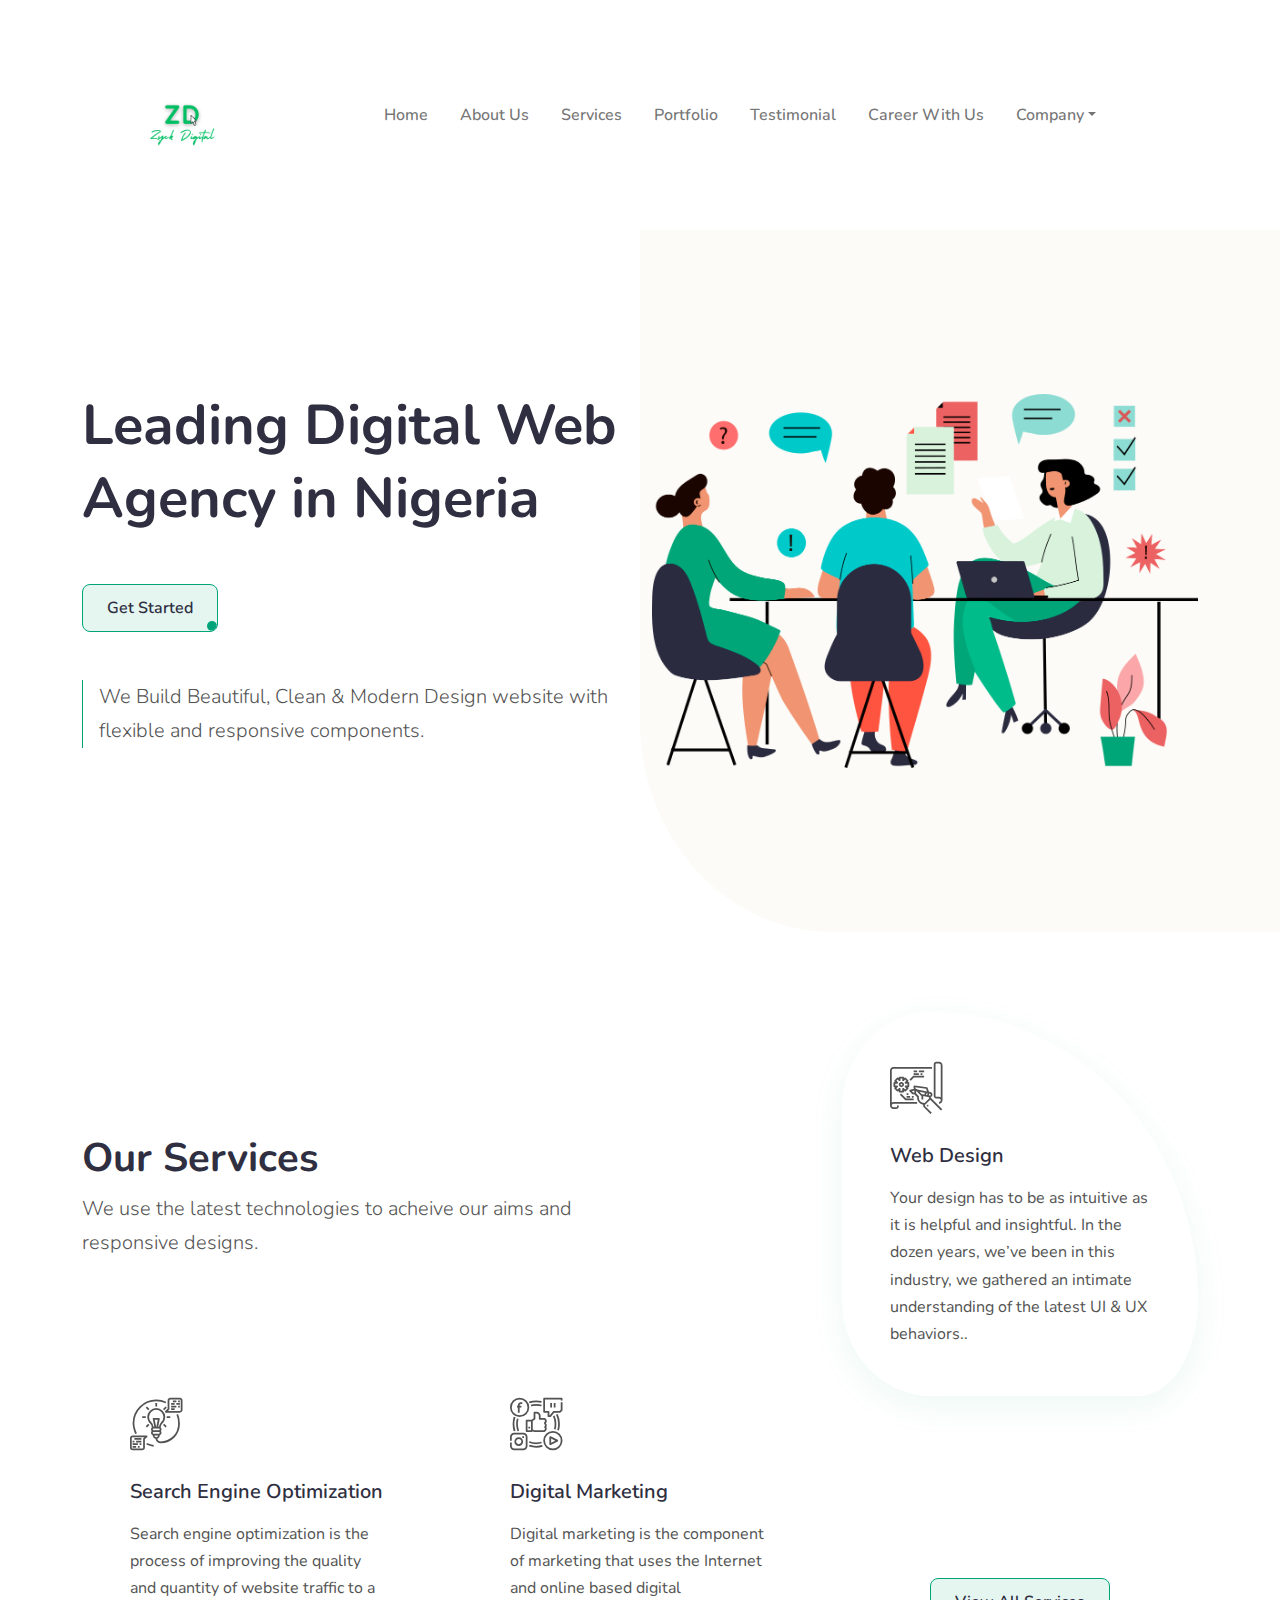
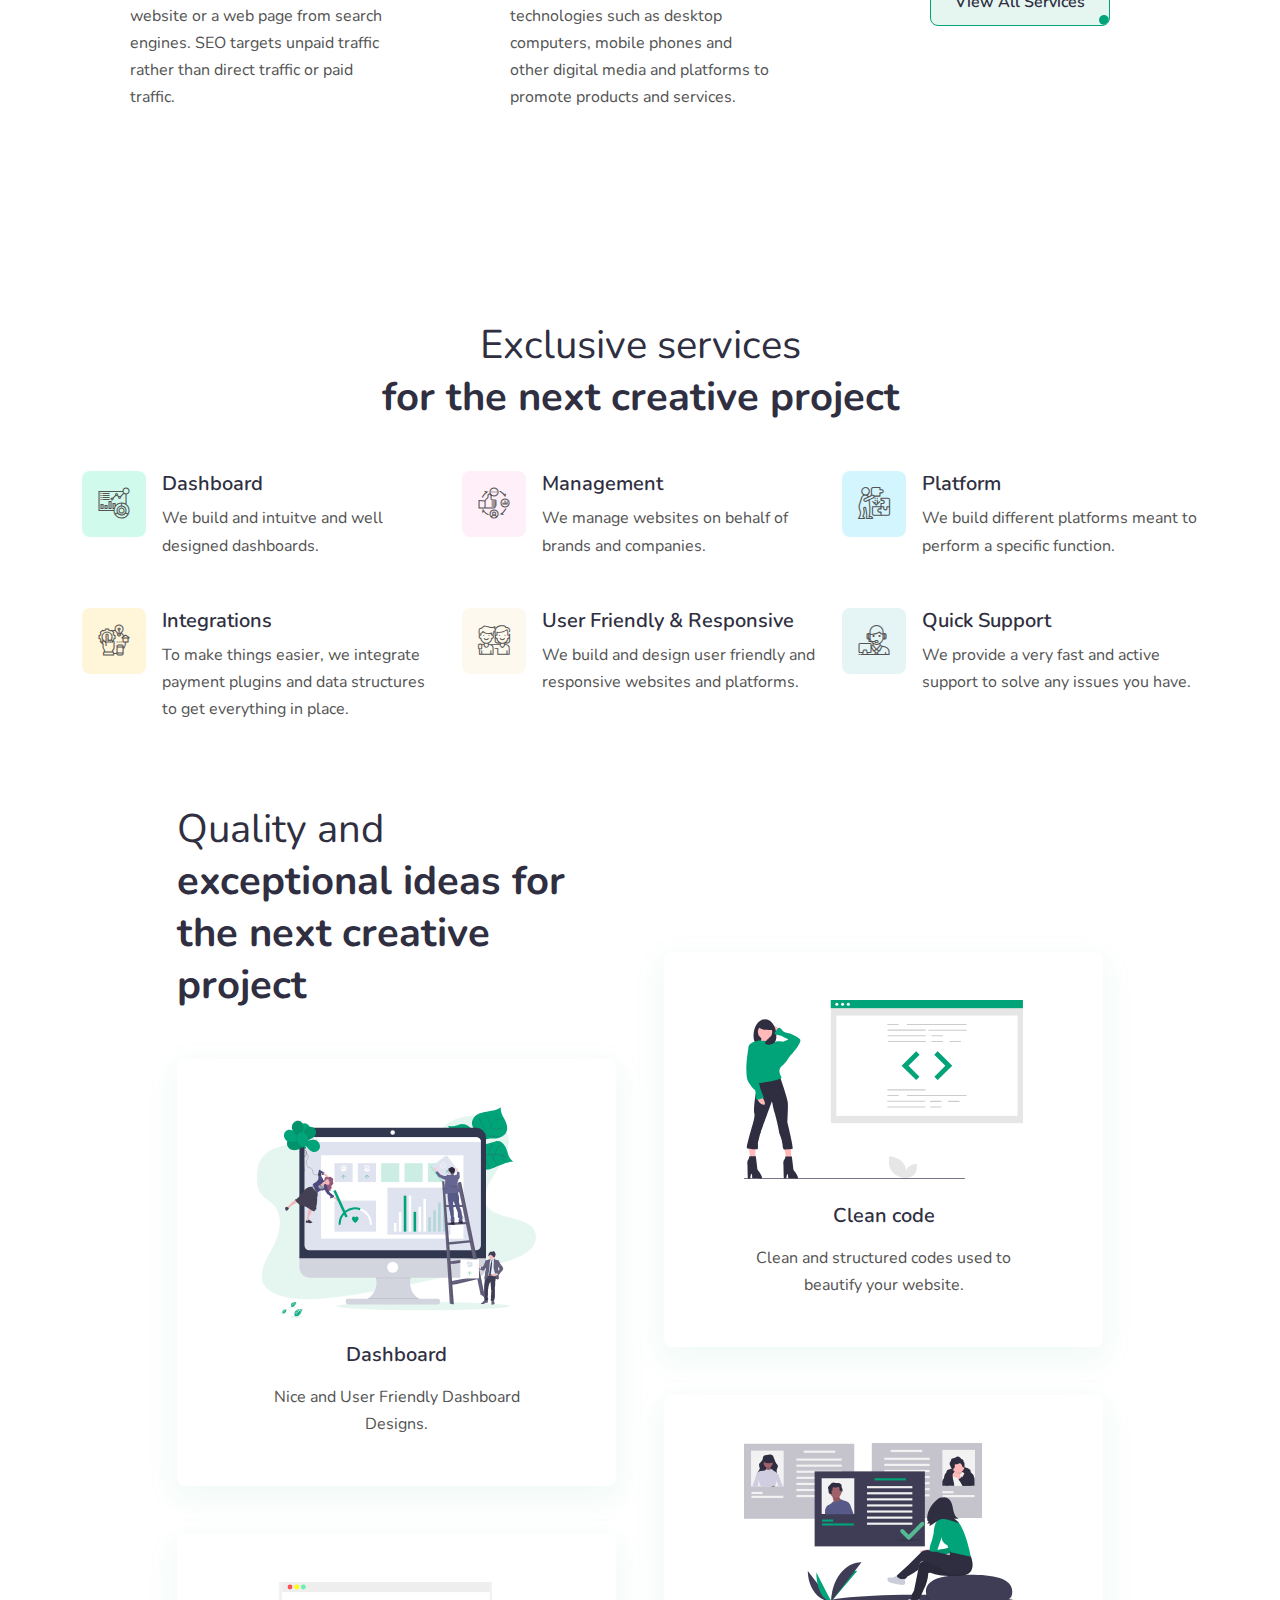
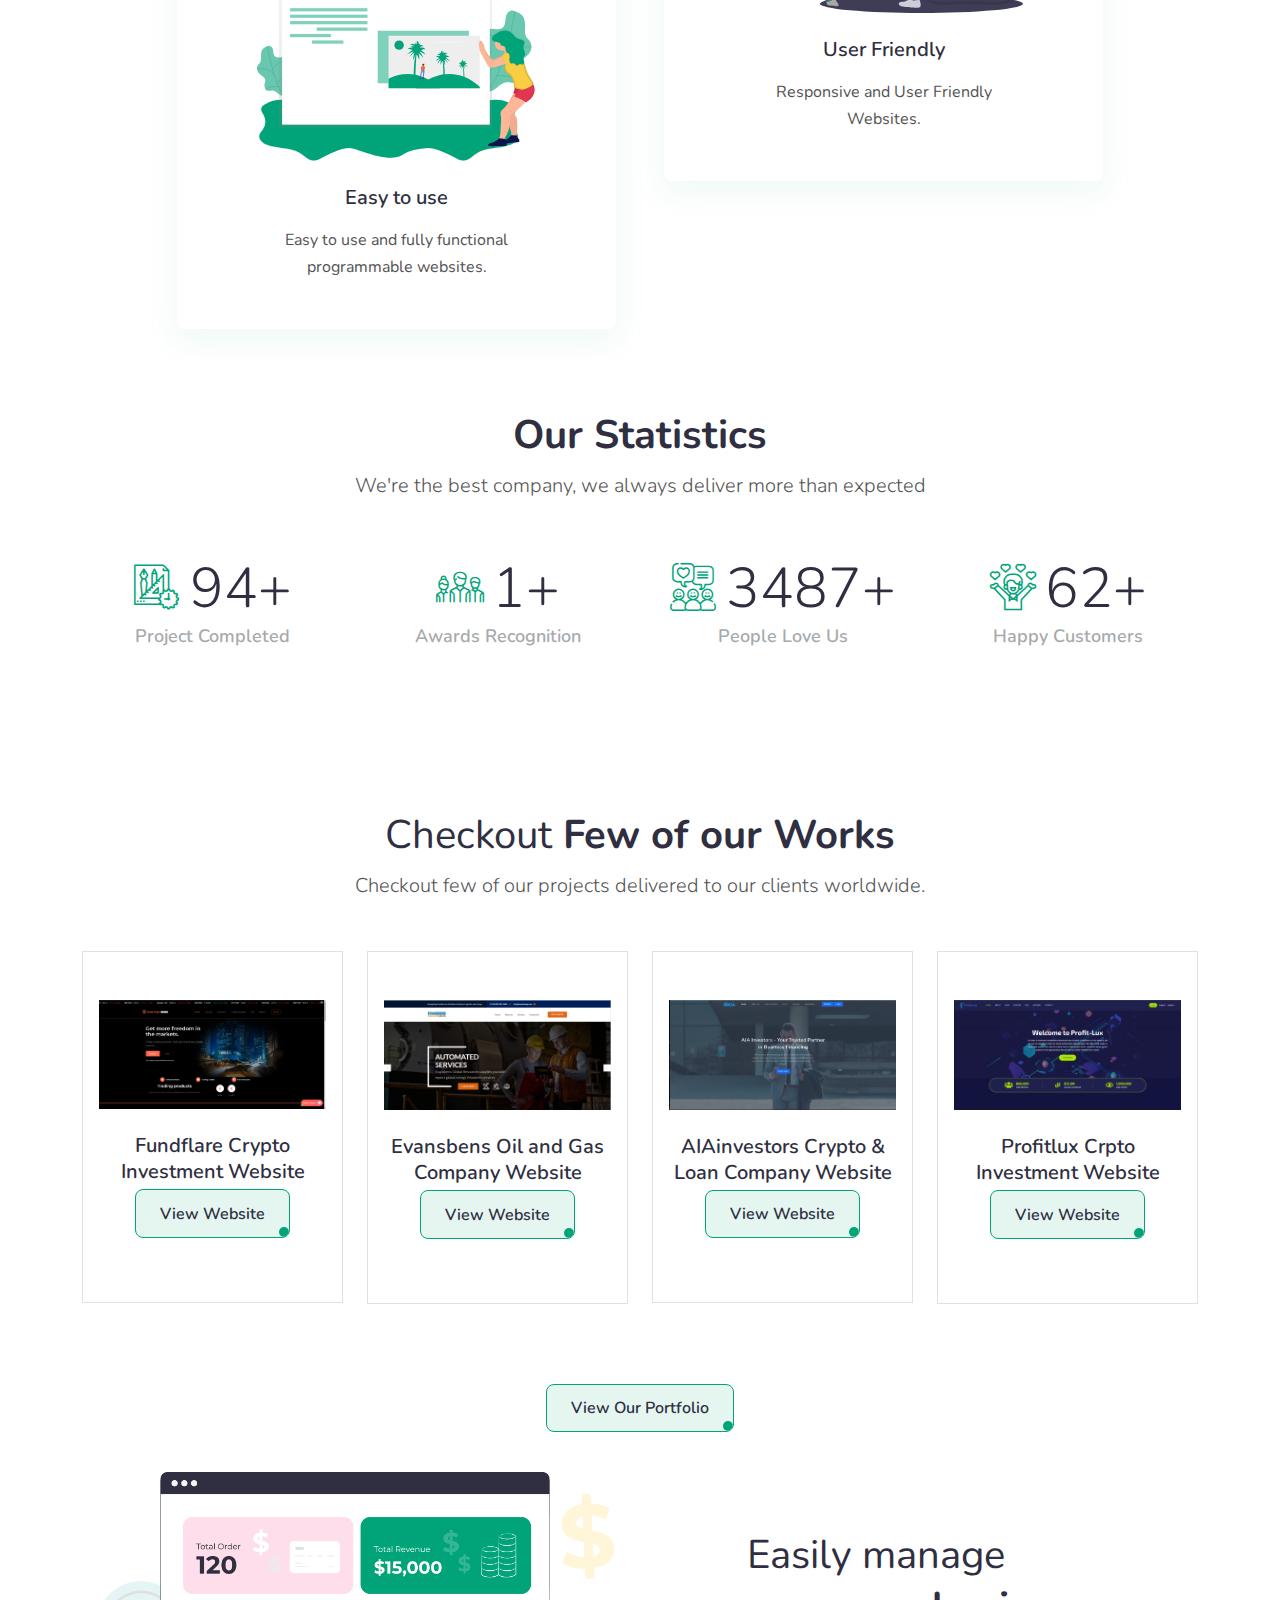
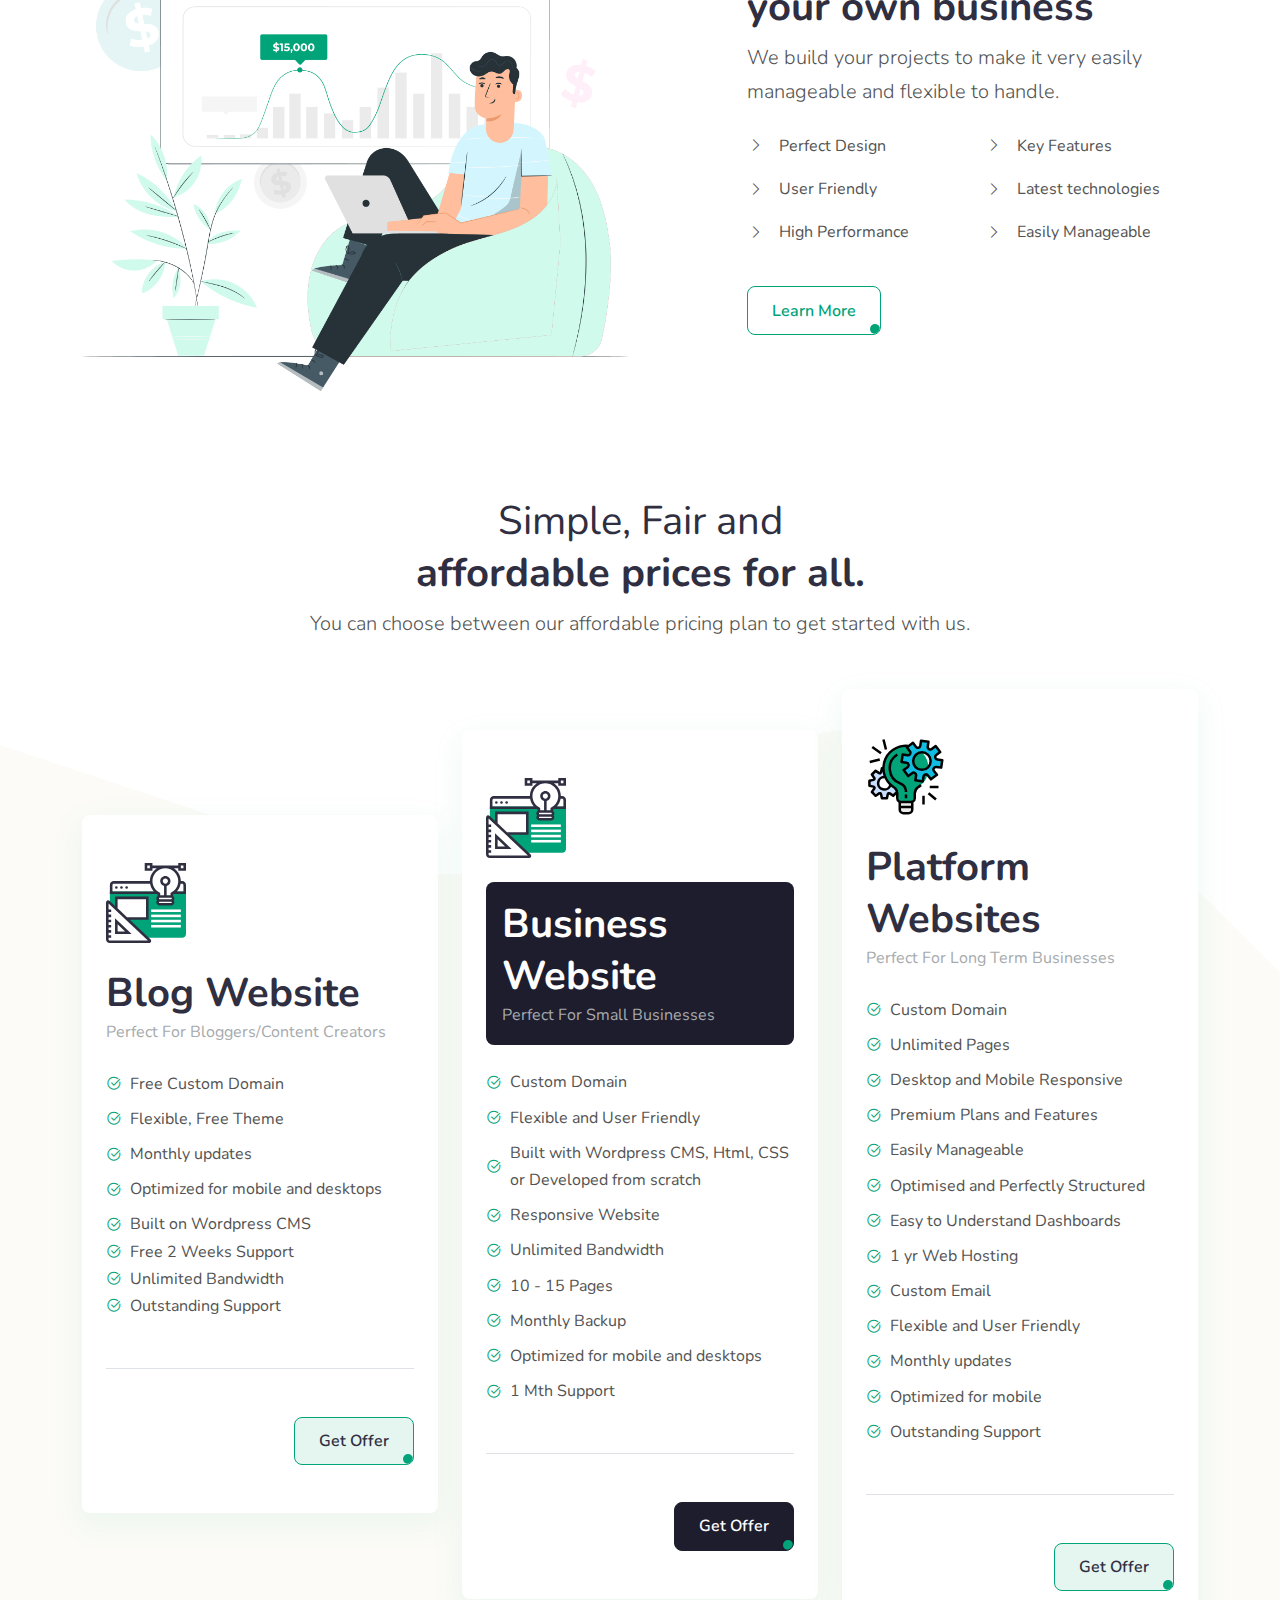
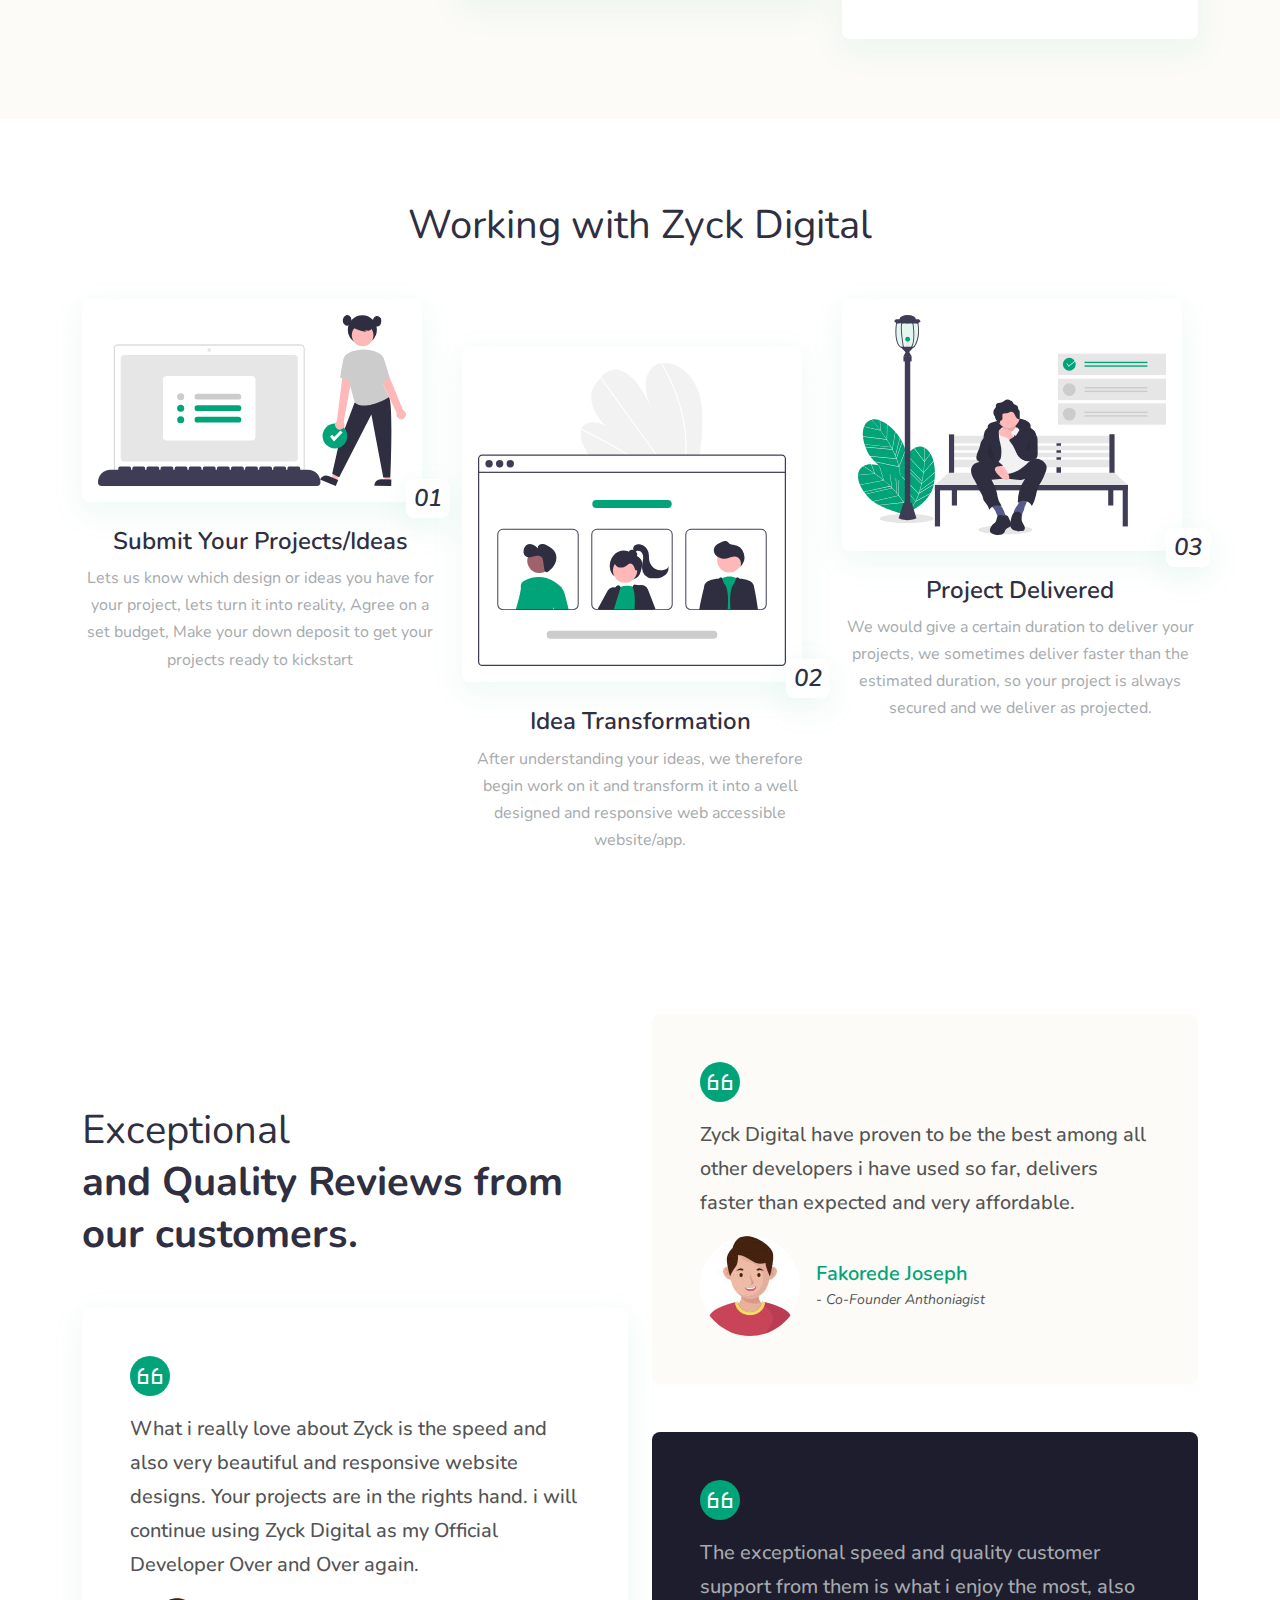
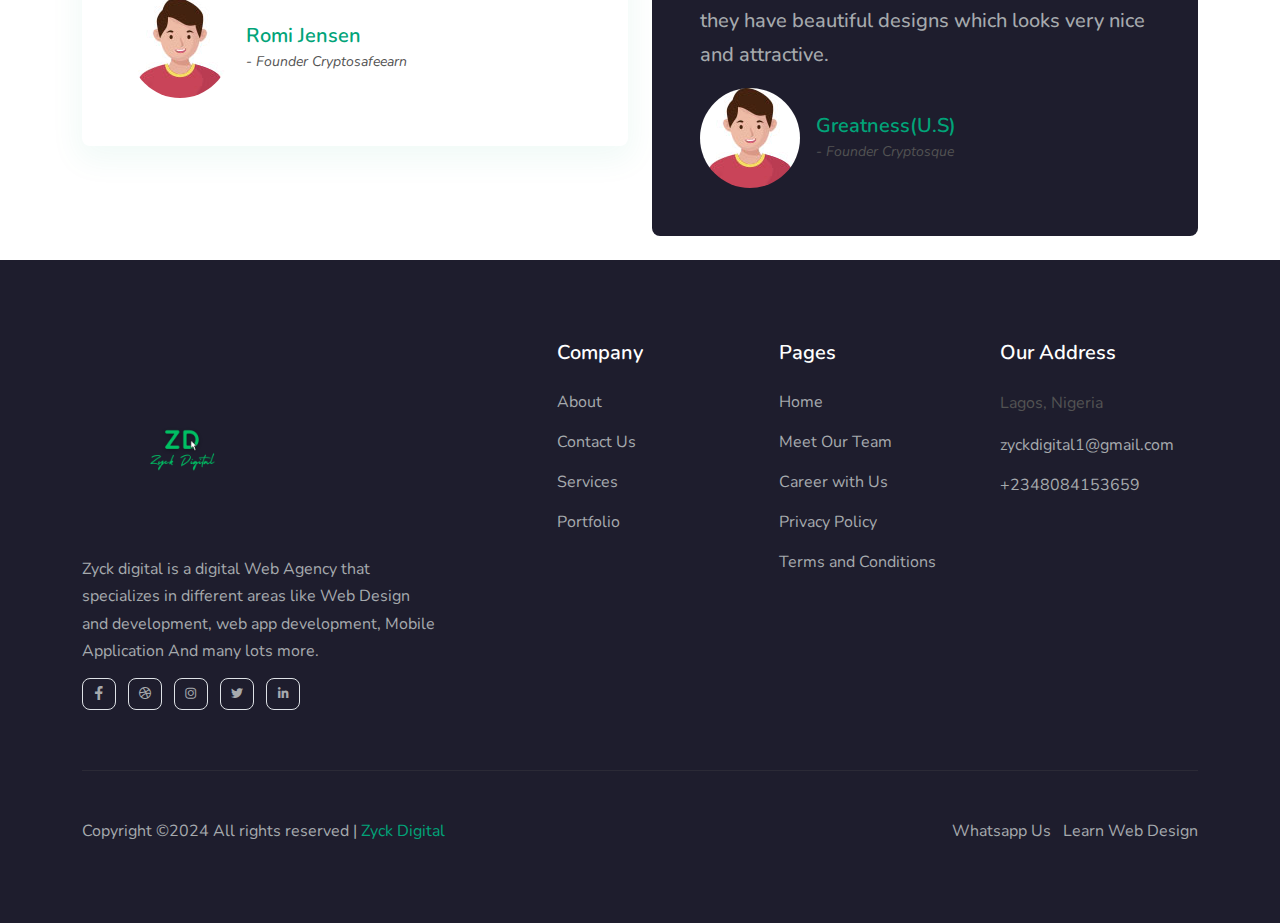
<file: index.html>
<!DOCTYPE html>
<html lang="en">


<!-- Mirrored from Zyck.org.ng/ by HTTrack Website Copier/3.x [XR&CO'2014], Wed, 29 Nov 2023 15:42:07 GMT -->
<head>
    <meta name='impact-site-verification' value='-1973618473' />
<!-- meta tags -->
<meta charset="utf-8">
<meta name="keywords" content="Zyck Digital, Nigeria's Leading Digital Web Agency, Web Design Agency, Best Web Developer, Founder Zyck Digital, Best Web Designer in Nigeria, Best Web Developer in Nigeria, web, development, web development, web design, design, cms, WordPress, WordPress development, developer, wp developer, website developer, web designer," />
<meta name="description" content="Zyck Digital Digital is a full-service provider With a focus on user experience and strategy, We offer domains and web hosting, web design, web development, Search Engine Optimization, Web Management, Mobile App Development, Digital Marketing and many lots more to satisfy users needs." />
<meta name="author" content="index.html" />
<meta name="copyright" content="Copyright (c) Zyck Digital" />
<meta name="contact" content="zyckdigital1@gmail.com" />
<meta name="revisit-after" content="1 Days" />
    <meta name="robots" content="index, follow" />
    <meta name="googlebot" content="index, follow" />
    <meta name="subjects" content="Zyck Digital | Leading Digital Web Agency in Nigeria" />
    <meta name="classification" content="Zyck Digital | Leading Digital Web Agency in Nigeria" />

    <meta itemprop="name" content="Zyck Digital">
    <meta itemprop="description" content="Zyck Digital is a full-service provider With a focus on user experience and strategy, We offer domains and web hosting, web design, web development, Search Engine Optimization, Web Management, Mobile App Development, Digital Marketing and many lots more to satisfy users needs.">
    <meta itemprop="image" content="assets/images/Zyck%20Digital%20Logo.png">

    <meta property="og:title" content="Zyck Digital | Leading Digital Web Agency in Nigeria" />
    <meta property="og:type" content="website" />
    <meta property="og:url" content="index.html" />
    <meta property="og:image" content="assets/images/Zyck%20Digital%20Logo.png" />
    <meta property="og:site_name" content="Zyck Digital | Leading Digital Web Agency in Nigeria" />
    <meta property="og:description" content="Zyck Digital is a full-service provider With a focus on user experience and strategy, We offer domains and web hosting, web design, web development, Search Engine Optimization, Web Management, Mobile App Development, Digital Marketing and many lots more to satisfy users needs." />
    
    
<meta name="viewport" content="width=device-width, initial-scale=1">

<!-- Title -->
<title>Zyck Digital - Nigeria's Leading Digital Web Agency</title>

<!-- Favicon Icon -->
<link rel="shortcut icon" href="assets/images/favicon.ico" />

<!-- inject css start -->

<!--== bootstrap -->
<link href="assets/css/bootstrap.min.css" rel="stylesheet" type="text/css" />

<!--== animate -->
<link href="assets/css/animate.css" rel="stylesheet" type="text/css" />

<!--== line-awesome -->
<link href="assets/css/line-awesome.min.css" rel="stylesheet" type="text/css" />

<!--== magnific-popup -->
<link href="assets/css/magnific-popup.css" rel="stylesheet" type="text/css" />

<!--== owl.carousel -->
<link href="assets/css/owl.carousel.css" rel="stylesheet" type="text/css" />

<!--== spacing -->
<link href="assets/css/spacing.css" rel="stylesheet" type="text/css" />

<!--== theme.min -->
<link href="assets/css/theme.min.css" rel="stylesheet" />

<!-- inject css end -->

</head>

<body data-bs-spy="scroll" data-bs-target="#navbarNav" data-bs-offset="80">

<!-- page wrapper start -->

<div class="page-wrapper">
  
<!-- page wrapper start -->

<div class="page-wrapper">
  
  <!-- preloader start -->
  
  <div id="ht-preloader">
    <div class="loader clear-loader"> 
      <span>Z</span>
      <span>Y</span>
      <span>C</span>
      <span>K</span>
      <span>D</span>
      <span>I</span>
      <span>G</span>
      <span>I</span>
      <span>T</span>
      <span>A</span>
      <span>L</span>
    </div>
  </div>
  
  <!-- preloader end -->


<!--header start-->

<header class="site-header">
  <div id="header-wrap">
    <div class="container">
      <div class="row">
        <!--menu start-->
        <div class="col">
          <nav class="navbar navbar-expand-lg navbar-light"> <a class="navbar-brand logo text-primary mb-0 font-w-7" href="index-2.html">
            <img width="200" height="60" class="img-fluid logo-front" src="assets/images/Zyck.png" >
            </a>
            <button class="navbar-toggler" type="button" data-bs-toggle="collapse" data-bs-target="#navbarNav" aria-expanded="false" aria-label="Toggle navigation"> <span class="navbar-toggler-icon"></span>
            </button>
            <div class="collapse navbar-collapse" id="navbarNav">
              <ul class="navbar-nav mx-auto">
                <li class="nav-item"> <a class="nav-link" href="#home">Home</a> 
                </li>
                <li class="nav-item"> <a class="nav-link" href="about-us.html">About Us</a> 
                </li>
                <li class="nav-item"> <a class="nav-link" href="services.html">Services</a> 
                </li>
                <li class="nav-item"> <a class="nav-link" href="portfolio.html">Portfolio</a> 
                </li>
                <li class="nav-item"> <a class="nav-link" href="#testimonial-sec">Testimonial</a> 
                </li>
                <li class="nav-item"> <a class="nav-link" href="career.html">Career with us</a> 
                </li>
                <li class="nav-item dropdown"> <a class="nav-link dropdown-toggle" href="#" data-bs-toggle="dropdown">Company</a>
                  <ul class="dropdown-menu">
                    <li class="nav-item"> <a class="nav-link" href="contact-us.html">Contact US</a> 
                    </li>
                    <li class="nav-item"> <a class="nav-link" href="about-us.html">About US</a> 
                    </li>
                    <li class="nav-item"> <a class="nav-link" href="our-team.html">Meet Our Team</a> 
                    </li>
                    <li class="nav-item"> <a class="nav-link" href="privacy-policy.html">Privacy Policy</a> 
                    </li>
                    <li class="nav-item"> <a class="nav-link" href="terms-and-conditions.html">Terms and Conditions</a> 
                    </li>
                  </ul>
                    </li>
                  </ul>
                </li>
              </ul>
            </div>
            
          </nav>
        </div>
        <!--menu end-->
      </div>
    </div>
  </div>
</header>

<!--header end-->

<!--hero section start-->

<section id="home" class="hero-banner position-relative custom-py-1 hero-shape1">
  <div class="container">
    <div class="row align-items-center">
      <div class="col-12 col-lg-5 col-xl-6 order-lg-1 mb-8 mb-lg-0">
        <!-- Image -->
        <img src="assets/images/hero/01.png" class="img-fluid" alt="...">
      </div>
      <div class="col-12 col-lg-7 col-xl-6">
        <h1 class="mb-5">
              Leading Digital Web Agency in Nigeria              
            </h1>
        <!-- Buttons --> <a href="contact-us.html" class="btn btn-primary">
                Get Started
              </a>
        <blockquote class="mt-5 mb-0 ps-3 border-start border-primary">
          <!-- Text -->
          <p class="lead mb-4">We Build Beautiful, Clean & Modern Design website with flexible and responsive components.</p>
        </blockquote>
      </div>
    </div>
</section>

<!--hero section end-->  


<!--body content start-->

<div class="page-content">
  <section id="services" class="p-0">
  <section>
    <div class="container">
      <div class="row justify-content-between align-items-center mb-4 mb-lg-0">
        <div class="col-lg-6 col-md-5">
          <div>
            <h2><span class="font-w-4 d-block"></span>Our Services</h2>
            <p class="lead">We use the latest technologies to acheive our aims and responsive designs.</p>
          </div>
        </div>
        <div class="col-lg-4 col-md-7">
          <div class="p-5 feature-hover active position-relative">
            <div class="f-icon"> <i class="flaticon-prototype"></i>
            </div>
            <h5 class="mt-4 mb-3">Web Design</h5>
            <p class="mb-0">Your design has to be as intuitive as it is helpful and insightful. In the dozen years, we’ve been in this industry, we gathered an intimate understanding of the latest UI &amp; UX behaviors..</p>
          </div>
        </div>
      </div>
      <div class="row mt-lg-n5 align-items-center">
        <div class="col-lg-4 col-md-6 mb-4 mb-lg-0">
          <div class="p-5 feature-hover position-relative">
            <div class="f-icon"> <i class="flaticon-knowledge"></i>
            </div>
            <h5 class="mt-4 mb-3">Search Engine Optimization</h5>
            <p class="mb-0">Search engine optimization is the process of improving the quality and quantity of website traffic to a website or a web page from search engines. SEO targets unpaid traffic rather than direct traffic or paid traffic.</p>
          </div>
        </div>
        <div class="col-lg-4 col-md-6 mb-4 mb-lg-0">
          <div class="p-5 feature-hover position-relative">
            <div class="f-icon"> <i class="flaticon-thumbs-up"></i>
            </div>
            <h5 class="mt-4 mb-3">Digital Marketing</h5>
            <p class="mb-0">Digital marketing is the component of marketing that uses the Internet and online based digital technologies such as desktop computers, mobile phones and other digital media and platforms to promote products and services.</p>
          </div>
        </div>
        <div class="col-lg-4 col-12 text-center"> <a href="services.html" class="btn btn-primary mt-lg-8">
                  View All Services
                </a>
        </div>
      </div>
    </div>
  </section>

  <section>
    <div class="container">
      <div class="row justify-content-center text-center">
        <div class="col-lg-8">
          <div class="mb-5">
            <h2 class="mb-0"><span class="font-w-4 d-block">Exclusive services</span> for the next creative  project</h2>
          </div>
        </div>
      </div>
      <div class="row">
        <div class="col-lg-4 col-md-6">
          <div class="d-flex justify-content-between">
            <div class="me-3">
              <div class="f-icon-s p-3 rounded" data-bg-color="#d0faec" style="background-color: rgb(208, 250, 236);"> <i class="flaticon-dashboard"></i>
              </div>
            </div>
            <div>
              <h5 class="mb-2">Dashboard</h5>
              <p class="mb-0">We build and intuitve and well designed dashboards.</p>
            </div>
          </div>
        </div>
        <div class="col-lg-4 col-md-6 mt-5 mt-md-0">
          <div class="d-flex justify-content-between">
            <div class="me-3">
              <div class="f-icon-s p-3 rounded" data-bg-color="#ffeff8" style="background-color: rgb(255, 239, 248);"> <i class="flaticon-relationship"></i>
              </div>
            </div>
            <div>
              <h5 class="mb-2">Management</h5>
              <p class="mb-0">We manage websites on behalf of brands and companies.</p>
            </div>
          </div>
        </div>
        <div class="col-lg-4 col-md-6 mt-5 mt-lg-0">
          <div class="d-flex justify-content-between">
            <div class="me-3">
              <div class="f-icon-s p-3 rounded" data-bg-color="#d3f6fe" style="background-color: rgb(211, 246, 254);"> <i class="flaticon-solution"></i>
              </div>
            </div>
            <div>
              <h5 class="mb-2">Platform</h5>
              <p class="mb-0">We build different platforms meant to perform a specific function.</p>
            </div>
          </div>
        </div>
        <div class="col-lg-4 col-md-6 mt-5">
          <div class="d-flex justify-content-between">
            <div class="me-3">
              <div class="f-icon-s p-3 rounded" data-bg-color="#fff5d9" style="background-color: rgb(255, 245, 217);"> <i class="flaticon-system"></i>
              </div>
            </div>
            <div>
              <h5 class="mb-2">Integrations</h5>
              <p class="mb-0">To make things easier, we integrate payment plugins and data structures to get everything in place. </p>
            </div>
          </div>
        </div>
        <div class="col-lg-4 col-md-6 mt-5">
          <div class="d-flex justify-content-between">
            <div class="me-3">
              <div class="f-icon-s p-3 rounded" data-bg-color="#fdf9ee" style="background-color: rgb(253, 249, 238);"> <i class="flaticon-friendship"></i>
              </div>
            </div>
            <div>
              <h5 class="mb-2">User Friendly & Responsive</h5>
              <p class="mb-0">We build and design user friendly and responsive websites and platforms.</p>
            </div>
          </div>
        </div>
        <div class="col-lg-4 col-md-6 mt-5">
          <div class="d-flex justify-content-between">
            <div class="me-3">
              <div class="f-icon-s p-3 rounded" data-bg-color="#e5f5f5" style="background-color: rgb(229, 245, 245);"> <i class="flaticon-call-center-1"></i>
              </div>
            </div>
            <div>
              <h5 class="mb-2">Quick Support</h5>
              <p class="mb-0">We provide a very fast and active support to solve any issues you have.</p>
            </div>
          </div>
        </div>
      </div>
    </div>
  </section>

<!--feature start-->

<section id="sfeatures" class="p-0">
  <div class="container">
    <div class="row align-items-center justify-content-center">
      <div class="col-lg-5 col-md-6 pe-lg-4">
        <div class="mb-5">
          <h2 class="mb-0"><span class="font-w-4 d-block">Quality and </span> exceptional ideas for the next creative  project</h2>
        </div>
        <div class="px-lg-7 px-4 py-5 rounded bg-white shadow text-center">
          <div>
            <img class="img-fluid" src="assets/images/svg/01.svg" alt="">
          </div>
          <h5 class="mt-4 mb-3">Dashboard</h5>
          <p class="mb-0">Nice and User Friendly Dashboard Designs.</p>
        </div>
        <div class="px-lg-7 px-4 py-5 rounded bg-white shadow text-center mt-5">
          <div>
            <img class="img-fluid" src="assets/images/svg/02.svg" alt="">
          </div>
          <h5 class="mt-4 mb-3">Easy to use</h5>
          <p class="mb-0">Easy to use and fully functional programmable websites.</p>
        </div>
      </div>
      <div class="col-lg-5 col-md-6 ps-lg-4 mt-5 mt-lg-0">
        <div class="px-lg-7 px-4 py-5 rounded bg-white shadow text-center">
          <div>
            <img class="img-fluid" src="assets/images/svg/03.svg" alt="">
          </div>
          <h5 class="mt-4 mb-3">Clean code</h5>
          <p class="mb-0">Clean and structured codes used to beautify your website.</p>
        </div>
        <div class="px-lg-7 px-4 py-5 rounded bg-white shadow text-center mt-5">
          <div>
            <img class="img-fluid" src="assets/images/svg/04.svg" alt="">
          </div>
          <h5 class="mt-4 mb-3">User Friendly</h5>
          <p class="mb-0">Responsive and User Friendly Websites.</p>
        </div>
      </div>
    </div>
  </div>
</section>

<!--feature end-->


<!--counter start-->

<section id="about-us">
  <div class="container">
    <div class="row justify-content-center text-center">
      <div class="col-lg-8">
        <div class="mb-5">
          <h2><span class="font-w-4 d-block"></span> Our Statistics</h2>
          <p class="lead mb-0">We're the best company, we
            always deliver more than expected</p>
        </div>
      </div>
    </div>
    <div class="row align-items-center text-center">
      <div class="col-12 col-sm-6 col-lg-3">
        <div>
          <div class="d-flex align-items-center justify-content-center"> <i class="flaticon-project ic-3x text-primary me-2"></i>
            <span class="count-number display-4 text-dark" data-to="521" data-speed="2000">28</span>
            <span class="display-4 text-dark">+</span> 
          </div>
          <h6 class="text-light mb-0">Project Completed</h6>
        </div>
      </div>
      <div class="col-12 col-sm-6 col-lg-3 mt-4 mt-sm-0">
        <div>
          <div class="d-flex align-items-center justify-content-center"> <i class="flaticon-group ic-3x text-primary me-2"></i>
            <span class="count-number display-4 text-dark" data-to="6" data-speed="2000">50</span>
            <span class="display-4 text-dark">+</span> 
          </div>
          <h6 class="text-light mb-0">Awards Recognition</h6>
        </div>
      </div>
      <div class="col-12 col-sm-6 col-lg-3 mt-4 mt-lg-0">
        <div>
          <div class="d-flex align-items-center justify-content-center"> <i class="flaticon-opinion ic-3x text-primary me-2"></i>
            <span class="count-number display-4 text-dark" data-to="19372" data-speed="2000">1589</span>
            <span class="display-4 text-dark">+</span> 
          </div>
          <h6 class="text-light mb-0">People Love Us</h6>
        </div>
      </div>
      <div class="col-12 col-sm-6 col-lg-3 mt-4 mt-lg-0">
        <div>
          <div class="d-flex align-items-center justify-content-center"> <i class="flaticon-affection ic-3x text-primary me-2"></i>
            <span class="count-number display-4 text-dark" data-to="346" data-speed="2000">428</span>
            <span class="display-4 text-dark">+</span> 
          </div>
          <h6 class="text-light mb-0">Happy Customers</h6>
        </div>
      </div>
    </div>
  </div>
</section>


<!--counter end-->

<section>
  <div class="container">
    <div class="row justify-content-center text-center">
      <div class="col-12 col-md-12 col-lg-8">
        <div class="mb-5">
          <h2><span class="font-w-4">Checkout</span> Few of our Works</h2>
          <p class="lead mb-0">Checkout few of our projects delivered to our clients worldwide.</p>
        </div>
      </div>
    </div>
    <!-- / .row -->
    <div class="row">
      <div class="col-12 col-lg-3 col-md-6 mb-4 mb-lg-0">
        <div class="border text-center py-5 px-3">
          <div class="mb-4">
            <img class="img-fluid" src="assets/portfolio/fundflare.png" alt="">
          </div>
          <div>
            <h5 class="mb-1">Fundflare Crypto Investment Website</h5>
            <ul class="list-inline mb-0">
              
              <p><!-- Button --> <a href="https://fund-flare.com/" class="btn btn-primary">
            View Website
          </a></p>
            </ul>
          </div>
        </div>
      </div>
      <div class="col-12 col-lg-3 col-md-6 mb-4 mb-lg-0">
        <div class="border text-center py-5 px-3">
          <div class="mb-4">
            <img class="img-fluid" src="assets/portfolio/evansbens.png" alt="">
          </div>
          <div>
            <h5 class="mb-1">Evansbens Oil and Gas Company Website</h5>
            
            <ul class="list-inline mb-0">
              
              <p><!-- Button --> <a href="https://evansbengr.com/" class="btn btn-primary">
            View Website
          </a></p>
            </ul>
          </div>
        </div>
      </div>
            <div class="col-12 col-lg-3 col-md-6 mb-4 mb-md-0">
        <div class="border text-center py-5 px-3">
          <div class="mb-4">
            <img class="img-fluid" src="assets/portfolio/aiainvestors.png" alt="">
          </div>
          <div>
            <h5 class="mb-1">AIAinvestors Crypto & Loan Company Website</h5> 
            <ul class="list-inline mb-0">
              
              <p><!-- Button --> <a href="https://aiainvestors.com/" class="btn btn-primary">
            View Website
          </a></p>
            </ul>
          </div>
        </div>
      </div>
      <div class="col-12 col-lg-3 col-md-6">
        <div class="border text-center py-5 px-3">
          <div class="mb-4">
            <img class="img-fluid" src="assets/portfolio/profitlux.png" alt="">
          </div>
          <div>
            <h5 class="mb-1">Profitlux Crpto Investment Website</h5> 
            <ul class="list-inline mb-0">
              
              <p><!-- Button --> <a href="https://profit-lux.com/" class="btn btn-primary">
            View Website
          </a></p>
            </ul>
          </div>
        </div>
      </div>      
    </div>
  </div>
  
</section>
<center><p><!-- Button --> <a href="portfolio.html" class="btn btn-primary">
  View Our Portfolio
</a></p></center>

<!--about start-->

<section class="py-4">
  <div class="container">
    <div class="row align-items-center justify-content-between">
      <div class="col-12 col-lg-6">
        <img src="assets/images/about/06.png" alt="Image" class="img-fluid">
      </div>
      <div class="col-12 col-lg-5 mt-5 mt-lg-0">
        <div class="mb-4">
          <h2><span class="font-w-4 d-block">Easily manage</span> your own business</h2>
          <p class="lead mb-0">We build your projects to make it very easily manageable and flexible to handle.</p>
        </div>
        <div class="row no-gutters">
          <div class="col-sm">
            <div class="mb-3">
              <div class="d-flex align-items-center">
                <div> <i class="las la-angle-right"></i>
                </div>
                <p class="mb-0 ms-3">Perfect Design</p>
              </div>
            </div>
            <div class="mb-3">
              <div class="d-flex align-items-center">
                <div> <i class="las la-angle-right"></i>
                </div>
                <p class="mb-0 ms-3">User Friendly</p>
              </div>
            </div>
            <div class="mb-3">
              <div class="d-flex align-items-center">
                <div> <i class="las la-angle-right"></i>
                </div>
                <p class="mb-0 ms-3">High Performance</p>
              </div>
            </div>
          </div>
          <div class="col-sm">
            <div class="mb-3">
              <div class="d-flex align-items-center">
                <div> <i class="las la-angle-right"></i>
                </div>
                <p class="mb-0 ms-3">Key Features</p>
              </div>
            </div>
            <div class="mb-3">
              <div class="d-flex align-items-center">
                <div> <i class="las la-angle-right"></i>
                </div>
                <p class="mb-0 ms-3">Latest technologies</p>
              </div>
            </div>
            <div class="mb-3">
              <div class="d-flex align-items-center">
                <div> <i class="las la-angle-right"></i>
                </div>
                <p class="mb-0 ms-3">Easily Manageable</p>
              </div>
            </div>
          </div>
        </div>
<a href="about-us.html" class="btn btn-outline-primary mt-4">
                Learn More
              </a>
      </div>
    </div>
  </div>
</section>

<!--about end-->


<!--pricing start-->

<section id="pricing" class="pb-0">
  <div class="container">
    <div class="row justify-content-center text-center">
      <div class="col-lg-8">
        <div class="mb-5">
          <h2><span class="font-w-4 d-block">Simple, Fair and</span> affordable prices for all.</h2>
          <p class="lead mb-0">You can choose between our affordable pricing plan to get started with us.</p>
        </div>
      </div>
    </div>
  </div>
</section>

<section class="position-relative bg-light pt-0 z-index-1">
  <div class="container">
    <div class="row align-items-center">
      <div class="col-12 z-index-1">
        <div class="row align-items-center">
          <div class="col-12 col-lg-4 col-md-6 mb-5 mb-lg-0">
            <!-- Card -->
            <div class="card bg-white border-0 shadow">
              <!-- Body -->
              <div class="card-body py-5 px-4">
                <img class="img-fluid" src="assets/images/icon/01.svg" alt="">
                <!-- Badge -->
                <div class="my-4"> <span class="h2">Blog Website</span>
                  <p class="mb-0 text-light">Perfect For Bloggers/Content Creators</p>
                </div>
                <!-- Features -->
                <div class="d-flex align-items-center mb-2">
                  <!-- Check -->
                  <div class="me-2"> <i class="las la-check-circle text-primary"></i>
                  </div>
                  <!-- Text -->
                  <p class="mb-0">Free Custom Domain</p>
                </div>
                <div class="d-flex align-items-center mb-2">
                  <!-- Check -->
                  <div class="me-2"> <i class="las la-check-circle text-primary"></i>
                  </div>
                  <!-- Text -->
                  <p class="mb-0">Flexible, Free Theme</p>
                </div>
                <div class="d-flex align-items-center mb-2">
                  <!-- Check -->
                  <div class="me-2"> <i class="las la-check-circle text-primary"></i>
                  </div>
                  <!-- Text -->
                  <p class="mb-0">Monthly updates</p>
                </div>
                <div class="d-flex align-items-center mb-2">
                  <!-- Check -->
                  <div class="me-2"> <i class="las la-check-circle text-primary"></i>
                  </div>
                  <!-- Text -->
                  <p class="mb-0">Optimized for mobile and desktops</p>
                </div>
                <div class="d-flex align-items-center">
                  <!-- Check -->
                  <div class="me-2"> <i class="las la-check-circle text-primary"></i>
                  </div>
                  <!-- Text -->
                  <p class="mb-0">Built on Wordpress CMS</p>
                </div>
                <div class="d-flex align-items-center">
                  <!-- Check -->
                  <div class="me-2"> <i class="las la-check-circle text-primary"></i>
                  </div>
                  <!-- Text -->
                  <p class="mb-0">Free 2 Weeks Support</p>
                </div>
                <div class="d-flex align-items-center">
                  <!-- Check -->
                  <div class="me-2"> <i class="las la-check-circle text-primary"></i>
                  </div>
                  <!-- Text -->
                  <p class="mb-0">Unlimited Bandwidth</p>
                </div>
                <div class="d-flex align-items-center">
                  <!-- Check -->
                  <div class="me-2"> <i class="las la-check-circle text-primary"></i>
                  </div>
                  <!-- Text -->
                  <p class="mb-0">Outstanding Support</p>
                </div>
                <div class="d-flex justify-content-between align-items-center mt-5 pt-5 border-top">
                  <!-- Price -->
                  <div class="d-flex align-items-start justify-content-center"> <span class="text-muted mt-2"></span>
                    <span class="price display-4 font-w-6 text-primary mb-0"></span>
                    <span class="text-muted h4 mb-1 align-self-end"></span>
                  </div>
                  <!-- Button --><a href="#" class="btn btn-primary">
                Get Offer
              </a>
                </div>
              </div>
            </div>
          </div>
          <div class="col-12 col-lg-4 col-md-6 mb-5 mb-lg-0">
            <!-- Card -->
            <div class="card bg-white border-0 shadow">
              <!-- Body -->
              <div class="card-body py-5 px-4">
                <img class="img-fluid" src="assets/images/icon/01.svg" alt="">
                <!-- Badge -->
                <div class="my-4 bg-dark p-3 rounded"> <span class="h2 text-white">Business Website</span>
                  <p class="mb-0 text-light">Perfect For Small Businesses</p>
                </div>
                <!-- Features -->
                <div class="d-flex align-items-center mb-2">
                  <!-- Check -->
                  <div class="me-2"> <i class="las la-check-circle text-primary"></i>
                  </div>
                  <!-- Text -->
                  <p class="mb-0">Custom Domain</p>
                </div>
                <div class="d-flex align-items-center mb-2">
                  <!-- Check -->
                  <div class="me-2"> <i class="las la-check-circle text-primary"></i>
                  </div>
                  <!-- Text -->
                  <p class="mb-0">Flexible and User Friendly</p>
                </div>
                <div class="d-flex align-items-center mb-2">
                  <!-- Check -->
                  <div class="me-2"> <i class="las la-check-circle text-primary"></i>
                  </div>
                  <!-- Text -->
                  <p class="mb-0">Built with Wordpress CMS, Html, CSS or Developed from scratch</p>
                </div>
                <div class="d-flex align-items-center mb-2">
                  <!-- Check -->
                  <div class="me-2"> <i class="las la-check-circle text-primary"></i>
                  </div>
                  <!-- Text -->
                  <p class="mb-0">Responsive Website</p>
                </div>
                <div class="d-flex align-items-center mb-2">
                  <!-- Check -->
                  <div class="me-2"> <i class="las la-check-circle text-primary"></i>
                  </div>
                  <!-- Text -->
                  <p class="mb-0">Unlimited Bandwidth</p>
                </div>
                <div class="d-flex align-items-center mb-2">
                  <!-- Check -->
                  <div class="me-2"> <i class="las la-check-circle text-primary"></i>
                  </div>
                  <!-- Text -->
                  <p class="mb-0">10 - 15 Pages</p>
                </div>
                <div class="d-flex align-items-center mb-2">
                  <!-- Check -->
                  <div class="me-2"> <i class="las la-check-circle text-primary"></i>
                  </div>
                  <!-- Text -->
                  <p class="mb-0">Monthly Backup</p>
                </div>
                <div class="d-flex align-items-center mb-2">
                  <!-- Check -->
                  <div class="me-2"> <i class="las la-check-circle text-primary"></i>
                  </div>
                  <!-- Text -->
                  <p class="mb-0">Optimized for mobile and desktops</p>
                </div>
                <div class="d-flex align-items-center">
                  <!-- Check -->
                  <div class="me-2"> <i class="las la-check-circle text-primary"></i>
                  </div>
                  <!-- Text -->
                  <p class="mb-0">1 Mth Support</p>
                </div>
                
                <div class="d-flex justify-content-between align-items-center mt-5 pt-5 border-top">
                  <!-- Price -->
                  <div class="d-flex align-items-start justify-content-center"> <span class="text-muted mt-2"></span>
                    <span class="price display-4 font-w-6 text-primary mb-0"></span>
                    <span class="text-muted h4 mb-1 align-self-end"></span>
                  </div>
                  <!-- Button --> <a href="contact-us.html" class="btn btn-dark">
                Get Offer
              </a>
                </div>
              </div>
            </div>
          </div>
          <div class="col-12 col-lg-4 col-md-6">
            <!-- Card -->
            <div class="card bg-white border-0 shadow">
              <!-- Body -->
              <div class="card-body py-5 px-4">
                <img class="img-fluid" src="assets/images/icon/02.svg" alt="">
                <!-- Badge -->
                <div class="my-4"> <span class="h2">Platform Websites</span>
                  <p class="mb-0 text-light">Perfect For Long Term Businesses</p>
                </div>
                <!-- Features -->
                <div class="d-flex align-items-center mb-2">
                  <!-- Check -->
                  <div class="me-2"> <i class="las la-check-circle text-primary"></i>
                  </div>
                  <!-- Text -->
                  <p class="mb-0">Custom Domain</p>
                </div>
                <div class="d-flex align-items-center mb-2">
                  <!-- Check -->
                  <div class="me-2"> <i class="las la-check-circle text-primary"></i>
                  </div>
                  <!-- Text -->
                  <p class="mb-0">Unlimited Pages</p>
                </div>
                <div class="d-flex align-items-center mb-2">
                  <!-- Check -->
                  <div class="me-2"> <i class="las la-check-circle text-primary"></i>
                  </div>
                  <!-- Text -->
                  <p class="mb-0">Desktop and Mobile Responsive</p>
                </div>
                <div class="d-flex align-items-center mb-2">
                  <!-- Check -->
                  <div class="me-2"> <i class="las la-check-circle text-primary"></i>
                  </div>
                  <!-- Text -->
                  <p class="mb-0">Premium Plans and Features</p>
                </div>
                <div class="d-flex align-items-center mb-2">
                  <!-- Check -->
                  <div class="me-2"> <i class="las la-check-circle text-primary"></i>
                  </div>
                  <!-- Text -->
                  <p class="mb-0">Easily Manageable</p>
                </div>
                <div class="d-flex align-items-center mb-2">
                  <!-- Check -->
                  <div class="me-2"> <i class="las la-check-circle text-primary"></i>
                  </div>
                  <!-- Text -->
                  <p class="mb-0">Optimised and Perfectly Structured</p>
                </div>
                <div class="d-flex align-items-center mb-2">
                  <!-- Check -->
                  <div class="me-2"> <i class="las la-check-circle text-primary"></i>
                  </div>
                  <!-- Text -->
                  <p class="mb-0">Easy to Understand Dashboards</p>
                </div>
                <div class="d-flex align-items-center mb-2">
                  <!-- Check -->
                  <div class="me-2"> <i class="las la-check-circle text-primary"></i>
                  </div>
                  <!-- Text -->
                  <p class="mb-0">1 yr Web Hosting</p>
                </div>
                <div class="d-flex align-items-center mb-2">
                  <!-- Check -->
                  <div class="me-2"> <i class="las la-check-circle text-primary"></i>
                  </div>
                  <!-- Text -->
                  <p class="mb-0">Custom Email</p>
                </div>
                <div class="d-flex align-items-center mb-2">
                  <!-- Check -->
                  <div class="me-2"> <i class="las la-check-circle text-primary"></i>
                  </div>
                  <!-- Text -->
                  <p class="mb-0">Flexible and User Friendly</p>
                </div>
                <div class="d-flex align-items-center mb-2">
                  <!-- Check -->
                  <div class="me-2"> <i class="las la-check-circle text-primary"></i>
                  </div>
                  <!-- Text -->
                  <p class="mb-0">Monthly updates</p>
                </div>
                <div class="d-flex align-items-center mb-2">
                  <!-- Check -->
                  <div class="me-2"> <i class="las la-check-circle text-primary"></i>
                  </div>
                  <!-- Text -->
                  <p class="mb-0">Optimized for mobile</p>
                </div>
                <div class="d-flex align-items-center">
                  <!-- Check -->
                  <div class="me-2"> <i class="las la-check-circle text-primary"></i>
                  </div>
                  <!-- Text -->
                  <p class="mb-0">Outstanding Support</p>
                </div>
                <div class="d-flex justify-content-between align-items-center mt-5 pt-5 border-top">
                  <!-- Price -->
                  <div class="d-flex align-items-start justify-content-center"> <span class="text-muted mt-2"></span>
                    <span class="price display-4 font-w-6 text-primary mb-0"></span>
                    <span class="text-muted h4 mb-1 align-self-end"></span>
                  </div>
                  <!-- Button --> <a href="contact-us.html" class="btn btn-primary">
                Get Offer
              </a>
                </div>
              </div>
            </div>
          </div>
        </div>
      </div>
    </div>
    <!-- / .row -->
  </div>
  <!-- / .container -->
  <div class="shape-1 overflow-hidden">
    <svg xmlns="http://www.w3.org/2000/svg" viewBox="0 0 1440 320">
      <path fill="#ffffff" fill-opacity="1" d="M0,64L48,80C96,96,192,128,288,160C384,192,480,224,576,202.7C672,181,768,107,864,69.3C960,32,1056,32,1152,80C1248,128,1344,224,1392,272L1440,320L1440,0L1392,0C1344,0,1248,0,1152,0C1056,0,960,0,864,0C768,0,672,0,576,0C480,0,384,0,288,0C192,0,96,0,48,0L0,0Z"></path>
    </svg>
  </div>
</section>

<!--pricing end-->


<!--step start-->

<section>
  <div class="container">
    <div class="row justify-content-center text-center">
      <div class="col-lg-8">
        <div class="mb-5">
          <h2 class="mb-0"><span class="font-w-4 d-block">Working with Zyck Digital</span> </h2>
        </div>
      </div>
    </div>
    <div class="row text-center">
      <div class="col-12 col-md-4">
        <div>
          <div class="p-3 rounded bg-white shadow position-relative me-3">
            <img class="img-fluid" src="assets/images/svg/05.svg" alt=""> <span class="rotation position-absolute right-0 bottom-0 bg-white shadow rounded px-2 py-1 text-dark h4 fst-italic mb-0 me-n3 mb-n3">01</span>
          </div>
          <a href="#"><h4 class="mt-4 mb-2">Submit Your Projects/Ideas</h4></a>
          <p class="mb-0 text-light">Lets us know which design or ideas you have for your project, lets turn it into reality, Agree on a set budget, Make your down deposit to get your projects ready to kickstart</p>

        </div>
      </div>
      <div class="col-12 col-md-4 mt-5">
        <div>
          <div class="p-3 rounded bg-white shadow position-relative me-3">
            <img class="img-fluid" src="assets/images/svg/06.svg" alt=""> <span class="rotation position-absolute right-0 bottom-0 bg-white shadow rounded px-2 py-1 text-dark h4 fst-italic mb-0 me-n3 mb-n3">02</span>
          </div>
          <h4 class="mt-4 mb-2">Idea Transformation</h4>
          <p class="mb-0 text-light">After understanding your ideas, we therefore begin work on it and transform it into a well designed and responsive web accessible website/app.</p>
        </div>
      </div>
      <div class="col-12 col-md-4 mt-5 mt-md-0">
        <div>
          <div class="p-3 rounded bg-white shadow position-relative me-3">
            <img class="img-fluid" src="assets/images/svg/07.svg" alt=""> <span class="rotation position-absolute right-0 bottom-0 bg-white shadow rounded px-2 py-1 text-dark h4 fst-italic mb-0 me-n3 mb-n3">03</span>
          </div>
          <h4 class="mt-4 mb-2">Project Delivered</h4>
          <p class="mb-0 text-light">We would give a certain duration to deliver your projects, we sometimes deliver faster than the estimated duration, so your project is always secured and we deliver as projected.</p>
        </div>
      </div>
    </div>
  </div>
</section>

<!--step end-->


<!--testimonial start-->

<section id="testimonial-sec" class="pb-0">
  <div class="container">
    <div class="row align-items-center">
      <div class="col-md-6">
        <div class="mb-5">
          <h2 class="mb-0"><span class="font-w-4 d-block">Exceptional</span> and Quality Reviews from our customers.</h2>
        </div>
        <div class="card p-3 p-md-5 border-0 bg-white shadow">
          <div class="card-body p-0"> <i class="las la-quote-left ic-2x text-white bg-primary rounded-circle p-1"></i> 
            <p class="font-w-5 lead my-3">What i really love about Zyck is the speed and also very beautiful and responsive website designs. Your projects are in the rights hand. i will continue using Zyck Digital as my Official Developer Over and Over again.</p>
            <div class="d-flex align-items-center">
              <div>
                <img alt="Image" src="assets/images/testimonial/01.jpg" class="img-fluid rounded-circle">
              </div>
              <div class="ms-3">
                <h5 class="text-primary mb-0">Romi Jensen</h5>
                <small class="text-muted fst-italic">- Founder Cryptosafeearn</small>
              </div>
            </div>
          </div>
        </div>
      </div>
      <div class="col-md-6 mt-5 mt-md-0">
        <div class="card p-3 p-md-5 border-0 bg-light">
          <div class="card-body p-0"> <i class="las la-quote-left ic-2x text-white bg-primary rounded-circle p-1"></i> 
            <p class="font-w-5 lead my-3">Zyck Digital have proven to be the best among all other developers i have used so far, delivers faster than expected and very affordable.</p>
            <div class="d-flex align-items-center">
              <div>
                <img alt="Image" src="assets/images/testimonial/01.jpg" class="img-fluid rounded-circle">
              </div>
              <div class="ms-3">
                <h5 class="text-primary mb-0">Fakorede Joseph</h5>
                <small class="text-muted fst-italic">- Co-Founder Anthoniagist</small>
              </div>
            </div>
          </div>
        </div>
        <div class="card p-3 p-md-5 border-0 bg-dark mt-5">
          <div class="card-body p-0"> <i class="las la-quote-left ic-2x text-white bg-primary rounded-circle p-1"></i> 
            <p class="font-w-5 lead my-3 text-light">The exceptional speed and quality customer support from them is what i enjoy the most, also they have beautiful designs which looks very nice and attractive.</p>
            <div class="d-flex align-items-center">
              <div>
                <img alt="Image" src="assets/images/testimonial/01.jpg" class="img-fluid rounded-circle">
              </div>
              <div class="ms-3">
                <h5 class="text-primary mb-0">Greatness(U.S)</h5>
                <small class="text-muted fst-italic">- Founder Cryptosque</small>
              </div>
            </div>
          </div>
        </div>
      </div>
    </div>
  </div>
</section>

<!--testimonial end-->

<br>

<!--body content end--> 


<!--footer start-->

<footer class="bg-dark py-7">
  <div class="container">
    <div class="row">
      <div class="col-12 col-lg-5 col-xl-4 me-auto mb-5 mb-lg-0">
        <a class="footer-logo h2 text-primary mb-0 font-w-7" href="index-2.html">
          <img width="200" height="60" class="img-fluid logo-front" src="assets/images/Zyck.png"logo" >
            </a>
            <p class="my-3 text-light">Zyck digital is a digital Web Agency that specializes in different areas like Web Design and development, web app development, Mobile Application And many lots more.</p>
            <ul class="list-inline">
          <li class="list-inline-item"><a class="border rounded px-2 py-1 text-light" href="#"><i class="la la-facebook"></i></a>
          </li>
          <li class="list-inline-item"><a class="border rounded px-2 py-1 text-light" href="#"><i class="la la-dribbble"></i></a>
          </li>
          <li class="list-inline-item"><a class="border rounded px-2 py-1 text-light" href="https://www.instagram.com/zyck_digital/"><i class="la la-instagram"></i></a>
          </li>
          <li class="list-inline-item"><a class="border rounded px-2 py-1 text-light" href="#"><i class="la la-twitter"></i></a>
          </li>
          <li class="list-inline-item"><a class="border rounded px-2 py-1 text-light" href="#"><i class="la la-linkedin"></i></a>
          </li>
        </ul>
      </div>
      <div class="col-12 col-lg-6 col-xl-7">
        <div class="row">
          <div class="col-12 col-sm-4">
            <h5 class="mb-4 text-white">Company</h5>
            <ul class="list-unstyled mb-0">
              <li class="mb-3"><a class="list-group-item-action text-light" href="about-us.html">About</a>
              </li>
              <li class="mb-3"><a class="list-group-item-action text-light" href="contact-us.html">Contact Us</a>
              </li>
              <li class="mb-3"><a class="list-group-item-action text-light" href="services.html">Services</a>
              </li>
              <li><a class="list-group-item-action text-light" href="portfolio.html">Portfolio</a>
              </li>
            </ul>
          </div>
          <div class="col-12 col-sm-4 mt-6 mt-sm-0">
            <h5 class="mb-4 text-white">Pages</h5>
            <ul class="list-unstyled mb-0">
              <li class="mb-3"><a class="list-group-item-action text-light" href="about-us.html">Home</a>
              </li>
              <li class="mb-3"><a class="list-group-item-action text-light" href="our-team.html">Meet Our Team</a>
              </li>
              <li class="mb-3"><a class="list-group-item-action text-light" href="career.html">Career with Us</a>
              </li>
              <li class="mb-3"><a class="list-group-item-action text-light" href="privacy-policy.html">Privacy Policy</a>
              </li>
              <li><a class="list-group-item-action text-light" href="terms-and-conditions.html">Terms and Conditions</a>
              </li>
            </ul>
          </div>
          <div class="col-12 col-sm-4 mt-6 mt-sm-0">
            <h5 class="mb-4 text-white">Our Address</h5>
            <div class="mb-3">
         <p>Lagos, Nigeria</p>
        </div>
        <div class="mb-3">
          <a class="btn-link text-light" href="mailto:zyckdigital1@gmail.com"> zyckdigital1@gmail.com</a>
        </div>
        <div>
          <a class="btn-link text-light" href="tel:+2348084153659">+2348084153659</a>
        </div>
          </div>
        </div>
      </div>
    </div>
    <div class="row my-5">
      <div class="col"><hr class="m-0"></div>
    </div>
    <div class="row align-items-center">
      <div class="col-md-6 text-light">
        Copyright ©2024 All rights reserved | <a class="text-primary" href="our-team.html"> Zyck Digital</a></u></div>
        <div class="col-md-6 text-md-end mt-3 mt-md-0">
          <ul class="list-inline mb-0">
            
            <li class="list-inline-item"> <a class="list-group-item-action text-light" href="https://wa.me/2348084153659">
                  Whatsapp Us
                </a>
            </li>
            <li class="list-inline-item"> <a class="list-group-item-action text-light" href="#">
              Learn Web Design
            </a>
        </li>
          </ul>
        </div>
    </div>
  </div>
</footer>

<!--footer end-->

</div>

<!-- page wrapper end -->

 
<!--back-to-top start-->

<div class="scroll-top"><a class="smoothscroll" href="#top">Scroll Top</a></div>

<!--back-to-top end-->

<!-- inject js start -->

<!--== jquery -->
<script src="assets/js/jquery.min.js"></script> 

<!--== bootstrap -->
<script src="assets/js/bootstrap.bundle.min.js"></script>

<!--== owl-carousel -->
<script src="assets/js/owl.carousel.min.js"></script> 

<!--== magnific-popup --> 
<script src="assets/js/jquery.magnific-popup.min.js"></script>

<!--== counter -->
<script src="assets/js/counter.js"></script> 

<!--== countdown -->
<script src="assets/js/jquery.countdown.min.js"></script>

<!--== particles -->
<script src="assets/js/particles.js"></script>

<!--== typer -->
<script src="assets/js/typer.js"></script> 

<!--== wow -->
<script src="assets/js/wow.min.js"></script>

<!--== theme-script -->
<script src="assets/js/theme-script.js"></script>

<!-- inject js end -->

</body>

<!-- Mirrored from Zyck.org.ng/ by HTTrack Website Copier/3.x [XR&CO'2014], Wed, 29 Nov 2023 15:42:31 GMT -->
</html>
</file>
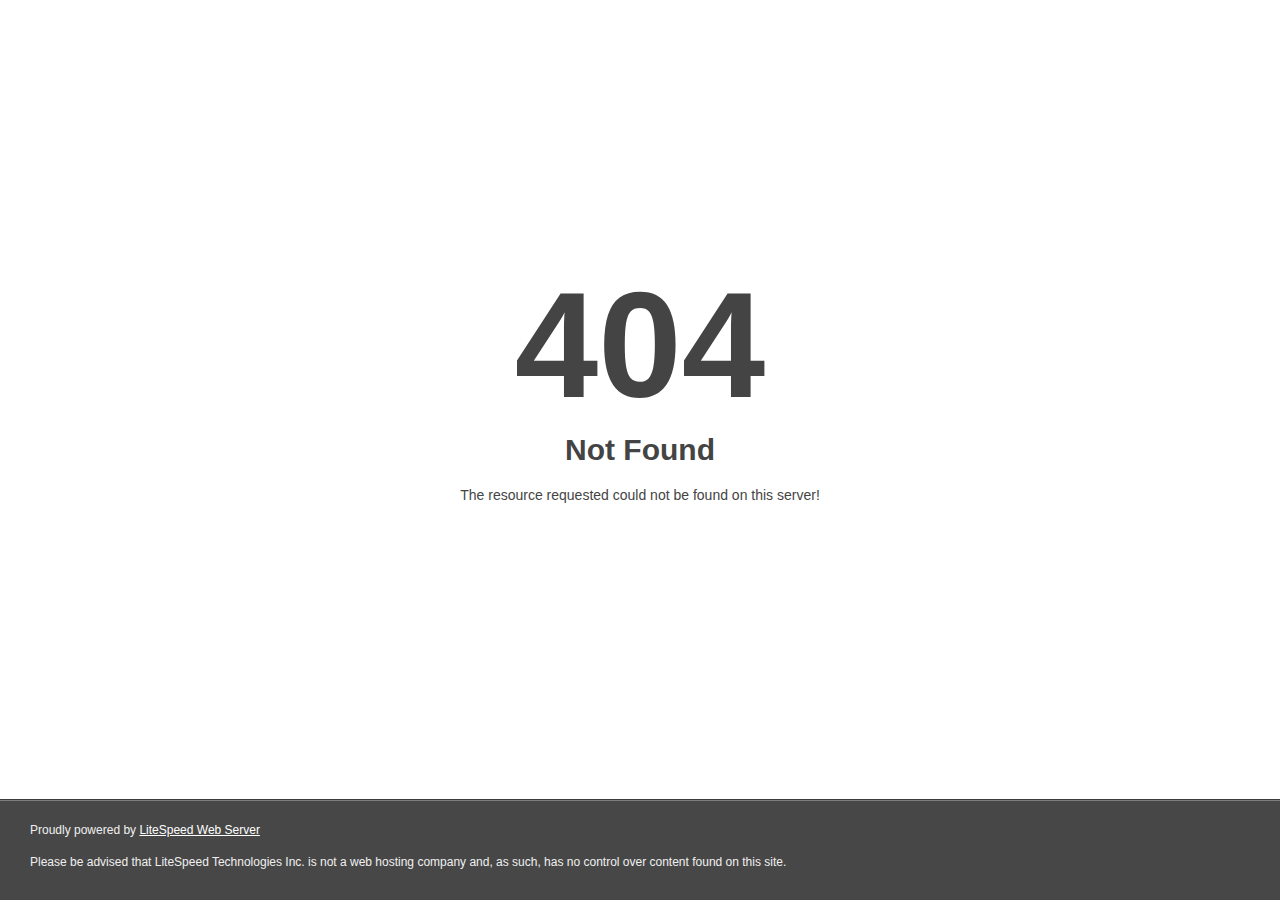
<file: about-us-2.html>
<!DOCTYPE html>
<html style="height:100%">
<head>
<meta name="viewport" content="width=device-width, initial-scale=1, shrink-to-fit=no" />
<title> 404 Not Found
</title></head>
<body style="color: #444; margin:0;font: normal 14px/20px Arial, Helvetica, sans-serif; height:100%; background-color: #fff;">
<div style="height:auto; min-height:100%; ">     <div style="text-align: center; width:800px; margin-left: -400px; position:absolute; top: 30%; left:50%;">
        <h1 style="margin:0; font-size:150px; line-height:150px; font-weight:bold;">404</h1>
<h2 style="margin-top:20px;font-size: 30px;">Not Found
</h2>
<p>The resource requested could not be found on this server!</p>
</div></div><div style="color:#f0f0f0; font-size:12px;margin:auto;padding:0px 30px 0px 30px;position:relative;clear:both;height:100px;margin-top:-101px;background-color:#474747;border-top: 1px solid rgba(0,0,0,0.15);box-shadow: 0 1px 0 rgba(255, 255, 255, 0.3) inset;">
<br>Proudly powered by  <a style="color:#fff;" href="http://www.litespeedtech.com/error-page">LiteSpeed Web Server</a><p>Please be advised that LiteSpeed Technologies Inc. is not a web hosting company and, as such, has no control over content found on this site.</p></div></body></html>
</file>
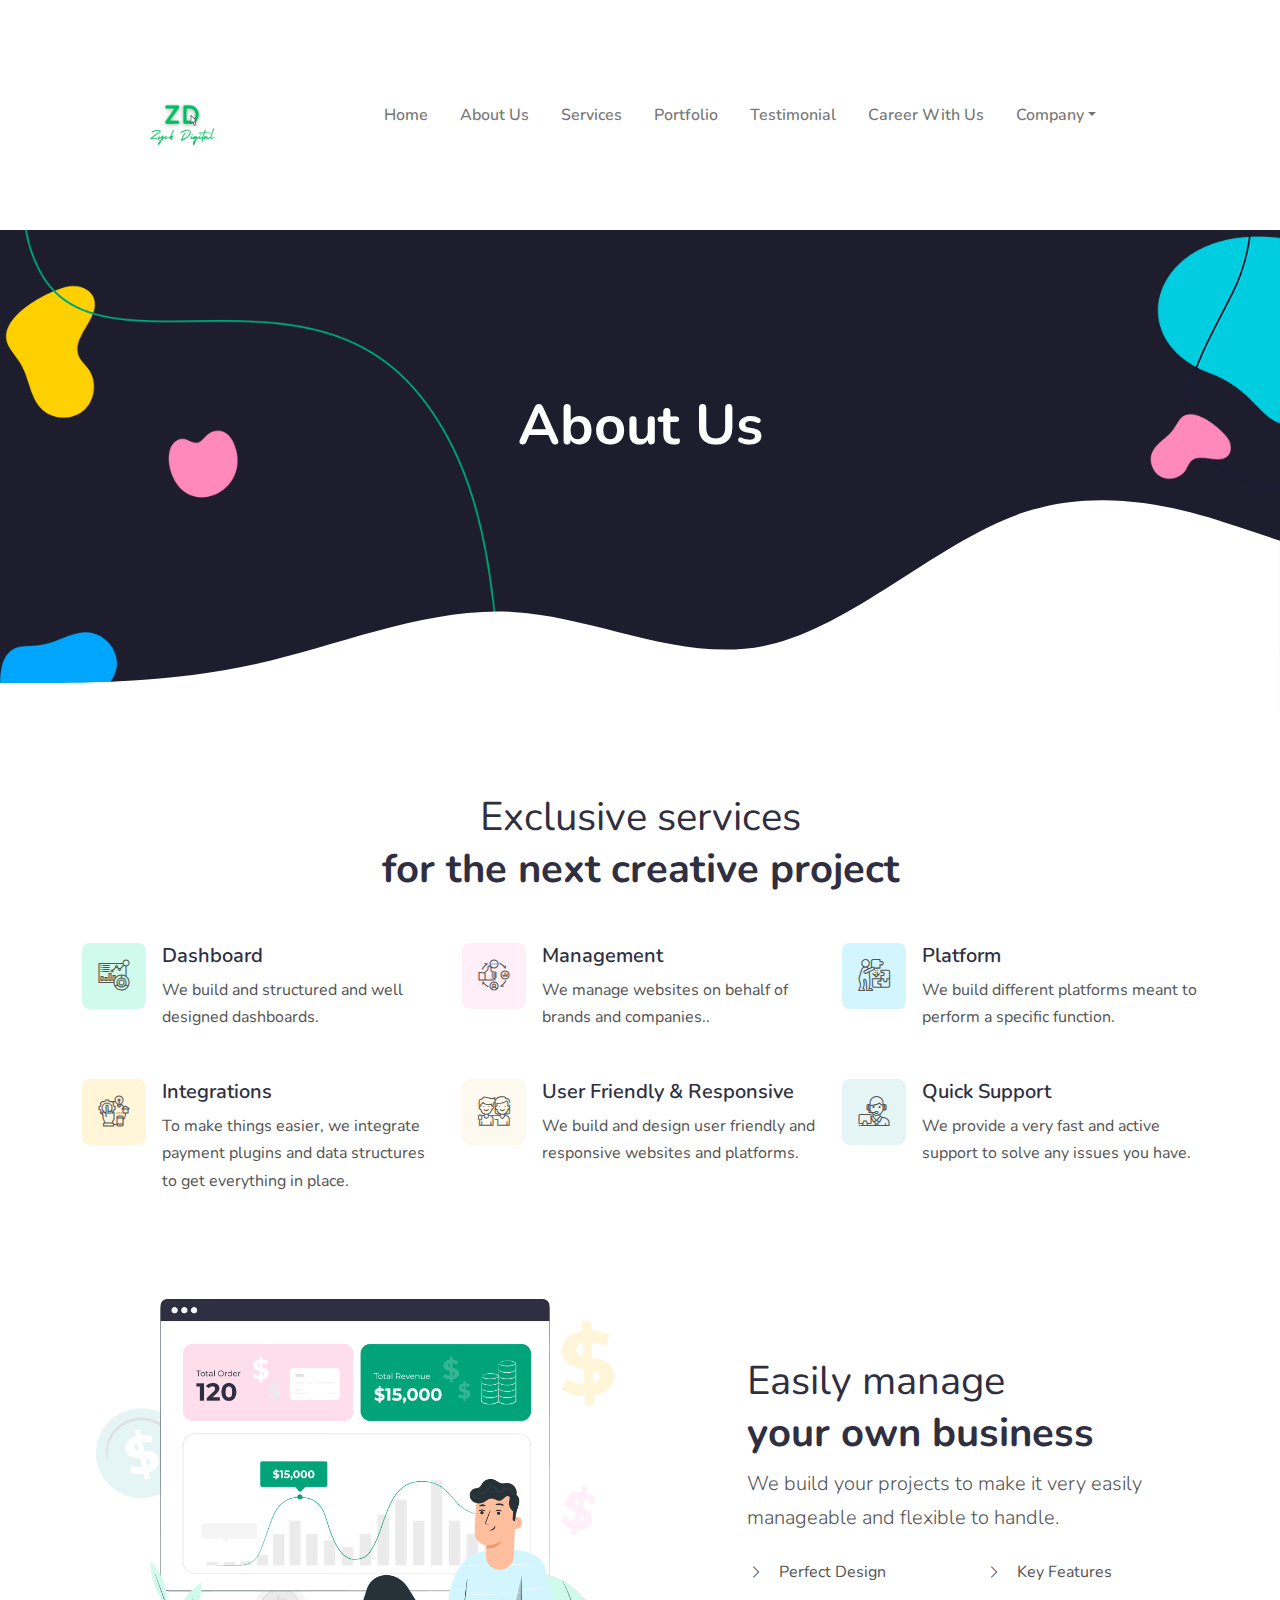
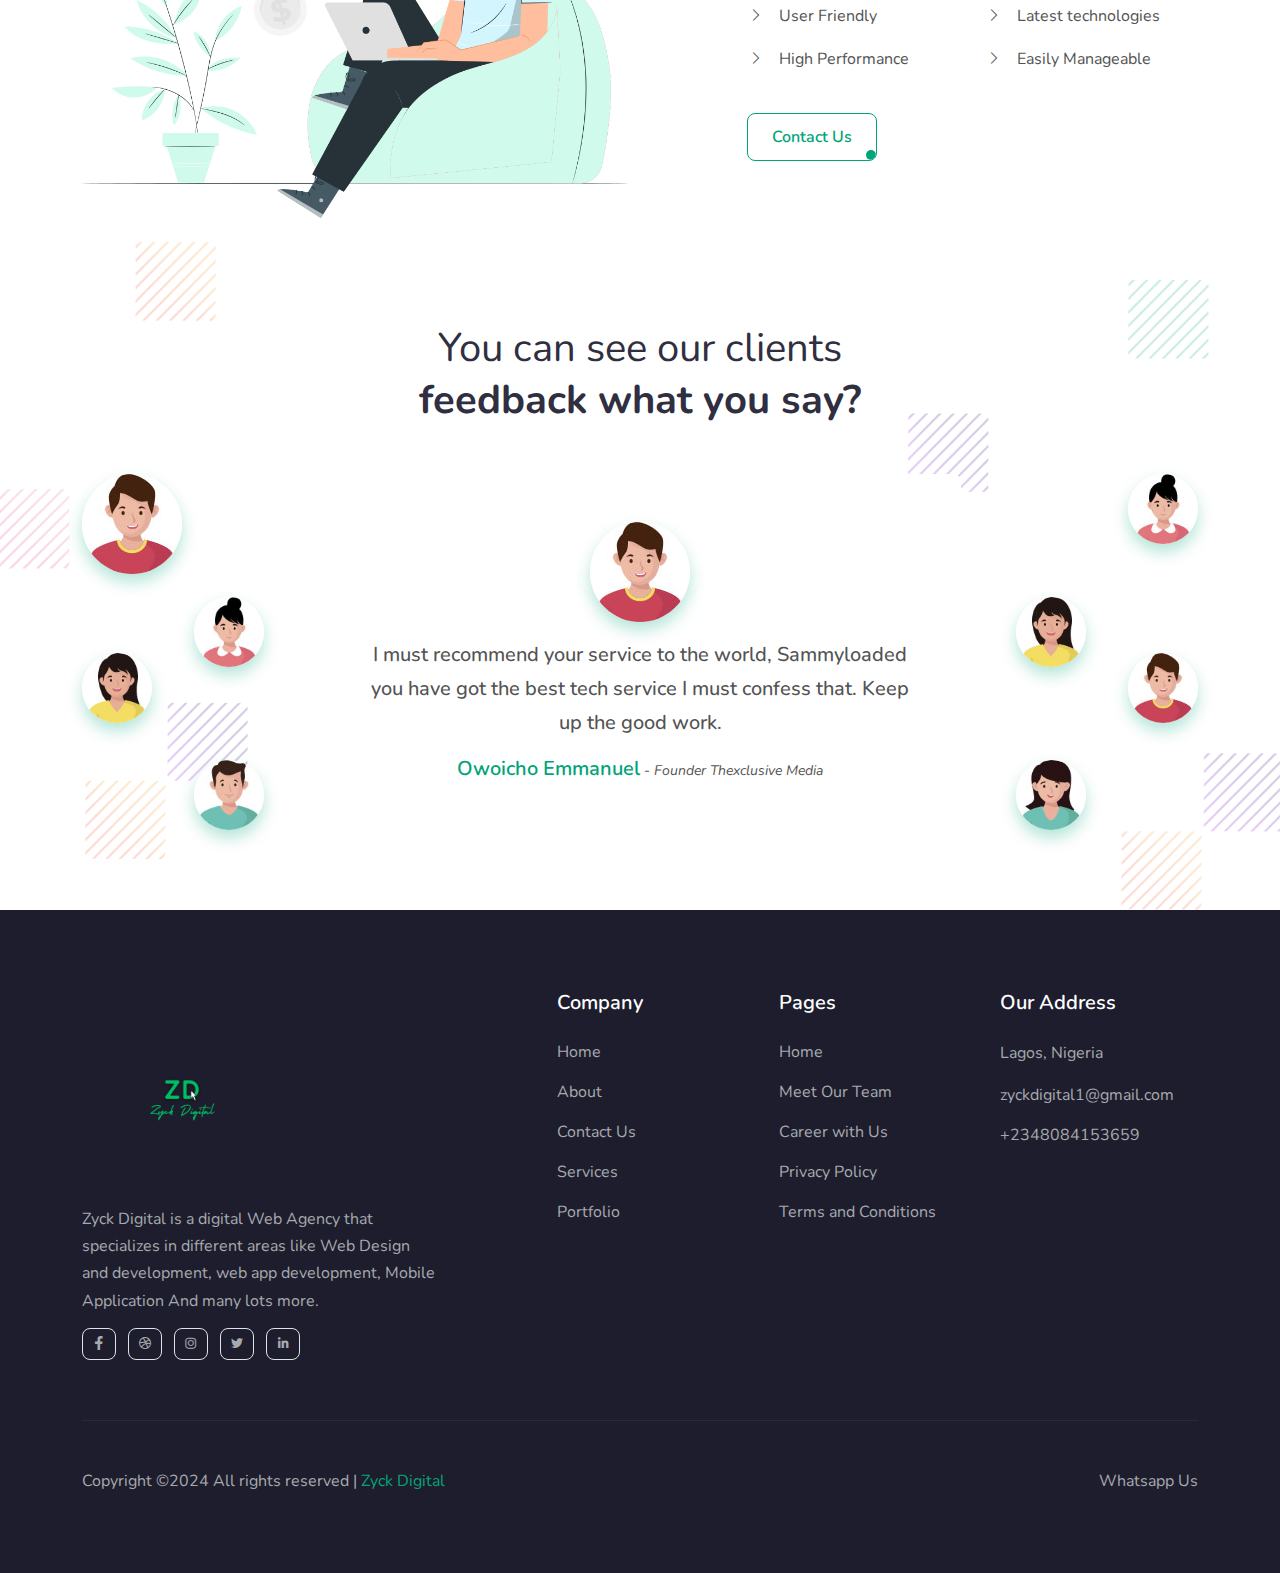
<file: about-us.html>
<!DOCTYPE html>
<html lang="en">


<!-- Mirrored from Zyck Digital/about-us by HTTrack Website Copier/3.x [XR&CO'2014], Wed, 29 Nov 2023 15:42:42 GMT -->
<head>

<!-- meta tags -->
<meta charset="utf-8">
<meta name="keywords" content="Zyck Digital, Nigeria's Leading Digital Web Agency, Web Design Agency, Best Web Developer, Founder Zyck Digital, Best Web Designer in Nigeria, Best Web Developer in Nigeria, web, development, web development, web design, design, cms, WordPress, WordPress development, developer, wp developer, website developer, web designer," />
<meta name="description" content="Zyck Digital is a full-service provider With a focus on user experience and strategy, We offer domains and web hosting, web design, web development, Search Engine Optimization, Web Management, Mobile App Development, Digital Marketing and many lots more to satisfy users needs." />
<meta name="author" content="index.html" />
<meta name="copyright" content="Copyright (c) Zyck Digital" />
<meta name="contact" content="info@Zyck Digital" />
<meta name="revisit-after" content="1 Days" />
    <meta name="robots" content="index, follow" />
    <meta name="googlebot" content="index, follow" />
    <meta name="subjects" content="Zyck Digital" />
    <meta name="classification" content="Zyck Digital" />

    <meta itemprop="name" content="Zyck Digital">
    <meta itemprop="description" content="Zyck Digital is a full-service provider With a focus on user experience and strategy, We offer domains and web hosting, web design, web development, Search Engine Optimization, Web Management, Mobile App Development, Digital Marketing and many lots more to satisfy users needs.">
    <meta itemprop="image" content="assets/images/Sammyloaded%20Concepts%20Logo.png">

    <meta property="og:title" content="Zyck Digital" />
    <meta property="og:type" content="website" />
    <meta property="og:url" content="index.html" />
    <meta property="og:image" content="assets/images/Sammyloaded%20Concepts%20Logo.png" />
    <meta property="og:site_name" content="Zyck Digital" />
    <meta property="og:description" content="Zyck Digital is a full-service provider With a focus on user experience and strategy, We offer domains and web hosting, web design, web development, Search Engine Optimization, Web Management, Mobile App Development, Digital Marketing and many lots more to satisfy users needs." />
    
    
<meta name="viewport" content="width=device-width, initial-scale=1">

<!-- Title -->
<title>Zyck Digital - Nigeria's Leading Digital Web Agency</title>

<!-- Favicon Icon -->
<link rel="shortcut icon" href="assets/images/favicon.ico" />

<!-- inject css start -->

<!--== bootstrap -->
<link href="assets/css/bootstrap.min.css" rel="stylesheet" type="text/css" />

<!--== animate -->
<link href="assets/css/animate.css" rel="stylesheet" type="text/css" />

<!--== line-awesome -->
<link href="assets/css/line-awesome.min.css" rel="stylesheet" type="text/css" />

<!--== magnific-popup -->
<link href="assets/css/magnific-popup.css" rel="stylesheet" type="text/css" />

<!--== owl.carousel -->
<link href="assets/css/owl.carousel.css" rel="stylesheet" type="text/css" />

<!--== spacing -->
<link href="assets/css/spacing.css" rel="stylesheet" type="text/css" />

<!--== theme.min -->
<link href="assets/css/theme.min.css" rel="stylesheet" />

<!-- inject css end -->

</head>

<body>

<!-- page wrapper start -->

<div class="page-wrapper">
  
<!-- preloader start -->
  
<div id="ht-preloader">
  <div class="loader clear-loader"> 
    <span>Z</span>
    <span>Y</span>
    <span>C</span>
    <span>K</span>
    <span>D</span>
    <span>I</span>
    <span>G</span>
    <span>I</span>
    <span>T</span>
    <span>A</span>
    <span>L</span>
  </div>
</div>

<!-- preloader end -->


<!--header start-->

<header class="site-header">
<div id="header-wrap">
  <div class="container">
    <div class="row">
      <!--menu start-->
      <div class="col">
        <nav class="navbar navbar-expand-lg navbar-light"> <a class="navbar-brand logo text-primary mb-0 font-w-7" href="index.html">
          <img width="200" height="60" class="img-fluid logo-front" src="assets/images/Zyck.png"logo" >
          </a>
          <button class="navbar-toggler" type="button" data-bs-toggle="collapse" data-bs-target="#navbarNav" aria-expanded="false" aria-label="Toggle navigation"> <span class="navbar-toggler-icon"></span>
          </button>
          <div class="collapse navbar-collapse" id="navbarNav">
            <ul class="navbar-nav mx-auto">
              <li class="nav-item"> <a class="nav-link" href="index.html">Home</a> 
              </li>
              <li class="nav-item"> <a class="nav-link" href="about-us.html">About Us</a> 
              </li>
              <li class="nav-item"> <a class="nav-link" href="services.html">Services</a> 
              </li>
              <li class="nav-item"> <a class="nav-link" href="portfolio.html">Portfolio</a> 
              </li>
              <li class="nav-item"> <a class="nav-link" href="about-us-2.html#:~:text=You%20can%20see,what%20you%20say%3F">Testimonial</a> 
              </li>
              <li class="nav-item"> <a class="nav-link" href="career.html">Career with us</a> 
              </li>
              <li class="nav-item dropdown"> <a class="nav-link dropdown-toggle" href="#" data-bs-toggle="dropdown">Company</a>
                <ul class="dropdown-menu">
                  <li class="nav-item"> <a class="nav-link" href="contact-us.html">Contact Us</a> 
                  </li>
                  <li class="nav-item"> <a class="nav-link" href="about-us.html">About US</a> 
                  </li>
                  <li class="nav-item"> <a class="nav-link" href="our-team.html">Meet Our Team</a> 
                  </li>
                  <li class="nav-item"> <a class="nav-link" href="privacy-policy.html">Privacy Policy</a> 
                  </li>
                  <li class="nav-item"> <a class="nav-link" href="terms-and-conditions.html">Terms and Conditions</a> 
                  </li>
                </ul>
                  </li>
                </ul>
              </li>
            </ul>
          </div>
          
        </nav>
      </div>
      <!--menu end-->
      </div>
    </div>
  </div>
</header>

<!--header end-->


<!--hero section start-->

<section class="hero-banner position-relative custom-pt-1 custom-pb-2 bg-dark" data-bg-img="assets/images/bg/02.png">
  <div class="container">
    <div class="row text-white text-center z-index-1">
      <div class="col">
        <h1 class="text-white">About Us</h1>
        <nav aria-label="breadcrumb">
          <ol class="breadcrumb justify-content-center bg-transparent p-0 m-0">
            
        </nav>
      </div>
    </div>
    <!-- / .row -->
  </div>
  <!-- / .container -->
  <div class="shape-1 bottom">
    <svg xmlns="http://www.w3.org/2000/svg" viewBox="0 0 1440 320">
      <path fill="#fff" fill-opacity="1" d="M0,288L48,288C96,288,192,288,288,266.7C384,245,480,203,576,208C672,213,768,267,864,245.3C960,224,1056,128,1152,96C1248,64,1344,96,1392,112L1440,128L1440,320L1392,320C1344,320,1248,320,1152,320C1056,320,960,320,864,320C768,320,672,320,576,320C480,320,384,320,288,320C192,320,96,320,48,320L0,320Z"></path>
    </svg>
  </div>
</section>

<!--hero section end--> 


<!--body content start-->

<div class="page-content">

<!--feature start-->

<section>
  <div class="container">
    <div class="row justify-content-center text-center">
      <div class="col-lg-8">
        <div class="mb-5">
          <h2 class="mb-0"><span class="font-w-4 d-block">Exclusive services</span> for the next creative  project</h2>
        </div>
      </div>
    </div>
    <div class="row">
      <div class="col-lg-4 col-md-6">
        <div class="d-flex justify-content-between">
          <div class="me-3">
            <div class="f-icon-s p-3 rounded" data-bg-color="#d0faec"> <i class="flaticon-dashboard"></i>
            </div>
          </div>
          <div>
            <h5 class="mb-2">Dashboard</h5>
            <p class="mb-0">We build and structured and well designed dashboards.</p>
          </div>
        </div>
      </div>
      <div class="col-lg-4 col-md-6 mt-5 mt-md-0">
        <div class="d-flex justify-content-between">
          <div class="me-3">
            <div class="f-icon-s p-3 rounded" data-bg-color="#ffeff8"> <i class="flaticon-relationship"></i>
            </div>
          </div>
          <div>
            <h5 class="mb-2">Management</h5>
            <p class="mb-0">We manage websites on behalf of brands and companies..</p>
          </div>
        </div>
      </div>
      <div class="col-lg-4 col-md-6 mt-5 mt-lg-0">
        <div class="d-flex justify-content-between">
          <div class="me-3">
            <div class="f-icon-s p-3 rounded" data-bg-color="#d3f6fe"> <i class="flaticon-solution"></i>
            </div>
          </div>
          <div>
            <h5 class="mb-2">Platform</h5>
            <p class="mb-0">We build different platforms meant to perform a specific function.</p>
          </div>
        </div>
      </div>
      <div class="col-lg-4 col-md-6 mt-5">
        <div class="d-flex justify-content-between">
          <div class="me-3">
            <div class="f-icon-s p-3 rounded" data-bg-color="#fff5d9"> <i class="flaticon-system"></i>
            </div>
          </div>
          <div>
            <h5 class="mb-2">Integrations</h5>
            <p class="mb-0">To make things easier, we integrate payment plugins and data structures to get everything in place.</p>
          </div>
        </div>
      </div>
      <div class="col-lg-4 col-md-6 mt-5">
        <div class="d-flex justify-content-between">
          <div class="me-3">
            <div class="f-icon-s p-3 rounded" data-bg-color="#fdf9ee"> <i class="flaticon-friendship"></i>
            </div>
          </div>
          <div>
            <h5 class="mb-2">User Friendly & Responsive</h5>
            <p class="mb-0">We build and design user friendly and responsive websites and platforms.</p>
          </div>
        </div>
      </div>
      <div class="col-lg-4 col-md-6 mt-5">
        <div class="d-flex justify-content-between">
          <div class="me-3">
            <div class="f-icon-s p-3 rounded" data-bg-color="#e5f5f5"> <i class="flaticon-call-center-1"></i>
            </div>
          </div>
          <div>
            <h5 class="mb-2">Quick Support</h5>
            <p class="mb-0">We provide a very fast and active support to solve any issues you have.</p>
          </div>
        </div>
      </div>
    </div>
  </div>
</section>

<!--feature end-->


<!--about start-->

<section class="py-4">
  <div class="container">
    <div class="row align-items-center justify-content-between">
      <div class="col-12 col-lg-6">
        <img src="assets/images/about/06.png" alt="Image" class="img-fluid">
      </div>
      <div class="col-12 col-lg-5 mt-5 mt-lg-0">
        <div class="mb-4">
          <h2><span class="font-w-4 d-block">Easily manage</span> your own business</h2>
          <p class="lead mb-0">We build your projects to make it very easily manageable and flexible to handle.</p>
        </div>
        <div class="row no-gutters">
          <div class="col-sm">
            <div class="mb-3">
              <div class="d-flex align-items-center">
                <div> <i class="las la-angle-right"></i>
                </div>
                <p class="mb-0 ms-3">Perfect Design</p>
              </div>
            </div>
            <div class="mb-3">
              <div class="d-flex align-items-center">
                <div> <i class="las la-angle-right"></i>
                </div>
                <p class="mb-0 ms-3">User Friendly</p>
              </div>
            </div>
            <div class="mb-3">
              <div class="d-flex align-items-center">
                <div> <i class="las la-angle-right"></i>
                </div>
                <p class="mb-0 ms-3">High Performance</p>
              </div>
            </div>
          </div>
          <div class="col-sm">
            <div class="mb-3">
              <div class="d-flex align-items-center">
                <div> <i class="las la-angle-right"></i>
                </div>
                <p class="mb-0 ms-3">Key Features</p>
              </div>
            </div>
            <div class="mb-3">
              <div class="d-flex align-items-center">
                <div> <i class="las la-angle-right"></i>
                </div>
                <p class="mb-0 ms-3">Latest technologies</p>
              </div>
            </div>
            <div class="mb-3">
              <div class="d-flex align-items-center">
                <div> <i class="las la-angle-right"></i>
                </div>
                <p class="mb-0 ms-3">Easily Manageable</p>
              </div>
            </div>
          </div>
        </div>
<a href="contact-us.html" class="btn btn-outline-primary mt-4">
                Contact Us
              </a>
      </div>
    </div>
  </div>
</section>

<!--about end-->


<!--testimonial start-->

<section class="bg-pos-r" data-bg-img="assets/images/bg/01.png">
  <div class="container">
    <div class="row justify-content-center text-center">
      <div class="col-lg-8">
        <div class="mb-5">
          <h2><span class="font-w-4 d-block">You can see our clients</span> feedback what you say?</h2>
        </div>
      </div>
    </div>
    <div class="row">
      <div class="col">
        <div id="testimonial" class="testimonial-carousel carousel slide testimonial z-index-1" data-bs-ride="carousel" data-bs-interval="2500">
          <!-- Wrapper for slides -->
          <div class="row justify-content-center text-center">
            <div class="col-md-7">
              <div class="carousel-inner">
                <div class="carousel-item active">
                  <div class="card p-2 p-md-5 border-0">
                    <div class="mb-3">
                      <img alt="Image" src="assets/images/testimonial/01.jpg" class="shadow-primary img-fluid rounded-circle d-inline">
                    </div>
                    <div class="card-body p-0">
                      <p class="lead font-w-5">I must recommend your service to the world, Sammyloaded you have got the best tech service I must confess that. Keep up the good work.</p>
                      <div>
                        <h5 class="text-primary d-inline">Owoicho Emmanuel</h5>
                        <small class="text-muted fst-italic">- Founder Thexclusive Media</small>
                      </div>
                    </div>
                  </div>
                </div>
                <div class="carousel-item">
                  <div class="card p-2 p-md-5 border-0">
                    <div class="mb-3">
                      <img alt="Image" src="assets/images/testimonial/02.jpg" class="shadow-primary img-fluid rounded-circle d-inline">
                    </div>
                    <div class="card-body p-0">
                      <p class="lead font-w-5">Zyck Digital is the best and most suitable Agency when it comes to Website Development, Awesome and Fast service response, 24/7 Online Work Hours..</p>
                      <div>
                        <h5 class="text-primary d-inline">Temiloluwa Akintuyi</h5>
                        <small class="text-muted fst-italic">- CEO Minnie’s fragrance and Minnie’s Treat</small>
                      </div>
                    </div>
                  </div>
                </div>
                <div class="carousel-item">
                  <div class="card p-2 p-md-5 border-0">
                    <div class="mb-3">
                      <img alt="Image" src="assets/images/testimonial/02.jpg" class="shadow-primary img-fluid rounded-circle d-inline">
                    </div>
                    <div class="card-body p-0">
                      <p class="lead font-w-5">They Offer the best and quality services I have ever come across ever online.</p>
                      <div>
                        <h5 class="text-primary d-inline">Judith Kyle</h5>
                        <small class="text-muted fst-italic">- Anonymous</small>
                      </div>
                    </div>
                  </div>
                </div>
                <div class="carousel-item">
                  <div class="card p-2 p-md-5 border-0">
                    <div class="mb-3">
                      <img alt="Image" src="assets/images/testimonial/06.jpg" class="shadow-primary img-fluid rounded-circle d-inline">
                    </div>
                    <div class="card-body p-0">
                      <p class="lead font-w-5">Before i met Zyck Digital i had met deceptive developers but when i met Zyck Digital, i was given the ultimate respect and user treatment other developers i had worked with gave me. I love their way of conduct, keep it up Zyck Digital.</p>
                      <div>
                        <h5 class="text-primary d-inline"> Oluwadamilare</h5>
                        <small class="text-muted fst-italic">- Founder Cryptosafearn</small>
                      </div>
                    </div>
                  </div>
                </div>
                <div class="carousel-item">
                  <div class="card p-2 p-md-5 border-0">
                    <div class="mb-3">
                      <img alt="Image" src="assets/images/testimonial/02.jpg" class="shadow-primary img-fluid rounded-circle d-inline">
                    </div>
                    <div class="card-body p-0">
                      <p class="lead font-w-5">if i were to rate your services, you will get my 10/10 or 100/100, i really enjoy your services and also how elaborate and honest you treat your customers, Keep it up.</p>
                      <div>
                        <h5 class="text-primary d-inline">Ezeh Ezekiel</h5>
                        <small class="text-muted fst-italic">- Founder Asendredigital</small>
                      </div>
                    </div>
                  </div>
                </div>
                <div class="carousel-item">
                  <div class="card p-2 p-md-5 border-0">
                    <div class="mb-3">
                      <img alt="Image" src="assets/images/testimonial/05.jpg" class="shadow-primary img-fluid rounded-circle d-inline">
                    </div>
                    <div class="card-body p-0">
                      <p class="lead font-w-5">I dont have much to say but Zyck Digital is very fast and reliable when it comes to free design, i had doubted at first but on my first project with them i became confused, if you are doubting them, quit doubting and get to work with them now.</p>
                      <div>
                        <h5 class="text-primary d-inline"> Osasona Damilola</h5>
                        <small class="text-muted fst-italic">- Ceo Dami's Kitchen</small>
                      </div>
                    </div>
                  </div>
                </div>
                <div class="carousel-item">
                  <div class="card p-2 p-md-5 border-0">
                    <div class="mb-3">
                      <img alt="Image" src="assets/images/testimonial/01.jpg" class="shadow-primary img-fluid rounded-circle d-inline">
                    </div>
                    <div class="card-body p-0">
                      <p class="lead font-w-5">I must say Zyck Digital have proven to be the best overtime, very reliable, fast, honest and takes work seriously. Get started with them now.</p>
                      <div>
                        <h5 class="text-primary d-inline"> Adedotun Sarumi</h5>
                        <small class="text-muted fst-italic">- Founder Superworld Media</small>
                      </div>
                    </div>
                  </div>
                </div>
                <div class="carousel-item">
                  <div class="card p-2 p-md-5 border-0">
                    <div class="mb-3">
                      <img alt="Image" src="assets/images/testimonial/08.jpg" class="shadow-primary img-fluid rounded-circle d-inline">
                    </div>
                    <div class="card-body p-0">
                      <p class="lead font-w-5">Very top notch services and i must say best web agency i have ever met and also relaible.</p>
                      <div>
                        <h5 class="text-primary d-inline">Adewole Blessing</h5>
                        <small class="text-muted fst-italic">- CEO Bellabeemee Kitchen</small>
                      </div>
                    </div>
                  </div>
                </div>
                <!-- End Item -->
              </div>
              <!-- End Carousel Inner -->
            </div>
          </div>
          <div class="controls">
            <ul class="nav justify-content-md-between justify-content-center">
              <li data-bs-target="#testimonial" data-bs-slide-to="0" class="active">
                <a href="#">
                  <img class="img-fluid rounded-circle shadow-primary" src="assets/images/testimonial/01.jpg" alt="">
                </a>
              </li>
              <li class="mt-3" data-bs-target="#testimonial" data-bs-slide-to="1">
                <a href="#">
                  <img class="img-fluid rounded-circle shadow-primary" src="assets/images/testimonial/02.jpg" alt="">
                </a>
              </li>
              <li data-bs-target="#testimonial" data-bs-slide-to="2">
                <a href="#">
                  <img class="img-fluid rounded-circle shadow-primary" src="assets/images/testimonial/05.jpg" alt="">
                </a>
              </li>
              <li class="mt-3" data-bs-target="#testimonial" data-bs-slide-to="3">
                <a href="#">
                  <img class="img-fluid rounded-circle shadow-primary" src="assets/images/testimonial/06.jpg" alt="">
                </a>
              </li>
              <li data-bs-target="#testimonial" data-bs-slide-to="4">
                <a href="#">
                  <img class="img-fluid rounded-circle shadow-primary" src="assets/images/testimonial/02.jpg" alt="">
                </a>
              </li>
              <li class="mt-3" data-bs-target="#testimonial" data-bs-slide-to="5">
                <a href="#">
                  <img class="img-fluid rounded-circle shadow-primary" src="assets/images/testimonial/05.jpg" alt="">
                </a>
              </li>
              <li data-bs-target="#testimonial" data-bs-slide-to="6">
                <a href="#">
                  <img class="img-fluid rounded-circle shadow-primary" src="assets/images/testimonial/01.jpg" alt="">
                </a>
              </li>
              <li class="mt-3" data-bs-target="#testimonial" data-bs-slide-to="7">
                <a href="#">
                  <img class="img-fluid rounded-circle shadow-primary" src="assets/images/testimonial/08.jpg" alt="">
                </a>
              </li>
            </ul>
          </div>
        </div>
        <!-- End Carousel -->
      </div>
    </div>
  </div>
</section>

<!--testimonial end-->

</div>

<!--body content end--> 


<!--footer start-->

<footer class="bg-dark py-7">
  <div class="container">
    <div class="row">
      <div class="col-12 col-lg-5 col-xl-4 me-auto mb-5 mb-lg-0">
        <a class="footer-logo h2 text-primary mb-0 font-w-7" href="index.html">
          <img width="200" height="60" class="img-fluid logo-front" src="assets/images/Zyck.png"logo" >
            </a>
            <p class="my-3 text-light">Zyck Digital is a digital Web Agency that specializes in different areas like Web Design and development, web app development, Mobile Application And many lots more.</p>
            <ul class="list-inline">
          <li class="list-inline-item"><a class="border rounded px-2 py-1 text-light" href="#"><i class="la la-facebook"></i></a>
          </li>
          <li class="list-inline-item"><a class="border rounded px-2 py-1 text-light" href="#"><i class="la la-dribbble"></i></a>
          </li>
          <li class="list-inline-item"><a class="border rounded px-2 py-1 text-light" href="#"><i class="la la-instagram"></i></a>
          </li>
          <li class="list-inline-item"><a class="border rounded px-2 py-1 text-light" href="#"><i class="la la-twitter"></i></a>
          </li>
          <li class="list-inline-item"><a class="border rounded px-2 py-1 text-light" href="#"><i class="la la-linkedin"></i></a>
          </li>
        </ul>
      </div>
      <div class="col-12 col-lg-6 col-xl-7">
        <div class="row">
          <div class="col-12 col-sm-4">
            <h5 class="mb-4 text-white">Company</h5>
            <ul class="list-unstyled mb-0">
              <li class="mb-3"><a class="list-group-item-action text-light" href="#">Home</a>
              </li>
              <li class="mb-3"><a class="list-group-item-action text-light" href="about-us.html">About</a>
              </li>
              <li class="mb-3"><a class="list-group-item-action text-light" href="contact-us.html">Contact Us</a>
              </li>
              <li class="mb-3"><a class="list-group-item-action text-light" href="services.html">Services</a>
              </li>
              <li><a class="list-group-item-action text-light" href="portfolio.html">Portfolio</a>
              </li>
            </ul>
          </div>
          <div class="col-12 col-sm-4 mt-6 mt-sm-0">
            <h5 class="mb-4 text-white">Pages</h5>
            <ul class="list-unstyled mb-0">
              <li class="mb-3"><a class="list-group-item-action text-light" href="about-us.html">Home</a>
              </li>
              <li class="mb-3"><a class="list-group-item-action text-light" href="our-team.html">Meet Our Team</a>
              </li>
              <li class="mb-3"><a class="list-group-item-action text-light" href="career.html">Career with Us</a>
              </li>
              <li class="mb-3"><a class="list-group-item-action text-light" href="privacy-policy.html">Privacy Policy</a>
              </li>
              <li><a class="list-group-item-action text-light" href="terms-and-conditions.html">Terms and Conditions</a>
              </li>
            </ul>
          </div>
          <div class="col-12 col-sm-4 mt-6 mt-sm-0">
            <h5 class="mb-4 text-white">Our Address</h5>
            <div class="mb-3">
          <p class="mb-0 text-light">Lagos, Nigeria</p>
        </div>
        <div class="mb-3">
          <a class="btn-link text-light" href="mailto:zyckdigital1@gmail.com"> zyckdigital1@gmail.com</a>
        </div>
        <div>
          <a class="btn-link text-light" href="tel:+2348084153659">+2348084153659</a>
        </div>
          </div>
        </div>
      </div>
    </div>
    <div class="row my-5">
      <div class="col"><hr class="m-0"></div>
    </div>
    <div class="row align-items-center">
      <div class="col-md-6 text-light">
        Copyright ©2024 All rights reserved | <a class="text-primary" href="#"> Zyck Digital</a></u></div>
        <div class="col-md-6 text-md-end mt-3 mt-md-0">
          <ul class="list-inline mb-0">
            
            <li class="list-inline-item"> <a class="list-group-item-action text-light" href="https://wa.me/2348084153659">
                  Whatsapp Us
                </a>
            </li>
          </ul>
        </div>
    </div>
  </div>
</footer>

<!--footer end-->

</div>

<!-- page wrapper end -->

 
<!--back-to-top start-->

<div class="scroll-top"><a class="smoothscroll" href="#top">Scroll Top</a></div>

<!--back-to-top end-->

<!-- inject js start -->

<!--== jquery -->
<script src="assets/js/jquery.min.js"></script> 

<!--== bootstrap -->
<script src="assets/js/bootstrap.bundle.min.js"></script>

<!--== owl-carousel -->
<script src="assets/js/owl.carousel.min.js"></script> 

<!--== magnific-popup --> 
<script src="assets/js/jquery.magnific-popup.min.js"></script>

<!--== counter -->
<script src="assets/js/counter.js"></script> 

<!--== countdown -->
<script src="assets/js/jquery.countdown.min.js"></script>

<!--== particles -->
<script src="assets/js/particles.js"></script>

<!--== typer -->
<script src="assets/js/typer.js"></script> 

<!--== wow -->
<script src="assets/js/wow.min.js"></script>

<!--== theme-script -->
<script src="assets/js/theme-script.js"></script>

<!-- inject js end -->

</body>

<!-- Mirrored from Zyck Digital/about-us by HTTrack Website Copier/3.x [XR&CO'2014], Wed, 29 Nov 2023 15:42:46 GMT -->
</html>
</file>
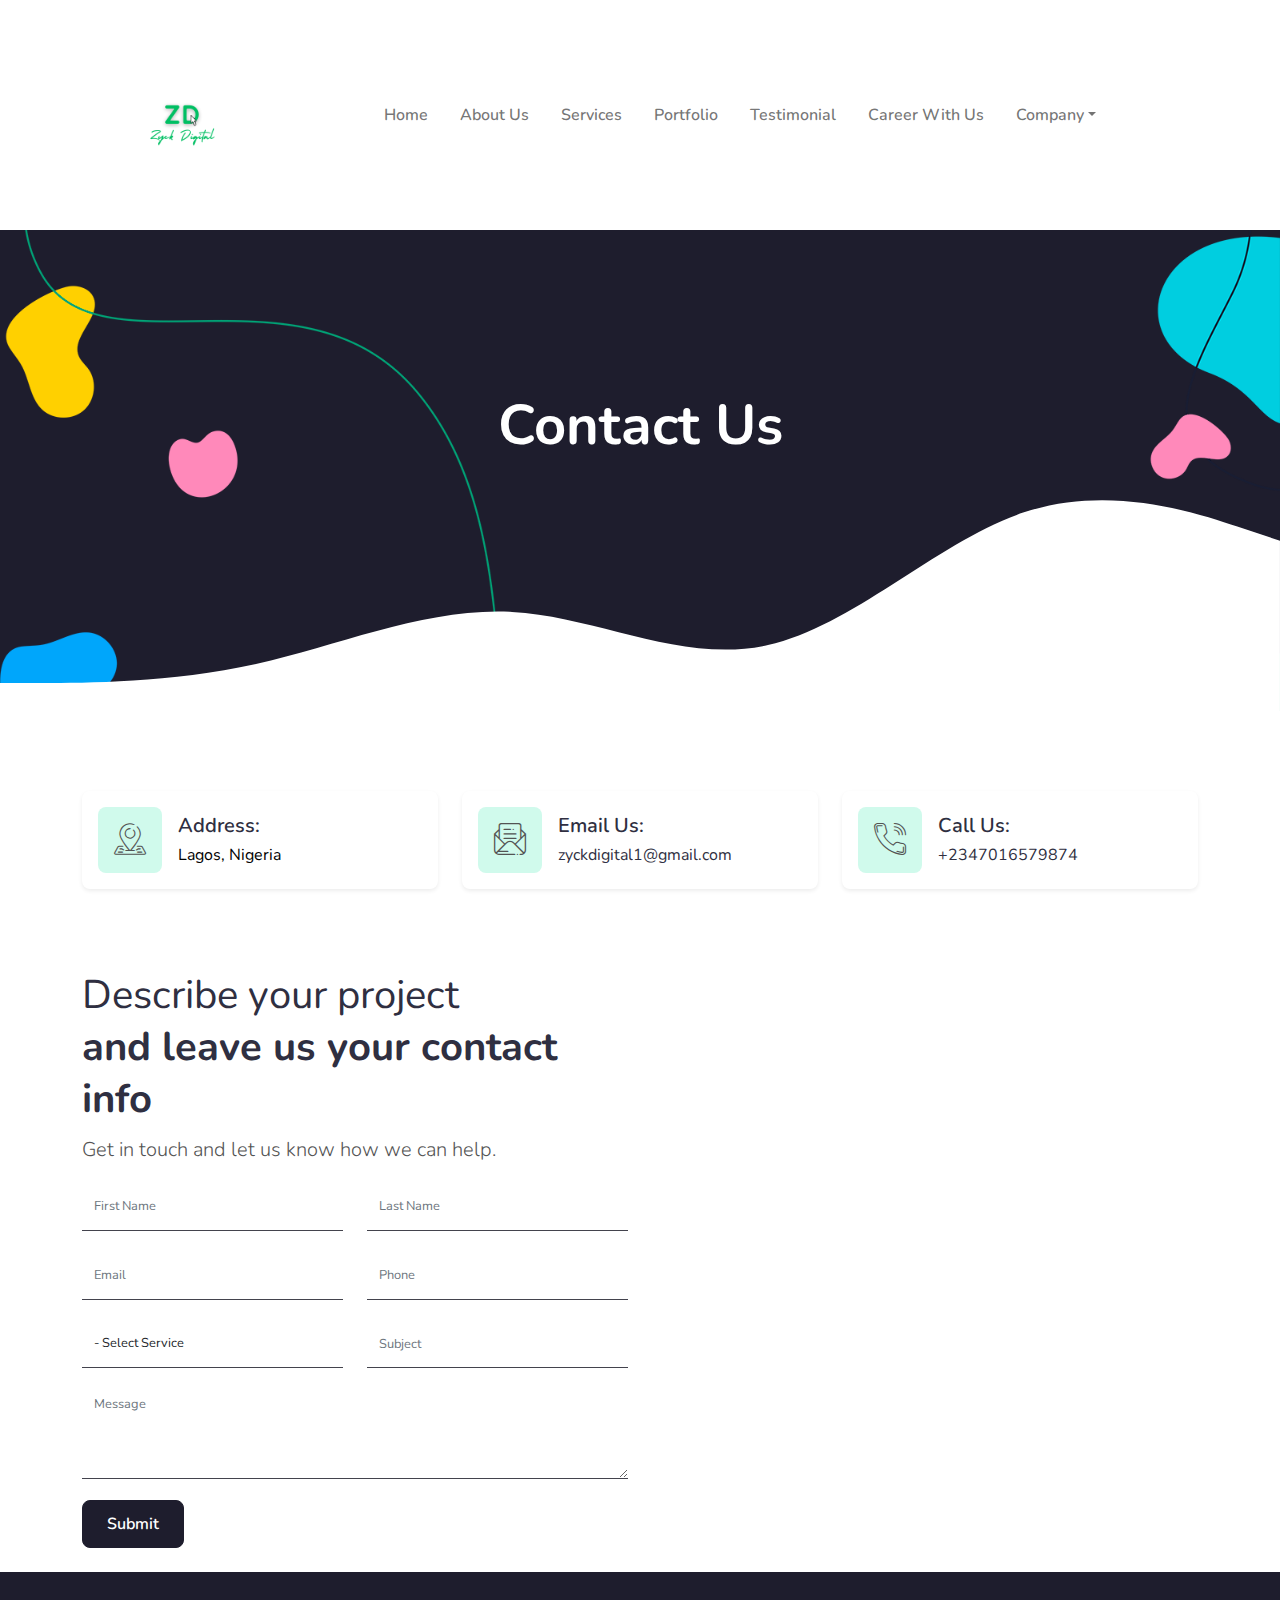
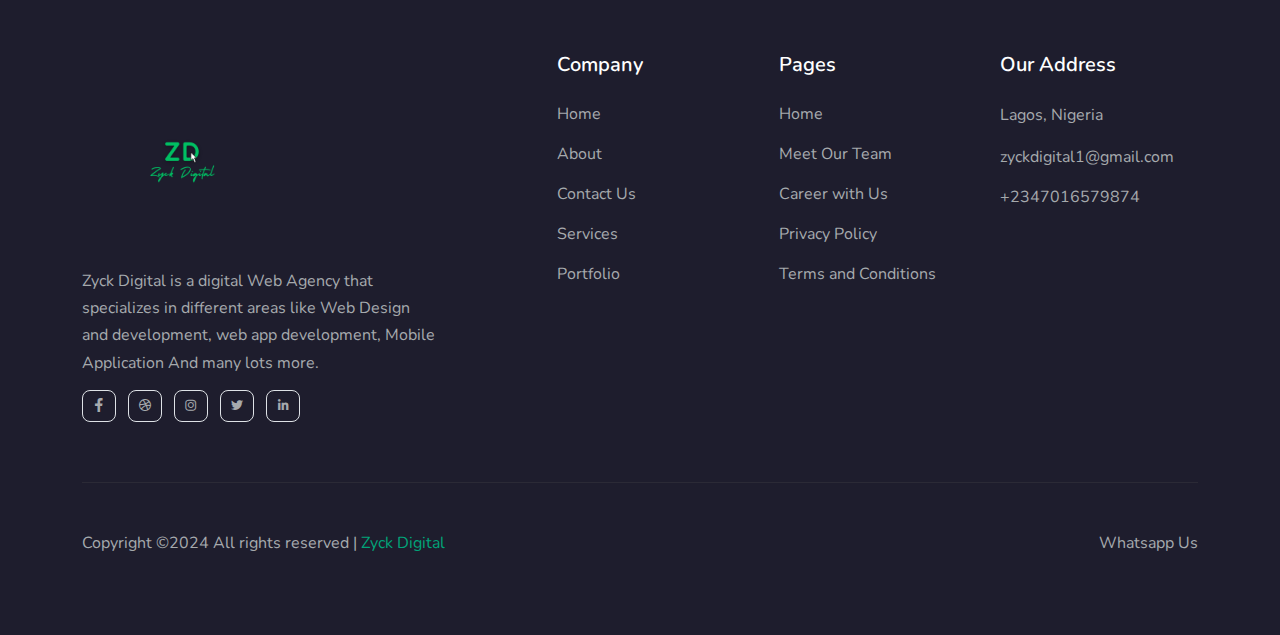
<file: contact-us.html>
<!DOCTYPE html>
<html lang="en">


<!-- Mirrored from Zyck digital/contact-us by HTTrack Website Copier/3.x [XR&CO'2014], Wed, 29 Nov 2023 15:43:07 GMT -->
<head>

<!-- meta tags -->
<meta charset="utf-8">
<meta name="keywords" content="Zyck Digital, Nigeria's Leading Digital Web Agency, Web Design Agency, Best Web Developer, Founder Zyck Digital, Best Web Designer in Nigeria, Best Web Developer in Nigeria, web, development, web development, web design, design, cms, WordPress, WordPress development, developer, wp developer, website developer, web designer," />
<meta name="description" content="Zyck Digital is a full-service provider With a focus on user experience and strategy, We offer domains and web hosting, web design, web development, Search Engine Optimization, Web Management, Mobile App Development, Digital Marketing and many lots more to satisfy users needs." />
<meta name="author" content="index.html" />
<meta name="copyright" content="Copyright (c) Zyck Digital" />
<meta name="contact" content="zyckdigital1@gmail.com" />
<meta name="revisit-after" content="1 Days" />
    <meta name="robots" content="index, follow" />
    <meta name="googlebot" content="index, follow" />
    <meta name="subjects" content="Zyck Digital" />
    <meta name="classification" content="Zyck Digital" />

    <meta itemprop="name" content="Zyck Digital">
    <meta itemprop="description" content="Zyck Digital is a full-service provider With a focus on user experience and strategy, We offer domains and web hosting, web design, web development, Search Engine Optimization, Web Management, Mobile App Development, Digital Marketing and many lots more to satisfy users needs.">
    <meta itemprop="image" content="assets/images/Sammyloaded%20Concepts%20Logo.png">

    <meta property="og:title" content="Zyck Digital" />
    <meta property="og:type" content="website" />
    <meta property="og:url" content="index.html" />
    <meta property="og:image" content="assets/images/Sammyloaded%20Concepts%20Logo.png" />
    <meta property="og:site_name" content="Zyck Digital" />
    <meta property="og:description" content="Zyck Digital is a full-service provider With a focus on user experience and strategy, We offer domains and web hosting, web design, web development, Search Engine Optimization, Web Management, Mobile App Development, Digital Marketing and many lots more to satisfy users needs." />
    
    
<meta name="viewport" content="width=device-width, initial-scale=1">

<!-- Title -->
<title>Zyck Digital - Nigeria's Leading Digital Web Agency</title>

<!-- Favicon Icon -->
<link rel="shortcut icon" href="assets/images/favicon.ico" />

<!-- inject css start -->

<!--== bootstrap -->
<link href="assets/css/bootstrap.min.css" rel="stylesheet" type="text/css" />

<!--== animate -->
<link href="assets/css/animate.css" rel="stylesheet" type="text/css" />

<!--== line-awesome -->
<link href="assets/css/line-awesome.min.css" rel="stylesheet" type="text/css" />

<!--== magnific-popup -->
<link href="assets/css/magnific-popup.css" rel="stylesheet" type="text/css" />

<!--== owl.carousel -->
<link href="assets/css/owl.carousel.css" rel="stylesheet" type="text/css" />

<!--== spacing -->
<link href="assets/css/spacing.css" rel="stylesheet" type="text/css" />

<!--== theme.min -->
<link href="assets/css/theme.min.css" rel="stylesheet" />

<!-- inject css end -->

</head>

<body>

<!-- page wrapper start -->

<div class="page-wrapper">
  
<!-- preloader start -->
  
<div id="ht-preloader">
  <div class="loader clear-loader"> 
    <span>Z</span>
    <span>Y</span>
    <span>C</span>
    <span>K</span>
    <span>D</span>
    <span>I</span>
    <span>G</span>
    <span>I</span>
    <span>T</span>
    <span>A</span>
    <span>L</span>
  </div>
</div>

<!-- preloader end -->


<!--header start-->

<header class="site-header">
<div id="header-wrap">
  <div class="container">
    <div class="row">
      <!--menu start-->
      <div class="col">
        <nav class="navbar navbar-expand-lg navbar-light"> <a class="navbar-brand logo text-primary mb-0 font-w-7" href="index-2.html">
          <img width="200" height="60" class="img-fluid logo-front" src="assets/images/Zyck.png"logo" >
          </a>
          <button class="navbar-toggler" type="button" data-bs-toggle="collapse" data-bs-target="#navbarNav" aria-expanded="false" aria-label="Toggle navigation"> <span class="navbar-toggler-icon"></span>
          </button>
          <div class="collapse navbar-collapse" id="navbarNav">
            <ul class="navbar-nav mx-auto">
              <li class="nav-item"> <a class="nav-link" href="index.html">Home</a> 
              </li>
              <li class="nav-item"> <a class="nav-link" href="about-us.html">About Us</a> 
              </li>
              <li class="nav-item"> <a class="nav-link" href="services.html">Services</a> 
              </li>
              <li class="nav-item"> <a class="nav-link" href="portfolio.html">Portfolio</a> 
              </li>
              <li class="nav-item"> <a class="nav-link" href="#testimonial-sec">Testimonial</a> 
              </li>
              <li class="nav-item"> <a class="nav-link" href="career.html">Career with us</a> 
              </li>
              <li class="nav-item dropdown"> <a class="nav-link dropdown-toggle" href="#" data-bs-toggle="dropdown">Company</a>
                <ul class="dropdown-menu">
                  <li class="nav-item"> <a class="nav-link" href="contact-us.html">Contact Us</a> 
                  </li>
                  <li class="nav-item"> <a class="nav-link" href="about-us.html">About US</a> 
                  </li>
                  <li class="nav-item"> <a class="nav-link" href="our-team.html">Meet Our Team</a> 
                  </li>
                  <li class="nav-item"> <a class="nav-link" href="privacy-policy.html">Privacy Policy</a> 
                  </li>
                  <li class="nav-item"> <a class="nav-link" href="terms-and-conditions.html">Terms and Conditions</a> 
                  </li>
                </ul>
                  </li>
                </ul>
              </li>
            </ul>
          </div>
          
        </nav>
      </div>
      <!--menu end-->
      </div>
    </div>
  </div>
</header>

<!--header end-->


<!--hero section start-->

<section class="hero-banner position-relative custom-pt-1 custom-pb-2 bg-dark" data-bg-img="assets/images/bg/02.png">
  <div class="container">
    <div class="row text-white text-center z-index-1">
      <div class="col">
        <h1 class="text-white">Contact Us</h1>
        
      </div>
    </div>
    <!-- / .row -->
  </div>
  <!-- / .container -->
  <div class="shape-1 bottom">
    <svg xmlns="http://www.w3.org/2000/svg" viewBox="0 0 1440 320">
      <path fill="#fff" fill-opacity="1" d="M0,288L48,288C96,288,192,288,288,266.7C384,245,480,203,576,208C672,213,768,267,864,245.3C960,224,1056,128,1152,96C1248,64,1344,96,1392,112L1440,128L1440,320L1392,320C1344,320,1248,320,1152,320C1056,320,960,320,864,320C768,320,672,320,576,320C480,320,384,320,288,320C192,320,96,320,48,320L0,320Z"></path>
    </svg>
  </div>
</section>

<!--hero section end--> 


<!--body content start-->

<div class="page-content">

<section>
  <div class="container">
    <div class="row">
      <div class="col-lg-4 col-md-12">
        <div class="d-flex align-items-center bg-white p-3 shadow-sm rounded">
          <div class="me-3">
            <div class="f-icon-s p-3 rounded" data-bg-color="#d0faec"> <i class="flaticon-location"></i>
            </div>
          </div>
          <div>
            <h5 class="mb-1">Address:</h5>
            <span class="text-black">Lagos, Nigeria</span>
          </div>
        </div>
      </div>
      <div class="col-lg-4 col-md-6 mt-3 mt-lg-0">
        <div class="d-flex align-items-center bg-white p-3 shadow-sm rounded">
          <div class="me-3">
            <div class="f-icon-s p-3 rounded" data-bg-color="#d0faec"> <i class="flaticon-mail"></i>
            </div>
          </div>
          <div>
            <h5 class="mb-1">Email Us:</h5>
            <a class="btn-link" href="mailto:zyckdigital1@gmail.com"> zyckdigital1@gmail.com</a>
          </div>
        </div>
      </div>
      <div class="col-lg-4 col-md-6 mt-3 mt-lg-0">
        <div class="d-flex align-items-center bg-white p-3 shadow-sm rounded">
          <div class="me-3">
            <div class="f-icon-s p-3 rounded" data-bg-color="#d0faec"> <i class="flaticon-telephone"></i>
            </div>
          </div>
          <div>
            <h5 class="mb-1">Call Us:</h5>
            <a class="btn-link" href="tel:+2347016579874">+2347016579874</a>
          </div>
        </div>
      </div>
    </div>
  </div>
</section>

<section class="py-0">
  <div class="container">
    <div class="row">
      <div class="col-12 col-lg-6">
        <div>
          <div>
            <h2><span class="font-w-4 d-block">Describe your project</span> and
leave us your contact info</h2>
            <p class="lead">Get in touch and let us know how we can help.</p>
          </div>
          <form id="contact-form" class="row" method="post" action="https://formsubmit.co/zyckdigital1@gmail.com">
            <div class="messages"></div>
            <div class="form-group col-md-6">
              <input id="form_name" type="text" name="name" class="form-control" placeholder="First Name" required="required" data-error="Name is required.">
              <div class="help-block with-errors"></div>
            </div>
            <div class="form-group col-md-6">
              <input id="form_name1" type="text" name="name" class="form-control" placeholder="Last Name" required="required" data-error="Name is required.">
              <div class="help-block with-errors"></div>
            </div>
            <div class="form-group col-md-6">
              <input id="form_email" type="email" name="email" class="form-control" placeholder="Email" required="required" data-error="Valid email is required.">
              <div class="help-block with-errors"></div>
            </div>
            <div class="form-group col-md-6">
              <input id="form_phone" type="tel" name="phone" class="form-control" placeholder="Phone" required="required" data-error="Phone is required">
              <div class="help-block with-errors"></div>
            </div>
            <div class="form-group col-md-6">
              <select class="form-control">
                <option>- Select Service</option>
                <option>Web Design</option>
                <option>Digital Marketing</option>
                <option>App Development</option>
                <option>Search Engine Optimization</option>
                <option>Web Development</option>
              </select>
            </div>
            <div class="form-group col-md-6">
              <input id="form_subject" type="tel" name="subject" class="form-control" placeholder="Subject" required="required" data-error="Subject is required">
              <div class="help-block with-errors"></div>
            </div>
            <div class="form-group col-md-12">
              <textarea id="form_message" name="message" class="form-control h-auto" placeholder="Message" rows="4" required="required" data-error="Please,leave us a message."></textarea>
              <div class="help-block with-errors"></div>
            </div>
            <div class="col-md-auto">
              <input class="btn btn-dark mt-3 mt-md-0" type="submit" name="submit" value="Submit">
            </div>
          </form>
        </div>
      </div>
      <div class="col-12 col-lg-6 mt-5 mt-lg-0">
        <div class="map h-100">
          <iframe src="https://www.google.com/maps/embed?pb=!1m18!1m12!1m3!1d3959.0957295432204!2d3.3352032745709344!3d7.114904316009256!2m3!1f0!2f0!3f0!3m2!1i1024!2i768!4f13.1!3m3!1m2!1s0x103b8fc971ac5c01%3A0x73c1bcb639abd617!2sSammyloaded%20Concepts!5e0!3m2!1sen!2sng!4v1697740854287!5m2!1sen!2sng" width="600" height="450" style="border:0;" allowfullscreen="" loading="lazy" referrerpolicy="no-referrer-when-downgrade"></iframe>
        </div>
      </div>
    </div>
  </div>
</section>






<!--body content end--> 
<br>

<!--footer start-->

<footer class="bg-dark py-7">
  <div class="container">
    <div class="row">
      <div class="col-12 col-lg-5 col-xl-4 me-auto mb-5 mb-lg-0">
        <a class="footer-logo h2 text-primary mb-0 font-w-7" href="index.html">
          <img width="200" height="60" class="img-fluid logo-front" src="assets/images/Zyck.png"logo" >
            </a>
            <p class="my-3 text-light">Zyck Digital is a digital Web Agency that specializes in different areas like Web Design and development, web app development, Mobile Application And many lots more.</p>
            <ul class="list-inline">
          <li class="list-inline-item"><a class="border rounded px-2 py-1 text-light" href="#"><i class="la la-facebook"></i></a>
          </li>
          <li class="list-inline-item"><a class="border rounded px-2 py-1 text-light" href="#"><i class="la la-dribbble"></i></a>
          </li>
          <li class="list-inline-item"><a class="border rounded px-2 py-1 text-light" href="#"><i class="la la-instagram"></i></a>
          </li>
          <li class="list-inline-item"><a class="border rounded px-2 py-1 text-light" href="#"><i class="la la-twitter"></i></a>
          </li>
          <li class="list-inline-item"><a class="border rounded px-2 py-1 text-light" href="#"><i class="la la-linkedin"></i></a>
          </li>
        </ul>
      </div>
      <div class="col-12 col-lg-6 col-xl-7">
        <div class="row">
          <div class="col-12 col-sm-4">
            <h5 class="mb-4 text-white">Company</h5>
            <ul class="list-unstyled mb-0">
              <li class="mb-3"><a class="list-group-item-action text-light" href="#">Home</a>
              </li>
              <li class="mb-3"><a class="list-group-item-action text-light" href="about-us.html">About</a>
              </li>
              <li class="mb-3"><a class="list-group-item-action text-light" href="contact-us.html">Contact Us</a>
              </li>
              <li class="mb-3"><a class="list-group-item-action text-light" href="services.html">Services</a>
              </li>
              <li><a class="list-group-item-action text-light" href="portfolio.html">Portfolio</a>
              </li>
            </ul>
          </div>
          <div class="col-12 col-sm-4 mt-6 mt-sm-0">
            <h5 class="mb-4 text-white">Pages</h5>
            <ul class="list-unstyled mb-0">
              <li class="mb-3"><a class="list-group-item-action text-light" href="about-us.html">Home</a>
              </li>
              <li class="mb-3"><a class="list-group-item-action text-light" href="our-team.html">Meet Our Team</a>
              </li>
              <li class="mb-3"><a class="list-group-item-action text-light" href="career.html">Career with Us</a>
              </li>
              <li class="mb-3"><a class="list-group-item-action text-light" href="privacy-policy.html">Privacy Policy</a>
              </li>
              <li><a class="list-group-item-action text-light" href="terms-and-conditions.html">Terms and Conditions</a>
              </li>
            </ul>
          </div>
          <div class="col-12 col-sm-4 mt-6 mt-sm-0">
            <h5 class="mb-4 text-white">Our Address</h5>
            <div class="mb-3">
          <p class="mb-0 text-light">Lagos, Nigeria</p>
        </div>
        <div class="mb-3">
          <a class="btn-link text-light" href="mailto:zyckdigital1@gmail.com"> zyckdigital1@gmail.com</a>
        </div>
        <div>
          <a class="btn-link text-light" href="tel:+2347016579874">+2347016579874</a>
        </div>
          </div>
        </div>
      </div>
    </div>
    <div class="row my-5">
      <div class="col"><hr class="m-0"></div>
    </div>
    <div class="row align-items-center">
      <div class="col-md-6 text-light">
        Copyright ©2024 All rights reserved | <a class="text-primary" href="our-team.html"> Zyck Digital</a></u></div>
        <div class="col-md-6 text-md-end mt-3 mt-md-0">
          <ul class="list-inline mb-0">
            
            <li class="list-inline-item"> <a class="list-group-item-action text-light" href="https://wa.me/2348084153659">
                  Whatsapp Us
                </a>
            </li>
          </ul>
        </div>
    </div>
  </div>
</footer>

<!--footer end-->

</div>

<!-- page wrapper end -->

 
<!--back-to-top start-->

<div class="scroll-top"><a class="smoothscroll" href="#top">Scroll Top</a></div>

<!--back-to-top end-->

<!-- inject js start -->

<!--== jquery -->
<script src="assets/js/jquery.min.js"></script> 

<!--== bootstrap -->
<script src="assets/js/bootstrap.bundle.min.js"></script>

<!--== owl-carousel -->
<script src="assets/js/owl.carousel.min.js"></script> 

<!--== magnific-popup --> 
<script src="assets/js/jquery.magnific-popup.min.js"></script>

<!--== counter -->
<script src="assets/js/counter.js"></script> 

<!--== countdown -->
<script src="assets/js/jquery.countdown.min.js"></script>

<!--== particles -->
<script src="assets/js/particles.js"></script>

<!--== typer -->
<script src="assets/js/typer.js"></script> 

<!--== wow -->
<script src="assets/js/wow.min.js"></script>

<!--== theme-script -->
<script src="assets/js/theme-script.js"></script>

<!-- inject js end -->

</body>

<!-- Mirrored from Zyck digital/contact-us by HTTrack Website Copier/3.x [XR&CO'2014], Wed, 29 Nov 2023 15:43:07 GMT -->
</html>
</file>
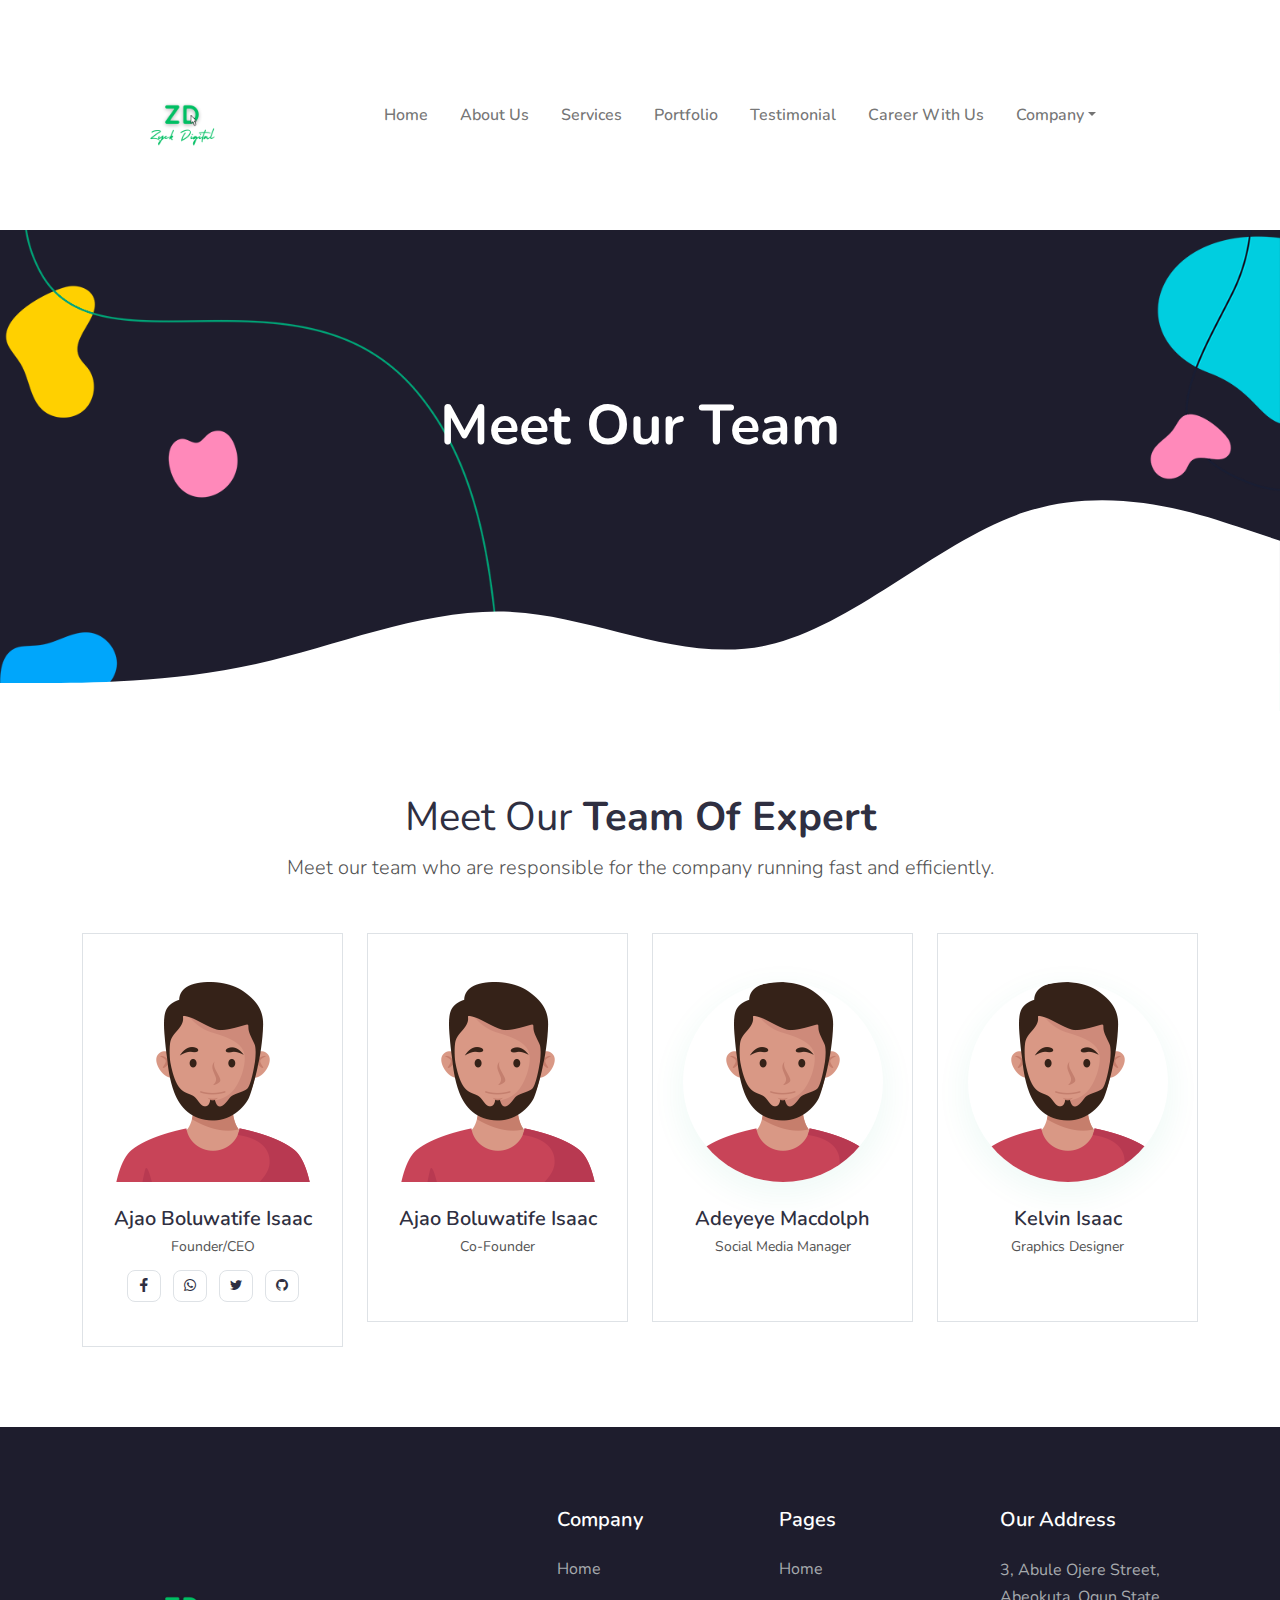
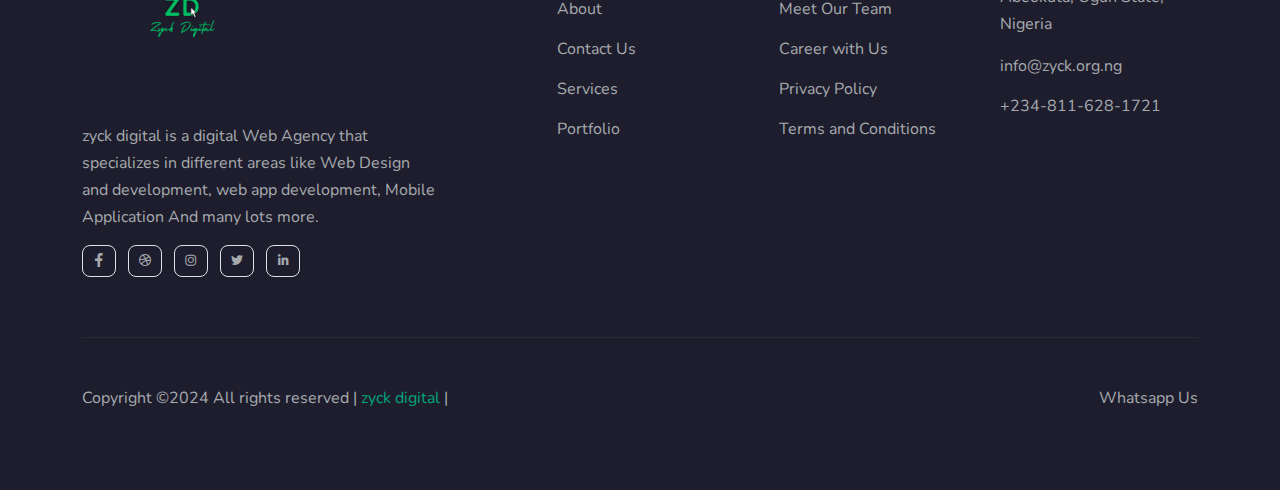
<file: our-team.html>
<!DOCTYPE html>
<html lang="en">


<!-- Mirrored from zyck.org.ng/our-team by HTTrack Website Copier/3.x [XR&CO'2014], Wed, 29 Nov 2023 15:43:07 GMT -->
<head>

<!-- meta tags -->
<meta charset="utf-8">
<meta name="keywords" content="Zyck digital, Nigeria's Leading Digital Web Agency, Web Design Agency, Best Web Developer, Founder zyck digital, Best Web Designer in Nigeria, Best Web Developer in Nigeria, web, development, web development, web design, design, cms, WordPress, WordPress development, developer, wp developer, website developer, web designer," />
<meta name="description" content="Zyck digital is a full-service provider With a focus on user experience and strategy, We offer domains and web hosting, web design, web development, Search Engine Optimization, Web Management, Mobile App Development, Digital Marketing and many lots more to satisfy users needs." />
<meta name="author" content="index.html" />
<meta name="copyright" content="Copyright (c) zyck digital" />
<meta name="contact" content="info@zyckdigital.com.ng" />
<meta name="revisit-after" content="1 Days" />
    <meta name="robots" content="index, follow" />
    <meta name="googlebot" content="index, follow" />
    <meta name="subjects" content="zyck digital" />
    <meta name="classification" content="zyck digital" />

    <meta itemprop="name" content="zyck digital">
    <meta itemprop="description" content="zyck digital is a full-service provider With a focus on user experience and strategy, We offer domains and web hosting, web design, web development, Search Engine Optimization, Web Management, Mobile App Development, Digital Marketing and many lots more to satisfy users needs.">
    <meta itemprop="image" content="assets/images/zyck%20digital%20Logo.png">

    <meta property="og:title" content="zyck digital" />
    <meta property="og:type" content="website" />
    <meta property="og:url" content="index.html" />
    <meta property="og:image" content="assets/images/Zyck.png" />
    <meta property="og:site_name" content="zyck digital" />
    <meta property="og:description" content="zyck digital is a full-service provider With a focus on user experience and strategy, We offer domains and web hosting, web design, web development, Search Engine Optimization, Web Management, Mobile App Development, Digital Marketing and many lots more to satisfy users needs." />
    
    
<meta name="viewport" content="width=device-width, initial-scale=1">

<!-- Title -->
<title>Zyck Digital - Nigeria's Leading Digital Web Agency</title>

<!-- Favicon Icon -->
<link rel="shortcut icon" href="assets/images/favicon.ico" />

<!-- inject css start -->

<!--== bootstrap -->
<link href="assets/css/bootstrap.min.css" rel="stylesheet" type="text/css" />

<!--== animate -->
<link href="assets/css/animate.css" rel="stylesheet" type="text/css" />

<!--== line-awesome -->
<link href="assets/css/line-awesome.min.css" rel="stylesheet" type="text/css" />

<!--== magnific-popup -->
<link href="assets/css/magnific-popup.css" rel="stylesheet" type="text/css" />

<!--== owl.carousel -->
<link href="assets/css/owl.carousel.css" rel="stylesheet" type="text/css" />

<!--== spacing -->
<link href="assets/css/spacing.css" rel="stylesheet" type="text/css" />

<!--== theme.min -->
<link href="assets/css/theme.min.css" rel="stylesheet" />

<!-- inject css end -->

</head>

<body>

<!-- page wrapper start -->

<div class="page-wrapper">
  
<!-- preloader start -->
  
<div id="ht-preloader">
  <div class="loader clear-loader"> 
    <span>Z</span>
    <span>Y</span>
    <span>C</span>
    <span>K</span>
    <span>D</span>
    <span>I</span>
    <span>G</span>
    <span>I</span>
    <span>T</span>
    <span>A</span>
    <span>L</span>
  </div>
</div>

<!-- preloader end -->


<!--header start-->

<header class="site-header">
<div id="header-wrap">
  <div class="container">
    <div class="row">
      <!--menu start-->
      <div class="col">
        <nav class="navbar navbar-expand-lg navbar-light"> <a class="navbar-brand logo text-primary mb-0 font-w-7" href="index.html">
          <img width="200" height="60" class="img-fluid logo-front" src="assets/images/Zyck.png"logo" >
          </a>
          <button class="navbar-toggler" type="button" data-bs-toggle="collapse" data-bs-target="#navbarNav" aria-expanded="false" aria-label="Toggle navigation"> <span class="navbar-toggler-icon"></span>
          </button>
          <div class="collapse navbar-collapse" id="navbarNav">
            <ul class="navbar-nav mx-auto">
              <li class="nav-item"> <a class="nav-link" href="index.html">Home</a> 
              </li>
              <li class="nav-item"> <a class="nav-link" href="about-us.html">About Us</a> 
              </li>
              <li class="nav-item"> <a class="nav-link" href="services.html">Services</a> 
              </li>
              <li class="nav-item"> <a class="nav-link" href="portfolio.html">Portfolio</a> 
              </li>
              <li class="nav-item"> <a class="nav-link" href="about-us-2.html#:~:text=You%20can%20see,what%20you%20say%3F">Testimonial</a> 
              </li>
              <li class="nav-item"> <a class="nav-link" href="career.html">Career with us</a> 
              </li>
              <li class="nav-item dropdown"> <a class="nav-link dropdown-toggle" href="#" data-bs-toggle="dropdown">Company</a>
                <ul class="dropdown-menu">
                  <li class="nav-item"> <a class="nav-link" href="contact-us.html">Contact Us</a> 
                  </li>
                  <li class="nav-item"> <a class="nav-link" href="about-us.html">About US</a> 
                  </li>
                  <li class="nav-item"> <a class="nav-link" href="our-team.html">Meet Our Team</a> 
                  </li>
                  <li class="nav-item"> <a class="nav-link" href="privacy-policy.html">Privacy Policy</a> 
                  </li>
                  <li class="nav-item"> <a class="nav-link" href="terms-and-conditions.html">Terms and Conditions</a> 
                  </li>
                </ul>
                  </li>
                </ul>
              </li>
            </ul>
          </div>
          
        </nav>
      </div>
      <!--menu end-->
      </div>
    </div>
  </div>
</header>

<!--header end-->


<!--hero section start-->

<section class="hero-banner position-relative custom-pt-1 custom-pb-2 bg-dark" data-bg-img="assets/images/bg/02.png">
  <div class="container">
    <div class="row text-white text-center z-index-1">
      <div class="col">
        <h1 class="text-white">Meet Our Team</h1>
        
      </div>
    </div>
    <!-- / .row -->
  </div>
  <!-- / .container -->
  <div class="shape-1 bottom">
    <svg xmlns="http://www.w3.org/2000/svg" viewBox="0 0 1440 320">
      <path fill="#fff" fill-opacity="1" d="M0,288L48,288C96,288,192,288,288,266.7C384,245,480,203,576,208C672,213,768,267,864,245.3C960,224,1056,128,1152,96C1248,64,1344,96,1392,112L1440,128L1440,320L1392,320C1344,320,1248,320,1152,320C1056,320,960,320,864,320C768,320,672,320,576,320C480,320,384,320,288,320C192,320,96,320,48,320L0,320Z"></path>
    </svg>
  </div>
</section>

<!--hero section end--> 


<!--body content start-->

<div class="page-content">

<!--team start-->

<section>
  <div class="container">
    <div class="row justify-content-center text-center">
      <div class="col-12 col-md-12 col-lg-8">
        <div class="mb-5">
          <h2><span class="font-w-4">Meet Our</span> Team Of Expert</h2>
          <p class="lead mb-0">Meet our team who are responsible for the company running fast and efficiently.</p>
        </div>
      </div>
    </div>
    <!-- / .row -->
    <div class="row">
      <div class="col-12 col-lg-3 col-md-6 mb-4 mb-lg-0">
        <div class="border text-center py-5 px-3">
          <div class="mb-4">
            <img class="img-fluid" src="assets/images/team/03.png" alt="">
          </div>
          <div>
            <h5 class="mb-1">Ajao Boluwatife Isaac</h5>
            <small class="text-muted mb-3 d-block">Founder/CEO</small> 
            <ul class="list-inline mb-0">
              <li class="list-inline-item"><a class="border rounded px-2 py-1 text-dark" href="https://facebook.com/ajao.boluwatife.3"><i class="la la-facebook"></i></a>
              </li>
              <li class="list-inline-item"><a class="border rounded px-2 py-1 text-dark" href="https://wa.me/2347016579874"><i class="la la-whatsapp"></i></a>
              </li>
              <li class="list-inline-item"><a class="border rounded px-2 py-1 text-dark" href="https://twitter.com/"><i class="la la-twitter"></i></a>
              </li>
              <li class="list-inline-item"><a class="border rounded px-2 py-1 text-dark" href="https://github.com/mrzyck"><i class="la la-github"></i></a>
              </li>
            </ul>
          </div>
        </div>
      </div>
      <div class="col-12 col-lg-3 col-md-6 mb-4 mb-lg-0">
        <div class="text-center border py-5 px-3">
          <div class="mb-4">
            <img class="img-fluid" src="assets/images/team/03.png" alt="">
          </div>
          <div>
            <h5 class="mb-1">Ajao Boluwatife Isaac</h5>
            <small class="text-muted mb-3 d-block">Co-Founder</small> 
            
            </ul>
          </div>
        </div>
      </div>
      <div class="col-12 col-lg-3 col-md-6 mb-4 mb-md-0">
        <div class="border text-center py-5 px-3">
          <div class="mb-4">
            <img class="img-fluid rounded-circle shadow overflow-hidden" src="assets/images/team/03.png" alt="">
          </div>
          <div>
            <h5 class="mb-1">Adeyeye Macdolph</h5>
            <small class="text-muted mb-3 d-block">Social Media Manager</small> 
            
            
          </div>
        </div>
      </div>
      <div class="col-12 col-lg-3 col-md-6">
        <div class="border text-center py-5 px-3">
          <div class="mb-4">
            <img class="img-fluid rounded-circle shadow overflow-hidden" src="assets/images/team/03.png" alt="">
          </div>
          <div>
            <h5 class="mb-1">Kelvin Isaac</h5>
            <small class="text-muted mb-3 d-block">Graphics Designer</small> 
            
          </div>
        </div>
      </div>
    </div>
  </div>
</section>

<!--team end-->




</div>

<!--body content end--> 


<!--footer start-->

<footer class="bg-dark py-7">
  <div class="container">
    <div class="row">
      <div class="col-12 col-lg-5 col-xl-4 me-auto mb-5 mb-lg-0">
        <a class="footer-logo h2 text-primary mb-0 font-w-7" href="index.html">
          <img width="200" height="60" class="img-fluid logo-front" src="assets/images/Zyck.png"logo" >
            </a>
            <p class="my-3 text-light">zyck digital is a digital Web Agency that specializes in different areas like Web Design and development, web app development, Mobile Application And many lots more.</p>
            <ul class="list-inline">
          <li class="list-inline-item"><a class="border rounded px-2 py-1 text-light" href="#"><i class="la la-facebook"></i></a>
          </li>
          <li class="list-inline-item"><a class="border rounded px-2 py-1 text-light" href="#"><i class="la la-dribbble"></i></a>
          </li>
          <li class="list-inline-item"><a class="border rounded px-2 py-1 text-light" href="#"><i class="la la-instagram"></i></a>
          </li>
          <li class="list-inline-item"><a class="border rounded px-2 py-1 text-light" href="#"><i class="la la-twitter"></i></a>
          </li>
          <li class="list-inline-item"><a class="border rounded px-2 py-1 text-light" href="#"><i class="la la-linkedin"></i></a>
          </li>
        </ul>
      </div>
      <div class="col-12 col-lg-6 col-xl-7">
        <div class="row">
          <div class="col-12 col-sm-4">
            <h5 class="mb-4 text-white">Company</h5>
            <ul class="list-unstyled mb-0">
              <li class="mb-3"><a class="list-group-item-action text-light" href="index.html">Home</a>
              </li>
              <li class="mb-3"><a class="list-group-item-action text-light" href="about-us.html">About</a>
              </li>
              <li class="mb-3"><a class="list-group-item-action text-light" href="contact-us.html">Contact Us</a>
              </li>
              <li class="mb-3"><a class="list-group-item-action text-light" href="services.html">Services</a>
              </li>
              <li><a class="list-group-item-action text-light" href="portfolio.html">Portfolio</a>
              </li>
            </ul>
          </div>
          <div class="col-12 col-sm-4 mt-6 mt-sm-0">
            <h5 class="mb-4 text-white">Pages</h5>
            <ul class="list-unstyled mb-0">
              <li class="mb-3"><a class="list-group-item-action text-light" href="about-us.html">Home</a>
              </li>
              <li class="mb-3"><a class="list-group-item-action text-light" href="our-team.html">Meet Our Team</a>
              </li>
              <li class="mb-3"><a class="list-group-item-action text-light" href="career.html">Career with Us</a>
              </li>
              <li class="mb-3"><a class="list-group-item-action text-light" href="privacy-policy.html">Privacy Policy</a>
              </li>
              <li><a class="list-group-item-action text-light" href="terms-and-conditions.html">Terms and Conditions</a>
              </li>
            </ul>
          </div>
          <div class="col-12 col-sm-4 mt-6 mt-sm-0">
            <h5 class="mb-4 text-white">Our Address</h5>
            <div class="mb-3">
          <p class="mb-0 text-light">3, Abule Ojere Street, Abeokuta, Ogun State, Nigeria</p>
        </div>
        <div class="mb-3">
          <a class="btn-link text-light" href="mailto:info@zyck.org.ng"> info@zyck.org.ng</a>
        </div>
        <div>
          <a class="btn-link text-light" href="tel:+2348116281721">+234-811-628-1721</a>
        </div>
          </div>
        </div>
      </div>
    </div>
    <div class="row my-5">
      <div class="col"><hr class="m-0"></div>
    </div>
    <div class="row align-items-center">
      <div class="col-md-6 text-light">
        Copyright ©2024 All rights reserved | <a class="text-primary" href="our-team.html"> zyck digital</a></u> |</div>
        <div class="col-md-6 text-md-end mt-3 mt-md-0">
          <ul class="list-inline mb-0">
            
            <li class="list-inline-item"> <a class="list-group-item-action text-light" href="https://wa.me/2348084153659">
                  Whatsapp Us
                </a>
            </li>
          </ul>
        </div>
    </div>
  </div>
</footer>

<!--footer end-->

</div>

<!-- page wrapper end -->

 
<!--back-to-top start-->

<div class="scroll-top"><a class="smoothscroll" href="#top">Scroll Top</a></div>

<!--back-to-top end-->

<!-- inject js start -->

<!--== jquery -->
<script src="assets/js/jquery.min.js"></script> 

<!--== bootstrap -->
<script src="assets/js/bootstrap.bundle.min.js"></script>

<!--== owl-carousel -->
<script src="assets/js/owl.carousel.min.js"></script> 

<!--== magnific-popup --> 
<script src="assets/js/jquery.magnific-popup.min.js"></script>

<!--== counter -->
<script src="assets/js/counter.js"></script> 

<!--== countdown -->
<script src="assets/js/jquery.countdown.min.js"></script>

<!--== particles -->
<script src="assets/js/particles.js"></script>

<!--== typer -->
<script src="assets/js/typer.js"></script> 

<!--== wow -->
<script src="assets/js/wow.min.js"></script>

<!--== theme-script -->
<script src="assets/js/theme-script.js"></script>

<!-- inject js end -->

</body>

<!-- Mirrored from zyck.org.ng/our-team by HTTrack Website Copier/3.x [XR&CO'2014], Wed, 29 Nov 2023 15:43:08 GMT -->
</html>
</file>
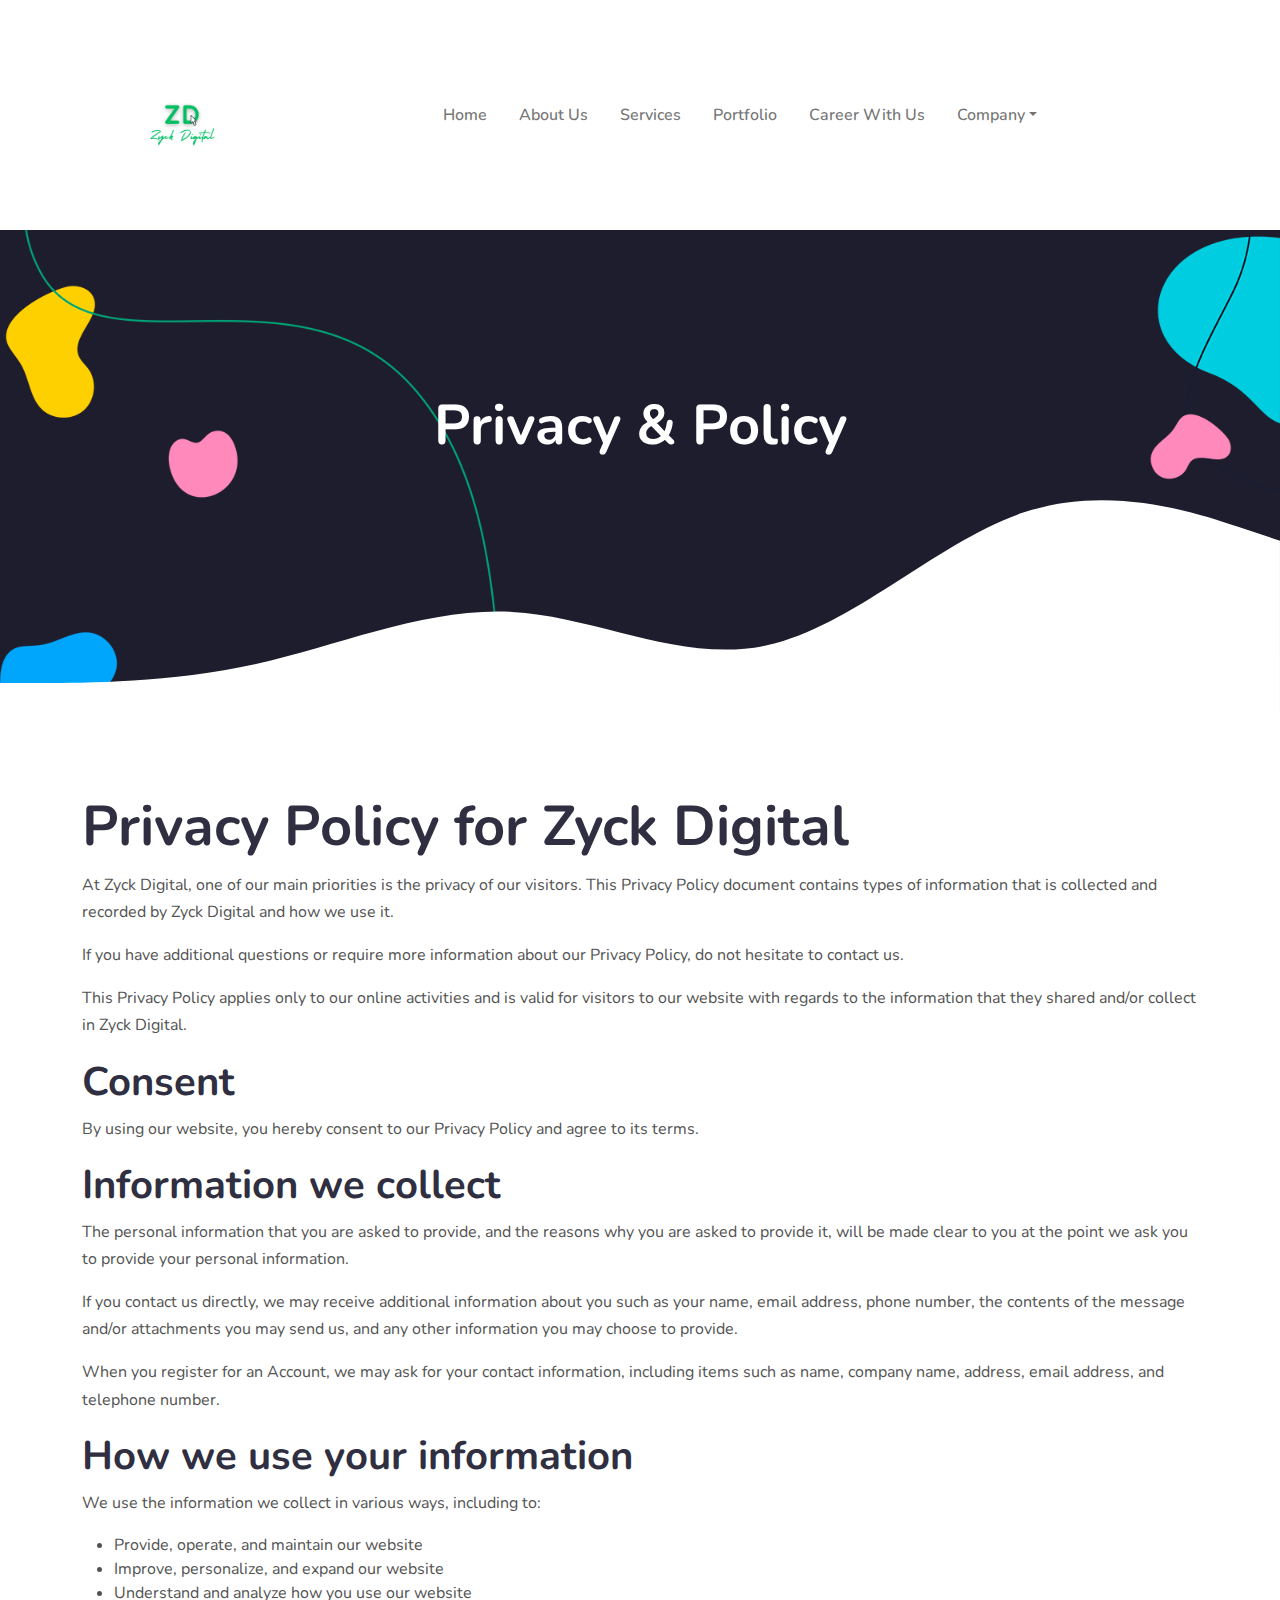
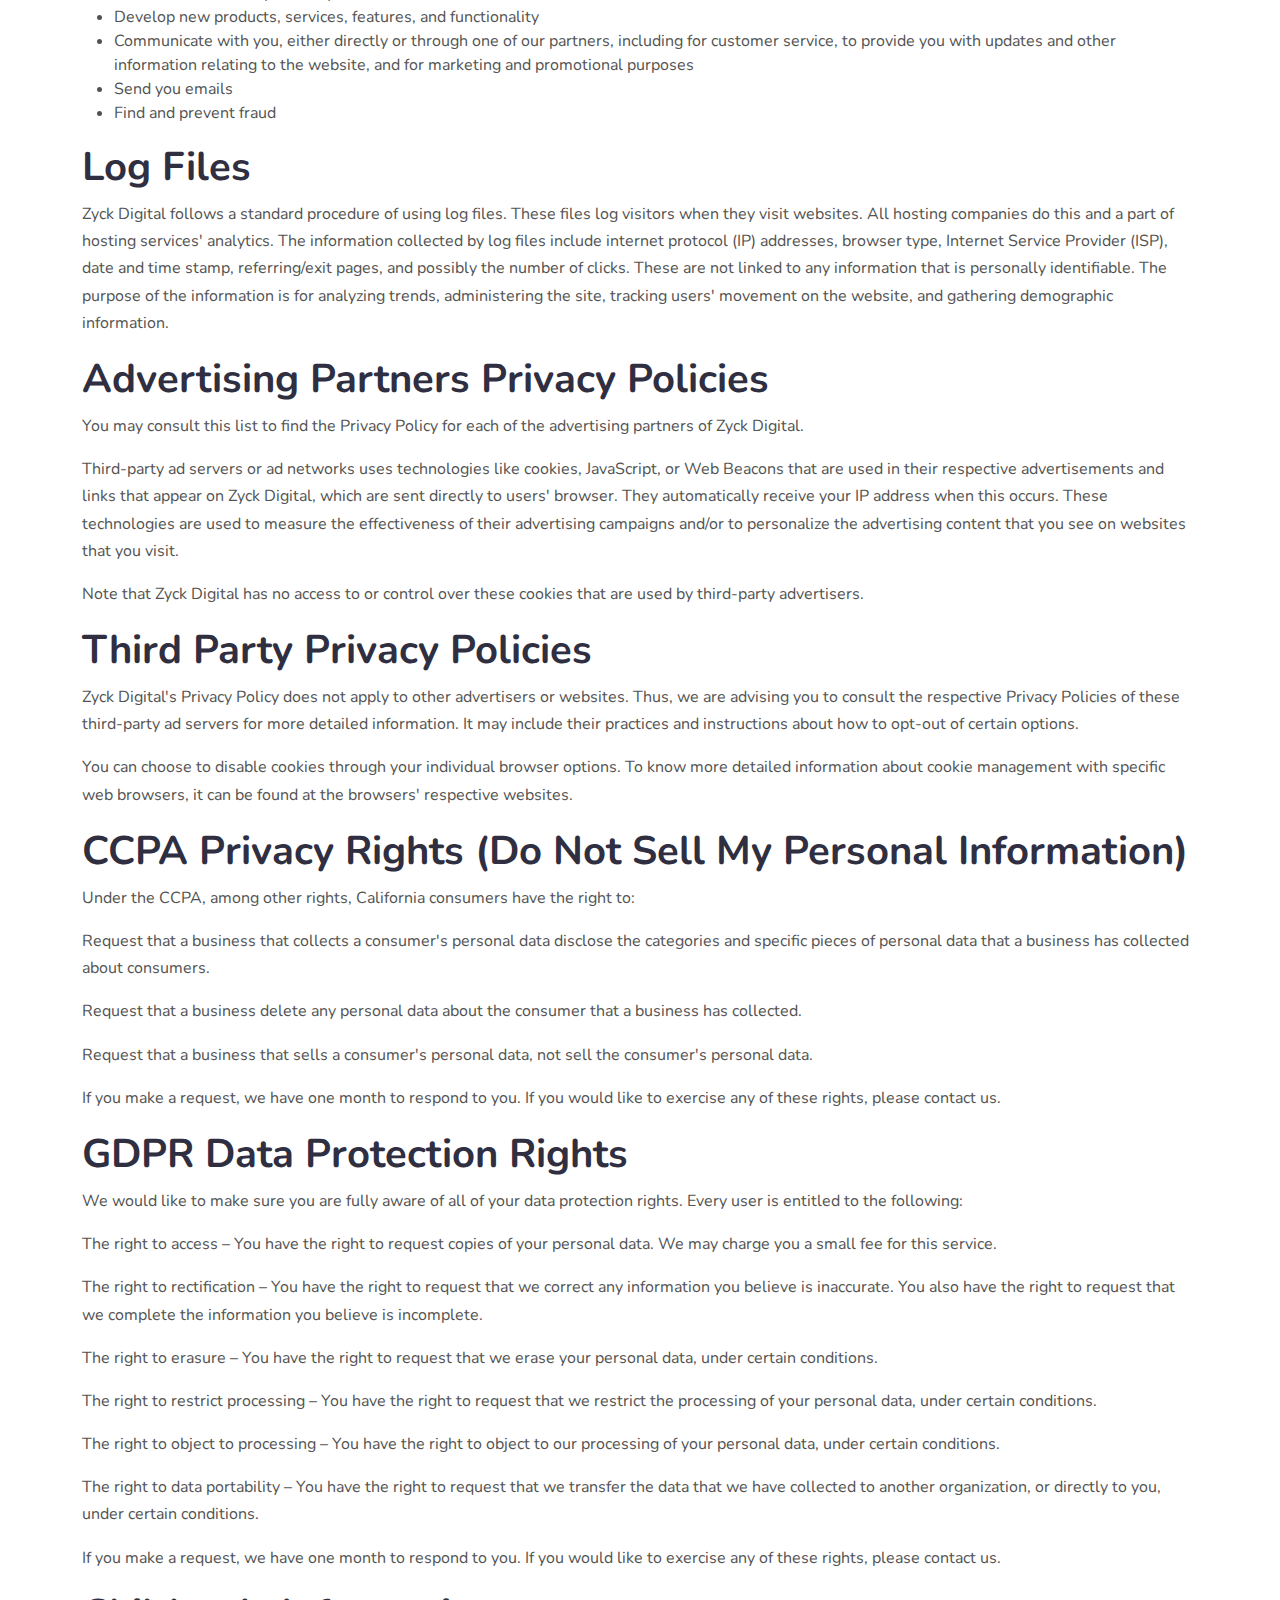
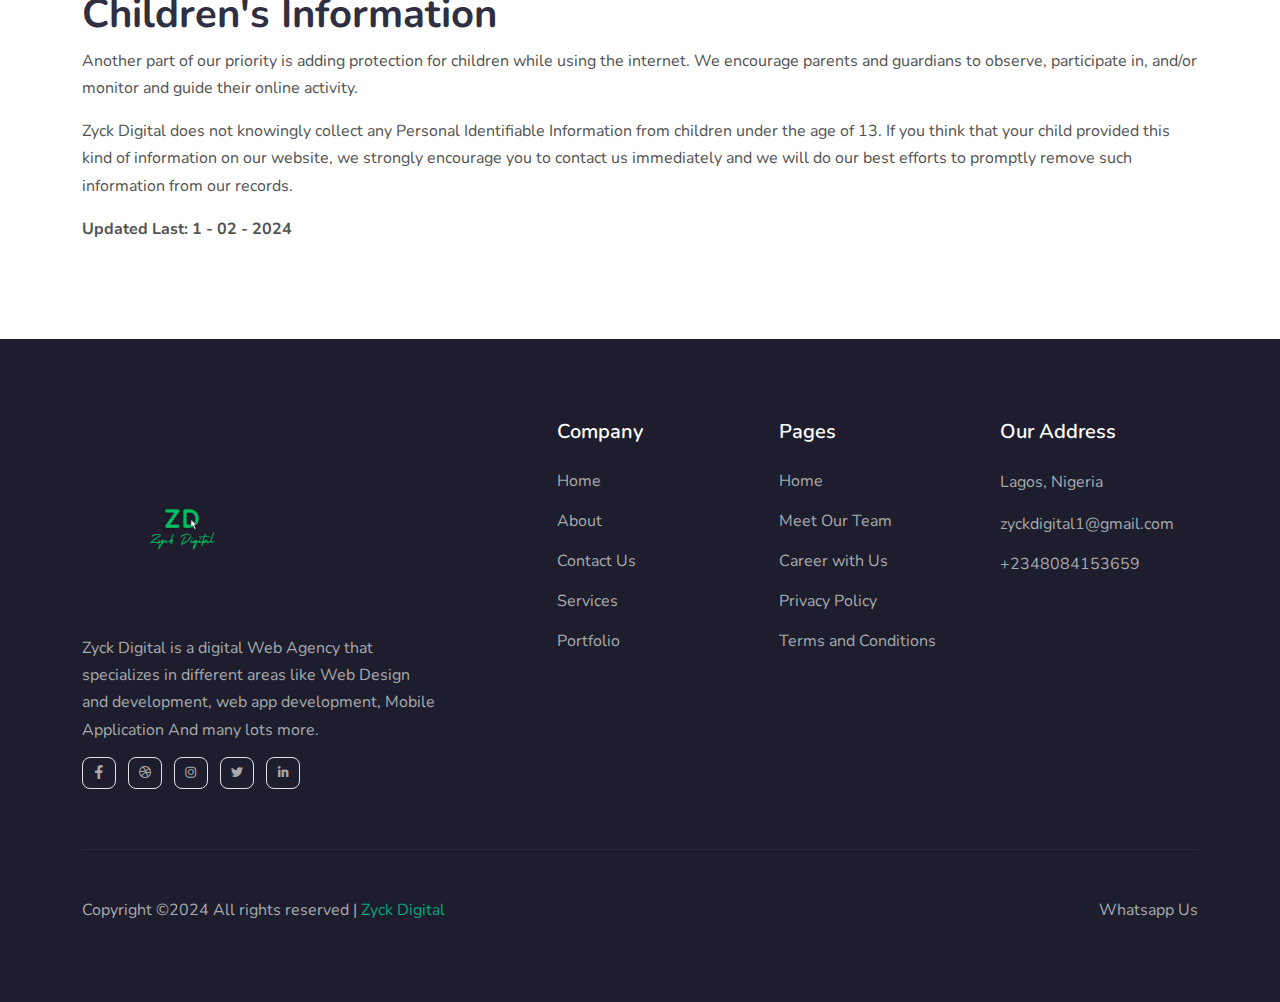
<file: privacy-policy.html>
<!DOCTYPE html>
<html lang="en">


<!-- Mirrored from Zyck Digital/privacy-policy by HTTrack Website Copier/3.x [XR&CO'2014], Wed, 29 Nov 2023 15:43:08 GMT -->
<head>

<!-- meta tags -->
<meta charset="utf-8">
<meta name="keywords" content="Zyck Digital, Nigeria's Leading Digital Web Agency, Web Design Agency, Best Web Developer, Founder Zyck Digital, Best Web Designer in Nigeria, Best Web Developer in Nigeria, web, development, web development, web design, design, cms, WordPress, WordPress development, developer, wp developer, website developer, web designer," />
<meta name="description" content="Zyck Digital is a full-service provider With a focus on user experience and strategy, We offer domains and web hosting, web design, web development, Search Engine Optimization, Web Management, Mobile App Development, Digital Marketing and many lots more to satisfy users needs." />
<meta name="author" content="index.html" />
<meta name="copyright" content="Copyright (c) Zyck Digital" />
<meta name="contact" content="info@Zyck Digital" />
<meta name="revisit-after" content="1 Days" />
    <meta name="robots" content="index, follow" />
    <meta name="googlebot" content="index, follow" />
    <meta name="subjects" content="Zyck Digital" />
    <meta name="classification" content="Zyck Digital" />

    <meta itemprop="name" content="Zyck Digital">
    <meta itemprop="description" content="Zyck Digital is a full-service provider With a focus on user experience and strategy, We offer domains and web hosting, web design, web development, Search Engine Optimization, Web Management, Mobile App Development, Digital Marketing and many lots more to satisfy users needs.">
    <meta itemprop="image" content="assets/images/Sammyloaded%20Concepts%20Logo.png">

    <meta property="og:title" content="Zyck Digital" />
    <meta property="og:type" content="website" />
    <meta property="og:url" content="index.html" />
    <meta property="og:image" content="assets/images/Sammyloaded%20Concepts%20Logo.png" />
    <meta property="og:site_name" content="Zyck Digital" />
    <meta property="og:description" content="Zyck Digital is a full-service provider With a focus on user experience and strategy, We offer domains and web hosting, web design, web development, Search Engine Optimization, Web Management, Mobile App Development, Digital Marketing and many lots more to satisfy users needs." />
    
    
<meta name="viewport" content="width=device-width, initial-scale=1">

<!-- Title -->
<title>Zyck Digital - Nigeria's Leading Digital Web Agency</title>

<!-- Favicon Icon -->
<link rel="shortcut icon" href="assets/images/favicon.ico" />

<!-- inject css start -->

<!--== bootstrap -->
<link href="assets/css/bootstrap.min.css" rel="stylesheet" type="text/css" />

<!--== animate -->
<link href="assets/css/animate.css" rel="stylesheet" type="text/css" />

<!--== line-awesome -->
<link href="assets/css/line-awesome.min.css" rel="stylesheet" type="text/css" />

<!--== magnific-popup -->
<link href="assets/css/magnific-popup.css" rel="stylesheet" type="text/css" />

<!--== owl.carousel -->
<link href="assets/css/owl.carousel.css" rel="stylesheet" type="text/css" />

<!--== spacing -->
<link href="assets/css/spacing.css" rel="stylesheet" type="text/css" />

<!--== theme.min -->
<link href="assets/css/theme.min.css" rel="stylesheet" />

<!-- inject css end -->

</head>

<body>

<!-- page wrapper start -->

<div class="page-wrapper">
  
<!-- preloader start -->
  
<div id="ht-preloader">
  <div class="loader clear-loader"> 
    <span>Z</span>
    <span>Y</span>
    <span>C</span>
    <span>K</span>
    <span>D</span>
    <span>I</span>
    <span>G</span>
    <span>I</span>
    <span>T</span>
    <span>A</span>
    <span>L</span>
  </div>
</div>

<!-- preloader end -->


<!--header start-->

<header class="site-header">
<div id="header-wrap">
  <div class="container">
    <div class="row">
      <!--menu start-->
      <div class="col">
        <nav class="navbar navbar-expand-lg navbar-light"> <a class="navbar-brand logo text-primary mb-0 font-w-7" href="index.html">
          <img width="200" height="60" class="img-fluid logo-front" src="assets/images/Zyck.png"logo" >
          </a>
          <button class="navbar-toggler" type="button" data-bs-toggle="collapse" data-bs-target="#navbarNav" aria-expanded="false" aria-label="Toggle navigation"> <span class="navbar-toggler-icon"></span>
          </button>
          <div class="collapse navbar-collapse" id="navbarNav">
            <ul class="navbar-nav mx-auto">
              <li class="nav-item"> <a class="nav-link" href="index.html">Home</a> 
              </li>
              <li class="nav-item"> <a class="nav-link" href="about-us.html">About Us</a> 
              </li>
              <li class="nav-item"> <a class="nav-link" href="services.html">Services</a> 
              </li>
              <li class="nav-item"> <a class="nav-link" href="portfolio.html">Portfolio</a> 
              </li>
              <li class="nav-item"> <a class="nav-link" href="#">Career with us</a> 
              </li>
              <li class="nav-item dropdown"> <a class="nav-link dropdown-toggle" href="#" data-bs-toggle="dropdown">Company</a>
                <ul class="dropdown-menu">
                  <li class="nav-item"> <a class="nav-link" href="about-us.html">About US</a> 
                  </li>
                  <li class="nav-item"> <a class="nav-link" href="our-team.html">Meet Our Team</a> 
                  </li>
                  <li class="nav-item"> <a class="nav-link" href="privacy-policy.html">Privacy Policy</a> 
                  </li>
                  <li class="nav-item"> <a class="nav-link" href="terms-and-conditions.html">Terms and Conditions</a> 
                  </li>
                </ul>
                  </li>
                </ul>
              </li>
            </ul>
          </div>
          
        </nav>
      </div>
      <!--menu end-->
      </div>
    </div>
  </div>
</header>

<!--header end-->


<!--hero section start-->

<section class="hero-banner position-relative custom-pt-1 custom-pb-2 bg-dark" data-bg-img="assets/images/bg/02.png">
  <div class="container">
    <div class="row text-white text-center z-index-1">
      <div class="col">
        <h1 class="text-white">Privacy & Policy</h1>
        
      </div>
    </div>
    <!-- / .row -->
  </div>
  <!-- / .container -->
  <div class="shape-1 bottom">
    <svg xmlns="http://www.w3.org/2000/svg" viewBox="0 0 1440 320">
      <path fill="#fff" fill-opacity="1" d="M0,288L48,288C96,288,192,288,288,266.7C384,245,480,203,576,208C672,213,768,267,864,245.3C960,224,1056,128,1152,96C1248,64,1344,96,1392,112L1440,128L1440,320L1392,320C1344,320,1248,320,1152,320C1056,320,960,320,864,320C768,320,672,320,576,320C480,320,384,320,288,320C192,320,96,320,48,320L0,320Z"></path>
    </svg>
  </div>
</section>

<!--hero section end--> 


<!--body content start-->

<div class="page-content">

<!--privacy start-->

<section>
  <div class="container">
    <div class="row">
      <div class="col-lg-12 col-md-12">
        <h1>Privacy Policy for Zyck Digital</h1>

<p>At Zyck Digital, one of our main priorities is the privacy of our visitors. This Privacy Policy document contains types of information that is collected and recorded by Zyck Digital and how we use it.</p>

<p>If you have additional questions or require more information about our Privacy Policy, do not hesitate to contact us.</p>

<p>This Privacy Policy applies only to our online activities and is valid for visitors to our website with regards to the information that they shared and/or collect in Zyck Digital.</p>

<h2>Consent</h2>

<p>By using our website, you hereby consent to our Privacy Policy and agree to its terms.</p>

<h2>Information we collect</h2>

<p>The personal information that you are asked to provide, and the reasons why you are asked to provide it, will be made clear to you at the point we ask you to provide your personal information.</p>
<p>If you contact us directly, we may receive additional information about you such as your name, email address, phone number, the contents of the message and/or attachments you may send us, and any other information you may choose to provide.</p>
<p>When you register for an Account, we may ask for your contact information, including items such as name, company name, address, email address, and telephone number.</p>

<h2>How we use your information</h2>

<p>We use the information we collect in various ways, including to:</p>

<ul>
<li>Provide, operate, and maintain our website</li>
<li>Improve, personalize, and expand our website</li>
<li>Understand and analyze how you use our website</li>
<li>Develop new products, services, features, and functionality</li>
<li>Communicate with you, either directly or through one of our partners, including for customer service, to provide you with updates and other information relating to the website, and for marketing and promotional purposes</li>
<li>Send you emails</li>
<li>Find and prevent fraud</li>
</ul>

<h2>Log Files</h2>

<p>Zyck Digital follows a standard procedure of using log files. These files log visitors when they visit websites. All hosting companies do this and a part of hosting services' analytics. The information collected by log files include internet protocol (IP) addresses, browser type, Internet Service Provider (ISP), date and time stamp, referring/exit pages, and possibly the number of clicks. These are not linked to any information that is personally identifiable. The purpose of the information is for analyzing trends, administering the site, tracking users' movement on the website, and gathering demographic information.</p>




<h2>Advertising Partners Privacy Policies</h2>

<P>You may consult this list to find the Privacy Policy for each of the advertising partners of Zyck Digital.</p>

<p>Third-party ad servers or ad networks uses technologies like cookies, JavaScript, or Web Beacons that are used in their respective advertisements and links that appear on Zyck Digital, which are sent directly to users' browser. They automatically receive your IP address when this occurs. These technologies are used to measure the effectiveness of their advertising campaigns and/or to personalize the advertising content that you see on websites that you visit.</p>

<p>Note that Zyck Digital has no access to or control over these cookies that are used by third-party advertisers.</p>

<h2>Third Party Privacy Policies</h2>

<p>Zyck Digital's Privacy Policy does not apply to other advertisers or websites. Thus, we are advising you to consult the respective Privacy Policies of these third-party ad servers for more detailed information. It may include their practices and instructions about how to opt-out of certain options. </p>

<p>You can choose to disable cookies through your individual browser options. To know more detailed information about cookie management with specific web browsers, it can be found at the browsers' respective websites.</p>

<h2>CCPA Privacy Rights (Do Not Sell My Personal Information)</h2>

<p>Under the CCPA, among other rights, California consumers have the right to:</p>
<p>Request that a business that collects a consumer's personal data disclose the categories and specific pieces of personal data that a business has collected about consumers.</p>
<p>Request that a business delete any personal data about the consumer that a business has collected.</p>
<p>Request that a business that sells a consumer's personal data, not sell the consumer's personal data.</p>
<p>If you make a request, we have one month to respond to you. If you would like to exercise any of these rights, please contact us.</p>

<h2>GDPR Data Protection Rights</h2>

<p>We would like to make sure you are fully aware of all of your data protection rights. Every user is entitled to the following:</p>
<p>The right to access – You have the right to request copies of your personal data. We may charge you a small fee for this service.</p>
<p>The right to rectification – You have the right to request that we correct any information you believe is inaccurate. You also have the right to request that we complete the information you believe is incomplete.</p>
<p>The right to erasure – You have the right to request that we erase your personal data, under certain conditions.</p>
<p>The right to restrict processing – You have the right to request that we restrict the processing of your personal data, under certain conditions.</p>
<p>The right to object to processing – You have the right to object to our processing of your personal data, under certain conditions.</p>
<p>The right to data portability – You have the right to request that we transfer the data that we have collected to another organization, or directly to you, under certain conditions.</p>
<p>If you make a request, we have one month to respond to you. If you would like to exercise any of these rights, please contact us.</p>

<h2>Children's Information</h2>

<p>Another part of our priority is adding protection for children while using the internet. We encourage parents and guardians to observe, participate in, and/or monitor and guide their online activity.</p>

<p>Zyck Digital does not knowingly collect any Personal Identifiable Information from children under the age of 13. If you think that your child provided this kind of information on our website, we strongly encourage you to contact us immediately and we will do our best efforts to promptly remove such information from our records.</p>
<p><b>Updated Last: 1 - 02 - 2024</b></p>      
</div>
    </div>
  </div>
</section>

<!--privacy end-->



</div>

<!--body content end--> 


<!--footer start-->

<footer class="bg-dark py-7">
  <div class="container">
    <div class="row">
      <div class="col-12 col-lg-5 col-xl-4 me-auto mb-5 mb-lg-0">
        <a class="footer-logo h2 text-primary mb-0 font-w-7" href="index.html">
          <img width="200" height="60" class="img-fluid logo-front" src="assets/images/Zyck.png"logo" >
            </a>
            <p class="my-3 text-light">Zyck Digital is a digital Web Agency that specializes in different areas like Web Design and development, web app development, Mobile Application And many lots more.</p>
            <ul class="list-inline">
          <li class="list-inline-item"><a class="border rounded px-2 py-1 text-light" href="#"><i class="la la-facebook"></i></a>
          </li>
          <li class="list-inline-item"><a class="border rounded px-2 py-1 text-light" href="#"><i class="la la-dribbble"></i></a>
          </li>
          <li class="list-inline-item"><a class="border rounded px-2 py-1 text-light" href="#"><i class="la la-instagram"></i></a>
          </li>
          <li class="list-inline-item"><a class="border rounded px-2 py-1 text-light" href="#"><i class="la la-twitter"></i></a>
          </li>
          <li class="list-inline-item"><a class="border rounded px-2 py-1 text-light" href="#"><i class="la la-linkedin"></i></a>
          </li>
        </ul>
      </div>
      <div class="col-12 col-lg-6 col-xl-7">
        <div class="row">
          <div class="col-12 col-sm-4">
            <h5 class="mb-4 text-white">Company</h5>
            <ul class="list-unstyled mb-0">
              <li class="mb-3"><a class="list-group-item-action text-light" href="index.html">Home</a>
              </li>
              <li class="mb-3"><a class="list-group-item-action text-light" href="about-us.html">About</a>
              </li>
              <li class="mb-3"><a class="list-group-item-action text-light" href="contact-us.html">Contact Us</a>
              </li>
              <li class="mb-3"><a class="list-group-item-action text-light" href="services.html">Services</a>
              </li>
              <li><a class="list-group-item-action text-light" href="portfolio.html">Portfolio</a>
              </li>
            </ul>
          </div>
          <div class="col-12 col-sm-4 mt-6 mt-sm-0">
            <h5 class="mb-4 text-white">Pages</h5>
            <ul class="list-unstyled mb-0">
              <li class="mb-3"><a class="list-group-item-action text-light" href="about-us.html">Home</a>
              </li>
              <li class="mb-3"><a class="list-group-item-action text-light" href="our-team.html">Meet Our Team</a>
              </li>
              <li class="mb-3"><a class="list-group-item-action text-light" href="career.html">Career with Us</a>
              </li>
              <li class="mb-3"><a class="list-group-item-action text-light" href="privacy-policy.html">Privacy Policy</a>
              </li>
              <li><a class="list-group-item-action text-light" href="terms-and-conditions.html">Terms and Conditions</a>
              </li>
            </ul>
          </div>
          <div class="col-12 col-sm-4 mt-6 mt-sm-0">
            <h5 class="mb-4 text-white">Our Address</h5>
            <div class="mb-3">
          <p class="mb-0 text-light">Lagos, Nigeria</p>
        </div>
        <div class="mb-3">
          <a class="btn-link text-light" href="mailto:zyckdigital1@gmail.com"> zyckdigital1@gmail.com</a>
        </div>
        <div>
          <a class="btn-link text-light" href="tel:+2348084153659">+2348084153659</a>
        </div>
          </div>
        </div>
      </div>
    </div>
    <div class="row my-5">
      <div class="col"><hr class="m-0"></div>
    </div>
    <div class="row align-items-center">
      <div class="col-md-6 text-light">
        Copyright ©2024 All rights reserved | <a class="text-primary" href="#"> Zyck Digital</a></u></b></div>
        <div class="col-md-6 text-md-end mt-3 mt-md-0">
          <ul class="list-inline mb-0">
            
            <li class="list-inline-item"> <a class="list-group-item-action text-light" href="https://wa.me/2348084153659">
                  Whatsapp Us
                </a>
            </li>
          </ul>
        </div>
    </div>
  </div>
</footer>

<!--footer end-->

</div>

<!-- page wrapper end -->

 
<!--back-to-top start-->

<div class="scroll-top"><a class="smoothscroll" href="#top">Scroll Top</a></div>

<!--back-to-top end-->

<!-- inject js start -->

<!--== jquery -->
<script src="assets/js/jquery.min.js"></script> 

<!--== bootstrap -->
<script src="assets/js/bootstrap.bundle.min.js"></script>

<!--== owl-carousel -->
<script src="assets/js/owl.carousel.min.js"></script> 

<!--== magnific-popup --> 
<script src="assets/js/jquery.magnific-popup.min.js"></script>

<!--== counter -->
<script src="assets/js/counter.js"></script> 

<!--== countdown -->
<script src="assets/js/jquery.countdown.min.js"></script>

<!--== particles -->
<script src="assets/js/particles.js"></script>

<!--== typer -->
<script src="assets/js/typer.js"></script> 

<!--== wow -->
<script src="assets/js/wow.min.js"></script>

<!--== theme-script -->
<script src="assets/js/theme-script.js"></script>

<!-- inject js end -->

</body>

<!-- Mirrored from Zyck Digital/privacy-policy by HTTrack Website Copier/3.x [XR&CO'2014], Wed, 29 Nov 2023 15:43:08 GMT -->
</html>
</file>
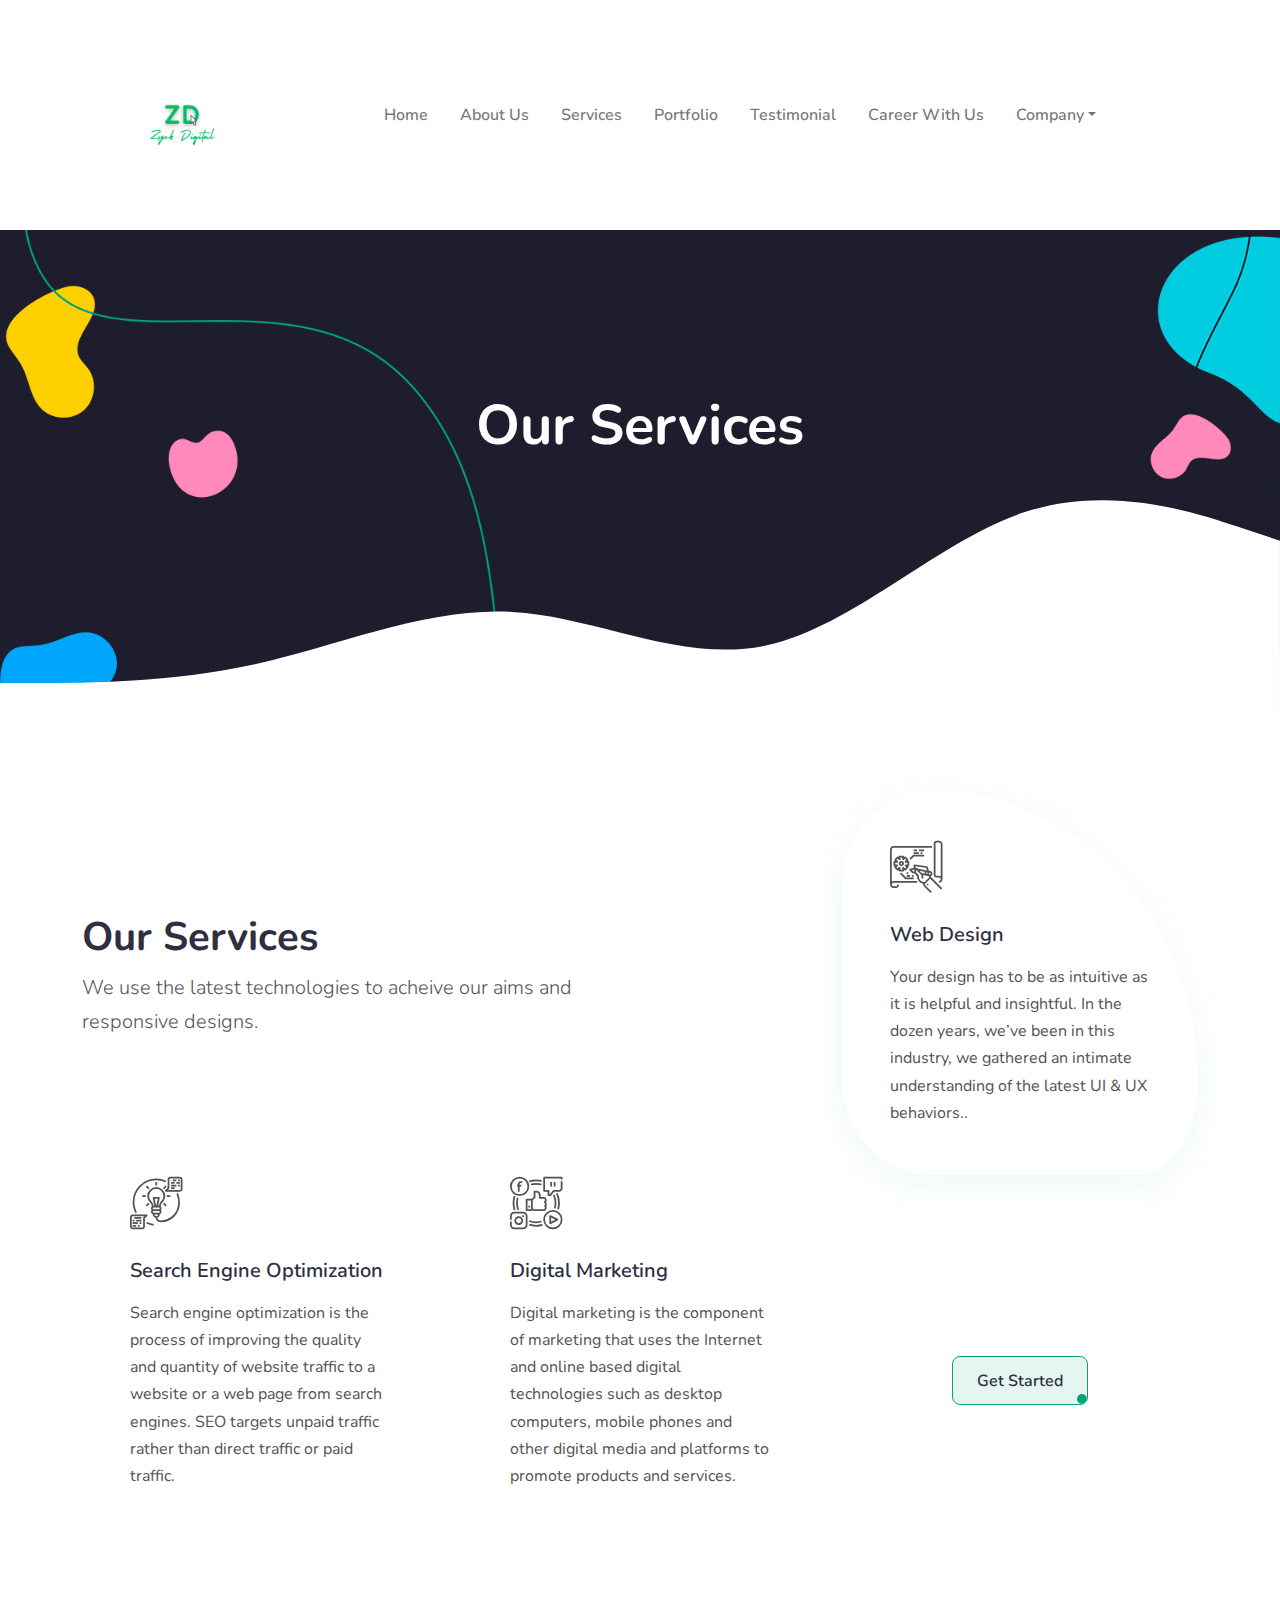
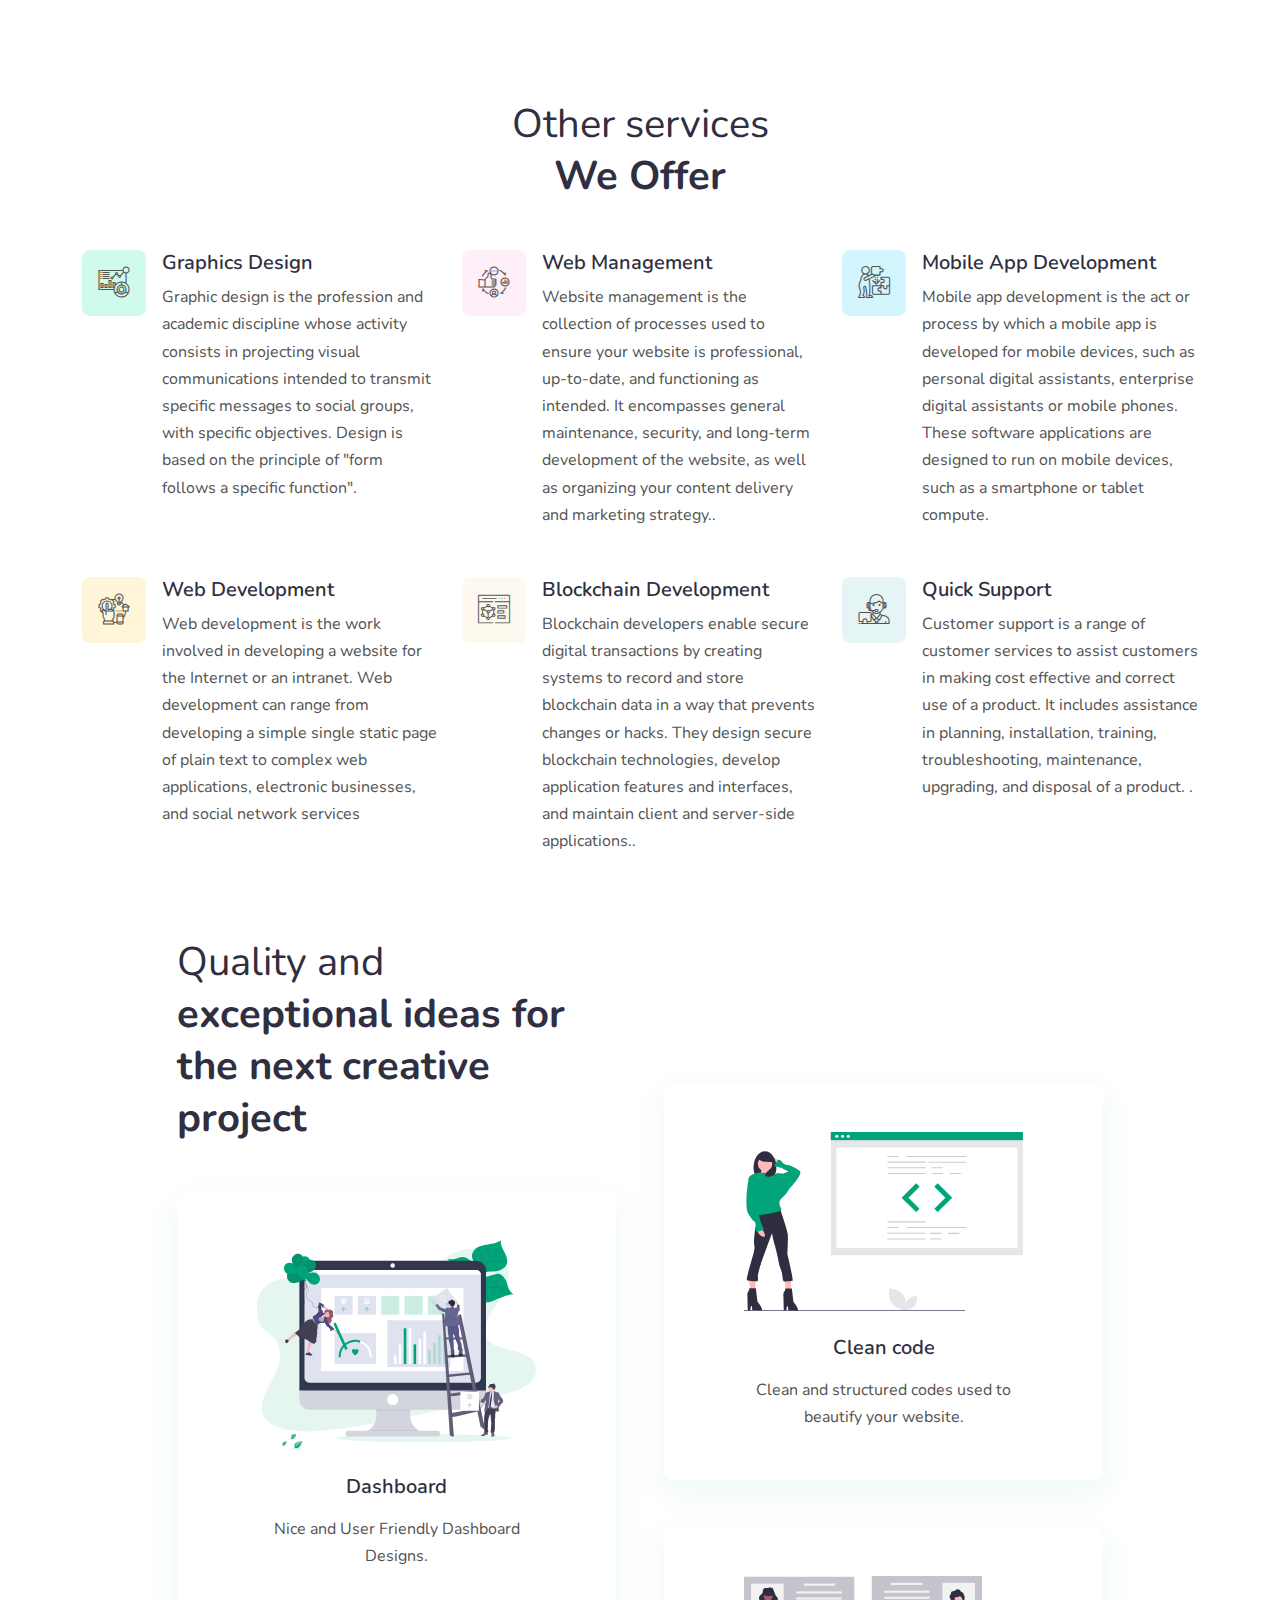
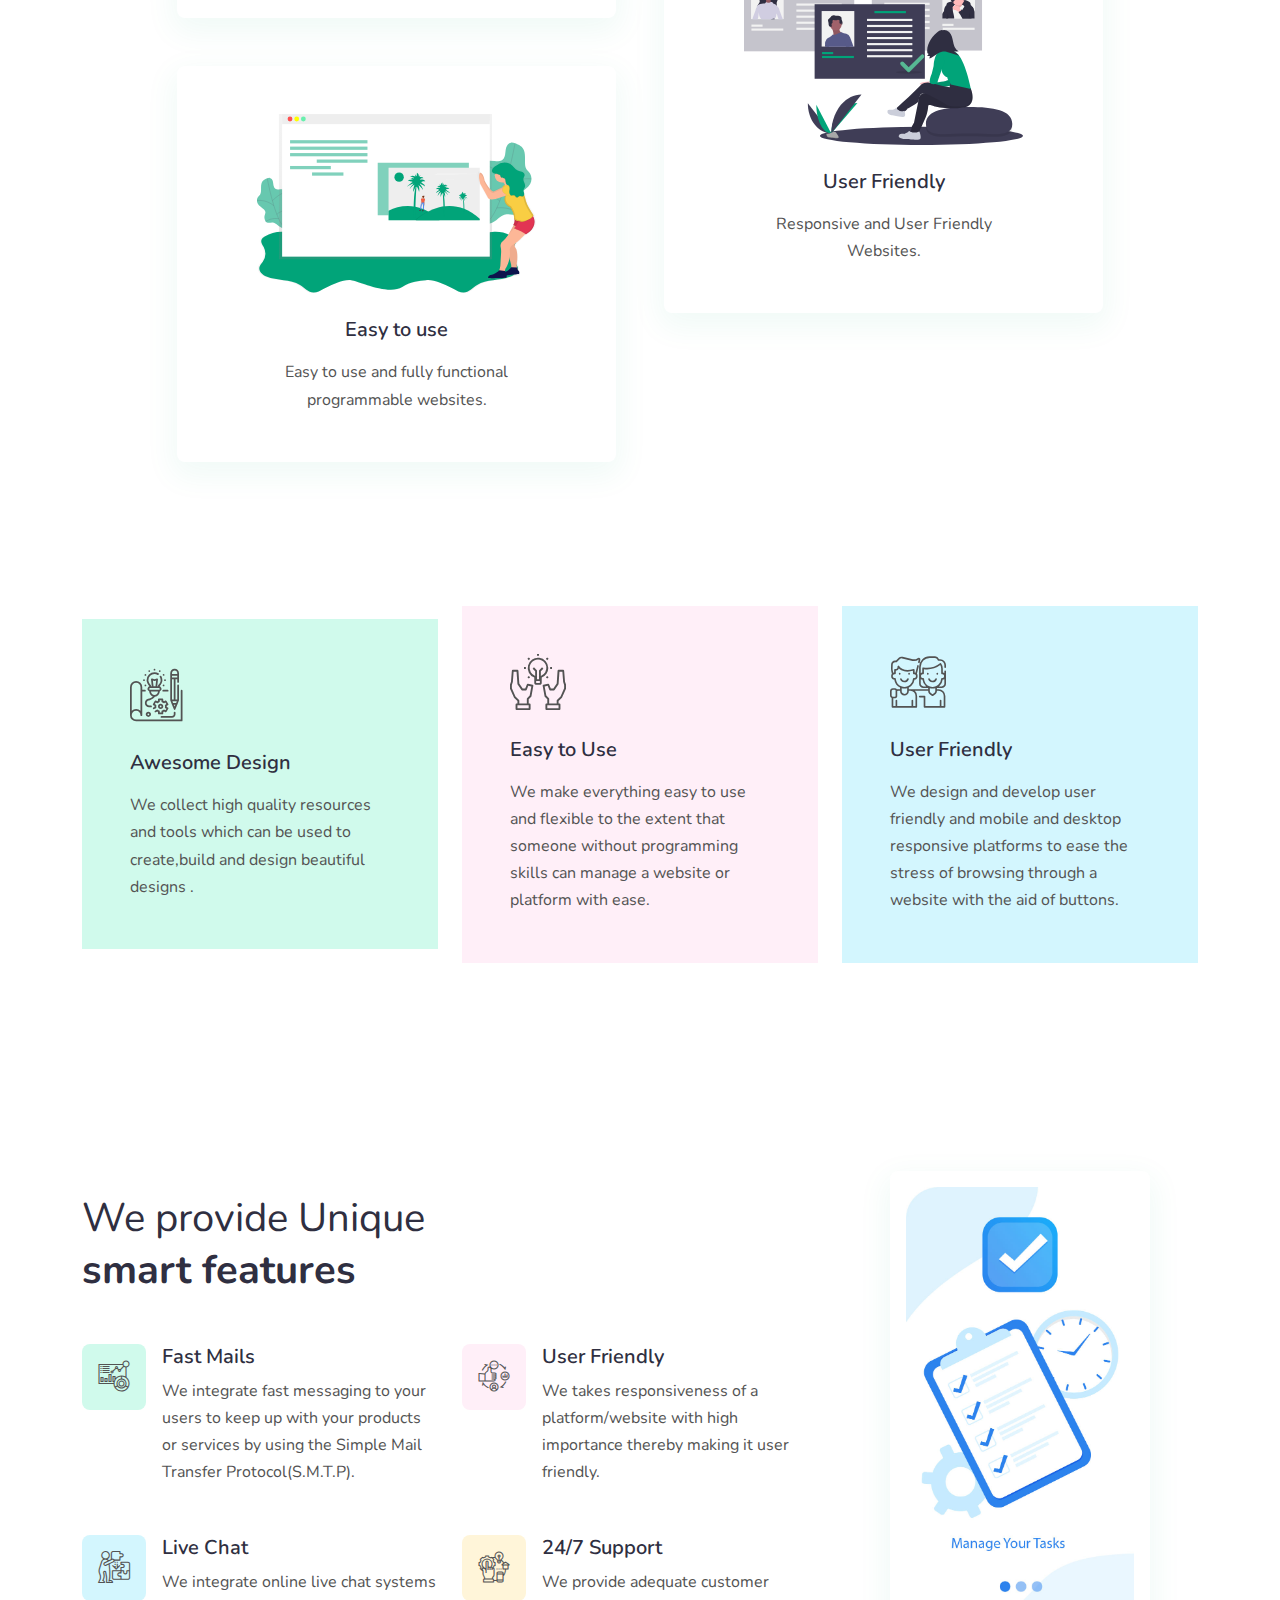
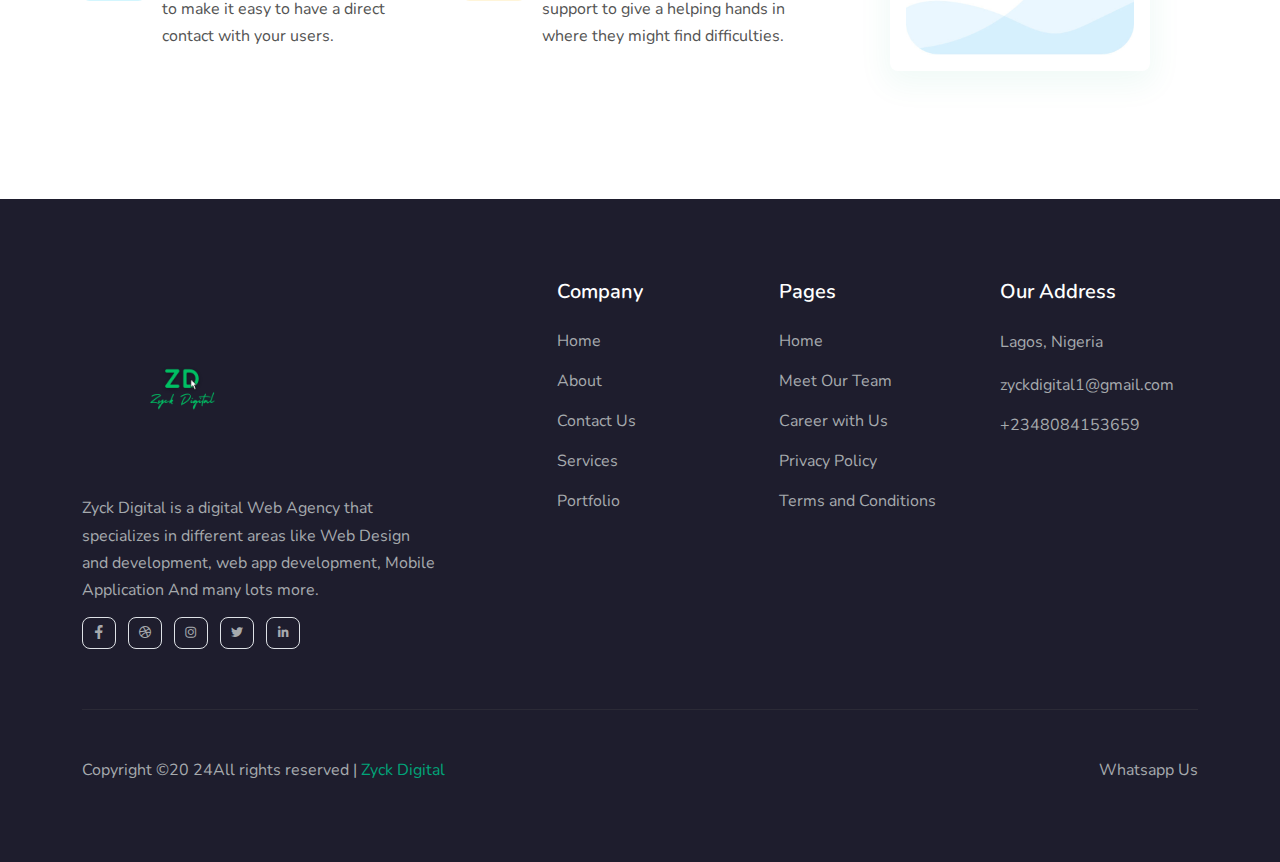
<file: services.html>
<!DOCTYPE html>
<html lang="en">


<!-- Mirrored from Zyck Digital/services by HTTrack Website Copier/3.x [XR&CO'2014], Wed, 29 Nov 2023 15:42:47 GMT -->
<head>

<!-- meta tags -->
<meta charset="utf-8">
<meta name="keywords" content="Zyck Digital, Nigeria's Leading Digital Web Agency, Web Design Agency, Best Web Developer, Founder Zyck Digital, Best Web Designer in Nigeria, Best Web Developer in Nigeria, web, development, web development, web design, design, cms, WordPress, WordPress development, developer, wp developer, website developer, web designer," />
<meta name="description" content="Zyck Digital is a full-service provider With a focus on user experience and strategy, We offer domains and web hosting, web design, web development, Search Engine Optimization, Web Management, Mobile App Development, Digital Marketing and many lots more to satisfy users needs." />
<meta name="author" content="index.html" />
<meta name="copyright" content="Copyright (c) Zyck Digital" />
<meta name="contact" content="info@Zyck Digital" />
<meta name="revisit-after" content="1 Days" />
    <meta name="robots" content="index, follow" />
    <meta name="googlebot" content="index, follow" />
    <meta name="subjects" content="Zyck Digital" />
    <meta name="classification" content="Zyck Digital" />

    <meta itemprop="name" content="Zyck Digital">
    <meta itemprop="description" content="Zyck Digital is a full-service provider With a focus on user experience and strategy, We offer domains and web hosting, web design, web development, Search Engine Optimization, Web Management, Mobile App Development, Digital Marketing and many lots more to satisfy users needs.">
    <meta itemprop="image" content="assets/images/Sammyloaded%20Concepts%20Logo.png">

    <meta property="og:title" content="Zyck Digital" />
    <meta property="og:type" content="website" />
    <meta property="og:url" content="index.html" />
    <meta property="og:image" content="assets/images/Sammyloaded%20Concepts%20Logo.png" />
    <meta property="og:site_name" content="Zyck Digital" />
    <meta property="og:description" content="Zyck Digital is a full-service provider With a focus on user experience and strategy, We offer domains and web hosting, web design, web development, Search Engine Optimization, Web Management, Mobile App Development, Digital Marketing and many lots more to satisfy users needs." />
    
    
<meta name="viewport" content="width=device-width, initial-scale=1">

<!-- Title -->
<title>Zyck Digital - Nigeria's Leading Digital Web Agency</title>
<!-- Favicon Icon -->
<link rel="shortcut icon" href="assets/images/favicon.ico" />

<!-- inject css start -->

<!--== bootstrap -->
<link href="assets/css/bootstrap.min.css" rel="stylesheet" type="text/css" />

<!--== animate -->
<link href="assets/css/animate.css" rel="stylesheet" type="text/css" />

<!--== line-awesome -->
<link href="assets/css/line-awesome.min.css" rel="stylesheet" type="text/css" />

<!--== magnific-popup -->
<link href="assets/css/magnific-popup.css" rel="stylesheet" type="text/css" />

<!--== owl.carousel -->
<link href="assets/css/owl.carousel.css" rel="stylesheet" type="text/css" />

<!--== spacing -->
<link href="assets/css/spacing.css" rel="stylesheet" type="text/css" />

<!--== theme.min -->
<link href="assets/css/theme.min.css" rel="stylesheet" />

<!-- inject css end -->

</head>

<body>

<!-- page wrapper start -->

<div class="page-wrapper">
  
<!-- preloader start -->
  
<div id="ht-preloader">
  <div class="loader clear-loader"> 
    <span>Z</span>
      <span>Y</span>
      <span>C</span>
      <span>K</span>
      <span>D</span>
      <span>I</span>
      <span>G</span>
      <span>I</span>
      <span>T</span>
      <span>A</span>
      <span>L</span>
  </div>
</div>

<!-- preloader end -->


<!--header start-->

<header class="site-header">
<div id="header-wrap">
  <div class="container">
    <div class="row">
      <!--menu start-->
      <div class="col">
        <nav class="navbar navbar-expand-lg navbar-light"> <a class="navbar-brand logo text-primary mb-0 font-w-7" href="index.html">
          <img width="200" height="60" class="img-fluid logo-front" src="assets/images/Zyck.png"logo" >
          </a>
          <button class="navbar-toggler" type="button" data-bs-toggle="collapse" data-bs-target="#navbarNav" aria-expanded="false" aria-label="Toggle navigation"> <span class="navbar-toggler-icon"></span>
          </button>
          <div class="collapse navbar-collapse" id="navbarNav">
            <ul class="navbar-nav mx-auto">
              <li class="nav-item"> <a class="nav-link" href="index.html">Home</a> 
              </li>
              <li class="nav-item"> <a class="nav-link" href="about-us.html">About Us</a> 
              </li>
              <li class="nav-item"> <a class="nav-link" href="services.html">Services</a> 
              </li>
              <li class="nav-item"> <a class="nav-link" href="portfolio.html">Portfolio</a> 
              </li>
              <li class="nav-item"> <a class="nav-link" href="#">Testimonial</a> 
              </li>
              <li class="nav-item"> <a class="nav-link" href="career.html">Career with us</a> 
              </li>
              <li class="nav-item dropdown"> <a class="nav-link dropdown-toggle" href="#" data-bs-toggle="dropdown">Company</a>
                <ul class="dropdown-menu">
                  <li class="nav-item"> <a class="nav-link" href="contact-us.html">Contact Us</a> 
                  </li>
                  <li class="nav-item"> <a class="nav-link" href="about-us.html">About US</a> 
                  </li>
                  <li class="nav-item"> <a class="nav-link" href="our-team.html">Meet Our Team</a> 
                  </li>
                  <li class="nav-item"> <a class="nav-link" href="privacy-policy.html">Privacy Policy</a> 
                  </li>
                  <li class="nav-item"> <a class="nav-link" href="terms-and-conditions.html">Terms and Conditions</a> 
                  </li>
                </ul>
                  </li>
                </ul>
              </li>
            </ul>
          </div>
          
        </nav>
      </div>
      <!--menu end-->
      </div>
    </div>
  </div>
</header>

<!--header end-->


<!--hero section start-->

<section class="hero-banner position-relative custom-pt-1 custom-pb-2 bg-dark" data-bg-img="assets/images/bg/02.png">
  <div class="container">
    <div class="row text-white text-center z-index-1">
      <div class="col">
        <h1 class="text-white">Our Services</h1>
        
      </div>
    </div>
    <!-- / .row -->
  </div>
  <!-- / .container -->
  <div class="shape-1 bottom">
    <svg xmlns="http://www.w3.org/2000/svg" viewBox="0 0 1440 320">
      <path fill="#fff" fill-opacity="1" d="M0,288L48,288C96,288,192,288,288,266.7C384,245,480,203,576,208C672,213,768,267,864,245.3C960,224,1056,128,1152,96C1248,64,1344,96,1392,112L1440,128L1440,320L1392,320C1344,320,1248,320,1152,320C1056,320,960,320,864,320C768,320,672,320,576,320C480,320,384,320,288,320C192,320,96,320,48,320L0,320Z"></path>
    </svg>
  </div>
</section>

<!--hero section end--> 


<!--body content start-->

<div class="page-content">

<!--feature start-->

<div class="page-content">
  <section id="services" class="p-0">
  <section>
    <div class="container">
      <div class="row justify-content-between align-items-center mb-4 mb-lg-0">
        <div class="col-lg-6 col-md-5">
          <div>
            <h2><span class="font-w-4 d-block"></span>Our Services</h2>
            <p class="lead">We use the latest technologies to acheive our aims and responsive designs.</p>
          </div>
        </div>
        <div class="col-lg-4 col-md-7">
          <div class="p-5 feature-hover active position-relative">
            <div class="f-icon"> <i class="flaticon-prototype"></i>
            </div>
            <h5 class="mt-4 mb-3">Web Design</h5>
            <p class="mb-0">Your design has to be as intuitive as it is helpful and insightful. In the dozen years, we’ve been in this industry, we gathered an intimate understanding of the latest UI &amp; UX behaviors..</p>
          </div>
        </div>
      </div>
      <div class="row mt-lg-n5 align-items-center">
        <div class="col-lg-4 col-md-6 mb-4 mb-lg-0">
          <div class="p-5 feature-hover position-relative">
            <div class="f-icon"> <i class="flaticon-knowledge"></i>
            </div>
            <h5 class="mt-4 mb-3">Search Engine Optimization</h5>
            <p class="mb-0">Search engine optimization is the process of improving the quality and quantity of website traffic to a website or a web page from search engines. SEO targets unpaid traffic rather than direct traffic or paid traffic.</p>
          </div>
        </div>
        <div class="col-lg-4 col-md-6 mb-4 mb-lg-0">
          <div class="p-5 feature-hover position-relative">
            <div class="f-icon"> <i class="flaticon-thumbs-up"></i>
            </div>
            <h5 class="mt-4 mb-3">Digital Marketing</h5>
            <p class="mb-0">Digital marketing is the component of marketing that uses the Internet and online based digital technologies such as desktop computers, mobile phones and other digital media and platforms to promote products and services.</p>
          </div>
        </div>
        <div class="col-lg-4 col-12 text-center"> <a href="contact-us.html" class="btn btn-primary mt-lg-8">
                  Get Started
                </a>
        </div>
      </div>
    </div>
  </section>

<!--feature end-->


<!--feature start-->

<section>
  <div class="container">
    <div class="row justify-content-center text-center">
      <div class="col-lg-8">
        <div class="mb-5">
          <h2 class="mb-0"><span class="font-w-4 d-block">Other services</span> We Offer</h2>
        </div>
      </div>
    </div>
    <div class="row">
      <div class="col-lg-4 col-md-6">
        <div class="d-flex justify-content-between">
          <div class="me-3">
            <div class="f-icon-s p-3 rounded" data-bg-color="#d0faec"> <i class="flaticon-dashboard"></i>
            </div>
          </div>
          <div>
            <h5 class="mb-2">Graphics Design</h5>
            <p class="mb-0">Graphic design is the profession and academic discipline whose activity consists in projecting visual communications intended to transmit specific messages to social groups, with specific objectives. Design is based on the principle of "form follows a specific function".</p>
          </div>
        </div>
      </div>
      <div class="col-lg-4 col-md-6 mt-5 mt-md-0">
        <div class="d-flex justify-content-between">
          <div class="me-3">
            <div class="f-icon-s p-3 rounded" data-bg-color="#ffeff8"> <i class="flaticon-relationship"></i>
            </div>
          </div>
          <div>
            <h5 class="mb-2">Web Management</h5>
            <p class="mb-0">Website management is the collection of processes used to ensure your website is professional, up-to-date, and functioning as intended. It encompasses general maintenance, security, and long-term development of the website, as well as organizing your content delivery and marketing strategy..</p>
          </div>
        </div>
      </div>
      <div class="col-lg-4 col-md-6 mt-5 mt-lg-0">
        <div class="d-flex justify-content-between">
          <div class="me-3">
            <div class="f-icon-s p-3 rounded" data-bg-color="#d3f6fe"> <i class="flaticon-solution"></i>
            </div>
          </div>
          <div>
            <h5 class="mb-2">Mobile App Development</h5>
            <p class="mb-0">Mobile app development is the act or process by which a mobile app is developed for mobile devices, such as personal digital assistants, enterprise digital assistants or mobile phones. These software applications are designed to run on mobile devices, such as a smartphone or tablet compute.</p>
          </div>
        </div>
      </div>
      <div class="col-lg-4 col-md-6 mt-5">
        <div class="d-flex justify-content-between">
          <div class="me-3">
            <div class="f-icon-s p-3 rounded" data-bg-color="#fff5d9"> <i class="flaticon-system"></i>
            </div>
          </div>
          <div>
            <h5 class="mb-2">Web Development</h5>
            <p class="mb-0">Web development is the work involved in developing a website for the Internet or an intranet. Web development can range from developing a simple single static page of plain text to complex web applications, electronic businesses, and social network services</p>
          </div>
        </div>
      </div>
      <div class="col-lg-4 col-md-6 mt-5">
        <div class="d-flex justify-content-between">
          <div class="me-3">
            <div class="f-icon-s p-3 rounded" data-bg-color="#fdf9ee"> <i class="flaticon-3d-modeling"></i>
            </div>
          </div>
          <div>
            <h5 class="mb-2">Blockchain Development</h5>
            <p class="mb-0">Blockchain developers enable secure digital transactions by creating systems to record and store blockchain data in a way that prevents changes or hacks. They design secure blockchain technologies, develop application features and interfaces, and maintain client and server-side applications..</p>
          </div>
        </div>
      </div>
      <div class="col-lg-4 col-md-6 mt-5">
        <div class="d-flex justify-content-between">
          <div class="me-3">
            <div class="f-icon-s p-3 rounded" data-bg-color="#e5f5f5"> <i class="flaticon-call-center-1"></i>
            </div>
          </div>
          <div>
            <h5 class="mb-2">Quick Support</h5>
            <p class="mb-0">Customer support is a range of customer services to assist customers in making cost effective and correct use of a product. It includes assistance in planning, installation, training, troubleshooting, maintenance, upgrading, and disposal of a product. .</p>
          </div>
        </div>
      </div>
    </div>
  </div>
</section>

<!--feature end-->





<!--feature start-->

<section id="sfeatures" class="p-0">
  <div class="container">
    <div class="row align-items-center justify-content-center">
      <div class="col-lg-5 col-md-6 pe-lg-4">
        <div class="mb-5">
          <h2 class="mb-0"><span class="font-w-4 d-block">Quality and </span> exceptional ideas for the next creative  project</h2>
        </div>
        <div class="px-lg-7 px-4 py-5 rounded bg-white shadow text-center">
          <div>
            <img class="img-fluid" src="assets/images/svg/01.svg" alt="">
          </div>
          <h5 class="mt-4 mb-3">Dashboard</h5>
          <p class="mb-0">Nice and User Friendly Dashboard Designs.</p>
        </div>
        <div class="px-lg-7 px-4 py-5 rounded bg-white shadow text-center mt-5">
          <div>
            <img class="img-fluid" src="assets/images/svg/02.svg" alt="">
          </div>
          <h5 class="mt-4 mb-3">Easy to use</h5>
          <p class="mb-0">Easy to use and fully functional programmable websites.</p>
        </div>
      </div>
      <div class="col-lg-5 col-md-6 ps-lg-4 mt-5 mt-lg-0">
        <div class="px-lg-7 px-4 py-5 rounded bg-white shadow text-center">
          <div>
            <img class="img-fluid" src="assets/images/svg/03.svg" alt="">
          </div>
          <h5 class="mt-4 mb-3">Clean code</h5>
          <p class="mb-0">Clean and structured codes used to beautify your website.</p>
        </div>
        <div class="px-lg-7 px-4 py-5 rounded bg-white shadow text-center mt-5">
          <div>
            <img class="img-fluid" src="assets/images/svg/04.svg" alt="">
          </div>
          <h5 class="mt-4 mb-3">User Friendly</h5>
          <p class="mb-0">Responsive and User Friendly Websites.</p>
        </div>
      </div>
    </div>
  </div>
</section>

<!--feature end-->


<!--feature start-->

<section>
  <div class="container">
    <div class="row align-items-center mt-6">
      <div class="col-lg-4 col-md-6">
        <div class="p-5" data-bg-color="#d0faec">
          <div class="f-icon"> <i class="flaticon-prototype-1"></i>
          </div>
          <h5 class="mt-4 mb-3">Awesome Design</h5>
          <p class="mb-0">We collect high quality resources and tools which can be used to create,build and design beautiful designs .</p>
        </div>
      </div>
      <div class="col-lg-4 col-md-6 mt-4 mt-md-0">
        <div class="p-5" data-bg-color="#ffeff8">
          <div class="f-icon"> <i class="flaticon-lightbulb"></i>
          </div>
          <h5 class="mt-4 mb-3">Easy to Use</h5>
          <p class="mb-0">We make everything easy to use and flexible to the extent that someone without programming skills can manage a website or platform with ease.</p>
        </div>
      </div>
      <div class="col-lg-4 col-md-6 mt-4 mt-lg-0">
        <div class="p-5" data-bg-color="#d3f6fe">
          <div class="f-icon"> <i class="flaticon-friendship"></i>
          </div>
          <h5 class="mt-4 mb-3">User Friendly</h5>
          <p class="mb-0">We design and develop user friendly and mobile and desktop responsive platforms to ease the stress of browsing through a website with the aid of buttons.</p>
        </div>
      </div>
    </div>
  </div>
</section>

<!--feature end-->


<!--services start-->

<section>
  <div class="container">
    <div class="row align-items-center">
      <div class="col-lg-4 col-12 order-lg-1 mb-5 mb-lg-0">
        <div class="owl-carousel no-pb" data-dots="false" data-items="1" data-md-items="2" data-sm-items="2" data-autoplay="true">
          <div class="item">
            <div class="p-3 m-5 shadow rounded">
              <img class="img-fluid" src="assets/images/app/01.jpg" alt="">
            </div>
          </div>
          <div class="item">
            <div class="p-3 m-5 shadow rounded">
              <img class="img-fluid" src="assets/images/app/02.jpg" alt="">
            </div>
          </div>
          <div class="item">
            <div class="p-3 m-5 shadow rounded">
              <img class="img-fluid" src="assets/images/app/03.jpg" alt="">
            </div>
          </div>
        </div>
      </div>
      <div class="col-lg-8 col-12">
        <div class="mb-5">
          <h2 class="mb-0"><span class="font-w-4 d-block">We provide Unique</span> smart features</h2>
        </div>
        <div class="row">
          <div class="col-md-6">
            <div class="d-flex justify-content-between">
              <div class="me-3">
                <div class="f-icon-s p-3 rounded" data-bg-color="#d0faec"> <i class="flaticon-dashboard"></i>
                </div>
              </div>
              <div>
                <h5 class="mb-2">Fast Mails</h5>
                <p class="mb-0">We integrate fast messaging to your users to keep up with your products or services by using the Simple Mail Transfer Protocol(S.M.T.P).</p>
              </div>
            </div>
          </div>
          <div class="col-md-6 mt-5 mt-md-0">
            <div class="d-flex justify-content-between">
              <div class="me-3">
                <div class="f-icon-s p-3 rounded" data-bg-color="#ffeff8"> <i class="flaticon-relationship"></i>
                </div>
              </div>
              <div>
                <h5 class="mb-2">User Friendly</h5>
                <p class="mb-0">We takes responsiveness of a platform/website with high importance thereby making it user friendly.</p>
              </div>
            </div>
          </div>
          <div class="col-md-6 mt-5">
            <div class="d-flex justify-content-between">
              <div class="me-3">
                <div class="f-icon-s p-3 rounded" data-bg-color="#d3f6fe"> <i class="flaticon-solution"></i>
                </div>
              </div>
              <div>
                <h5 class="mb-2">Live Chat</h5>
                <p class="mb-0">We integrate online live chat systems to make it easy to have a direct contact with your users.</p>
              </div>
            </div>
          </div>
          <div class="col-md-6 mt-5">
            <div class="d-flex justify-content-between">
              <div class="me-3">
                <div class="f-icon-s p-3 rounded" data-bg-color="#fff5d9"> <i class="flaticon-system"></i>
                </div>
              </div>
              <div>
                <h5 class="mb-2">24/7 Support</h5>
                <p class="mb-0">We provide adequate customer support to give a helping hands in where they might find difficulties.</p>
              </div>
            </div>
          </div>
        </div>
      </div>
    </div>
  </div>
</section>

<!--services end-->




</div>

<!--body content end--> 


<!--footer start-->

<footer class="bg-dark py-7">
  <div class="container">
    <div class="row">
      <div class="col-12 col-lg-5 col-xl-4 me-auto mb-5 mb-lg-0">
        <a class="footer-logo h2 text-primary mb-0 font-w-7" href="index.html">
          <img width="200" height="60" class="img-fluid logo-front" src="assets/images/Zyck.png"logo" >
            </a>
            <p class="my-3 text-light">Zyck Digital is a digital Web Agency that specializes in different areas like Web Design and development, web app development, Mobile Application And many lots more.</p>
            <ul class="list-inline">
          <li class="list-inline-item"><a class="border rounded px-2 py-1 text-light" href="#"><i class="la la-facebook"></i></a>
          </li>
          <li class="list-inline-item"><a class="border rounded px-2 py-1 text-light" href="#"><i class="la la-dribbble"></i></a>
          </li>
          <li class="list-inline-item"><a class="border rounded px-2 py-1 text-light" href="#"><i class="la la-instagram"></i></a>
          </li>
          <li class="list-inline-item"><a class="border rounded px-2 py-1 text-light" href="#"><i class="la la-twitter"></i></a>
          </li>
          <li class="list-inline-item"><a class="border rounded px-2 py-1 text-light" href="#"><i class="la la-linkedin"></i></a>
          </li>
        </ul>
      </div>
      <div class="col-12 col-lg-6 col-xl-7">
        <div class="row">
          <div class="col-12 col-sm-4">
            <h5 class="mb-4 text-white">Company</h5>
            <ul class="list-unstyled mb-0">
              <li class="mb-3"><a class="list-group-item-action text-light" href="index.html">Home</a>
              </li>
              <li class="mb-3"><a class="list-group-item-action text-light" href="about-us.html">About</a>
              </li>
              <li class="mb-3"><a class="list-group-item-action text-light" href="contact-us.html">Contact Us</a>
              </li>
              <li class="mb-3"><a class="list-group-item-action text-light" href="services.html">Services</a>
              </li>
              <li><a class="list-group-item-action text-light" href="portfolio.html">Portfolio</a>
              </li>
            </ul>
          </div>
          <div class="col-12 col-sm-4 mt-6 mt-sm-0">
            <h5 class="mb-4 text-white">Pages</h5>
            <ul class="list-unstyled mb-0">
              <li class="mb-3"><a class="list-group-item-action text-light" href="about-us.html">Home</a>
              </li>
              <li class="mb-3"><a class="list-group-item-action text-light" href="our-team.html">Meet Our Team</a>
              </li>
              <li class="mb-3"><a class="list-group-item-action text-light" href="career.html">Career with Us</a>
              </li>
              <li class="mb-3"><a class="list-group-item-action text-light" href="privacy-policy.html">Privacy Policy</a>
              </li>
              <li><a class="list-group-item-action text-light" href="terms-and-conditions.html">Terms and Conditions</a>
              </li>
            </ul>
          </div>
          <div class="col-12 col-sm-4 mt-6 mt-sm-0">
            <h5 class="mb-4 text-white">Our Address</h5>
            <div class="mb-3">
          <p class="mb-0 text-light">Lagos, Nigeria</p>
        </div>
        <div class="mb-3">
          <a class="btn-link text-light" href="mailto:zyckdigital1@gmail.com">zyckdigital1@gmail.com</a>
        </div>
        <div>
          <a class="btn-link text-light" href="tel:+2348084153659">+2348084153659</a>
        </div>
          </div>
        </div>
      </div>
    </div>
    <div class="row my-5">
      <div class="col"><hr class="m-0"></div>
    </div>
    <div class="row align-items-center">
      <div class="col-md-6 text-light">
        Copyright ©20 24All rights reserved | <a class="text-primary" href="#"> Zyck Digital</a></u></div>
        <div class="col-md-6 text-md-end mt-3 mt-md-0">
          <ul class="list-inline mb-0">
            
            <li class="list-inline-item"> <a class="list-group-item-action text-light" href="https://wa.me/2348084153659">
                  Whatsapp Us
                </a>
            </li>
          </ul>
        </div>
    </div>
  </div>
</footer>

<!--footer end-->

</div>

<!-- page wrapper end -->

 
<!--back-to-top start-->

<div class="scroll-top"><a class="smoothscroll" href="#top">Scroll Top</a></div>

<!--back-to-top end-->

<!-- inject js start -->

<!--== jquery -->
<script src="assets/js/jquery.min.js"></script> 

<!--== bootstrap -->
<script src="assets/js/bootstrap.bundle.min.js"></script>

<!--== owl-carousel -->
<script src="assets/js/owl.carousel.min.js"></script> 

<!--== magnific-popup --> 
<script src="assets/js/jquery.magnific-popup.min.js"></script>

<!--== counter -->
<script src="assets/js/counter.js"></script> 

<!--== countdown -->
<script src="assets/js/jquery.countdown.min.js"></script>

<!--== particles -->
<script src="assets/js/particles.js"></script>

<!--== typer -->
<script src="assets/js/typer.js"></script> 

<!--== wow -->
<script src="assets/js/wow.min.js"></script>

<!--== theme-script -->
<script src="assets/js/theme-script.js"></script>

<!-- inject js end -->

</body>

<!-- Mirrored from Zyck Digital/services by HTTrack Website Copier/3.x [XR&CO'2014], Wed, 29 Nov 2023 15:42:50 GMT -->
</html>
</file>
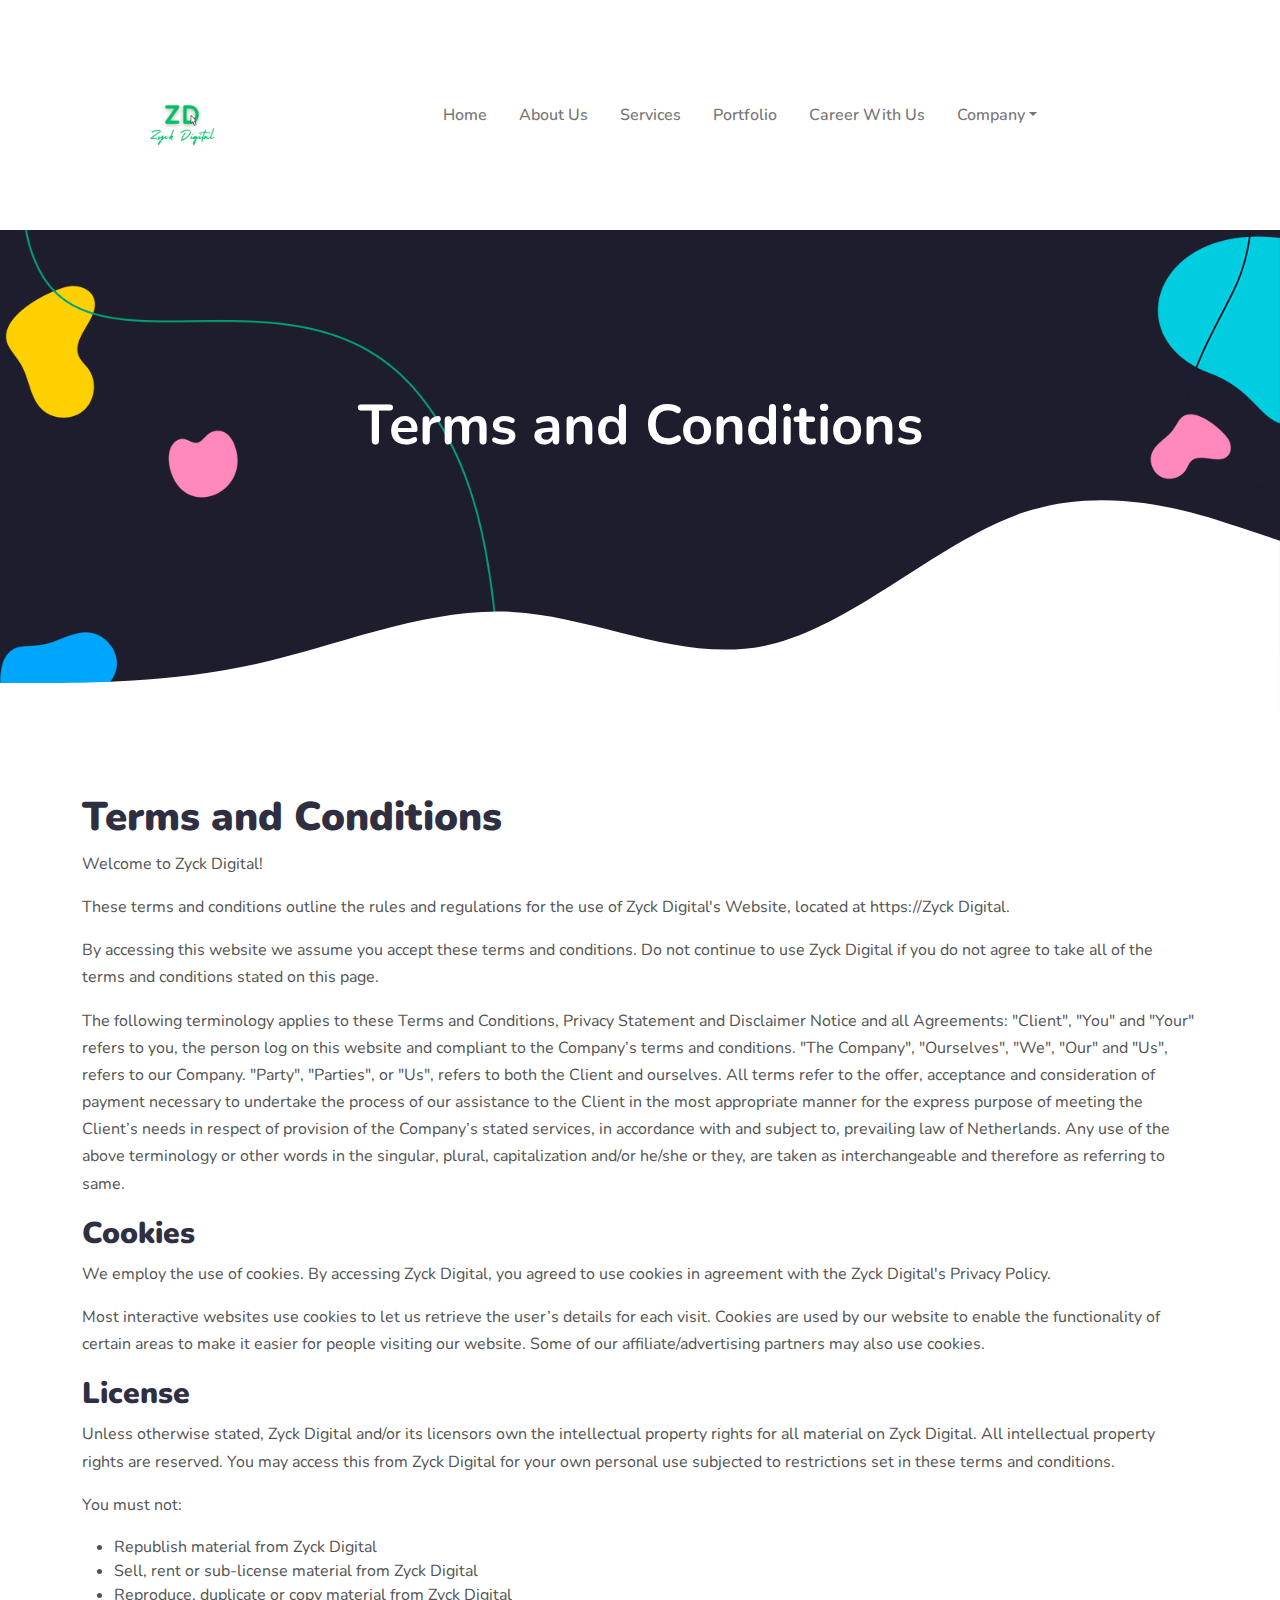
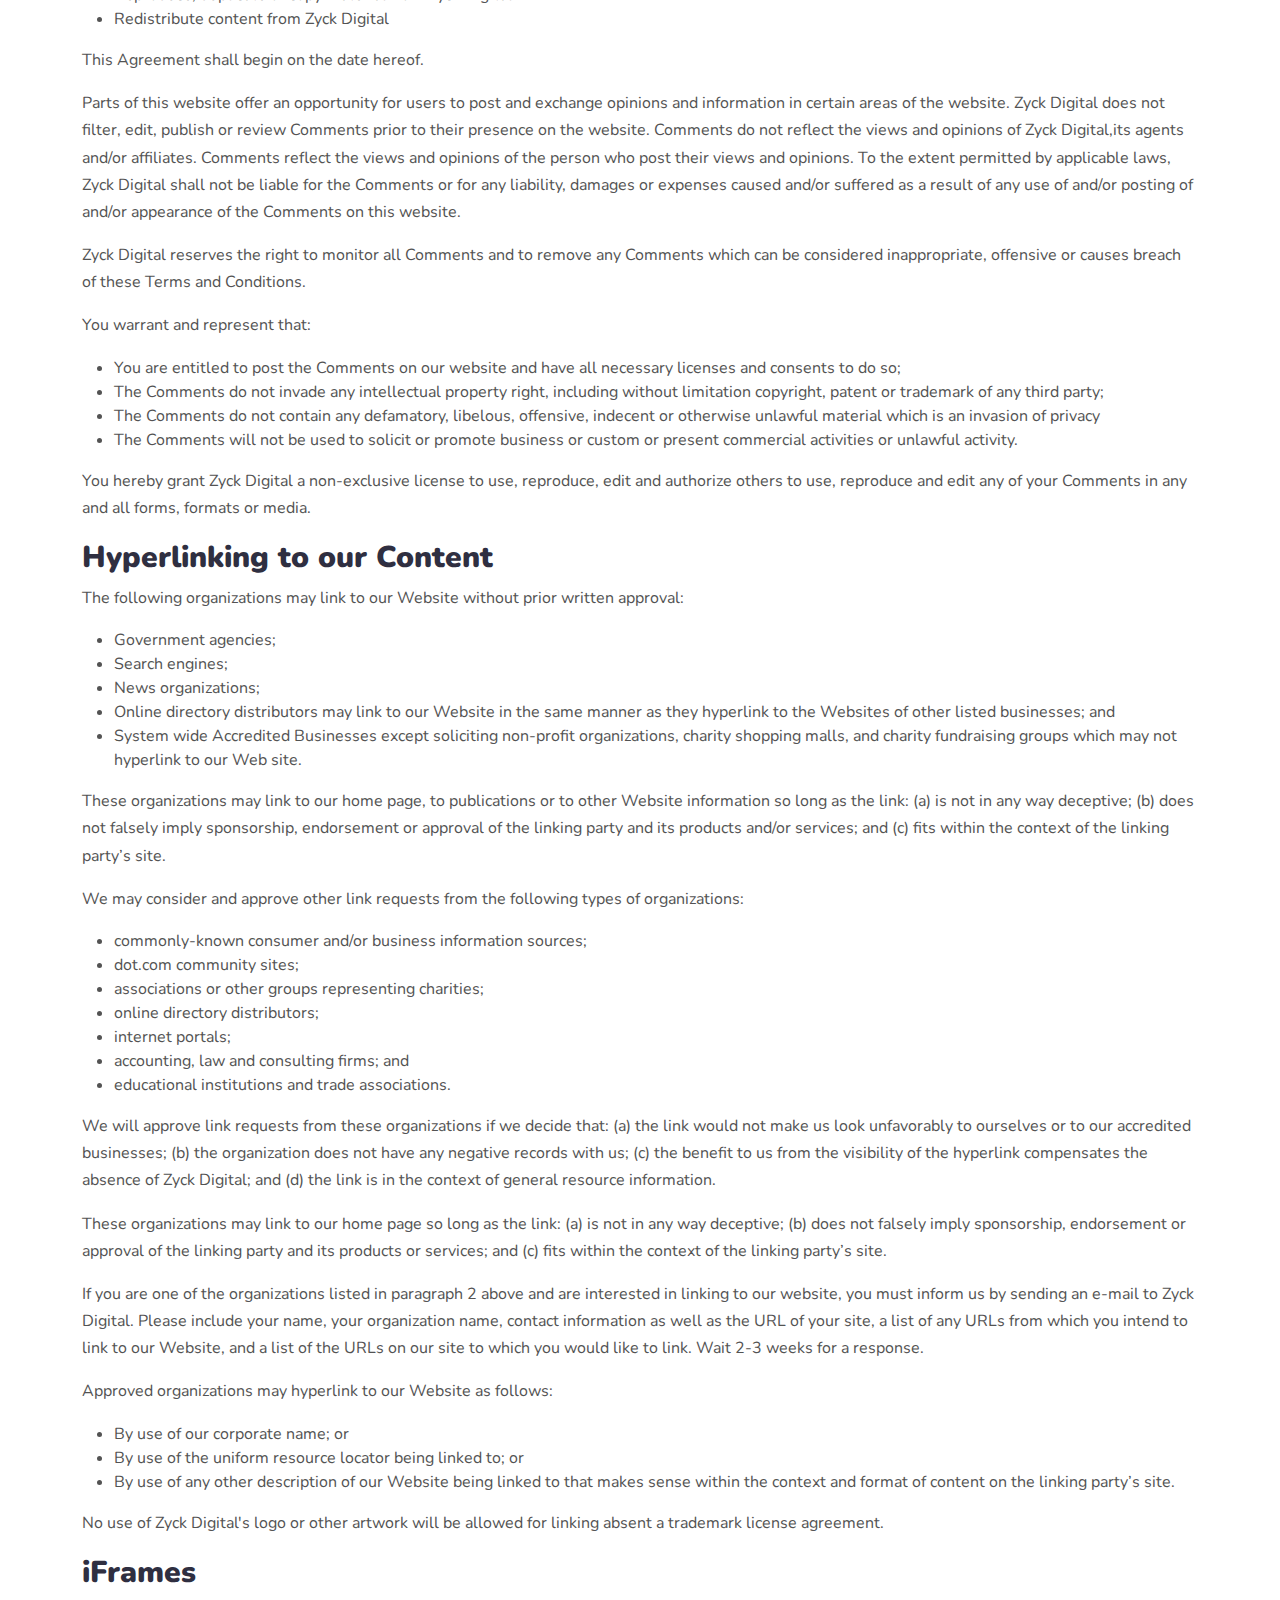
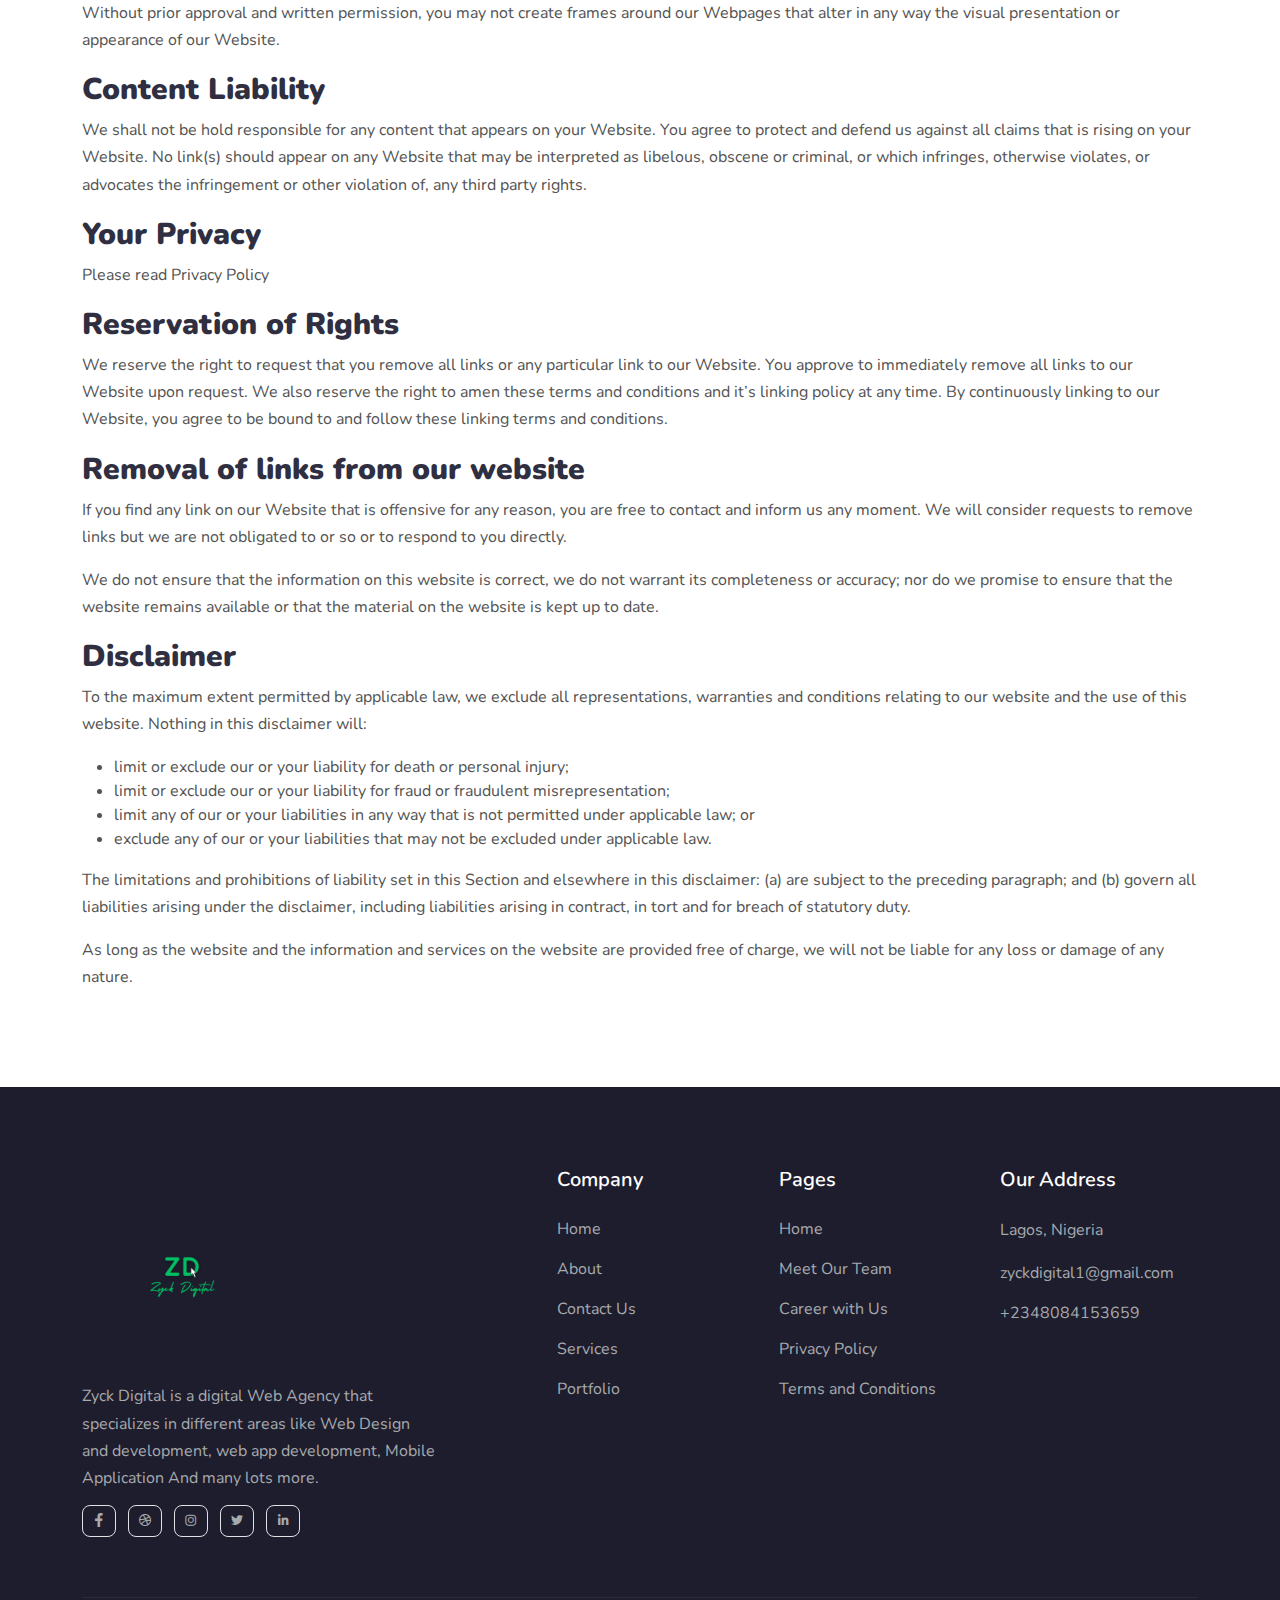
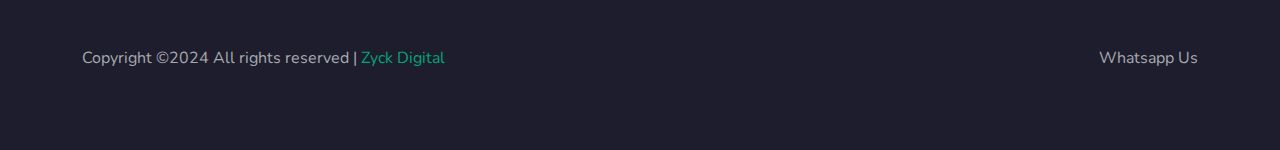
<file: terms-and-conditions.html>
<!DOCTYPE html>
<html lang="en">


<!-- Mirrored from Zyck Digital/terms-and-conditions by HTTrack Website Copier/3.x [XR&CO'2014], Wed, 29 Nov 2023 15:43:08 GMT -->
<head>

<!-- meta tags -->
<meta charset="utf-8">
<meta name="keywords" content="Zyck Digital, Nigeria's Leading Digital Web Agency, Web Design Agency, Best Web Developer, Founder Zyck Digital, Best Web Designer in Nigeria, Best Web Developer in Nigeria, web, development, web development, web design, design, cms, WordPress, WordPress development, developer, wp developer, website developer, web designer," />
<meta name="description" content="Zyck Digital is a full-service provider With a focus on user experience and strategy, We offer domains and web hosting, web design, web development, Search Engine Optimization, Web Management, Mobile App Development, Digital Marketing and many lots more to satisfy users needs." />
<meta name="author" content="index.html" />
<meta name="copyright" content="Copyright (c) Zyck Digital" />
<meta name="contact" content="info@Zyck Digital" />
<meta name="revisit-after" content="1 Days" />
    <meta name="robots" content="index, follow" />
    <meta name="googlebot" content="index, follow" />
    <meta name="subjects" content="Zyck Digital" />
    <meta name="classification" content="Zyck Digital" />

    <meta itemprop="name" content="Zyck Digital">
    <meta itemprop="description" content="Zyck Digital is a full-service provider With a focus on user experience and strategy, We offer domains and web hosting, web design, web development, Search Engine Optimization, Web Management, Mobile App Development, Digital Marketing and many lots more to satisfy users needs.">
    <meta itemprop="image" content="assets/images/Sammyloaded%20Concepts%20Logo.png">

    <meta property="og:title" content="Zyck Digital" />
    <meta property="og:type" content="website" />
    <meta property="og:url" content="index.html" />
    <meta property="og:image" content="assets/images/Sammyloaded%20Concepts%20Logo.png" />
    <meta property="og:site_name" content="Zyck Digital" />
    <meta property="og:description" content="Zyck Digital is a full-service provider With a focus on user experience and strategy, We offer domains and web hosting, web design, web development, Search Engine Optimization, Web Management, Mobile App Development, Digital Marketing and many lots more to satisfy users needs." />
    
    
<meta name="viewport" content="width=device-width, initial-scale=1">

<!-- Title -->
<title>Zyck Digital - Nigeria's Leading Digital Web Agency</title>

<!-- Favicon Icon -->
<link rel="shortcut icon" href="assets/images/favicon.ico" />

<!-- inject css start -->

<!--== bootstrap -->
<link href="assets/css/bootstrap.min.css" rel="stylesheet" type="text/css" />

<!--== animate -->
<link href="assets/css/animate.css" rel="stylesheet" type="text/css" />

<!--== line-awesome -->
<link href="assets/css/line-awesome.min.css" rel="stylesheet" type="text/css" />

<!--== magnific-popup -->
<link href="assets/css/magnific-popup.css" rel="stylesheet" type="text/css" />

<!--== owl.carousel -->
<link href="assets/css/owl.carousel.css" rel="stylesheet" type="text/css" />

<!--== spacing -->
<link href="assets/css/spacing.css" rel="stylesheet" type="text/css" />

<!--== theme.min -->
<link href="assets/css/theme.min.css" rel="stylesheet" />

<!-- inject css end -->

</head>

<body>

<!-- page wrapper start -->

<div class="page-wrapper">
  
<!-- preloader start -->
  
<div id="ht-preloader">
  <div class="loader clear-loader"> 
    <span>Z</span>
    <span>Y</span>
    <span>C</span>
    <span>K</span>
    <span>D</span>
    <span>I</span>
    <span>G</span>
    <span>I</span>
    <span>T</span>
    <span>A</span>
    <span>L</span>
  </div>
</div>

<!-- preloader end -->


<!--header start-->

<header class="site-header">
<div id="header-wrap">
  <div class="container">
    <div class="row">
      <!--menu start-->
      <div class="col">
        <nav class="navbar navbar-expand-lg navbar-light"> <a class="navbar-brand logo text-primary mb-0 font-w-7" href="index.html">
          <img width="200" height="60" class="img-fluid logo-front" src="assets/images/Zyck.png"logo" >
          </a>
          <button class="navbar-toggler" type="button" data-bs-toggle="collapse" data-bs-target="#navbarNav" aria-expanded="false" aria-label="Toggle navigation"> <span class="navbar-toggler-icon"></span>
          </button>
          <div class="collapse navbar-collapse" id="navbarNav">
            <ul class="navbar-nav mx-auto">
              <li class="nav-item"> <a class="nav-link" href="index.html">Home</a> 
              </li>
              <li class="nav-item"> <a class="nav-link" href="about-us.html">About Us</a> 
              </li>
              <li class="nav-item"> <a class="nav-link" href="services.html">Services</a> 
              </li>
              <li class="nav-item"> <a class="nav-link" href="portfolio.html">Portfolio</a> 
              </li>
              <li class="nav-item"> <a class="nav-link" href="career.html">Career with us</a> 
              </li>
              <li class="nav-item dropdown"> <a class="nav-link dropdown-toggle" href="#" data-bs-toggle="dropdown">Company</a>
                <ul class="dropdown-menu">
                  <li class="nav-item"> <a class="nav-link" href="contact-us.html">Contact Us</a> 
                  </li>
                  <li class="nav-item"> <a class="nav-link" href="about-us.html">About US</a> 
                  </li>
                  <li class="nav-item"> <a class="nav-link" href="our-team.html">Meet Our Team</a> 
                  </li>
                  <li class="nav-item"> <a class="nav-link" href="privacy-policy.html">Privacy Policy</a> 
                  </li>
                  <li class="nav-item"> <a class="nav-link" href="terms-and-conditions.html">Terms and Conditions</a> 
                  </li>
                </ul>
                  </li>
                </ul>
              </li>
            </ul>
          </div>
          
        </nav>
      </div>
      <!--menu end-->
      </div>
    </div>
  </div>
</header>

<!--header end-->


<!--hero section start-->

<section class="hero-banner position-relative custom-pt-1 custom-pb-2 bg-dark" data-bg-img="assets/images/bg/02.png">
  <div class="container">
    <div class="row text-white text-center z-index-1">
      <div class="col">
        <h1 class="text-white">Terms and Conditions</h1>
        
      </div>
    </div>
    <!-- / .row -->
  </div>
  <!-- / .container -->
  <div class="shape-1 bottom">
    <svg xmlns="http://www.w3.org/2000/svg" viewBox="0 0 1440 320">
      <path fill="#fff" fill-opacity="1" d="M0,288L48,288C96,288,192,288,288,266.7C384,245,480,203,576,208C672,213,768,267,864,245.3C960,224,1056,128,1152,96C1248,64,1344,96,1392,112L1440,128L1440,320L1392,320C1344,320,1248,320,1152,320C1056,320,960,320,864,320C768,320,672,320,576,320C480,320,384,320,288,320C192,320,96,320,48,320L0,320Z"></path>
    </svg>
  </div>
</section>

<!--hero section end--> 


<!--body content start-->

<div class="page-content">

<!--terms start-->

<section>
  <div class="container">
    <div class="row">
      <div class="col-lg-12 col-md-12">
        <h2><strong>Terms and Conditions</strong></h2>

<p>Welcome to Zyck Digital!</p>

<p>These terms and conditions outline the rules and regulations for the use of Zyck Digital's Website, located at https://Zyck Digital.</p>

<p>By accessing this website we assume you accept these terms and conditions. Do not continue to use Zyck Digital if you do not agree to take all of the terms and conditions stated on this page.</p>

<p>The following terminology applies to these Terms and Conditions, Privacy Statement and Disclaimer Notice and all Agreements: "Client", "You" and "Your" refers to you, the person log on this website and compliant to the Company’s terms and conditions. "The Company", "Ourselves", "We", "Our" and "Us", refers to our Company. "Party", "Parties", or "Us", refers to both the Client and ourselves. All terms refer to the offer, acceptance and consideration of payment necessary to undertake the process of our assistance to the Client in the most appropriate manner for the express purpose of meeting the Client’s needs in respect of provision of the Company’s stated services, in accordance with and subject to, prevailing law of Netherlands. Any use of the above terminology or other words in the singular, plural, capitalization and/or he/she or they, are taken as interchangeable and therefore as referring to same.</p>

<h3><strong>Cookies</strong></h3>

<p>We employ the use of cookies. By accessing Zyck Digital, you agreed to use cookies in agreement with the Zyck Digital's Privacy Policy. </p>

<p>Most interactive websites use cookies to let us retrieve the user’s details for each visit. Cookies are used by our website to enable the functionality of certain areas to make it easier for people visiting our website. Some of our affiliate/advertising partners may also use cookies.</p>

<h3><strong>License</strong></h3>

<p>Unless otherwise stated, Zyck Digital and/or its licensors own the intellectual property rights for all material on Zyck Digital. All intellectual property rights are reserved. You may access this from Zyck Digital for your own personal use subjected to restrictions set in these terms and conditions.</p>

<p>You must not:</p>
<ul>
    <li>Republish material from Zyck Digital</li>
    <li>Sell, rent or sub-license material from Zyck Digital</li>
    <li>Reproduce, duplicate or copy material from Zyck Digital</li>
    <li>Redistribute content from Zyck Digital</li>
</ul>

<p>This Agreement shall begin on the date hereof.</p>

<p>Parts of this website offer an opportunity for users to post and exchange opinions and information in certain areas of the website. Zyck Digital does not filter, edit, publish or review Comments prior to their presence on the website. Comments do not reflect the views and opinions of Zyck Digital,its agents and/or affiliates. Comments reflect the views and opinions of the person who post their views and opinions. To the extent permitted by applicable laws, Zyck Digital shall not be liable for the Comments or for any liability, damages or expenses caused and/or suffered as a result of any use of and/or posting of and/or appearance of the Comments on this website.</p>

<p>Zyck Digital reserves the right to monitor all Comments and to remove any Comments which can be considered inappropriate, offensive or causes breach of these Terms and Conditions.</p>

<p>You warrant and represent that:</p>

<ul>
    <li>You are entitled to post the Comments on our website and have all necessary licenses and consents to do so;</li>
    <li>The Comments do not invade any intellectual property right, including without limitation copyright, patent or trademark of any third party;</li>
    <li>The Comments do not contain any defamatory, libelous, offensive, indecent or otherwise unlawful material which is an invasion of privacy</li>
    <li>The Comments will not be used to solicit or promote business or custom or present commercial activities or unlawful activity.</li>
</ul>

<p>You hereby grant Zyck Digital a non-exclusive license to use, reproduce, edit and authorize others to use, reproduce and edit any of your Comments in any and all forms, formats or media.</p>

<h3><strong>Hyperlinking to our Content</strong></h3>

<p>The following organizations may link to our Website without prior written approval:</p>

<ul>
    <li>Government agencies;</li>
    <li>Search engines;</li>
    <li>News organizations;</li>
    <li>Online directory distributors may link to our Website in the same manner as they hyperlink to the Websites of other listed businesses; and</li>
    <li>System wide Accredited Businesses except soliciting non-profit organizations, charity shopping malls, and charity fundraising groups which may not hyperlink to our Web site.</li>
</ul>

<p>These organizations may link to our home page, to publications or to other Website information so long as the link: (a) is not in any way deceptive; (b) does not falsely imply sponsorship, endorsement or approval of the linking party and its products and/or services; and (c) fits within the context of the linking party’s site.</p>

<p>We may consider and approve other link requests from the following types of organizations:</p>

<ul>
    <li>commonly-known consumer and/or business information sources;</li>
    <li>dot.com community sites;</li>
    <li>associations or other groups representing charities;</li>
    <li>online directory distributors;</li>
    <li>internet portals;</li>
    <li>accounting, law and consulting firms; and</li>
    <li>educational institutions and trade associations.</li>
</ul>

<p>We will approve link requests from these organizations if we decide that: (a) the link would not make us look unfavorably to ourselves or to our accredited businesses; (b) the organization does not have any negative records with us; (c) the benefit to us from the visibility of the hyperlink compensates the absence of Zyck Digital; and (d) the link is in the context of general resource information.</p>

<p>These organizations may link to our home page so long as the link: (a) is not in any way deceptive; (b) does not falsely imply sponsorship, endorsement or approval of the linking party and its products or services; and (c) fits within the context of the linking party’s site.</p>

<p>If you are one of the organizations listed in paragraph 2 above and are interested in linking to our website, you must inform us by sending an e-mail to Zyck Digital. Please include your name, your organization name, contact information as well as the URL of your site, a list of any URLs from which you intend to link to our Website, and a list of the URLs on our site to which you would like to link. Wait 2-3 weeks for a response.</p>

<p>Approved organizations may hyperlink to our Website as follows:</p>

<ul>
    <li>By use of our corporate name; or</li>
    <li>By use of the uniform resource locator being linked to; or</li>
    <li>By use of any other description of our Website being linked to that makes sense within the context and format of content on the linking party’s site.</li>
</ul>

<p>No use of Zyck Digital's logo or other artwork will be allowed for linking absent a trademark license agreement.</p>

<h3><strong>iFrames</strong></h3>

<p>Without prior approval and written permission, you may not create frames around our Webpages that alter in any way the visual presentation or appearance of our Website.</p>

<h3><strong>Content Liability</strong></h3>

<p>We shall not be hold responsible for any content that appears on your Website. You agree to protect and defend us against all claims that is rising on your Website. No link(s) should appear on any Website that may be interpreted as libelous, obscene or criminal, or which infringes, otherwise violates, or advocates the infringement or other violation of, any third party rights.</p>

<h3><strong>Your Privacy</strong></h3>

<p>Please read Privacy Policy</p>

<h3><strong>Reservation of Rights</strong></h3>

<p>We reserve the right to request that you remove all links or any particular link to our Website. You approve to immediately remove all links to our Website upon request. We also reserve the right to amen these terms and conditions and it’s linking policy at any time. By continuously linking to our Website, you agree to be bound to and follow these linking terms and conditions.</p>

<h3><strong>Removal of links from our website</strong></h3>

<p>If you find any link on our Website that is offensive for any reason, you are free to contact and inform us any moment. We will consider requests to remove links but we are not obligated to or so or to respond to you directly.</p>

<p>We do not ensure that the information on this website is correct, we do not warrant its completeness or accuracy; nor do we promise to ensure that the website remains available or that the material on the website is kept up to date.</p>

<h3><strong>Disclaimer</strong></h3>

<p>To the maximum extent permitted by applicable law, we exclude all representations, warranties and conditions relating to our website and the use of this website. Nothing in this disclaimer will:</p>

<ul>
    <li>limit or exclude our or your liability for death or personal injury;</li>
    <li>limit or exclude our or your liability for fraud or fraudulent misrepresentation;</li>
    <li>limit any of our or your liabilities in any way that is not permitted under applicable law; or</li>
    <li>exclude any of our or your liabilities that may not be excluded under applicable law.</li>
</ul>

<p>The limitations and prohibitions of liability set in this Section and elsewhere in this disclaimer: (a) are subject to the preceding paragraph; and (b) govern all liabilities arising under the disclaimer, including liabilities arising in contract, in tort and for breach of statutory duty.</p>

<p>As long as the website and the information and services on the website are provided free of charge, we will not be liable for any loss or damage of any nature.</p>
              </div>
            </div>
          </div>
        </div>
      </div>
    </div>
  </div>
</section>

<!--newsletter end-->

</div>

<!--body content end--> 


<!--footer start-->

<footer class="bg-dark py-7">
  <div class="container">
    <div class="row">
      <div class="col-12 col-lg-5 col-xl-4 me-auto mb-5 mb-lg-0">
        <a class="footer-logo h2 text-primary mb-0 font-w-7" href="index.html">
          <img width="200" height="60" class="img-fluid logo-front" src="assets/images/Zyck.png"logo" >
            </a>
            <p class="my-3 text-light">Zyck Digital is a digital Web Agency that specializes in different areas like Web Design and development, web app development, Mobile Application And many lots more.</p>
            <ul class="list-inline">
          <li class="list-inline-item"><a class="border rounded px-2 py-1 text-light" href="#"><i class="la la-facebook"></i></a>
          </li>
          <li class="list-inline-item"><a class="border rounded px-2 py-1 text-light" href="#"><i class="la la-dribbble"></i></a>
          </li>
          <li class="list-inline-item"><a class="border rounded px-2 py-1 text-light" href="#"><i class="la la-instagram"></i></a>
          </li>
          <li class="list-inline-item"><a class="border rounded px-2 py-1 text-light" href="#"><i class="la la-twitter"></i></a>
          </li>
          <li class="list-inline-item"><a class="border rounded px-2 py-1 text-light" href="#"><i class="la la-linkedin"></i></a>
          </li>
        </ul>
      </div>
      <div class="col-12 col-lg-6 col-xl-7">
        <div class="row">
          <div class="col-12 col-sm-4">
            <h5 class="mb-4 text-white">Company</h5>
            <ul class="list-unstyled mb-0">
              <li class="mb-3"><a class="list-group-item-action text-light" href="index.html">Home</a>
              </li>
              <li class="mb-3"><a class="list-group-item-action text-light" href="about-us.html">About</a>
              </li>
              <li class="mb-3"><a class="list-group-item-action text-light" href="contact-us.html">Contact Us</a>
              </li>
              <li class="mb-3"><a class="list-group-item-action text-light" href="services.html">Services</a>
              </li>
              <li><a class="list-group-item-action text-light" href="portfolio.html">Portfolio</a>
              </li>
            </ul>
          </div>
          <div class="col-12 col-sm-4 mt-6 mt-sm-0">
            <h5 class="mb-4 text-white">Pages</h5>
            <ul class="list-unstyled mb-0">
              <li class="mb-3"><a class="list-group-item-action text-light" href="index.html">Home</a>
              </li>
              <li class="mb-3"><a class="list-group-item-action text-light" href="our-team.html">Meet Our Team</a>
              </li>
              <li class="mb-3"><a class="list-group-item-action text-light" href="career.html">Career with Us</a>
              </li>
              <li class="mb-3"><a class="list-group-item-action text-light" href="privacy-policy.html">Privacy Policy</a>
              </li>
              <li><a class="list-group-item-action text-light" href="terms-and-conditions.html">Terms and Conditions</a>
              </li>
            </ul>
          </div>
          <div class="col-12 col-sm-4 mt-6 mt-sm-0">
            <h5 class="mb-4 text-white">Our Address</h5>
            <div class="mb-3">
          <p class="mb-0 text-light">Lagos, Nigeria</p>
        </div>
        <div class="mb-3">
          <a class="btn-link text-light" href="mailto:zyckdigital1@gmail.com"> zyckdigital1@gmail.com</a>
        </div>
        <div>
          <a class="btn-link text-light" href="tel:+2348084153659">+2348084153659</a>
        </div>
          </div>
        </div>
      </div>
    </div>
    <div class="row my-5">
      <div class="col"><hr class="m-0"></div>
    </div>
    <div class="row align-items-center">
      <div class="col-md-6 text-light">
        Copyright ©2024 All rights reserved | <a class="text-primary" href="#"> Zyck Digital</a></u></div>
        <div class="col-md-6 text-md-end mt-3 mt-md-0">
          <ul class="list-inline mb-0">
            
            <li class="list-inline-item"> <a class="list-group-item-action text-light" href="https://wa.me/2348084153659">
                  Whatsapp Us
                </a>
            </li>
          </ul>
        </div>
    </div>
  </div>
</footer>

<!--footer end-->

</div>

<!-- page wrapper end -->

 
<!--back-to-top start-->

<div class="scroll-top"><a class="smoothscroll" href="#top">Scroll Top</a></div>

<!--back-to-top end-->

<!-- inject js start -->

<!--== jquery -->
<script src="assets/js/jquery.min.js"></script> 

<!--== bootstrap -->
<script src="assets/js/bootstrap.bundle.min.js"></script>

<!--== owl-carousel -->
<script src="assets/js/owl.carousel.min.js"></script> 

<!--== magnific-popup --> 
<script src="assets/js/jquery.magnific-popup.min.js"></script>

<!--== counter -->
<script src="assets/js/counter.js"></script> 

<!--== countdown -->
<script src="assets/js/jquery.countdown.min.js"></script>

<!--== particles -->
<script src="assets/js/particles.js"></script>

<!--== typer -->
<script src="assets/js/typer.js"></script> 

<!--== wow -->
<script src="assets/js/wow.min.js"></script>

<!--== theme-script -->
<script src="assets/js/theme-script.js"></script>

<!-- inject js end -->

</body>

<!-- Mirrored from Zyck Digital/terms-and-conditions by HTTrack Website Copier/3.x [XR&CO'2014], Wed, 29 Nov 2023 15:43:08 GMT -->
</file>
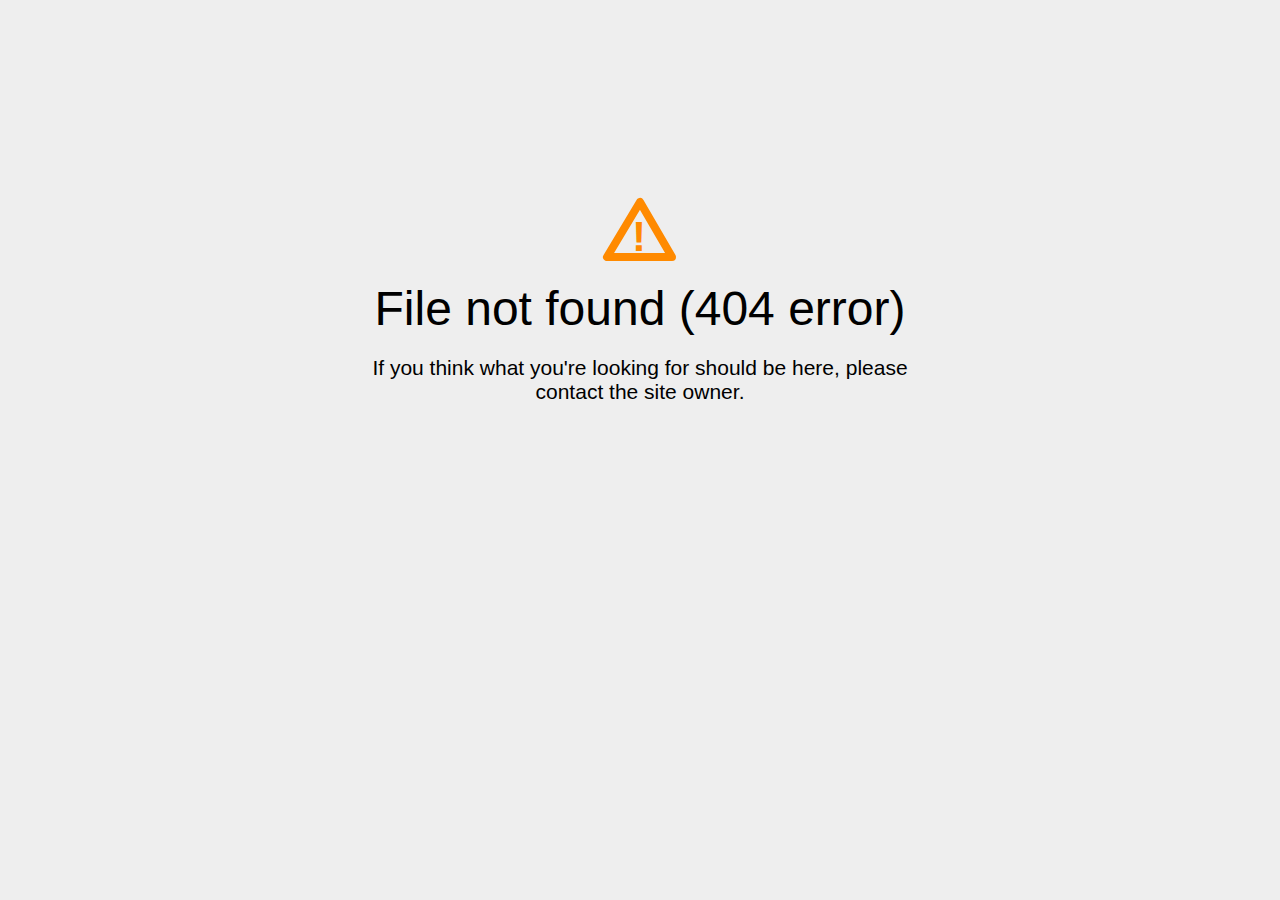
<file: assets/css/owl.video.play.html>
<!DOCTYPE html>
<html>

<!-- Mirrored from sammyloaded.org.ng/assets/css/owl.video.play.html by HTTrack Website Copier/3.x [XR&CO'2014], Wed, 29 Nov 2023 15:43:11 GMT -->
<head>
<title>File Not Found</title>
<meta http-equiv="content-type" content="text/html; charset=utf-8" >
<meta name="viewport" content="width=device-width, initial-scale=1.0">
<style type="text/css">
body {
  background-color: #eee;
}

body, h1, p {
  font-family: "Helvetica Neue", "Segoe UI", Segoe, Helvetica, Arial, "Lucida Grande", sans-serif;
  font-weight: normal;
  margin: 0;
  padding: 0;
  text-align: center;
}

.container {
  margin-left:  auto;
  margin-right:  auto;
  margin-top: 177px;
  max-width: 1170px;
  padding-right: 15px;
  padding-left: 15px;
}

.row:before, .row:after {
  display: table;
  content: " ";
}

.col-md-6 {
  width: 50%;
}

.col-md-push-3 {
  margin-left: 25%;
}

h1 {
  font-size: 48px;
  font-weight: 300;
  margin: 0 0 20px 0;
}

.lead {
  font-size: 21px;
  font-weight: 200;
  margin-bottom: 20px;
}

p {
  margin: 0 0 10px;
}

a {
  color: #3282e6;
  text-decoration: none;
}
</style>
</head>

<body>
<div class="container text-center" id="error">
  <svg height="100" width="100">
    <polygon points="50,25 17,80 82,80" stroke-linejoin="round" style="fill:none;stroke:#ff8a00;stroke-width:8" />
    <text x="42" y="74" fill="#ff8a00" font-family="sans-serif" font-weight="900" font-size="42px">!</text>
  </svg>
 <div class="row">
    <div class="col-md-12">
      <div class="main-icon text-warning"><span class="uxicon uxicon-alert"></span></div>
        <h1>File not found (404 error)</h1>
    </div>
  </div>
  <div class="row">
    <div class="col-md-6 col-md-push-3">
      <p class="lead">If you think what you're looking for should be here, please contact the site owner.</p>
    </div>
  </div>
</div>

</body>

<!-- Mirrored from sammyloaded.org.ng/assets/css/owl.video.play.html by HTTrack Website Copier/3.x [XR&CO'2014], Wed, 29 Nov 2023 15:43:11 GMT -->
</html>
</file>
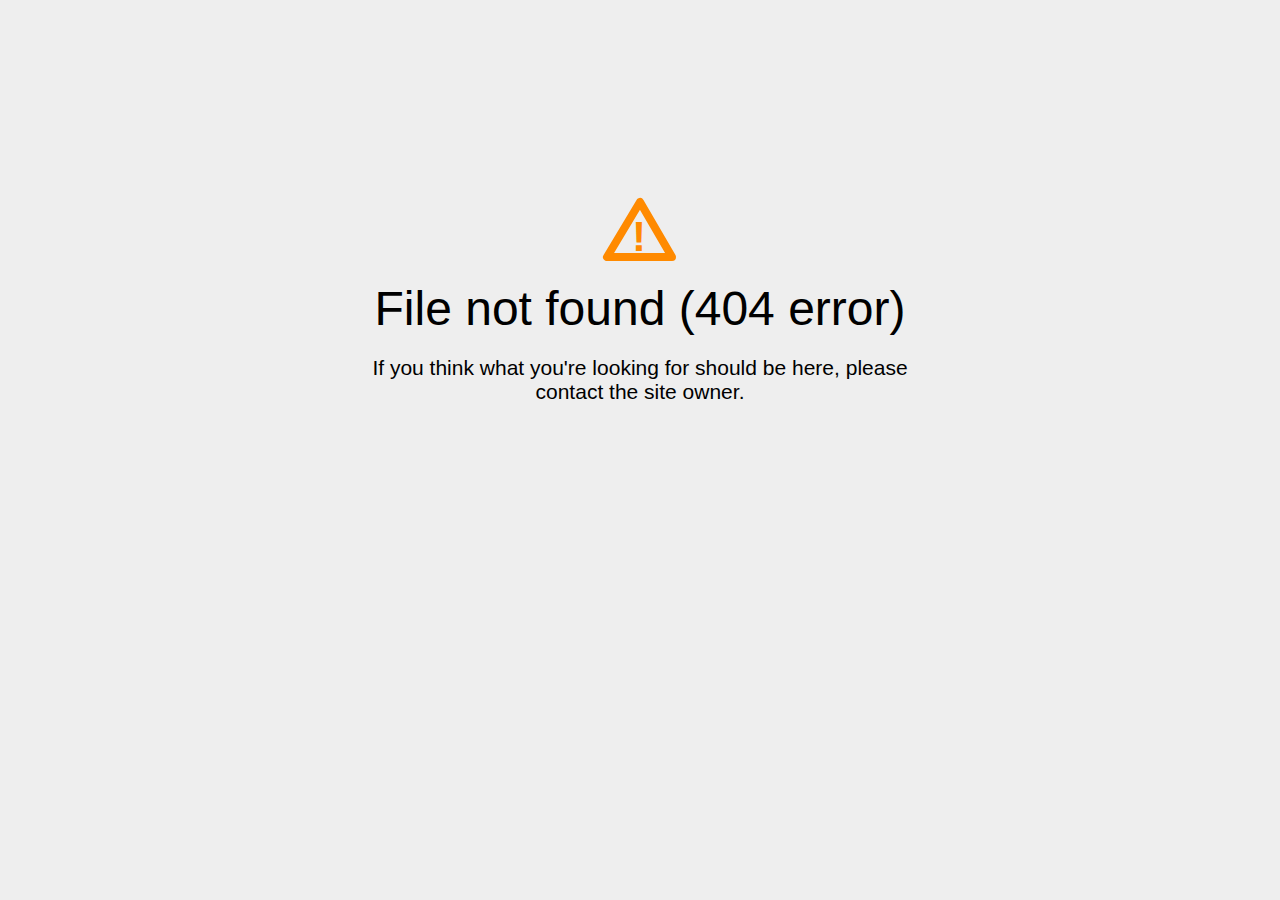
<file: assets/fonts/Flaticon.html>
<!DOCTYPE html>
<html>

<!-- Mirrored from sammyloaded.org.ng/assets/fonts/Flaticon.html by HTTrack Website Copier/3.x [XR&CO'2014], Wed, 29 Nov 2023 15:43:11 GMT -->
<head>
<title>File Not Found</title>
<meta http-equiv="content-type" content="text/html; charset=utf-8" >
<meta name="viewport" content="width=device-width, initial-scale=1.0">
<style type="text/css">
body {
  background-color: #eee;
}

body, h1, p {
  font-family: "Helvetica Neue", "Segoe UI", Segoe, Helvetica, Arial, "Lucida Grande", sans-serif;
  font-weight: normal;
  margin: 0;
  padding: 0;
  text-align: center;
}

.container {
  margin-left:  auto;
  margin-right:  auto;
  margin-top: 177px;
  max-width: 1170px;
  padding-right: 15px;
  padding-left: 15px;
}

.row:before, .row:after {
  display: table;
  content: " ";
}

.col-md-6 {
  width: 50%;
}

.col-md-push-3 {
  margin-left: 25%;
}

h1 {
  font-size: 48px;
  font-weight: 300;
  margin: 0 0 20px 0;
}

.lead {
  font-size: 21px;
  font-weight: 200;
  margin-bottom: 20px;
}

p {
  margin: 0 0 10px;
}

a {
  color: #3282e6;
  text-decoration: none;
}
</style>
</head>

<body>
<div class="container text-center" id="error">
  <svg height="100" width="100">
    <polygon points="50,25 17,80 82,80" stroke-linejoin="round" style="fill:none;stroke:#ff8a00;stroke-width:8" />
    <text x="42" y="74" fill="#ff8a00" font-family="sans-serif" font-weight="900" font-size="42px">!</text>
  </svg>
 <div class="row">
    <div class="col-md-12">
      <div class="main-icon text-warning"><span class="uxicon uxicon-alert"></span></div>
        <h1>File not found (404 error)</h1>
    </div>
  </div>
  <div class="row">
    <div class="col-md-6 col-md-push-3">
      <p class="lead">If you think what you're looking for should be here, please contact the site owner.</p>
    </div>
  </div>
</div>

</body>

<!-- Mirrored from sammyloaded.org.ng/assets/fonts/Flaticon.html by HTTrack Website Copier/3.x [XR&CO'2014], Wed, 29 Nov 2023 15:43:11 GMT -->
</html>
</file>
<file: assets/css/spacing.css>
.m-0 {
	margin: 0 !important
}

.mt-0, .my-0 {
	margin-top: 0 !important
}

.me-0, .mx-0 {
	margin-right: 0 !important
}

.mb-0, .my-0 {
	margin-bottom: 0 !important
}

.ms-0, .mx-0 {
	margin-left: 0 !important
}

.m-1 {
	margin: .25rem !important
}

.mt-1, .my-1 {
	margin-top: .25rem !important
}

.me-1, .mx-1 {
	margin-right: .25rem !important
}

.mb-1, .my-1 {
	margin-bottom: .25rem !important
}

.ms-1, .mx-1 {
	margin-left: .25rem !important
}

.m-2 {
	margin: .5rem !important
}

.mt-2, .my-2 {
	margin-top: .5rem !important
}

.me-2, .mx-2 {
	margin-right: .5rem !important
}

.mb-2, .my-2 {
	margin-bottom: .5rem !important
}

.ms-2, .mx-2 {
	margin-left: .5rem !important
}

.m-3 {
	margin: 1rem !important
}

.mt-3, .my-3 {
	margin-top: 1rem !important
}

.me-3, .mx-3 {
	margin-right: 1rem !important
}

.mb-3, .my-3 {
	margin-bottom: 1rem !important
}

.ms-3, .mx-3 {
	margin-left: 1rem !important
}

.m-4 {
	margin: 1.5rem !important
}

.mt-4, .my-4 {
	margin-top: 1.5rem !important
}

.me-4, .mx-4 {
	margin-right: 1.5rem !important
}

.mb-4, .my-4 {
	margin-bottom: 1.5rem !important
}

.ms-4, .mx-4 {
	margin-left: 1.5rem !important
}

.m-5 {
	margin: 3rem !important
}

.mt-5, .my-5 {
	margin-top: 3rem !important
}

.me-5, .mx-5 {
	margin-right: 3rem !important
}

.mb-5, .my-5 {
	margin-bottom: 3rem !important
}

.ms-5, .mx-5 {
	margin-left: 3rem !important
}

.m-6 {
	margin: 4rem !important
}

.mt-6, .my-6 {
	margin-top: 4rem !important
}

.me-6, .mx-6 {
	margin-right: 4rem !important
}

.mb-6, .my-6 {
	margin-bottom: 4rem !important
}

.ms-6, .mx-6 {
	margin-left: 4rem !important
}

.m-7 {
	margin: 5rem !important
}

.mt-7, .my-7 {
	margin-top: 5rem !important
}

.me-7, .mx-7 {
	margin-right: 5rem !important
}

.mb-7, .my-7 {
	margin-bottom: 5rem !important
}

.ms-7, .mx-7 {
	margin-left: 5rem !important
}

.m-8 {
	margin: 6rem !important
}

.mt-8, .my-8 {
	margin-top: 6rem !important
}

.me-8, .mx-8 {
	margin-right: 6rem !important
}

.mb-8, .my-8 {
	margin-bottom: 6rem !important
}

.ms-8, .mx-8 {
	margin-left: 6rem !important
}

.m-9 {
	margin: 7rem !important
}

.mt-9, .my-9 {
	margin-top: 7rem !important
}

.me-9, .mx-9 {
	margin-right: 7rem !important
}

.mb-9, .my-9 {
	margin-bottom: 7rem !important
}

.ms-9, .mx-9 {
	margin-left: 7rem !important
}

.m-10 {
	margin: 8rem !important
}

.mt-10, .my-10 {
	margin-top: 8rem !important
}

.me-10, .mx-10 {
	margin-right: 8rem !important
}

.mb-10, .my-10 {
	margin-bottom: 8rem !important
}

.ms-10, .mx-10 {
	margin-left: 8rem !important
}

.p-0 {
	padding: 0 !important
}

.pt-0, .py-0 {
	padding-top: 0 !important
}

.pe-0, .px-0 {
	padding-right: 0 !important
}

.pb-0, .py-0 {
	padding-bottom: 0 !important
}

.ps-0, .px-0 {
	padding-left: 0 !important
}

.p-1 {
	padding: .25rem !important
}

.pt-1, .py-1 {
	padding-top: .25rem !important
}

.pe-1, .px-1 {
	padding-right: .25rem !important
}

.pb-1, .py-1 {
	padding-bottom: .25rem !important
}

.ps-1, .px-1 {
	padding-left: .25rem !important
}

.p-2 {
	padding: .5rem !important
}

.pt-2, .py-2 {
	padding-top: .5rem !important
}

.pe-2, .px-2 {
	padding-right: .5rem !important
}

.pb-2, .py-2 {
	padding-bottom: .5rem !important
}

.ps-2, .px-2 {
	padding-left: .5rem !important
}

.p-3 {
	padding: 1rem !important
}

.pt-3, .py-3 {
	padding-top: 1rem !important
}

.pe-3, .px-3 {
	padding-right: 1rem !important
}

.pb-3, .py-3 {
	padding-bottom: 1rem !important
}

.ps-3, .px-3 {
	padding-left: 1rem !important
}

.p-4 {
	padding: 1.5rem !important
}

.pt-4, .py-4 {
	padding-top: 1.5rem !important
}

.pe-4, .px-4 {
	padding-right: 1.5rem !important
}

.pb-4, .py-4 {
	padding-bottom: 1.5rem !important
}

.ps-4, .px-4 {
	padding-left: 1.5rem !important
}

.p-5 {
	padding: 3rem !important
}

.pt-5, .py-5 {
	padding-top: 3rem !important
}

.pe-5, .px-5 {
	padding-right: 3rem !important
}

.pb-5, .py-5 {
	padding-bottom: 3rem !important
}

.ps-5, .px-5 {
	padding-left: 3rem !important
}

.p-6 {
	padding: 4rem !important
}

.pt-6, .py-6 {
	padding-top: 4rem !important
}

.pe-6, .px-6 {
	padding-right: 4rem !important
}

.pb-6, .py-6 {
	padding-bottom: 4rem !important
}

.ps-6, .px-6 {
	padding-left: 4rem !important
}

.p-7 {
	padding: 5rem !important
}

.pt-7, .py-7 {
	padding-top: 5rem !important
}

.pe-7, .px-7 {
	padding-right: 5rem !important
}

.pb-7, .py-7 {
	padding-bottom: 5rem !important
}

.ps-7, .px-7 {
	padding-left: 5rem !important
}

.p-8 {
	padding: 6rem !important
}

.pt-8, .py-8 {
	padding-top: 6rem !important
}

.pe-8, .px-8 {
	padding-right: 6rem !important
}

.pb-8, .py-8 {
	padding-bottom: 6rem !important
}

.ps-8, .px-8 {
	padding-left: 6rem !important
}

.p-9 {
	padding: 7rem !important
}

.pt-9, .py-9 {
	padding-top: 7rem !important
}

.pe-9, .px-9 {
	padding-right: 7rem !important
}

.pb-9, .py-9 {
	padding-bottom: 7rem !important
}

.ps-9, .px-9 {
	padding-left: 7rem !important
}

.p-10 {
	padding: 8rem !important
}

.pt-10, .py-10 {
	padding-top: 8rem !important
}

.pe-10, .px-10 {
	padding-right: 8rem !important
}

.pb-10, .py-10 {
	padding-bottom: 8rem !important
}

.ps-10, .px-10 {
	padding-left: 8rem !important
}

.m-n1 {
	margin: -.25rem !important
}

.mt-n1, .my-n1 {
	margin-top: -.25rem !important
}

.me-n1, .mx-n1 {
	margin-right: -.25rem !important
}

.mb-n1, .my-n1 {
	margin-bottom: -.25rem !important
}

.ms-n1, .mx-n1 {
	margin-left: -.25rem !important
}

.m-n2 {
	margin: -.5rem !important
}

.mt-n2, .my-n2 {
	margin-top: -.5rem !important
}

.me-n2, .mx-n2 {
	margin-right: -.5rem !important
}

.mb-n2, .my-n2 {
	margin-bottom: -.5rem !important
}

.ms-n2, .mx-n2 {
	margin-left: -.5rem !important
}

.m-n3 {
	margin: -1rem !important
}

.mt-n3, .my-n3 {
	margin-top: -1rem !important
}

.me-n3, .mx-n3 {
	margin-right: -1rem !important
}

.mb-n3, .my-n3 {
	margin-bottom: -1rem !important
}

.ms-n3, .mx-n3 {
	margin-left: -1rem !important
}

.m-n4 {
	margin: -1.5rem !important
}

.mt-n4, .my-n4 {
	margin-top: -1.5rem !important
}

.me-n4, .mx-n4 {
	margin-right: -1.5rem !important
}

.mb-n4, .my-n4 {
	margin-bottom: -1.5rem !important
}

.ms-n4, .mx-n4 {
	margin-left: -1.5rem !important
}

.m-n5 {
	margin: -3rem !important
}

.mt-n5, .my-n5 {
	margin-top: -3rem !important
}

.me-n5, .mx-n5 {
	margin-right: -3rem !important
}

.mb-n5, .my-n5 {
	margin-bottom: -3rem !important
}

.ms-n5, .mx-n5 {
	margin-left: -3rem !important
}

.m-n6 {
	margin: -4rem !important
}

.mt-n6, .my-n6 {
	margin-top: -4rem !important
}

.me-n6, .mx-n6 {
	margin-right: -4rem !important
}

.mb-n6, .my-n6 {
	margin-bottom: -4rem !important
}

.ms-n6, .mx-n6 {
	margin-left: -4rem !important
}

.m-n7 {
	margin: -5rem !important
}

.mt-n7, .my-n7 {
	margin-top: -5rem !important
}

.me-n7, .mx-n7 {
	margin-right: -5rem !important
}

.mb-n7, .my-n7 {
	margin-bottom: -5rem !important
}

.ms-n7, .mx-n7 {
	margin-left: -5rem !important
}

.m-n8 {
	margin: -6rem !important
}

.mt-n8, .my-n8 {
	margin-top: -6rem !important
}

.me-n8, .mx-n8 {
	margin-right: -6rem !important
}

.mb-n8, .my-n8 {
	margin-bottom: -6rem !important
}

.ms-n8, .mx-n8 {
	margin-left: -6rem !important
}

.m-n9 {
	margin: -7rem !important
}

.mt-n9, .my-n9 {
	margin-top: -7rem !important
}

.me-n9, .mx-n9 {
	margin-right: -7rem !important
}

.mb-n9, .my-n9 {
	margin-bottom: -7rem !important
}

.ms-n9, .mx-n9 {
	margin-left: -7rem !important
}

.m-n10 {
	margin: -8rem !important
}

.mt-n10, .my-n10 {
	margin-top: -8rem !important
}

.me-n10, .mx-n10 {
	margin-right: -8rem !important
}

.mb-n10, .my-n10 {
	margin-bottom: -8rem !important
}

.ms-n10, .mx-n10 {
	margin-left: -8rem !important
}

.m-auto {
	margin: auto !important
}

.mt-auto, .my-auto {
	margin-top: auto !important
}

.me-auto, .mx-auto {
	margin-right: auto !important
}

.mb-auto, .my-auto {
	margin-bottom: auto !important
}

.ms-auto, .mx-auto {
	margin-left: auto !important
}

@media (min-width:576px) {
	.m-sm-0 {
		margin: 0 !important
	}

	.mt-sm-0, .my-sm-0 {
		margin-top: 0 !important
	}

	.me-sm-0, .mx-sm-0 {
		margin-right: 0 !important
	}

	.mb-sm-0, .my-sm-0 {
		margin-bottom: 0 !important
	}

	.ms-sm-0, .mx-sm-0 {
		margin-left: 0 !important
	}

	.m-sm-1 {
		margin: .25rem !important
	}

	.mt-sm-1, .my-sm-1 {
		margin-top: .25rem !important
	}

	.me-sm-1, .mx-sm-1 {
		margin-right: .25rem !important
	}

	.mb-sm-1, .my-sm-1 {
		margin-bottom: .25rem !important
	}

	.ms-sm-1, .mx-sm-1 {
		margin-left: .25rem !important
	}

	.m-sm-2 {
		margin: .5rem !important
	}

	.mt-sm-2, .my-sm-2 {
		margin-top: .5rem !important
	}

	.me-sm-2, .mx-sm-2 {
		margin-right: .5rem !important
	}

	.mb-sm-2, .my-sm-2 {
		margin-bottom: .5rem !important
	}

	.ms-sm-2, .mx-sm-2 {
		margin-left: .5rem !important
	}

	.m-sm-3 {
		margin: 1rem !important
	}

	.mt-sm-3, .my-sm-3 {
		margin-top: 1rem !important
	}

	.me-sm-3, .mx-sm-3 {
		margin-right: 1rem !important
	}

	.mb-sm-3, .my-sm-3 {
		margin-bottom: 1rem !important
	}

	.ms-sm-3, .mx-sm-3 {
		margin-left: 1rem !important
	}

	.m-sm-4 {
		margin: 1.5rem !important
	}

	.mt-sm-4, .my-sm-4 {
		margin-top: 1.5rem !important
	}

	.me-sm-4, .mx-sm-4 {
		margin-right: 1.5rem !important
	}

	.mb-sm-4, .my-sm-4 {
		margin-bottom: 1.5rem !important
	}

	.ms-sm-4, .mx-sm-4 {
		margin-left: 1.5rem !important
	}

	.m-sm-5 {
		margin: 3rem !important
	}

	.mt-sm-5, .my-sm-5 {
		margin-top: 3rem !important
	}

	.me-sm-5, .mx-sm-5 {
		margin-right: 3rem !important
	}

	.mb-sm-5, .my-sm-5 {
		margin-bottom: 3rem !important
	}

	.ms-sm-5, .mx-sm-5 {
		margin-left: 3rem !important
	}

	.m-sm-6 {
		margin: 4rem !important
	}

	.mt-sm-6, .my-sm-6 {
		margin-top: 4rem !important
	}

	.me-sm-6, .mx-sm-6 {
		margin-right: 4rem !important
	}

	.mb-sm-6, .my-sm-6 {
		margin-bottom: 4rem !important
	}

	.ms-sm-6, .mx-sm-6 {
		margin-left: 4rem !important
	}

	.m-sm-7 {
		margin: 5rem !important
	}

	.mt-sm-7, .my-sm-7 {
		margin-top: 5rem !important
	}

	.me-sm-7, .mx-sm-7 {
		margin-right: 5rem !important
	}

	.mb-sm-7, .my-sm-7 {
		margin-bottom: 5rem !important
	}

	.ms-sm-7, .mx-sm-7 {
		margin-left: 5rem !important
	}

	.m-sm-8 {
		margin: 6rem !important
	}

	.mt-sm-8, .my-sm-8 {
		margin-top: 6rem !important
	}

	.me-sm-8, .mx-sm-8 {
		margin-right: 6rem !important
	}

	.mb-sm-8, .my-sm-8 {
		margin-bottom: 6rem !important
	}

	.ms-sm-8, .mx-sm-8 {
		margin-left: 6rem !important
	}

	.m-sm-9 {
		margin: 7rem !important
	}

	.mt-sm-9, .my-sm-9 {
		margin-top: 7rem !important
	}

	.me-sm-9, .mx-sm-9 {
		margin-right: 7rem !important
	}

	.mb-sm-9, .my-sm-9 {
		margin-bottom: 7rem !important
	}

	.ms-sm-9, .mx-sm-9 {
		margin-left: 7rem !important
	}

	.m-sm-10 {
		margin: 8rem !important
	}

	.mt-sm-10, .my-sm-10 {
		margin-top: 8rem !important
	}

	.me-sm-10, .mx-sm-10 {
		margin-right: 8rem !important
	}

	.mb-sm-10, .my-sm-10 {
		margin-bottom: 8rem !important
	}

	.ms-sm-10, .mx-sm-10 {
		margin-left: 8rem !important
	}

	.p-sm-0 {
		padding: 0 !important
	}

	.pt-sm-0, .py-sm-0 {
		padding-top: 0 !important
	}

	.pe-sm-0, .px-sm-0 {
		padding-right: 0 !important
	}

	.pb-sm-0, .py-sm-0 {
		padding-bottom: 0 !important
	}

	.ps-sm-0, .px-sm-0 {
		padding-left: 0 !important
	}

	.p-sm-1 {
		padding: .25rem !important
	}

	.pt-sm-1, .py-sm-1 {
		padding-top: .25rem !important
	}

	.pe-sm-1, .px-sm-1 {
		padding-right: .25rem !important
	}

	.pb-sm-1, .py-sm-1 {
		padding-bottom: .25rem !important
	}

	.ps-sm-1, .px-sm-1 {
		padding-left: .25rem !important
	}

	.p-sm-2 {
		padding: .5rem !important
	}

	.pt-sm-2, .py-sm-2 {
		padding-top: .5rem !important
	}

	.pe-sm-2, .px-sm-2 {
		padding-right: .5rem !important
	}

	.pb-sm-2, .py-sm-2 {
		padding-bottom: .5rem !important
	}

	.ps-sm-2, .px-sm-2 {
		padding-left: .5rem !important
	}

	.p-sm-3 {
		padding: 1rem !important
	}

	.pt-sm-3, .py-sm-3 {
		padding-top: 1rem !important
	}

	.pe-sm-3, .px-sm-3 {
		padding-right: 1rem !important
	}

	.pb-sm-3, .py-sm-3 {
		padding-bottom: 1rem !important
	}

	.ps-sm-3, .px-sm-3 {
		padding-left: 1rem !important
	}

	.p-sm-4 {
		padding: 1.5rem !important
	}

	.pt-sm-4, .py-sm-4 {
		padding-top: 1.5rem !important
	}

	.pe-sm-4, .px-sm-4 {
		padding-right: 1.5rem !important
	}

	.pb-sm-4, .py-sm-4 {
		padding-bottom: 1.5rem !important
	}

	.ps-sm-4, .px-sm-4 {
		padding-left: 1.5rem !important
	}

	.p-sm-5 {
		padding: 3rem !important
	}

	.pt-sm-5, .py-sm-5 {
		padding-top: 3rem !important
	}

	.pe-sm-5, .px-sm-5 {
		padding-right: 3rem !important
	}

	.pb-sm-5, .py-sm-5 {
		padding-bottom: 3rem !important
	}

	.ps-sm-5, .px-sm-5 {
		padding-left: 3rem !important
	}

	.p-sm-6 {
		padding: 4rem !important
	}

	.pt-sm-6, .py-sm-6 {
		padding-top: 4rem !important
	}

	.pe-sm-6, .px-sm-6 {
		padding-right: 4rem !important
	}

	.pb-sm-6, .py-sm-6 {
		padding-bottom: 4rem !important
	}

	.ps-sm-6, .px-sm-6 {
		padding-left: 4rem !important
	}

	.p-sm-7 {
		padding: 5rem !important
	}

	.pt-sm-7, .py-sm-7 {
		padding-top: 5rem !important
	}

	.pe-sm-7, .px-sm-7 {
		padding-right: 5rem !important
	}

	.pb-sm-7, .py-sm-7 {
		padding-bottom: 5rem !important
	}

	.ps-sm-7, .px-sm-7 {
		padding-left: 5rem !important
	}

	.p-sm-8 {
		padding: 6rem !important
	}

	.pt-sm-8, .py-sm-8 {
		padding-top: 6rem !important
	}

	.pe-sm-8, .px-sm-8 {
		padding-right: 6rem !important
	}

	.pb-sm-8, .py-sm-8 {
		padding-bottom: 6rem !important
	}

	.ps-sm-8, .px-sm-8 {
		padding-left: 6rem !important
	}

	.p-sm-9 {
		padding: 7rem !important
	}

	.pt-sm-9, .py-sm-9 {
		padding-top: 7rem !important
	}

	.pe-sm-9, .px-sm-9 {
		padding-right: 7rem !important
	}

	.pb-sm-9, .py-sm-9 {
		padding-bottom: 7rem !important
	}

	.ps-sm-9, .px-sm-9 {
		padding-left: 7rem !important
	}

	.p-sm-10 {
		padding: 8rem !important
	}

	.pt-sm-10, .py-sm-10 {
		padding-top: 8rem !important
	}

	.pe-sm-10, .px-sm-10 {
		padding-right: 8rem !important
	}

	.pb-sm-10, .py-sm-10 {
		padding-bottom: 8rem !important
	}

	.ps-sm-10, .px-sm-10 {
		padding-left: 8rem !important
	}

	.m-sm-n1 {
		margin: -.25rem !important
	}

	.mt-sm-n1, .my-sm-n1 {
		margin-top: -.25rem !important
	}

	.me-sm-n1, .mx-sm-n1 {
		margin-right: -.25rem !important
	}

	.mb-sm-n1, .my-sm-n1 {
		margin-bottom: -.25rem !important
	}

	.ms-sm-n1, .mx-sm-n1 {
		margin-left: -.25rem !important
	}

	.m-sm-n2 {
		margin: -.5rem !important
	}

	.mt-sm-n2, .my-sm-n2 {
		margin-top: -.5rem !important
	}

	.me-sm-n2, .mx-sm-n2 {
		margin-right: -.5rem !important
	}

	.mb-sm-n2, .my-sm-n2 {
		margin-bottom: -.5rem !important
	}

	.ms-sm-n2, .mx-sm-n2 {
		margin-left: -.5rem !important
	}

	.m-sm-n3 {
		margin: -1rem !important
	}

	.mt-sm-n3, .my-sm-n3 {
		margin-top: -1rem !important
	}

	.me-sm-n3, .mx-sm-n3 {
		margin-right: -1rem !important
	}

	.mb-sm-n3, .my-sm-n3 {
		margin-bottom: -1rem !important
	}

	.ms-sm-n3, .mx-sm-n3 {
		margin-left: -1rem !important
	}

	.m-sm-n4 {
		margin: -1.5rem !important
	}

	.mt-sm-n4, .my-sm-n4 {
		margin-top: -1.5rem !important
	}

	.me-sm-n4, .mx-sm-n4 {
		margin-right: -1.5rem !important
	}

	.mb-sm-n4, .my-sm-n4 {
		margin-bottom: -1.5rem !important
	}

	.ms-sm-n4, .mx-sm-n4 {
		margin-left: -1.5rem !important
	}

	.m-sm-n5 {
		margin: -3rem !important
	}

	.mt-sm-n5, .my-sm-n5 {
		margin-top: -3rem !important
	}

	.me-sm-n5, .mx-sm-n5 {
		margin-right: -3rem !important
	}

	.mb-sm-n5, .my-sm-n5 {
		margin-bottom: -3rem !important
	}

	.ms-sm-n5, .mx-sm-n5 {
		margin-left: -3rem !important
	}

	.m-sm-n6 {
		margin: -4rem !important
	}

	.mt-sm-n6, .my-sm-n6 {
		margin-top: -4rem !important
	}

	.me-sm-n6, .mx-sm-n6 {
		margin-right: -4rem !important
	}

	.mb-sm-n6, .my-sm-n6 {
		margin-bottom: -4rem !important
	}

	.ms-sm-n6, .mx-sm-n6 {
		margin-left: -4rem !important
	}

	.m-sm-n7 {
		margin: -5rem !important
	}

	.mt-sm-n7, .my-sm-n7 {
		margin-top: -5rem !important
	}

	.me-sm-n7, .mx-sm-n7 {
		margin-right: -5rem !important
	}

	.mb-sm-n7, .my-sm-n7 {
		margin-bottom: -5rem !important
	}

	.ms-sm-n7, .mx-sm-n7 {
		margin-left: -5rem !important
	}

	.m-sm-n8 {
		margin: -6rem !important
	}

	.mt-sm-n8, .my-sm-n8 {
		margin-top: -6rem !important
	}

	.me-sm-n8, .mx-sm-n8 {
		margin-right: -6rem !important
	}

	.mb-sm-n8, .my-sm-n8 {
		margin-bottom: -6rem !important
	}

	.ms-sm-n8, .mx-sm-n8 {
		margin-left: -6rem !important
	}

	.m-sm-n9 {
		margin: -7rem !important
	}

	.mt-sm-n9, .my-sm-n9 {
		margin-top: -7rem !important
	}

	.me-sm-n9, .mx-sm-n9 {
		margin-right: -7rem !important
	}

	.mb-sm-n9, .my-sm-n9 {
		margin-bottom: -7rem !important
	}

	.ms-sm-n9, .mx-sm-n9 {
		margin-left: -7rem !important
	}

	.m-sm-n10 {
		margin: -8rem !important
	}

	.mt-sm-n10, .my-sm-n10 {
		margin-top: -8rem !important
	}

	.me-sm-n10, .mx-sm-n10 {
		margin-right: -8rem !important
	}

	.mb-sm-n10, .my-sm-n10 {
		margin-bottom: -8rem !important
	}

	.ms-sm-n10, .mx-sm-n10 {
		margin-left: -8rem !important
	}

	.m-sm-auto {
		margin: auto !important
	}

	.mt-sm-auto, .my-sm-auto {
		margin-top: auto !important
	}

	.me-sm-auto, .mx-sm-auto {
		margin-right: auto !important
	}

	.mb-sm-auto, .my-sm-auto {
		margin-bottom: auto !important
	}

	.ms-sm-auto, .mx-sm-auto {
		margin-left: auto !important
	}

}

@media (min-width:768px) {
	.m-md-0 {
		margin: 0 !important
	}

	.mt-md-0, .my-md-0 {
		margin-top: 0 !important
	}

	.me-md-0, .mx-md-0 {
		margin-right: 0 !important
	}

	.mb-md-0, .my-md-0 {
		margin-bottom: 0 !important
	}

	.ms-md-0, .mx-md-0 {
		margin-left: 0 !important
	}

	.m-md-1 {
		margin: .25rem !important
	}

	.mt-md-1, .my-md-1 {
		margin-top: .25rem !important
	}

	.me-md-1, .mx-md-1 {
		margin-right: .25rem !important
	}

	.mb-md-1, .my-md-1 {
		margin-bottom: .25rem !important
	}

	.ms-md-1, .mx-md-1 {
		margin-left: .25rem !important
	}

	.m-md-2 {
		margin: .5rem !important
	}

	.mt-md-2, .my-md-2 {
		margin-top: .5rem !important
	}

	.me-md-2, .mx-md-2 {
		margin-right: .5rem !important
	}

	.mb-md-2, .my-md-2 {
		margin-bottom: .5rem !important
	}

	.ms-md-2, .mx-md-2 {
		margin-left: .5rem !important
	}

	.m-md-3 {
		margin: 1rem !important
	}

	.mt-md-3, .my-md-3 {
		margin-top: 1rem !important
	}

	.me-md-3, .mx-md-3 {
		margin-right: 1rem !important
	}

	.mb-md-3, .my-md-3 {
		margin-bottom: 1rem !important
	}

	.ms-md-3, .mx-md-3 {
		margin-left: 1rem !important
	}

	.m-md-4 {
		margin: 1.5rem !important
	}

	.mt-md-4, .my-md-4 {
		margin-top: 1.5rem !important
	}

	.me-md-4, .mx-md-4 {
		margin-right: 1.5rem !important
	}

	.mb-md-4, .my-md-4 {
		margin-bottom: 1.5rem !important
	}

	.ms-md-4, .mx-md-4 {
		margin-left: 1.5rem !important
	}

	.m-md-5 {
		margin: 3rem !important
	}

	.mt-md-5, .my-md-5 {
		margin-top: 3rem !important
	}

	.me-md-5, .mx-md-5 {
		margin-right: 3rem !important
	}

	.mb-md-5, .my-md-5 {
		margin-bottom: 3rem !important
	}

	.ms-md-5, .mx-md-5 {
		margin-left: 3rem !important
	}

	.m-md-6 {
		margin: 4rem !important
	}

	.mt-md-6, .my-md-6 {
		margin-top: 4rem !important
	}

	.me-md-6, .mx-md-6 {
		margin-right: 4rem !important
	}

	.mb-md-6, .my-md-6 {
		margin-bottom: 4rem !important
	}

	.ms-md-6, .mx-md-6 {
		margin-left: 4rem !important
	}

	.m-md-7 {
		margin: 5rem !important
	}

	.mt-md-7, .my-md-7 {
		margin-top: 5rem !important
	}

	.me-md-7, .mx-md-7 {
		margin-right: 5rem !important
	}

	.mb-md-7, .my-md-7 {
		margin-bottom: 5rem !important
	}

	.ms-md-7, .mx-md-7 {
		margin-left: 5rem !important
	}

	.m-md-8 {
		margin: 6rem !important
	}

	.mt-md-8, .my-md-8 {
		margin-top: 6rem !important
	}

	.me-md-8, .mx-md-8 {
		margin-right: 6rem !important
	}

	.mb-md-8, .my-md-8 {
		margin-bottom: 6rem !important
	}

	.ms-md-8, .mx-md-8 {
		margin-left: 6rem !important
	}

	.m-md-9 {
		margin: 7rem !important
	}

	.mt-md-9, .my-md-9 {
		margin-top: 7rem !important
	}

	.me-md-9, .mx-md-9 {
		margin-right: 7rem !important
	}

	.mb-md-9, .my-md-9 {
		margin-bottom: 7rem !important
	}

	.ms-md-9, .mx-md-9 {
		margin-left: 7rem !important
	}

	.m-md-10 {
		margin: 8rem !important
	}

	.mt-md-10, .my-md-10 {
		margin-top: 8rem !important
	}

	.me-md-10, .mx-md-10 {
		margin-right: 8rem !important
	}

	.mb-md-10, .my-md-10 {
		margin-bottom: 8rem !important
	}

	.ms-md-10, .mx-md-10 {
		margin-left: 8rem !important
	}

	.p-md-0 {
		padding: 0 !important
	}

	.pt-md-0, .py-md-0 {
		padding-top: 0 !important
	}

	.pe-md-0, .px-md-0 {
		padding-right: 0 !important
	}

	.pb-md-0, .py-md-0 {
		padding-bottom: 0 !important
	}

	.ps-md-0, .px-md-0 {
		padding-left: 0 !important
	}

	.p-md-1 {
		padding: .25rem !important
	}

	.pt-md-1, .py-md-1 {
		padding-top: .25rem !important
	}

	.pe-md-1, .px-md-1 {
		padding-right: .25rem !important
	}

	.pb-md-1, .py-md-1 {
		padding-bottom: .25rem !important
	}

	.ps-md-1, .px-md-1 {
		padding-left: .25rem !important
	}

	.p-md-2 {
		padding: .5rem !important
	}

	.pt-md-2, .py-md-2 {
		padding-top: .5rem !important
	}

	.pe-md-2, .px-md-2 {
		padding-right: .5rem !important
	}

	.pb-md-2, .py-md-2 {
		padding-bottom: .5rem !important
	}

	.ps-md-2, .px-md-2 {
		padding-left: .5rem !important
	}

	.p-md-3 {
		padding: 1rem !important
	}

	.pt-md-3, .py-md-3 {
		padding-top: 1rem !important
	}

	.pe-md-3, .px-md-3 {
		padding-right: 1rem !important
	}

	.pb-md-3, .py-md-3 {
		padding-bottom: 1rem !important
	}

	.ps-md-3, .px-md-3 {
		padding-left: 1rem !important
	}

	.p-md-4 {
		padding: 1.5rem !important
	}

	.pt-md-4, .py-md-4 {
		padding-top: 1.5rem !important
	}

	.pe-md-4, .px-md-4 {
		padding-right: 1.5rem !important
	}

	.pb-md-4, .py-md-4 {
		padding-bottom: 1.5rem !important
	}

	.ps-md-4, .px-md-4 {
		padding-left: 1.5rem !important
	}

	.p-md-5 {
		padding: 3rem !important
	}

	.pt-md-5, .py-md-5 {
		padding-top: 3rem !important
	}

	.pe-md-5, .px-md-5 {
		padding-right: 3rem !important
	}

	.pb-md-5, .py-md-5 {
		padding-bottom: 3rem !important
	}

	.ps-md-5, .px-md-5 {
		padding-left: 3rem !important
	}

	.p-md-6 {
		padding: 4rem !important
	}

	.pt-md-6, .py-md-6 {
		padding-top: 4rem !important
	}

	.pe-md-6, .px-md-6 {
		padding-right: 4rem !important
	}

	.pb-md-6, .py-md-6 {
		padding-bottom: 4rem !important
	}

	.ps-md-6, .px-md-6 {
		padding-left: 4rem !important
	}

	.p-md-7 {
		padding: 5rem !important
	}

	.pt-md-7, .py-md-7 {
		padding-top: 5rem !important
	}

	.pe-md-7, .px-md-7 {
		padding-right: 5rem !important
	}

	.pb-md-7, .py-md-7 {
		padding-bottom: 5rem !important
	}

	.ps-md-7, .px-md-7 {
		padding-left: 5rem !important
	}

	.p-md-8 {
		padding: 6rem !important
	}

	.pt-md-8, .py-md-8 {
		padding-top: 6rem !important
	}

	.pe-md-8, .px-md-8 {
		padding-right: 6rem !important
	}

	.pb-md-8, .py-md-8 {
		padding-bottom: 6rem !important
	}

	.ps-md-8, .px-md-8 {
		padding-left: 6rem !important
	}

	.p-md-9 {
		padding: 7rem !important
	}

	.pt-md-9, .py-md-9 {
		padding-top: 7rem !important
	}

	.pe-md-9, .px-md-9 {
		padding-right: 7rem !important
	}

	.pb-md-9, .py-md-9 {
		padding-bottom: 7rem !important
	}

	.ps-md-9, .px-md-9 {
		padding-left: 7rem !important
	}

	.p-md-10 {
		padding: 8rem !important
	}

	.pt-md-10, .py-md-10 {
		padding-top: 8rem !important
	}

	.pe-md-10, .px-md-10 {
		padding-right: 8rem !important
	}

	.pb-md-10, .py-md-10 {
		padding-bottom: 8rem !important
	}

	.ps-md-10, .px-md-10 {
		padding-left: 8rem !important
	}

	.m-md-n1 {
		margin: -.25rem !important
	}

	.mt-md-n1, .my-md-n1 {
		margin-top: -.25rem !important
	}

	.me-md-n1, .mx-md-n1 {
		margin-right: -.25rem !important
	}

	.mb-md-n1, .my-md-n1 {
		margin-bottom: -.25rem !important
	}

	.ms-md-n1, .mx-md-n1 {
		margin-left: -.25rem !important
	}

	.m-md-n2 {
		margin: -.5rem !important
	}

	.mt-md-n2, .my-md-n2 {
		margin-top: -.5rem !important
	}

	.me-md-n2, .mx-md-n2 {
		margin-right: -.5rem !important
	}

	.mb-md-n2, .my-md-n2 {
		margin-bottom: -.5rem !important
	}

	.ms-md-n2, .mx-md-n2 {
		margin-left: -.5rem !important
	}

	.m-md-n3 {
		margin: -1rem !important
	}

	.mt-md-n3, .my-md-n3 {
		margin-top: -1rem !important
	}

	.me-md-n3, .mx-md-n3 {
		margin-right: -1rem !important
	}

	.mb-md-n3, .my-md-n3 {
		margin-bottom: -1rem !important
	}

	.ms-md-n3, .mx-md-n3 {
		margin-left: -1rem !important
	}

	.m-md-n4 {
		margin: -1.5rem !important
	}

	.mt-md-n4, .my-md-n4 {
		margin-top: -1.5rem !important
	}

	.me-md-n4, .mx-md-n4 {
		margin-right: -1.5rem !important
	}

	.mb-md-n4, .my-md-n4 {
		margin-bottom: -1.5rem !important
	}

	.ms-md-n4, .mx-md-n4 {
		margin-left: -1.5rem !important
	}

	.m-md-n5 {
		margin: -3rem !important
	}

	.mt-md-n5, .my-md-n5 {
		margin-top: -3rem !important
	}

	.me-md-n5, .mx-md-n5 {
		margin-right: -3rem !important
	}

	.mb-md-n5, .my-md-n5 {
		margin-bottom: -3rem !important
	}

	.ms-md-n5, .mx-md-n5 {
		margin-left: -3rem !important
	}

	.m-md-n6 {
		margin: -4rem !important
	}

	.mt-md-n6, .my-md-n6 {
		margin-top: -4rem !important
	}

	.me-md-n6, .mx-md-n6 {
		margin-right: -4rem !important
	}

	.mb-md-n6, .my-md-n6 {
		margin-bottom: -4rem !important
	}

	.ms-md-n6, .mx-md-n6 {
		margin-left: -4rem !important
	}

	.m-md-n7 {
		margin: -5rem !important
	}

	.mt-md-n7, .my-md-n7 {
		margin-top: -5rem !important
	}

	.me-md-n7, .mx-md-n7 {
		margin-right: -5rem !important
	}

	.mb-md-n7, .my-md-n7 {
		margin-bottom: -5rem !important
	}

	.ms-md-n7, .mx-md-n7 {
		margin-left: -5rem !important
	}

	.m-md-n8 {
		margin: -6rem !important
	}

	.mt-md-n8, .my-md-n8 {
		margin-top: -6rem !important
	}

	.me-md-n8, .mx-md-n8 {
		margin-right: -6rem !important
	}

	.mb-md-n8, .my-md-n8 {
		margin-bottom: -6rem !important
	}

	.ms-md-n8, .mx-md-n8 {
		margin-left: -6rem !important
	}

	.m-md-n9 {
		margin: -7rem !important
	}

	.mt-md-n9, .my-md-n9 {
		margin-top: -7rem !important
	}

	.me-md-n9, .mx-md-n9 {
		margin-right: -7rem !important
	}

	.mb-md-n9, .my-md-n9 {
		margin-bottom: -7rem !important
	}

	.ms-md-n9, .mx-md-n9 {
		margin-left: -7rem !important
	}

	.m-md-n10 {
		margin: -8rem !important
	}

	.mt-md-n10, .my-md-n10 {
		margin-top: -8rem !important
	}

	.me-md-n10, .mx-md-n10 {
		margin-right: -8rem !important
	}

	.mb-md-n10, .my-md-n10 {
		margin-bottom: -8rem !important
	}

	.ms-md-n10, .mx-md-n10 {
		margin-left: -8rem !important
	}

	.m-md-auto {
		margin: auto !important
	}

	.mt-md-auto, .my-md-auto {
		margin-top: auto !important
	}

	.me-md-auto, .mx-md-auto {
		margin-right: auto !important
	}

	.mb-md-auto, .my-md-auto {
		margin-bottom: auto !important
	}

	.ms-md-auto, .mx-md-auto {
		margin-left: auto !important
	}

}

@media (min-width:992px) {
	.m-lg-0 {
		margin: 0 !important
	}

	.mt-lg-0, .my-lg-0 {
		margin-top: 0 !important
	}

	.me-lg-0, .mx-lg-0 {
		margin-right: 0 !important
	}

	.mb-lg-0, .my-lg-0 {
		margin-bottom: 0 !important
	}

	.ms-lg-0, .mx-lg-0 {
		margin-left: 0 !important
	}

	.m-lg-1 {
		margin: .25rem !important
	}

	.mt-lg-1, .my-lg-1 {
		margin-top: .25rem !important
	}

	.me-lg-1, .mx-lg-1 {
		margin-right: .25rem !important
	}

	.mb-lg-1, .my-lg-1 {
		margin-bottom: .25rem !important
	}

	.ms-lg-1, .mx-lg-1 {
		margin-left: .25rem !important
	}

	.m-lg-2 {
		margin: .5rem !important
	}

	.mt-lg-2, .my-lg-2 {
		margin-top: .5rem !important
	}

	.me-lg-2, .mx-lg-2 {
		margin-right: .5rem !important
	}

	.mb-lg-2, .my-lg-2 {
		margin-bottom: .5rem !important
	}

	.ms-lg-2, .mx-lg-2 {
		margin-left: .5rem !important
	}

	.m-lg-3 {
		margin: 1rem !important
	}

	.mt-lg-3, .my-lg-3 {
		margin-top: 1rem !important
	}

	.me-lg-3, .mx-lg-3 {
		margin-right: 1rem !important
	}

	.mb-lg-3, .my-lg-3 {
		margin-bottom: 1rem !important
	}

	.ms-lg-3, .mx-lg-3 {
		margin-left: 1rem !important
	}

	.m-lg-4 {
		margin: 1.5rem !important
	}

	.mt-lg-4, .my-lg-4 {
		margin-top: 1.5rem !important
	}

	.me-lg-4, .mx-lg-4 {
		margin-right: 1.5rem !important
	}

	.mb-lg-4, .my-lg-4 {
		margin-bottom: 1.5rem !important
	}

	.ms-lg-4, .mx-lg-4 {
		margin-left: 1.5rem !important
	}

	.m-lg-5 {
		margin: 3rem !important
	}

	.mt-lg-5, .my-lg-5 {
		margin-top: 3rem !important
	}

	.me-lg-5, .mx-lg-5 {
		margin-right: 3rem !important
	}

	.mb-lg-5, .my-lg-5 {
		margin-bottom: 3rem !important
	}

	.ms-lg-5, .mx-lg-5 {
		margin-left: 3rem !important
	}

	.m-lg-6 {
		margin: 4rem !important
	}

	.mt-lg-6, .my-lg-6 {
		margin-top: 4rem !important
	}

	.me-lg-6, .mx-lg-6 {
		margin-right: 4rem !important
	}

	.mb-lg-6, .my-lg-6 {
		margin-bottom: 4rem !important
	}

	.ms-lg-6, .mx-lg-6 {
		margin-left: 4rem !important
	}

	.m-lg-7 {
		margin: 5rem !important
	}

	.mt-lg-7, .my-lg-7 {
		margin-top: 5rem !important
	}

	.me-lg-7, .mx-lg-7 {
		margin-right: 5rem !important
	}

	.mb-lg-7, .my-lg-7 {
		margin-bottom: 5rem !important
	}

	.ms-lg-7, .mx-lg-7 {
		margin-left: 5rem !important
	}

	.m-lg-8 {
		margin: 6rem !important
	}

	.mt-lg-8, .my-lg-8 {
		margin-top: 6rem !important
	}

	.me-lg-8, .mx-lg-8 {
		margin-right: 6rem !important
	}

	.mb-lg-8, .my-lg-8 {
		margin-bottom: 6rem !important
	}

	.ms-lg-8, .mx-lg-8 {
		margin-left: 6rem !important
	}

	.m-lg-9 {
		margin: 7rem !important
	}

	.mt-lg-9, .my-lg-9 {
		margin-top: 7rem !important
	}

	.me-lg-9, .mx-lg-9 {
		margin-right: 7rem !important
	}

	.mb-lg-9, .my-lg-9 {
		margin-bottom: 7rem !important
	}

	.ms-lg-9, .mx-lg-9 {
		margin-left: 7rem !important
	}

	.m-lg-10 {
		margin: 8rem !important
	}

	.mt-lg-10, .my-lg-10 {
		margin-top: 8rem !important
	}

	.me-lg-10, .mx-lg-10 {
		margin-right: 8rem !important
	}

	.mb-lg-10, .my-lg-10 {
		margin-bottom: 8rem !important
	}

	.ms-lg-10, .mx-lg-10 {
		margin-left: 8rem !important
	}

	.p-lg-0 {
		padding: 0 !important
	}

	.pt-lg-0, .py-lg-0 {
		padding-top: 0 !important
	}

	.pe-lg-0, .px-lg-0 {
		padding-right: 0 !important
	}

	.pb-lg-0, .py-lg-0 {
		padding-bottom: 0 !important
	}

	.ps-lg-0, .px-lg-0 {
		padding-left: 0 !important
	}

	.p-lg-1 {
		padding: .25rem !important
	}

	.pt-lg-1, .py-lg-1 {
		padding-top: .25rem !important
	}

	.pe-lg-1, .px-lg-1 {
		padding-right: .25rem !important
	}

	.pb-lg-1, .py-lg-1 {
		padding-bottom: .25rem !important
	}

	.ps-lg-1, .px-lg-1 {
		padding-left: .25rem !important
	}

	.p-lg-2 {
		padding: .5rem !important
	}

	.pt-lg-2, .py-lg-2 {
		padding-top: .5rem !important
	}

	.pe-lg-2, .px-lg-2 {
		padding-right: .5rem !important
	}

	.pb-lg-2, .py-lg-2 {
		padding-bottom: .5rem !important
	}

	.ps-lg-2, .px-lg-2 {
		padding-left: .5rem !important
	}

	.p-lg-3 {
		padding: 1rem !important
	}

	.pt-lg-3, .py-lg-3 {
		padding-top: 1rem !important
	}

	.pe-lg-3, .px-lg-3 {
		padding-right: 1rem !important
	}

	.pb-lg-3, .py-lg-3 {
		padding-bottom: 1rem !important
	}

	.ps-lg-3, .px-lg-3 {
		padding-left: 1rem !important
	}

	.p-lg-4 {
		padding: 1.5rem !important
	}

	.pt-lg-4, .py-lg-4 {
		padding-top: 1.5rem !important
	}

	.pe-lg-4, .px-lg-4 {
		padding-right: 1.5rem !important
	}

	.pb-lg-4, .py-lg-4 {
		padding-bottom: 1.5rem !important
	}

	.ps-lg-4, .px-lg-4 {
		padding-left: 1.5rem !important
	}

	.p-lg-5 {
		padding: 3rem !important
	}

	.pt-lg-5, .py-lg-5 {
		padding-top: 3rem !important
	}

	.pe-lg-5, .px-lg-5 {
		padding-right: 3rem !important
	}

	.pb-lg-5, .py-lg-5 {
		padding-bottom: 3rem !important
	}

	.ps-lg-5, .px-lg-5 {
		padding-left: 3rem !important
	}

	.p-lg-6 {
		padding: 4rem !important
	}

	.pt-lg-6, .py-lg-6 {
		padding-top: 4rem !important
	}

	.pe-lg-6, .px-lg-6 {
		padding-right: 4rem !important
	}

	.pb-lg-6, .py-lg-6 {
		padding-bottom: 4rem !important
	}

	.ps-lg-6, .px-lg-6 {
		padding-left: 4rem !important
	}

	.p-lg-7 {
		padding: 5rem !important
	}

	.pt-lg-7, .py-lg-7 {
		padding-top: 5rem !important
	}

	.pe-lg-7, .px-lg-7 {
		padding-right: 5rem !important
	}

	.pb-lg-7, .py-lg-7 {
		padding-bottom: 5rem !important
	}

	.ps-lg-7, .px-lg-7 {
		padding-left: 5rem !important
	}

	.p-lg-8 {
		padding: 6rem !important
	}

	.pt-lg-8, .py-lg-8 {
		padding-top: 6rem !important
	}

	.pe-lg-8, .px-lg-8 {
		padding-right: 6rem !important
	}

	.pb-lg-8, .py-lg-8 {
		padding-bottom: 6rem !important
	}

	.ps-lg-8, .px-lg-8 {
		padding-left: 6rem !important
	}

	.p-lg-9 {
		padding: 7rem !important
	}

	.pt-lg-9, .py-lg-9 {
		padding-top: 7rem !important
	}

	.pe-lg-9, .px-lg-9 {
		padding-right: 7rem !important
	}

	.pb-lg-9, .py-lg-9 {
		padding-bottom: 7rem !important
	}

	.ps-lg-9, .px-lg-9 {
		padding-left: 7rem !important
	}

	.p-lg-10 {
		padding: 8rem !important
	}

	.pt-lg-10, .py-lg-10 {
		padding-top: 8rem !important
	}

	.pe-lg-10, .px-lg-10 {
		padding-right: 8rem !important
	}

	.pb-lg-10, .py-lg-10 {
		padding-bottom: 8rem !important
	}

	.ps-lg-10, .px-lg-10 {
		padding-left: 8rem !important
	}

	.m-lg-n1 {
		margin: -.25rem !important
	}

	.mt-lg-n1, .my-lg-n1 {
		margin-top: -.25rem !important
	}

	.me-lg-n1, .mx-lg-n1 {
		margin-right: -.25rem !important
	}

	.mb-lg-n1, .my-lg-n1 {
		margin-bottom: -.25rem !important
	}

	.ms-lg-n1, .mx-lg-n1 {
		margin-left: -.25rem !important
	}

	.m-lg-n2 {
		margin: -.5rem !important
	}

	.mt-lg-n2, .my-lg-n2 {
		margin-top: -.5rem !important
	}

	.me-lg-n2, .mx-lg-n2 {
		margin-right: -.5rem !important
	}

	.mb-lg-n2, .my-lg-n2 {
		margin-bottom: -.5rem !important
	}

	.ms-lg-n2, .mx-lg-n2 {
		margin-left: -.5rem !important
	}

	.m-lg-n3 {
		margin: -1rem !important
	}

	.mt-lg-n3, .my-lg-n3 {
		margin-top: -1rem !important
	}

	.me-lg-n3, .mx-lg-n3 {
		margin-right: -1rem !important
	}

	.mb-lg-n3, .my-lg-n3 {
		margin-bottom: -1rem !important
	}

	.ms-lg-n3, .mx-lg-n3 {
		margin-left: -1rem !important
	}

	.m-lg-n4 {
		margin: -1.5rem !important
	}

	.mt-lg-n4, .my-lg-n4 {
		margin-top: -1.5rem !important
	}

	.me-lg-n4, .mx-lg-n4 {
		margin-right: -1.5rem !important
	}

	.mb-lg-n4, .my-lg-n4 {
		margin-bottom: -1.5rem !important
	}

	.ms-lg-n4, .mx-lg-n4 {
		margin-left: -1.5rem !important
	}

	.m-lg-n5 {
		margin: -3rem !important
	}

	.mt-lg-n5, .my-lg-n5 {
		margin-top: -3rem !important
	}

	.me-lg-n5, .mx-lg-n5 {
		margin-right: -3rem !important
	}

	.mb-lg-n5, .my-lg-n5 {
		margin-bottom: -3rem !important
	}

	.ms-lg-n5, .mx-lg-n5 {
		margin-left: -3rem !important
	}

	.m-lg-n6 {
		margin: -4rem !important
	}

	.mt-lg-n6, .my-lg-n6 {
		margin-top: -4rem !important
	}

	.me-lg-n6, .mx-lg-n6 {
		margin-right: -4rem !important
	}

	.mb-lg-n6, .my-lg-n6 {
		margin-bottom: -4rem !important
	}

	.ms-lg-n6, .mx-lg-n6 {
		margin-left: -4rem !important
	}

	.m-lg-n7 {
		margin: -5rem !important
	}

	.mt-lg-n7, .my-lg-n7 {
		margin-top: -5rem !important
	}

	.me-lg-n7, .mx-lg-n7 {
		margin-right: -5rem !important
	}

	.mb-lg-n7, .my-lg-n7 {
		margin-bottom: -5rem !important
	}

	.ms-lg-n7, .mx-lg-n7 {
		margin-left: -5rem !important
	}

	.m-lg-n8 {
		margin: -6rem !important
	}

	.mt-lg-n8, .my-lg-n8 {
		margin-top: -6rem !important
	}

	.me-lg-n8, .mx-lg-n8 {
		margin-right: -6rem !important
	}

	.mb-lg-n8, .my-lg-n8 {
		margin-bottom: -6rem !important
	}

	.ms-lg-n8, .mx-lg-n8 {
		margin-left: -6rem !important
	}

	.m-lg-n9 {
		margin: -7rem !important
	}

	.mt-lg-n9, .my-lg-n9 {
		margin-top: -7rem !important
	}

	.me-lg-n9, .mx-lg-n9 {
		margin-right: -7rem !important
	}

	.mb-lg-n9, .my-lg-n9 {
		margin-bottom: -7rem !important
	}

	.ms-lg-n9, .mx-lg-n9 {
		margin-left: -7rem !important
	}

	.m-lg-n10 {
		margin: -8rem !important
	}

	.mt-lg-n10, .my-lg-n10 {
		margin-top: -8rem !important
	}

	.me-lg-n10, .mx-lg-n10 {
		margin-right: -8rem !important
	}

	.mb-lg-n10, .my-lg-n10 {
		margin-bottom: -8rem !important
	}

	.ms-lg-n10, .mx-lg-n10 {
		margin-left: -8rem !important
	}

	.m-lg-auto {
		margin: auto !important
	}

	.mt-lg-auto, .my-lg-auto {
		margin-top: auto !important
	}

	.me-lg-auto, .mx-lg-auto {
		margin-right: auto !important
	}

	.mb-lg-auto, .my-lg-auto {
		margin-bottom: auto !important
	}

	.ms-lg-auto, .mx-lg-auto {
		margin-left: auto !important
	}

}

@media (min-width:1200px) {
	.m-xl-0 {
		margin: 0 !important
	}

	.mt-xl-0, .my-xl-0 {
		margin-top: 0 !important
	}

	.me-xl-0, .mx-xl-0 {
		margin-right: 0 !important
	}

	.mb-xl-0, .my-xl-0 {
		margin-bottom: 0 !important
	}

	.ms-xl-0, .mx-xl-0 {
		margin-left: 0 !important
	}

	.m-xl-1 {
		margin: .25rem !important
	}

	.mt-xl-1, .my-xl-1 {
		margin-top: .25rem !important
	}

	.me-xl-1, .mx-xl-1 {
		margin-right: .25rem !important
	}

	.mb-xl-1, .my-xl-1 {
		margin-bottom: .25rem !important
	}

	.ms-xl-1, .mx-xl-1 {
		margin-left: .25rem !important
	}

	.m-xl-2 {
		margin: .5rem !important
	}

	.mt-xl-2, .my-xl-2 {
		margin-top: .5rem !important
	}

	.me-xl-2, .mx-xl-2 {
		margin-right: .5rem !important
	}

	.mb-xl-2, .my-xl-2 {
		margin-bottom: .5rem !important
	}

	.ms-xl-2, .mx-xl-2 {
		margin-left: .5rem !important
	}

	.m-xl-3 {
		margin: 1rem !important
	}

	.mt-xl-3, .my-xl-3 {
		margin-top: 1rem !important
	}

	.me-xl-3, .mx-xl-3 {
		margin-right: 1rem !important
	}

	.mb-xl-3, .my-xl-3 {
		margin-bottom: 1rem !important
	}

	.ms-xl-3, .mx-xl-3 {
		margin-left: 1rem !important
	}

	.m-xl-4 {
		margin: 1.5rem !important
	}

	.mt-xl-4, .my-xl-4 {
		margin-top: 1.5rem !important
	}

	.me-xl-4, .mx-xl-4 {
		margin-right: 1.5rem !important
	}

	.mb-xl-4, .my-xl-4 {
		margin-bottom: 1.5rem !important
	}

	.ms-xl-4, .mx-xl-4 {
		margin-left: 1.5rem !important
	}

	.m-xl-5 {
		margin: 3rem !important
	}

	.mt-xl-5, .my-xl-5 {
		margin-top: 3rem !important
	}

	.me-xl-5, .mx-xl-5 {
		margin-right: 3rem !important
	}

	.mb-xl-5, .my-xl-5 {
		margin-bottom: 3rem !important
	}

	.ms-xl-5, .mx-xl-5 {
		margin-left: 3rem !important
	}

	.m-xl-6 {
		margin: 4rem !important
	}

	.mt-xl-6, .my-xl-6 {
		margin-top: 4rem !important
	}

	.me-xl-6, .mx-xl-6 {
		margin-right: 4rem !important
	}

	.mb-xl-6, .my-xl-6 {
		margin-bottom: 4rem !important
	}

	.ms-xl-6, .mx-xl-6 {
		margin-left: 4rem !important
	}

	.m-xl-7 {
		margin: 5rem !important
	}

	.mt-xl-7, .my-xl-7 {
		margin-top: 5rem !important
	}

	.me-xl-7, .mx-xl-7 {
		margin-right: 5rem !important
	}

	.mb-xl-7, .my-xl-7 {
		margin-bottom: 5rem !important
	}

	.ms-xl-7, .mx-xl-7 {
		margin-left: 5rem !important
	}

	.m-xl-8 {
		margin: 6rem !important
	}

	.mt-xl-8, .my-xl-8 {
		margin-top: 6rem !important
	}

	.me-xl-8, .mx-xl-8 {
		margin-right: 6rem !important
	}

	.mb-xl-8, .my-xl-8 {
		margin-bottom: 6rem !important
	}

	.ms-xl-8, .mx-xl-8 {
		margin-left: 6rem !important
	}

	.m-xl-9 {
		margin: 7rem !important
	}

	.mt-xl-9, .my-xl-9 {
		margin-top: 7rem !important
	}

	.me-xl-9, .mx-xl-9 {
		margin-right: 7rem !important
	}

	.mb-xl-9, .my-xl-9 {
		margin-bottom: 7rem !important
	}

	.ms-xl-9, .mx-xl-9 {
		margin-left: 7rem !important
	}

	.m-xl-10 {
		margin: 8rem !important
	}

	.mt-xl-10, .my-xl-10 {
		margin-top: 8rem !important
	}

	.me-xl-10, .mx-xl-10 {
		margin-right: 8rem !important
	}

	.mb-xl-10, .my-xl-10 {
		margin-bottom: 8rem !important
	}

	.ms-xl-10, .mx-xl-10 {
		margin-left: 8rem !important
	}

	.p-xl-0 {
		padding: 0 !important
	}

	.pt-xl-0, .py-xl-0 {
		padding-top: 0 !important
	}

	.pe-xl-0, .px-xl-0 {
		padding-right: 0 !important
	}

	.pb-xl-0, .py-xl-0 {
		padding-bottom: 0 !important
	}

	.ps-xl-0, .px-xl-0 {
		padding-left: 0 !important
	}

	.p-xl-1 {
		padding: .25rem !important
	}

	.pt-xl-1, .py-xl-1 {
		padding-top: .25rem !important
	}

	.pe-xl-1, .px-xl-1 {
		padding-right: .25rem !important
	}

	.pb-xl-1, .py-xl-1 {
		padding-bottom: .25rem !important
	}

	.ps-xl-1, .px-xl-1 {
		padding-left: .25rem !important
	}

	.p-xl-2 {
		padding: .5rem !important
	}

	.pt-xl-2, .py-xl-2 {
		padding-top: .5rem !important
	}

	.pe-xl-2, .px-xl-2 {
		padding-right: .5rem !important
	}

	.pb-xl-2, .py-xl-2 {
		padding-bottom: .5rem !important
	}

	.ps-xl-2, .px-xl-2 {
		padding-left: .5rem !important
	}

	.p-xl-3 {
		padding: 1rem !important
	}

	.pt-xl-3, .py-xl-3 {
		padding-top: 1rem !important
	}

	.pe-xl-3, .px-xl-3 {
		padding-right: 1rem !important
	}

	.pb-xl-3, .py-xl-3 {
		padding-bottom: 1rem !important
	}

	.ps-xl-3, .px-xl-3 {
		padding-left: 1rem !important
	}

	.p-xl-4 {
		padding: 1.5rem !important
	}

	.pt-xl-4, .py-xl-4 {
		padding-top: 1.5rem !important
	}

	.pe-xl-4, .px-xl-4 {
		padding-right: 1.5rem !important
	}

	.pb-xl-4, .py-xl-4 {
		padding-bottom: 1.5rem !important
	}

	.ps-xl-4, .px-xl-4 {
		padding-left: 1.5rem !important
	}

	.p-xl-5 {
		padding: 3rem !important
	}

	.pt-xl-5, .py-xl-5 {
		padding-top: 3rem !important
	}

	.pe-xl-5, .px-xl-5 {
		padding-right: 3rem !important
	}

	.pb-xl-5, .py-xl-5 {
		padding-bottom: 3rem !important
	}

	.ps-xl-5, .px-xl-5 {
		padding-left: 3rem !important
	}

	.p-xl-6 {
		padding: 4rem !important
	}

	.pt-xl-6, .py-xl-6 {
		padding-top: 4rem !important
	}

	.pe-xl-6, .px-xl-6 {
		padding-right: 4rem !important
	}

	.pb-xl-6, .py-xl-6 {
		padding-bottom: 4rem !important
	}

	.ps-xl-6, .px-xl-6 {
		padding-left: 4rem !important
	}

	.p-xl-7 {
		padding: 5rem !important
	}

	.pt-xl-7, .py-xl-7 {
		padding-top: 5rem !important
	}

	.pe-xl-7, .px-xl-7 {
		padding-right: 5rem !important
	}

	.pb-xl-7, .py-xl-7 {
		padding-bottom: 5rem !important
	}

	.ps-xl-7, .px-xl-7 {
		padding-left: 5rem !important
	}

	.p-xl-8 {
		padding: 6rem !important
	}

	.pt-xl-8, .py-xl-8 {
		padding-top: 6rem !important
	}

	.pe-xl-8, .px-xl-8 {
		padding-right: 6rem !important
	}

	.pb-xl-8, .py-xl-8 {
		padding-bottom: 6rem !important
	}

	.ps-xl-8, .px-xl-8 {
		padding-left: 6rem !important
	}

	.p-xl-9 {
		padding: 7rem !important
	}

	.pt-xl-9, .py-xl-9 {
		padding-top: 7rem !important
	}

	.pe-xl-9, .px-xl-9 {
		padding-right: 7rem !important
	}

	.pb-xl-9, .py-xl-9 {
		padding-bottom: 7rem !important
	}

	.ps-xl-9, .px-xl-9 {
		padding-left: 7rem !important
	}

	.p-xl-10 {
		padding: 8rem !important
	}

	.pt-xl-10, .py-xl-10 {
		padding-top: 8rem !important
	}

	.pe-xl-10, .px-xl-10 {
		padding-right: 8rem !important
	}

	.pb-xl-10, .py-xl-10 {
		padding-bottom: 8rem !important
	}

	.ps-xl-10, .px-xl-10 {
		padding-left: 8rem !important
	}

	.m-xl-n1 {
		margin: -.25rem !important
	}

	.mt-xl-n1, .my-xl-n1 {
		margin-top: -.25rem !important
	}

	.me-xl-n1, .mx-xl-n1 {
		margin-right: -.25rem !important
	}

	.mb-xl-n1, .my-xl-n1 {
		margin-bottom: -.25rem !important
	}

	.ms-xl-n1, .mx-xl-n1 {
		margin-left: -.25rem !important
	}

	.m-xl-n2 {
		margin: -.5rem !important
	}

	.mt-xl-n2, .my-xl-n2 {
		margin-top: -.5rem !important
	}

	.me-xl-n2, .mx-xl-n2 {
		margin-right: -.5rem !important
	}

	.mb-xl-n2, .my-xl-n2 {
		margin-bottom: -.5rem !important
	}

	.ms-xl-n2, .mx-xl-n2 {
		margin-left: -.5rem !important
	}

	.m-xl-n3 {
		margin: -1rem !important
	}

	.mt-xl-n3, .my-xl-n3 {
		margin-top: -1rem !important
	}

	.me-xl-n3, .mx-xl-n3 {
		margin-right: -1rem !important
	}

	.mb-xl-n3, .my-xl-n3 {
		margin-bottom: -1rem !important
	}

	.ms-xl-n3, .mx-xl-n3 {
		margin-left: -1rem !important
	}

	.m-xl-n4 {
		margin: -1.5rem !important
	}

	.mt-xl-n4, .my-xl-n4 {
		margin-top: -1.5rem !important
	}

	.me-xl-n4, .mx-xl-n4 {
		margin-right: -1.5rem !important
	}

	.mb-xl-n4, .my-xl-n4 {
		margin-bottom: -1.5rem !important
	}

	.ms-xl-n4, .mx-xl-n4 {
		margin-left: -1.5rem !important
	}

	.m-xl-n5 {
		margin: -3rem !important
	}

	.mt-xl-n5, .my-xl-n5 {
		margin-top: -3rem !important
	}

	.me-xl-n5, .mx-xl-n5 {
		margin-right: -3rem !important
	}

	.mb-xl-n5, .my-xl-n5 {
		margin-bottom: -3rem !important
	}

	.ms-xl-n5, .mx-xl-n5 {
		margin-left: -3rem !important
	}

	.m-xl-n6 {
		margin: -4rem !important
	}

	.mt-xl-n6, .my-xl-n6 {
		margin-top: -4rem !important
	}

	.me-xl-n6, .mx-xl-n6 {
		margin-right: -4rem !important
	}

	.mb-xl-n6, .my-xl-n6 {
		margin-bottom: -4rem !important
	}

	.ms-xl-n6, .mx-xl-n6 {
		margin-left: -4rem !important
	}

	.m-xl-n7 {
		margin: -5rem !important
	}

	.mt-xl-n7, .my-xl-n7 {
		margin-top: -5rem !important
	}

	.me-xl-n7, .mx-xl-n7 {
		margin-right: -5rem !important
	}

	.mb-xl-n7, .my-xl-n7 {
		margin-bottom: -5rem !important
	}

	.ms-xl-n7, .mx-xl-n7 {
		margin-left: -5rem !important
	}

	.m-xl-n8 {
		margin: -6rem !important
	}

	.mt-xl-n8, .my-xl-n8 {
		margin-top: -6rem !important
	}

	.me-xl-n8, .mx-xl-n8 {
		margin-right: -6rem !important
	}

	.mb-xl-n8, .my-xl-n8 {
		margin-bottom: -6rem !important
	}

	.ms-xl-n8, .mx-xl-n8 {
		margin-left: -6rem !important
	}

	.m-xl-n9 {
		margin: -7rem !important
	}

	.mt-xl-n9, .my-xl-n9 {
		margin-top: -7rem !important
	}

	.me-xl-n9, .mx-xl-n9 {
		margin-right: -7rem !important
	}

	.mb-xl-n9, .my-xl-n9 {
		margin-bottom: -7rem !important
	}

	.ms-xl-n9, .mx-xl-n9 {
		margin-left: -7rem !important
	}

	.m-xl-n10 {
		margin: -8rem !important
	}

	.mt-xl-n10, .my-xl-n10 {
		margin-top: -8rem !important
	}

	.me-xl-n10, .mx-xl-n10 {
		margin-right: -8rem !important
	}

	.mb-xl-n10, .my-xl-n10 {
		margin-bottom: -8rem !important
	}

	.ms-xl-n10, .mx-xl-n10 {
		margin-left: -8rem !important
	}

	.m-xl-auto {
		margin: auto !important
	}

	.mt-xl-auto, .my-xl-auto {
		margin-top: auto !important
	}

	.me-xl-auto, .mx-xl-auto {
		margin-right: auto !important
	}

	.mb-xl-auto, .my-xl-auto {
		margin-bottom: auto !important
	}

	.ms-xl-auto, .mx-xl-auto {
		margin-left: auto !important
	}

}


.custom-py-1 { padding-top: 10rem !important; padding-bottom: 10rem !important; }
.custom-py-2 { padding-top: 15rem !important; padding-bottom: 15rem !important; }
.custom-py-3 { padding-top: 20rem !important; padding-bottom: 20rem !important; }
.custom-py-4 { padding-top: 25rem !important; padding-bottom: 25rem !important; }
.custom-py-5 { padding-top: 30rem !important; padding-bottom: 30rem !important; }
.custom-pt-1 { padding-top: 10rem !important; }
.custom-pt-2 { padding-top: 15rem !important; }
.custom-pt-3 { padding-top: 20rem !important; }
.custom-pt-4 { padding-top: 25rem !important; }
.custom-pt-5 { padding-top: 30rem !important; }
.custom-pb-1 { padding-bottom: 10rem !important; }
.custom-pb-2 { padding-bottom: 15rem !important; }
.custom-pb-3 { padding-bottom: 20rem !important; }
.custom-pb-4 { padding-bottom: 25rem !important; }
.custom-pb-5 { padding-bottom: 30rem !important; }
.mt-n15 { margin-top: -15rem !important; }
.mt-n20 { margin-top: -20rem !important; }
</file>
<file: assets/css/line-awesome.min.css>
.la,.lab,.lad,.lal,.lar,.las{-moz-osx-font-smoothing:grayscale;-webkit-font-smoothing:antialiased;display:inline-block;font-style:normal;font-variant:normal;text-rendering:auto;line-height:1}.la-lg{font-size:1.33333em;line-height:.75em;vertical-align:-.0667em}.la-xs{font-size:.75em}.la-sm{font-size:.875em}.la-1x{font-size:1em}.la-2x{font-size:2em}.la-3x{font-size:3em}.la-4x{font-size:4em}.la-5x{font-size:5em}.la-6x{font-size:6em}.la-7x{font-size:7em}.la-8x{font-size:8em}.la-9x{font-size:9em}.la-10x{font-size:10em}.la-fw{text-align:center;width:1.25em}.la-ul{list-style-type:none;margin-left:2.5em;padding-left:0}.la-ul>li{position:relative}.la-li{left:-2em;position:absolute;text-align:center;width:2em;line-height:inherit}.la-border{border:solid .08em #eee;border-radius:.1em;padding:.2em .25em .15em}.la-pull-left{float:left}.la-pull-right{float:right}.la.la-pull-left,.lab.la-pull-left,.lal.la-pull-left,.lar.la-pull-left,.las.la-pull-left{margin-right:.3em}.la.la-pull-right,.lab.la-pull-right,.lal.la-pull-right,.lar.la-pull-right,.las.la-pull-right{margin-left:.3em}.la-spin{-webkit-animation:la-spin 2s infinite linear;animation:la-spin 2s infinite linear}.la-pulse{-webkit-animation:la-spin 1s infinite steps(8);animation:la-spin 1s infinite steps(8)}@-webkit-keyframes la-spin{0%{-webkit-transform:rotate(0);transform:rotate(0)}100%{-webkit-transform:rotate(360deg);transform:rotate(360deg)}}@keyframes la-spin{0%{-webkit-transform:rotate(0);transform:rotate(0)}100%{-webkit-transform:rotate(360deg);transform:rotate(360deg)}}.la-rotate-90{-webkit-transform:rotate(90deg);transform:rotate(90deg)}.la-rotate-180{-webkit-transform:rotate(180deg);transform:rotate(180deg)}.la-rotate-270{-webkit-transform:rotate(270deg);transform:rotate(270deg)}.la-flip-horizontal{-webkit-transform:scale(-1,1);transform:scale(-1,1)}.la-flip-vertical{-webkit-transform:scale(1,-1);transform:scale(1,-1)}.la-flip-both,.la-flip-horizontal.la-flip-vertical{-webkit-transform:scale(-1,-1);transform:scale(-1,-1)}:root .la-flip-both,:root .la-flip-horizontal,:root .la-flip-vertical,:root .la-rotate-180,:root .la-rotate-270,:root .la-rotate-90{-webkit-filter:none;filter:none}.la-stack{display:inline-block;height:2em;line-height:2em;position:relative;vertical-align:middle;width:2.5em}.la-stack-1x,.la-stack-2x{left:0;position:absolute;text-align:center;width:100%}.la-stack-1x{line-height:inherit}.la-stack-2x{font-size:2em}.la-inverse{color:#fff}.la-500px:before{content:"\f26e"}.la-accessible-icon:before{content:"\f368"}.la-accusoft:before{content:"\f369"}.la-acquisitions-incorporated:before{content:"\f6af"}.la-ad:before{content:"\f641"}.la-address-book:before{content:"\f2b9"}.la-address-card:before{content:"\f2bb"}.la-adjust:before{content:"\f042"}.la-adn:before{content:"\f170"}.la-adobe:before{content:"\f778"}.la-adversal:before{content:"\f36a"}.la-affiliatetheme:before{content:"\f36b"}.la-air-freshener:before{content:"\f5d0"}.la-airbnb:before{content:"\f834"}.la-algolia:before{content:"\f36c"}.la-align-center:before{content:"\f037"}.la-align-justify:before{content:"\f039"}.la-align-left:before{content:"\f036"}.la-align-right:before{content:"\f038"}.la-alipay:before{content:"\f642"}.la-allergies:before{content:"\f461"}.la-amazon:before{content:"\f270"}.la-amazon-pay:before{content:"\f42c"}.la-ambulance:before{content:"\f0f9"}.la-american-sign-language-interpreting:before{content:"\f2a3"}.la-amilia:before{content:"\f36d"}.la-anchor:before{content:"\f13d"}.la-android:before{content:"\f17b"}.la-angellist:before{content:"\f209"}.la-angle-double-down:before{content:"\f103"}.la-angle-double-left:before{content:"\f100"}.la-angle-double-right:before{content:"\f101"}.la-angle-double-up:before{content:"\f102"}.la-angle-down:before{content:"\f107"}.la-angle-left:before{content:"\f104"}.la-angle-right:before{content:"\f105"}.la-angle-up:before{content:"\f106"}.la-angry:before{content:"\f556"}.la-angrycreative:before{content:"\f36e"}.la-angular:before{content:"\f420"}.la-ankh:before{content:"\f644"}.la-app-store:before{content:"\f36f"}.la-app-store-ios:before{content:"\f370"}.la-apper:before{content:"\f371"}.la-apple:before{content:"\f179"}.la-apple-alt:before{content:"\f5d1"}.la-apple-pay:before{content:"\f415"}.la-archive:before{content:"\f187"}.la-archway:before{content:"\f557"}.la-arrow-alt-circle-down:before{content:"\f358"}.la-arrow-alt-circle-left:before{content:"\f359"}.la-arrow-alt-circle-right:before{content:"\f35a"}.la-arrow-alt-circle-up:before{content:"\f35b"}.la-arrow-circle-down:before{content:"\f0ab"}.la-arrow-circle-left:before{content:"\f0a8"}.la-arrow-circle-right:before{content:"\f0a9"}.la-arrow-circle-up:before{content:"\f0aa"}.la-arrow-down:before{content:"\f063"}.la-arrow-left:before{content:"\f060"}.la-arrow-right:before{content:"\f061"}.la-arrow-up:before{content:"\f062"}.la-arrows-alt:before{content:"\f0b2"}.la-arrows-alt-h:before{content:"\f337"}.la-arrows-alt-v:before{content:"\f338"}.la-artstation:before{content:"\f77a"}.la-assistive-listening-systems:before{content:"\f2a2"}.la-asterisk:before{content:"\f069"}.la-asymmetrik:before{content:"\f372"}.la-at:before{content:"\f1fa"}.la-atlas:before{content:"\f558"}.la-atlassian:before{content:"\f77b"}.la-atom:before{content:"\f5d2"}.la-audible:before{content:"\f373"}.la-audio-description:before{content:"\f29e"}.la-autoprefixer:before{content:"\f41c"}.la-avianex:before{content:"\f374"}.la-aviato:before{content:"\f421"}.la-award:before{content:"\f559"}.la-aws:before{content:"\f375"}.la-baby:before{content:"\f77c"}.la-baby-carriage:before{content:"\f77d"}.la-backspace:before{content:"\f55a"}.la-backward:before{content:"\f04a"}.la-bacon:before{content:"\f7e5"}.la-balance-scale:before{content:"\f24e"}.la-balance-scale-left:before{content:"\f515"}.la-balance-scale-right:before{content:"\f516"}.la-ban:before{content:"\f05e"}.la-band-aid:before{content:"\f462"}.la-bandcamp:before{content:"\f2d5"}.la-barcode:before{content:"\f02a"}.la-bars:before{content:"\f0c9"}.la-baseball-ball:before{content:"\f433"}.la-basketball-ball:before{content:"\f434"}.la-bath:before{content:"\f2cd"}.la-battery-empty:before{content:"\f244"}.la-battery-full:before{content:"\f240"}.la-battery-half:before{content:"\f242"}.la-battery-quarter:before{content:"\f243"}.la-battery-three-quarters:before{content:"\f241"}.la-battle-net:before{content:"\f835"}.la-bed:before{content:"\f236"}.la-beer:before{content:"\f0fc"}.la-behance:before{content:"\f1b4"}.la-behance-square:before{content:"\f1b5"}.la-bell:before{content:"\f0f3"}.la-bell-slash:before{content:"\f1f6"}.la-bezier-curve:before{content:"\f55b"}.la-bible:before{content:"\f647"}.la-bicycle:before{content:"\f206"}.la-biking:before{content:"\f84a"}.la-bimobject:before{content:"\f378"}.la-binoculars:before{content:"\f1e5"}.la-biohazard:before{content:"\f780"}.la-birthday-cake:before{content:"\f1fd"}.la-bitbucket:before{content:"\f171"}.la-bitcoin:before{content:"\f379"}.la-bity:before{content:"\f37a"}.la-black-tie:before{content:"\f27e"}.la-blackberry:before{content:"\f37b"}.la-blender:before{content:"\f517"}.la-blender-phone:before{content:"\f6b6"}.la-blind:before{content:"\f29d"}.la-blog:before{content:"\f781"}.la-blogger:before{content:"\f37c"}.la-blogger-b:before{content:"\f37d"}.la-bluetooth:before{content:"\f293"}.la-bluetooth-b:before{content:"\f294"}.la-bold:before{content:"\f032"}.la-bolt:before{content:"\f0e7"}.la-bomb:before{content:"\f1e2"}.la-bone:before{content:"\f5d7"}.la-bong:before{content:"\f55c"}.la-book:before{content:"\f02d"}.la-book-dead:before{content:"\f6b7"}.la-book-medical:before{content:"\f7e6"}.la-book-open:before{content:"\f518"}.la-book-reader:before{content:"\f5da"}.la-bookmark:before{content:"\f02e"}.la-bootstrap:before{content:"\f836"}.la-border-all:before{content:"\f84c"}.la-border-none:before{content:"\f850"}.la-border-style:before{content:"\f853"}.la-bowling-ball:before{content:"\f436"}.la-box:before{content:"\f466"}.la-box-open:before{content:"\f49e"}.la-boxes:before{content:"\f468"}.la-braille:before{content:"\f2a1"}.la-brain:before{content:"\f5dc"}.la-bread-slice:before{content:"\f7ec"}.la-briefcase:before{content:"\f0b1"}.la-briefcase-medical:before{content:"\f469"}.la-broadcast-tower:before{content:"\f519"}.la-broom:before{content:"\f51a"}.la-brush:before{content:"\f55d"}.la-btc:before{content:"\f15a"}.la-buffer:before{content:"\f837"}.la-bug:before{content:"\f188"}.la-building:before{content:"\f1ad"}.la-bullhorn:before{content:"\f0a1"}.la-bullseye:before{content:"\f140"}.la-burn:before{content:"\f46a"}.la-buromobelexperte:before{content:"\f37f"}.la-bus:before{content:"\f207"}.la-bus-alt:before{content:"\f55e"}.la-business-time:before{content:"\f64a"}.la-buy-n-large:before{content:"\f8a6"}.la-buysellads:before{content:"\f20d"}.la-calculator:before{content:"\f1ec"}.la-calendar:before{content:"\f133"}.la-calendar-alt:before{content:"\f073"}.la-calendar-check:before{content:"\f274"}.la-calendar-day:before{content:"\f783"}.la-calendar-minus:before{content:"\f272"}.la-calendar-plus:before{content:"\f271"}.la-calendar-times:before{content:"\f273"}.la-calendar-week:before{content:"\f784"}.la-camera:before{content:"\f030"}.la-camera-retro:before{content:"\f083"}.la-campground:before{content:"\f6bb"}.la-canadian-maple-leaf:before{content:"\f785"}.la-candy-cane:before{content:"\f786"}.la-cannabis:before{content:"\f55f"}.la-capsules:before{content:"\f46b"}.la-car:before{content:"\f1b9"}.la-car-alt:before{content:"\f5de"}.la-car-battery:before{content:"\f5df"}.la-car-crash:before{content:"\f5e1"}.la-car-side:before{content:"\f5e4"}.la-caret-down:before{content:"\f0d7"}.la-caret-left:before{content:"\f0d9"}.la-caret-right:before{content:"\f0da"}.la-caret-square-down:before{content:"\f150"}.la-caret-square-left:before{content:"\f191"}.la-caret-square-right:before{content:"\f152"}.la-caret-square-up:before{content:"\f151"}.la-caret-up:before{content:"\f0d8"}.la-carrot:before{content:"\f787"}.la-cart-arrow-down:before{content:"\f218"}.la-cart-plus:before{content:"\f217"}.la-cash-register:before{content:"\f788"}.la-cat:before{content:"\f6be"}.la-cc-amazon-pay:before{content:"\f42d"}.la-cc-amex:before{content:"\f1f3"}.la-cc-apple-pay:before{content:"\f416"}.la-cc-diners-club:before{content:"\f24c"}.la-cc-discover:before{content:"\f1f2"}.la-cc-jcb:before{content:"\f24b"}.la-cc-mastercard:before{content:"\f1f1"}.la-cc-paypal:before{content:"\f1f4"}.la-cc-stripe:before{content:"\f1f5"}.la-cc-visa:before{content:"\f1f0"}.la-centercode:before{content:"\f380"}.la-centos:before{content:"\f789"}.la-certificate:before{content:"\f0a3"}.la-chair:before{content:"\f6c0"}.la-chalkboard:before{content:"\f51b"}.la-chalkboard-teacher:before{content:"\f51c"}.la-charging-station:before{content:"\f5e7"}.la-chart-area:before{content:"\f1fe"}.la-chart-bar:before{content:"\f080"}.la-chart-line:before{content:"\f201"}.la-chart-pie:before{content:"\f200"}.la-check:before{content:"\f00c"}.la-check-circle:before{content:"\f058"}.la-check-double:before{content:"\f560"}.la-check-square:before{content:"\f14a"}.la-cheese:before{content:"\f7ef"}.la-chess:before{content:"\f439"}.la-chess-bishop:before{content:"\f43a"}.la-chess-board:before{content:"\f43c"}.la-chess-king:before{content:"\f43f"}.la-chess-knight:before{content:"\f441"}.la-chess-pawn:before{content:"\f443"}.la-chess-queen:before{content:"\f445"}.la-chess-rook:before{content:"\f447"}.la-chevron-circle-down:before{content:"\f13a"}.la-chevron-circle-left:before{content:"\f137"}.la-chevron-circle-right:before{content:"\f138"}.la-chevron-circle-up:before{content:"\f139"}.la-chevron-down:before{content:"\f078"}.la-chevron-left:before{content:"\f053"}.la-chevron-right:before{content:"\f054"}.la-chevron-up:before{content:"\f077"}.la-child:before{content:"\f1ae"}.la-chrome:before{content:"\f268"}.la-chromecast:before{content:"\f838"}.la-church:before{content:"\f51d"}.la-circle:before{content:"\f111"}.la-circle-notch:before{content:"\f1ce"}.la-city:before{content:"\f64f"}.la-clinic-medical:before{content:"\f7f2"}.la-clipboard:before{content:"\f328"}.la-clipboard-check:before{content:"\f46c"}.la-clipboard-list:before{content:"\f46d"}.la-clock:before{content:"\f017"}.la-clone:before{content:"\f24d"}.la-closed-captioning:before{content:"\f20a"}.la-cloud:before{content:"\f0c2"}.la-cloud-download-alt:before{content:"\f381"}.la-cloud-meatball:before{content:"\f73b"}.la-cloud-moon:before{content:"\f6c3"}.la-cloud-moon-rain:before{content:"\f73c"}.la-cloud-rain:before{content:"\f73d"}.la-cloud-showers-heavy:before{content:"\f740"}.la-cloud-sun:before{content:"\f6c4"}.la-cloud-sun-rain:before{content:"\f743"}.la-cloud-upload-alt:before{content:"\f382"}.la-cloudscale:before{content:"\f383"}.la-cloudsmith:before{content:"\f384"}.la-cloudversify:before{content:"\f385"}.la-cocktail:before{content:"\f561"}.la-code:before{content:"\f121"}.la-code-branch:before{content:"\f126"}.la-codepen:before{content:"\f1cb"}.la-codiepie:before{content:"\f284"}.la-coffee:before{content:"\f0f4"}.la-cog:before{content:"\f013"}.la-cogs:before{content:"\f085"}.la-coins:before{content:"\f51e"}.la-columns:before{content:"\f0db"}.la-comment:before{content:"\f075"}.la-comment-alt:before{content:"\f27a"}.la-comment-dollar:before{content:"\f651"}.la-comment-dots:before{content:"\f4ad"}.la-comment-medical:before{content:"\f7f5"}.la-comment-slash:before{content:"\f4b3"}.la-comments:before{content:"\f086"}.la-comments-dollar:before{content:"\f653"}.la-compact-disc:before{content:"\f51f"}.la-compass:before{content:"\f14e"}.la-compress:before{content:"\f066"}.la-compress-arrows-alt:before{content:"\f78c"}.la-concierge-bell:before{content:"\f562"}.la-confluence:before{content:"\f78d"}.la-connectdevelop:before{content:"\f20e"}.la-contao:before{content:"\f26d"}.la-cookie:before{content:"\f563"}.la-cookie-bite:before{content:"\f564"}.la-copy:before{content:"\f0c5"}.la-copyright:before{content:"\f1f9"}.la-cotton-bureau:before{content:"\f89e"}.la-couch:before{content:"\f4b8"}.la-cpanel:before{content:"\f388"}.la-creative-commons:before{content:"\f25e"}.la-creative-commons-by:before{content:"\f4e7"}.la-creative-commons-nc:before{content:"\f4e8"}.la-creative-commons-nc-eu:before{content:"\f4e9"}.la-creative-commons-nc-jp:before{content:"\f4ea"}.la-creative-commons-nd:before{content:"\f4eb"}.la-creative-commons-pd:before{content:"\f4ec"}.la-creative-commons-pd-alt:before{content:"\f4ed"}.la-creative-commons-remix:before{content:"\f4ee"}.la-creative-commons-sa:before{content:"\f4ef"}.la-creative-commons-sampling:before{content:"\f4f0"}.la-creative-commons-sampling-plus:before{content:"\f4f1"}.la-creative-commons-share:before{content:"\f4f2"}.la-creative-commons-zero:before{content:"\f4f3"}.la-credit-card:before{content:"\f09d"}.la-critical-role:before{content:"\f6c9"}.la-crop:before{content:"\f125"}.la-crop-alt:before{content:"\f565"}.la-cross:before{content:"\f654"}.la-crosshairs:before{content:"\f05b"}.la-crow:before{content:"\f520"}.la-crown:before{content:"\f521"}.la-crutch:before{content:"\f7f7"}.la-css3:before{content:"\f13c"}.la-css3-alt:before{content:"\f38b"}.la-cube:before{content:"\f1b2"}.la-cubes:before{content:"\f1b3"}.la-cut:before{content:"\f0c4"}.la-cuttlefish:before{content:"\f38c"}.la-d-and-d:before{content:"\f38d"}.la-d-and-d-beyond:before{content:"\f6ca"}.la-dashcube:before{content:"\f210"}.la-database:before{content:"\f1c0"}.la-deaf:before{content:"\f2a4"}.la-delicious:before{content:"\f1a5"}.la-democrat:before{content:"\f747"}.la-deploydog:before{content:"\f38e"}.la-deskpro:before{content:"\f38f"}.la-desktop:before{content:"\f108"}.la-dev:before{content:"\f6cc"}.la-deviantart:before{content:"\f1bd"}.la-dharmachakra:before{content:"\f655"}.la-dhl:before{content:"\f790"}.la-diagnoses:before{content:"\f470"}.la-diaspora:before{content:"\f791"}.la-dice:before{content:"\f522"}.la-dice-d20:before{content:"\f6cf"}.la-dice-d6:before{content:"\f6d1"}.la-dice-five:before{content:"\f523"}.la-dice-four:before{content:"\f524"}.la-dice-one:before{content:"\f525"}.la-dice-six:before{content:"\f526"}.la-dice-three:before{content:"\f527"}.la-dice-two:before{content:"\f528"}.la-digg:before{content:"\f1a6"}.la-digital-ocean:before{content:"\f391"}.la-digital-tachograph:before{content:"\f566"}.la-directions:before{content:"\f5eb"}.la-discord:before{content:"\f392"}.la-discourse:before{content:"\f393"}.la-divide:before{content:"\f529"}.la-dizzy:before{content:"\f567"}.la-dna:before{content:"\f471"}.la-dochub:before{content:"\f394"}.la-docker:before{content:"\f395"}.la-dog:before{content:"\f6d3"}.la-dollar-sign:before{content:"\f155"}.la-dolly:before{content:"\f472"}.la-dolly-flatbed:before{content:"\f474"}.la-donate:before{content:"\f4b9"}.la-door-closed:before{content:"\f52a"}.la-door-open:before{content:"\f52b"}.la-dot-circle:before{content:"\f192"}.la-dove:before{content:"\f4ba"}.la-download:before{content:"\f019"}.la-draft2digital:before{content:"\f396"}.la-drafting-compass:before{content:"\f568"}.la-dragon:before{content:"\f6d5"}.la-draw-polygon:before{content:"\f5ee"}.la-dribbble:before{content:"\f17d"}.la-dribbble-square:before{content:"\f397"}.la-dropbox:before{content:"\f16b"}.la-drum:before{content:"\f569"}.la-drum-steelpan:before{content:"\f56a"}.la-drumstick-bite:before{content:"\f6d7"}.la-drupal:before{content:"\f1a9"}.la-dumbbell:before{content:"\f44b"}.la-dumpster:before{content:"\f793"}.la-dumpster-fire:before{content:"\f794"}.la-dungeon:before{content:"\f6d9"}.la-dyalog:before{content:"\f399"}.la-earlybirds:before{content:"\f39a"}.la-ebay:before{content:"\f4f4"}.la-edge:before{content:"\f282"}.la-edit:before{content:"\f044"}.la-egg:before{content:"\f7fb"}.la-eject:before{content:"\f052"}.la-elementor:before{content:"\f430"}.la-ellipsis-h:before{content:"\f141"}.la-ellipsis-v:before{content:"\f142"}.la-ello:before{content:"\f5f1"}.la-ember:before{content:"\f423"}.la-empire:before{content:"\f1d1"}.la-envelope:before{content:"\f0e0"}.la-envelope-open:before{content:"\f2b6"}.la-envelope-open-text:before{content:"\f658"}.la-envelope-square:before{content:"\f199"}.la-envira:before{content:"\f299"}.la-equals:before{content:"\f52c"}.la-eraser:before{content:"\f12d"}.la-erlang:before{content:"\f39d"}.la-ethereum:before{content:"\f42e"}.la-ethernet:before{content:"\f796"}.la-etsy:before{content:"\f2d7"}.la-euro-sign:before{content:"\f153"}.la-evernote:before{content:"\f839"}.la-exchange-alt:before{content:"\f362"}.la-exclamation:before{content:"\f12a"}.la-exclamation-circle:before{content:"\f06a"}.la-exclamation-triangle:before{content:"\f071"}.la-expand:before{content:"\f065"}.la-expand-arrows-alt:before{content:"\f31e"}.la-expeditedssl:before{content:"\f23e"}.la-external-link-alt:before{content:"\f35d"}.la-external-link-square-alt:before{content:"\f360"}.la-eye:before{content:"\f06e"}.la-eye-dropper:before{content:"\f1fb"}.la-eye-slash:before{content:"\f070"}.la-facebook:before{content:"\f09a"}.la-facebook-f:before{content:"\f39e"}.la-facebook-messenger:before{content:"\f39f"}.la-facebook-square:before{content:"\f082"}.la-fan:before{content:"\f863"}.la-fantasy-flight-games:before{content:"\f6dc"}.la-fast-backward:before{content:"\f049"}.la-fast-forward:before{content:"\f050"}.la-fax:before{content:"\f1ac"}.la-feather:before{content:"\f52d"}.la-feather-alt:before{content:"\f56b"}.la-fedex:before{content:"\f797"}.la-fedora:before{content:"\f798"}.la-female:before{content:"\f182"}.la-fighter-jet:before{content:"\f0fb"}.la-figma:before{content:"\f799"}.la-file:before{content:"\f15b"}.la-file-alt:before{content:"\f15c"}.la-file-archive:before{content:"\f1c6"}.la-file-audio:before{content:"\f1c7"}.la-file-code:before{content:"\f1c9"}.la-file-contract:before{content:"\f56c"}.la-file-csv:before{content:"\f6dd"}.la-file-download:before{content:"\f56d"}.la-file-excel:before{content:"\f1c3"}.la-file-export:before{content:"\f56e"}.la-file-image:before{content:"\f1c5"}.la-file-import:before{content:"\f56f"}.la-file-invoice:before{content:"\f570"}.la-file-invoice-dollar:before{content:"\f571"}.la-file-medical:before{content:"\f477"}.la-file-medical-alt:before{content:"\f478"}.la-file-pdf:before{content:"\f1c1"}.la-file-powerpoint:before{content:"\f1c4"}.la-file-prescription:before{content:"\f572"}.la-file-signature:before{content:"\f573"}.la-file-upload:before{content:"\f574"}.la-file-video:before{content:"\f1c8"}.la-file-word:before{content:"\f1c2"}.la-fill:before{content:"\f575"}.la-fill-drip:before{content:"\f576"}.la-film:before{content:"\f008"}.la-filter:before{content:"\f0b0"}.la-fingerprint:before{content:"\f577"}.la-fire:before{content:"\f06d"}.la-fire-alt:before{content:"\f7e4"}.la-fire-extinguisher:before{content:"\f134"}.la-firefox:before{content:"\f269"}.la-first-aid:before{content:"\f479"}.la-first-order:before{content:"\f2b0"}.la-first-order-alt:before{content:"\f50a"}.la-firstdraft:before{content:"\f3a1"}.la-fish:before{content:"\f578"}.la-fist-raised:before{content:"\f6de"}.la-flag:before{content:"\f024"}.la-flag-checkered:before{content:"\f11e"}.la-flag-usa:before{content:"\f74d"}.la-flask:before{content:"\f0c3"}.la-flickr:before{content:"\f16e"}.la-flipboard:before{content:"\f44d"}.la-flushed:before{content:"\f579"}.la-fly:before{content:"\f417"}.la-folder:before{content:"\f07b"}.la-folder-minus:before{content:"\f65d"}.la-folder-open:before{content:"\f07c"}.la-folder-plus:before{content:"\f65e"}.la-font:before{content:"\f031"}.la-font-awesome:before{content:"\f2b4"}.la-font-awesome-alt:before{content:"\f35c"}.la-font-awesome-flag:before{content:"\f425"}.la-font-awesome-logo-full:before{content:"\f4e6"}.la-fonticons:before{content:"\f280"}.la-fonticons-fi:before{content:"\f3a2"}.la-football-ball:before{content:"\f44e"}.la-fort-awesome:before{content:"\f286"}.la-fort-awesome-alt:before{content:"\f3a3"}.la-forumbee:before{content:"\f211"}.la-forward:before{content:"\f04e"}.la-foursquare:before{content:"\f180"}.la-free-code-camp:before{content:"\f2c5"}.la-freebsd:before{content:"\f3a4"}.la-frog:before{content:"\f52e"}.la-frown:before{content:"\f119"}.la-frown-open:before{content:"\f57a"}.la-fulcrum:before{content:"\f50b"}.la-funnel-dollar:before{content:"\f662"}.la-futbol:before{content:"\f1e3"}.la-galactic-republic:before{content:"\f50c"}.la-galactic-senate:before{content:"\f50d"}.la-gamepad:before{content:"\f11b"}.la-gas-pump:before{content:"\f52f"}.la-gavel:before{content:"\f0e3"}.la-gem:before{content:"\f3a5"}.la-genderless:before{content:"\f22d"}.la-get-pocket:before{content:"\f265"}.la-gg:before{content:"\f260"}.la-gg-circle:before{content:"\f261"}.la-ghost:before{content:"\f6e2"}.la-gift:before{content:"\f06b"}.la-gifts:before{content:"\f79c"}.la-git:before{content:"\f1d3"}.la-git-alt:before{content:"\f841"}.la-git-square:before{content:"\f1d2"}.la-github:before{content:"\f09b"}.la-github-alt:before{content:"\f113"}.la-github-square:before{content:"\f092"}.la-gitkraken:before{content:"\f3a6"}.la-gitlab:before{content:"\f296"}.la-gitter:before{content:"\f426"}.la-glass-cheers:before{content:"\f79f"}.la-glass-martini:before{content:"\f000"}.la-glass-martini-alt:before{content:"\f57b"}.la-glass-whiskey:before{content:"\f7a0"}.la-glasses:before{content:"\f530"}.la-glide:before{content:"\f2a5"}.la-glide-g:before{content:"\f2a6"}.la-globe:before{content:"\f0ac"}.la-globe-africa:before{content:"\f57c"}.la-globe-americas:before{content:"\f57d"}.la-globe-asia:before{content:"\f57e"}.la-globe-europe:before{content:"\f7a2"}.la-gofore:before{content:"\f3a7"}.la-golf-ball:before{content:"\f450"}.la-goodreads:before{content:"\f3a8"}.la-goodreads-g:before{content:"\f3a9"}.la-google:before{content:"\f1a0"}.la-google-drive:before{content:"\f3aa"}.la-google-play:before{content:"\f3ab"}.la-google-plus:before{content:"\f2b3"}.la-google-plus-g:before{content:"\f0d5"}.la-google-plus-square:before{content:"\f0d4"}.la-google-wallet:before{content:"\f1ee"}.la-gopuram:before{content:"\f664"}.la-graduation-cap:before{content:"\f19d"}.la-gratipay:before{content:"\f184"}.la-grav:before{content:"\f2d6"}.la-greater-than:before{content:"\f531"}.la-greater-than-equal:before{content:"\f532"}.la-grimace:before{content:"\f57f"}.la-grin:before{content:"\f580"}.la-grin-alt:before{content:"\f581"}.la-grin-beam:before{content:"\f582"}.la-grin-beam-sweat:before{content:"\f583"}.la-grin-hearts:before{content:"\f584"}.la-grin-squint:before{content:"\f585"}.la-grin-squint-tears:before{content:"\f586"}.la-grin-stars:before{content:"\f587"}.la-grin-tears:before{content:"\f588"}.la-grin-tongue:before{content:"\f589"}.la-grin-tongue-squint:before{content:"\f58a"}.la-grin-tongue-wink:before{content:"\f58b"}.la-grin-wink:before{content:"\f58c"}.la-grip-horizontal:before{content:"\f58d"}.la-grip-lines:before{content:"\f7a4"}.la-grip-lines-vertical:before{content:"\f7a5"}.la-grip-vertical:before{content:"\f58e"}.la-gripfire:before{content:"\f3ac"}.la-grunt:before{content:"\f3ad"}.la-guitar:before{content:"\f7a6"}.la-gulp:before{content:"\f3ae"}.la-h-square:before{content:"\f0fd"}.la-hacker-news:before{content:"\f1d4"}.la-hacker-news-square:before{content:"\f3af"}.la-hackerrank:before{content:"\f5f7"}.la-hamburger:before{content:"\f805"}.la-hammer:before{content:"\f6e3"}.la-hamsa:before{content:"\f665"}.la-hand-holding:before{content:"\f4bd"}.la-hand-holding-heart:before{content:"\f4be"}.la-hand-holding-usd:before{content:"\f4c0"}.la-hand-lizard:before{content:"\f258"}.la-hand-middle-finger:before{content:"\f806"}.la-hand-paper:before{content:"\f256"}.la-hand-peace:before{content:"\f25b"}.la-hand-point-down:before{content:"\f0a7"}.la-hand-point-left:before{content:"\f0a5"}.la-hand-point-right:before{content:"\f0a4"}.la-hand-point-up:before{content:"\f0a6"}.la-hand-pointer:before{content:"\f25a"}.la-hand-rock:before{content:"\f255"}.la-hand-scissors:before{content:"\f257"}.la-hand-spock:before{content:"\f259"}.la-hands:before{content:"\f4c2"}.la-hands-helping:before{content:"\f4c4"}.la-handshake:before{content:"\f2b5"}.la-hanukiah:before{content:"\f6e6"}.la-hard-hat:before{content:"\f807"}.la-hashtag:before{content:"\f292"}.la-hat-cowboy:before{content:"\f8c0"}.la-hat-cowboy-side:before{content:"\f8c1"}.la-hat-wizard:before{content:"\f6e8"}.la-haykal:before{content:"\f666"}.la-hdd:before{content:"\f0a0"}.la-heading:before{content:"\f1dc"}.la-headphones:before{content:"\f025"}.la-headphones-alt:before{content:"\f58f"}.la-headset:before{content:"\f590"}.la-heart:before{content:"\f004"}.la-heart-broken:before{content:"\f7a9"}.la-heartbeat:before{content:"\f21e"}.la-helicopter:before{content:"\f533"}.la-highlighter:before{content:"\f591"}.la-hiking:before{content:"\f6ec"}.la-hippo:before{content:"\f6ed"}.la-hips:before{content:"\f452"}.la-hire-a-helper:before{content:"\f3b0"}.la-history:before{content:"\f1da"}.la-hockey-puck:before{content:"\f453"}.la-holly-berry:before{content:"\f7aa"}.la-home:before{content:"\f015"}.la-hooli:before{content:"\f427"}.la-hornbill:before{content:"\f592"}.la-horse:before{content:"\f6f0"}.la-horse-head:before{content:"\f7ab"}.la-hospital:before{content:"\f0f8"}.la-hospital-alt:before{content:"\f47d"}.la-hospital-symbol:before{content:"\f47e"}.la-hot-tub:before{content:"\f593"}.la-hotdog:before{content:"\f80f"}.la-hotel:before{content:"\f594"}.la-hotjar:before{content:"\f3b1"}.la-hourglass:before{content:"\f254"}.la-hourglass-end:before{content:"\f253"}.la-hourglass-half:before{content:"\f252"}.la-hourglass-start:before{content:"\f251"}.la-house-damage:before{content:"\f6f1"}.la-houzz:before{content:"\f27c"}.la-hryvnia:before{content:"\f6f2"}.la-html5:before{content:"\f13b"}.la-hubspot:before{content:"\f3b2"}.la-i-cursor:before{content:"\f246"}.la-ice-cream:before{content:"\f810"}.la-icicles:before{content:"\f7ad"}.la-icons:before{content:"\f86d"}.la-id-badge:before{content:"\f2c1"}.la-id-card:before{content:"\f2c2"}.la-id-card-alt:before{content:"\f47f"}.la-igloo:before{content:"\f7ae"}.la-image:before{content:"\f03e"}.la-images:before{content:"\f302"}.la-imdb:before{content:"\f2d8"}.la-inbox:before{content:"\f01c"}.la-indent:before{content:"\f03c"}.la-industry:before{content:"\f275"}.la-infinity:before{content:"\f534"}.la-info:before{content:"\f129"}.la-info-circle:before{content:"\f05a"}.la-instagram:before{content:"\f16d"}.la-intercom:before{content:"\f7af"}.la-internet-explorer:before{content:"\f26b"}.la-invision:before{content:"\f7b0"}.la-ioxhost:before{content:"\f208"}.la-italic:before{content:"\f033"}.la-itch-io:before{content:"\f83a"}.la-itunes:before{content:"\f3b4"}.la-itunes-note:before{content:"\f3b5"}.la-java:before{content:"\f4e4"}.la-jedi:before{content:"\f669"}.la-jedi-order:before{content:"\f50e"}.la-jenkins:before{content:"\f3b6"}.la-jira:before{content:"\f7b1"}.la-joget:before{content:"\f3b7"}.la-joint:before{content:"\f595"}.la-joomla:before{content:"\f1aa"}.la-journal-whills:before{content:"\f66a"}.la-js:before{content:"\f3b8"}.la-js-square:before{content:"\f3b9"}.la-jsfiddle:before{content:"\f1cc"}.la-kaaba:before{content:"\f66b"}.la-kaggle:before{content:"\f5fa"}.la-key:before{content:"\f084"}.la-keybase:before{content:"\f4f5"}.la-keyboard:before{content:"\f11c"}.la-keycdn:before{content:"\f3ba"}.la-khanda:before{content:"\f66d"}.la-kickstarter:before{content:"\f3bb"}.la-kickstarter-k:before{content:"\f3bc"}.la-kiss:before{content:"\f596"}.la-kiss-beam:before{content:"\f597"}.la-kiss-wink-heart:before{content:"\f598"}.la-kiwi-bird:before{content:"\f535"}.la-korvue:before{content:"\f42f"}.la-landmark:before{content:"\f66f"}.la-language:before{content:"\f1ab"}.la-laptop:before{content:"\f109"}.la-laptop-code:before{content:"\f5fc"}.la-laptop-medical:before{content:"\f812"}.la-laravel:before{content:"\f3bd"}.la-lastfm:before{content:"\f202"}.la-lastfm-square:before{content:"\f203"}.la-laugh:before{content:"\f599"}.la-laugh-beam:before{content:"\f59a"}.la-laugh-squint:before{content:"\f59b"}.la-laugh-wink:before{content:"\f59c"}.la-layer-group:before{content:"\f5fd"}.la-leaf:before{content:"\f06c"}.la-leanpub:before{content:"\f212"}.la-lemon:before{content:"\f094"}.la-less:before{content:"\f41d"}.la-less-than:before{content:"\f536"}.la-less-than-equal:before{content:"\f537"}.la-level-down-alt:before{content:"\f3be"}.la-level-up-alt:before{content:"\f3bf"}.la-life-ring:before{content:"\f1cd"}.la-lightbulb:before{content:"\f0eb"}.la-line:before{content:"\f3c0"}.la-link:before{content:"\f0c1"}.la-linkedin:before{content:"\f08c"}.la-linkedin-in:before{content:"\f0e1"}.la-linode:before{content:"\f2b8"}.la-linux:before{content:"\f17c"}.la-lira-sign:before{content:"\f195"}.la-list:before{content:"\f03a"}.la-list-alt:before{content:"\f022"}.la-list-ol:before{content:"\f0cb"}.la-list-ul:before{content:"\f0ca"}.la-location-arrow:before{content:"\f124"}.la-lock:before{content:"\f023"}.la-lock-open:before{content:"\f3c1"}.la-long-arrow-alt-down:before{content:"\f309"}.la-long-arrow-alt-left:before{content:"\f30a"}.la-long-arrow-alt-right:before{content:"\f30b"}.la-long-arrow-alt-up:before{content:"\f30c"}.la-low-vision:before{content:"\f2a8"}.la-luggage-cart:before{content:"\f59d"}.la-lyft:before{content:"\f3c3"}.la-magento:before{content:"\f3c4"}.la-magic:before{content:"\f0d0"}.la-magnet:before{content:"\f076"}.la-mail-bulk:before{content:"\f674"}.la-mailchimp:before{content:"\f59e"}.la-male:before{content:"\f183"}.la-mandalorian:before{content:"\f50f"}.la-map:before{content:"\f279"}.la-map-marked:before{content:"\f59f"}.la-map-marked-alt:before{content:"\f5a0"}.la-map-marker:before{content:"\f041"}.la-map-marker-alt:before{content:"\f3c5"}.la-map-pin:before{content:"\f276"}.la-map-signs:before{content:"\f277"}.la-markdown:before{content:"\f60f"}.la-marker:before{content:"\f5a1"}.la-mars:before{content:"\f222"}.la-mars-double:before{content:"\f227"}.la-mars-stroke:before{content:"\f229"}.la-mars-stroke-h:before{content:"\f22b"}.la-mars-stroke-v:before{content:"\f22a"}.la-mask:before{content:"\f6fa"}.la-mastodon:before{content:"\f4f6"}.la-maxcdn:before{content:"\f136"}.la-mdb:before{content:"\f8ca"}.la-medal:before{content:"\f5a2"}.la-medapps:before{content:"\f3c6"}.la-medium:before{content:"\f23a"}.la-medium-m:before{content:"\f3c7"}.la-medkit:before{content:"\f0fa"}.la-medrt:before{content:"\f3c8"}.la-meetup:before{content:"\f2e0"}.la-megaport:before{content:"\f5a3"}.la-meh:before{content:"\f11a"}.la-meh-blank:before{content:"\f5a4"}.la-meh-rolling-eyes:before{content:"\f5a5"}.la-memory:before{content:"\f538"}.la-mendeley:before{content:"\f7b3"}.la-menorah:before{content:"\f676"}.la-mercury:before{content:"\f223"}.la-meteor:before{content:"\f753"}.la-microchip:before{content:"\f2db"}.la-microphone:before{content:"\f130"}.la-microphone-alt:before{content:"\f3c9"}.la-microphone-alt-slash:before{content:"\f539"}.la-microphone-slash:before{content:"\f131"}.la-microscope:before{content:"\f610"}.la-microsoft:before{content:"\f3ca"}.la-minus:before{content:"\f068"}.la-minus-circle:before{content:"\f056"}.la-minus-square:before{content:"\f146"}.la-mitten:before{content:"\f7b5"}.la-mix:before{content:"\f3cb"}.la-mixcloud:before{content:"\f289"}.la-mizuni:before{content:"\f3cc"}.la-mobile:before{content:"\f10b"}.la-mobile-alt:before{content:"\f3cd"}.la-modx:before{content:"\f285"}.la-monero:before{content:"\f3d0"}.la-money-bill:before{content:"\f0d6"}.la-money-bill-alt:before{content:"\f3d1"}.la-money-bill-wave:before{content:"\f53a"}.la-money-bill-wave-alt:before{content:"\f53b"}.la-money-check:before{content:"\f53c"}.la-money-check-alt:before{content:"\f53d"}.la-monument:before{content:"\f5a6"}.la-moon:before{content:"\f186"}.la-mortar-pestle:before{content:"\f5a7"}.la-mosque:before{content:"\f678"}.la-motorcycle:before{content:"\f21c"}.la-mountain:before{content:"\f6fc"}.la-mouse:before{content:"\f8cc"}.la-mouse-pointer:before{content:"\f245"}.la-mug-hot:before{content:"\f7b6"}.la-music:before{content:"\f001"}.la-napster:before{content:"\f3d2"}.la-neos:before{content:"\f612"}.la-network-wired:before{content:"\f6ff"}.la-neuter:before{content:"\f22c"}.la-newspaper:before{content:"\f1ea"}.la-nimblr:before{content:"\f5a8"}.la-node:before{content:"\f419"}.la-node-js:before{content:"\f3d3"}.la-not-equal:before{content:"\f53e"}.la-notes-medical:before{content:"\f481"}.la-npm:before{content:"\f3d4"}.la-ns8:before{content:"\f3d5"}.la-nutritionix:before{content:"\f3d6"}.la-object-group:before{content:"\f247"}.la-object-ungroup:before{content:"\f248"}.la-odnoklassniki:before{content:"\f263"}.la-odnoklassniki-square:before{content:"\f264"}.la-oil-can:before{content:"\f613"}.la-old-republic:before{content:"\f510"}.la-om:before{content:"\f679"}.la-opencart:before{content:"\f23d"}.la-openid:before{content:"\f19b"}.la-opera:before{content:"\f26a"}.la-optin-monster:before{content:"\f23c"}.la-orcid:before{content:"\f8d2"}.la-osi:before{content:"\f41a"}.la-otter:before{content:"\f700"}.la-outdent:before{content:"\f03b"}.la-page4:before{content:"\f3d7"}.la-pagelines:before{content:"\f18c"}.la-pager:before{content:"\f815"}.la-paint-brush:before{content:"\f1fc"}.la-paint-roller:before{content:"\f5aa"}.la-palette:before{content:"\f53f"}.la-palfed:before{content:"\f3d8"}.la-pallet:before{content:"\f482"}.la-paper-plane:before{content:"\f1d8"}.la-paperclip:before{content:"\f0c6"}.la-parachute-box:before{content:"\f4cd"}.la-paragraph:before{content:"\f1dd"}.la-parking:before{content:"\f540"}.la-passport:before{content:"\f5ab"}.la-pastafarianism:before{content:"\f67b"}.la-paste:before{content:"\f0ea"}.la-patreon:before{content:"\f3d9"}.la-pause:before{content:"\f04c"}.la-pause-circle:before{content:"\f28b"}.la-paw:before{content:"\f1b0"}.la-paypal:before{content:"\f1ed"}.la-peace:before{content:"\f67c"}.la-pen:before{content:"\f304"}.la-pen-alt:before{content:"\f305"}.la-pen-fancy:before{content:"\f5ac"}.la-pen-nib:before{content:"\f5ad"}.la-pen-square:before{content:"\f14b"}.la-pencil-alt:before{content:"\f303"}.la-pencil-ruler:before{content:"\f5ae"}.la-penny-arcade:before{content:"\f704"}.la-people-carry:before{content:"\f4ce"}.la-pepper-hot:before{content:"\f816"}.la-percent:before{content:"\f295"}.la-percentage:before{content:"\f541"}.la-periscope:before{content:"\f3da"}.la-person-booth:before{content:"\f756"}.la-phabricator:before{content:"\f3db"}.la-phoenix-framework:before{content:"\f3dc"}.la-phoenix-squadron:before{content:"\f511"}.la-phone:before{content:"\f095"}.la-phone-alt:before{content:"\f879"}.la-phone-slash:before{content:"\f3dd"}.la-phone-square:before{content:"\f098"}.la-phone-square-alt:before{content:"\f87b"}.la-phone-volume:before{content:"\f2a0"}.la-photo-video:before{content:"\f87c"}.la-php:before{content:"\f457"}.la-pied-piper:before{content:"\f2ae"}.la-pied-piper-alt:before{content:"\f1a8"}.la-pied-piper-hat:before{content:"\f4e5"}.la-pied-piper-pp:before{content:"\f1a7"}.la-piggy-bank:before{content:"\f4d3"}.la-pills:before{content:"\f484"}.la-pinterest:before{content:"\f0d2"}.la-pinterest-p:before{content:"\f231"}.la-pinterest-square:before{content:"\f0d3"}.la-pizza-slice:before{content:"\f818"}.la-place-of-worship:before{content:"\f67f"}.la-plane:before{content:"\f072"}.la-plane-arrival:before{content:"\f5af"}.la-plane-departure:before{content:"\f5b0"}.la-play:before{content:"\f04b"}.la-play-circle:before{content:"\f144"}.la-playstation:before{content:"\f3df"}.la-plug:before{content:"\f1e6"}.la-plus:before{content:"\f067"}.la-plus-circle:before{content:"\f055"}.la-plus-square:before{content:"\f0fe"}.la-podcast:before{content:"\f2ce"}.la-poll:before{content:"\f681"}.la-poll-h:before{content:"\f682"}.la-poo:before{content:"\f2fe"}.la-poo-storm:before{content:"\f75a"}.la-poop:before{content:"\f619"}.la-portrait:before{content:"\f3e0"}.la-pound-sign:before{content:"\f154"}.la-power-off:before{content:"\f011"}.la-pray:before{content:"\f683"}.la-praying-hands:before{content:"\f684"}.la-prescription:before{content:"\f5b1"}.la-prescription-bottle:before{content:"\f485"}.la-prescription-bottle-alt:before{content:"\f486"}.la-print:before{content:"\f02f"}.la-procedures:before{content:"\f487"}.la-product-hunt:before{content:"\f288"}.la-project-diagram:before{content:"\f542"}.la-pushed:before{content:"\f3e1"}.la-puzzle-piece:before{content:"\f12e"}.la-python:before{content:"\f3e2"}.la-qq:before{content:"\f1d6"}.la-qrcode:before{content:"\f029"}.la-question:before{content:"\f128"}.la-question-circle:before{content:"\f059"}.la-quidditch:before{content:"\f458"}.la-quinscape:before{content:"\f459"}.la-quora:before{content:"\f2c4"}.la-quote-left:before{content:"\f10d"}.la-quote-right:before{content:"\f10e"}.la-quran:before{content:"\f687"}.la-r-project:before{content:"\f4f7"}.la-radiation:before{content:"\f7b9"}.la-radiation-alt:before{content:"\f7ba"}.la-rainbow:before{content:"\f75b"}.la-random:before{content:"\f074"}.la-raspberry-pi:before{content:"\f7bb"}.la-ravelry:before{content:"\f2d9"}.la-react:before{content:"\f41b"}.la-reacteurope:before{content:"\f75d"}.la-readme:before{content:"\f4d5"}.la-rebel:before{content:"\f1d0"}.la-receipt:before{content:"\f543"}.la-record-vinyl:before{content:"\f8d9"}.la-recycle:before{content:"\f1b8"}.la-red-river:before{content:"\f3e3"}.la-reddit:before{content:"\f1a1"}.la-reddit-alien:before{content:"\f281"}.la-reddit-square:before{content:"\f1a2"}.la-redhat:before{content:"\f7bc"}.la-redo:before{content:"\f01e"}.la-redo-alt:before{content:"\f2f9"}.la-registered:before{content:"\f25d"}.la-remove-format:before{content:"\f87d"}.la-renren:before{content:"\f18b"}.la-reply:before{content:"\f3e5"}.la-reply-all:before{content:"\f122"}.la-replyd:before{content:"\f3e6"}.la-republican:before{content:"\f75e"}.la-researchgate:before{content:"\f4f8"}.la-resolving:before{content:"\f3e7"}.la-restroom:before{content:"\f7bd"}.la-retweet:before{content:"\f079"}.la-rev:before{content:"\f5b2"}.la-ribbon:before{content:"\f4d6"}.la-ring:before{content:"\f70b"}.la-road:before{content:"\f018"}.la-robot:before{content:"\f544"}.la-rocket:before{content:"\f135"}.la-rocketchat:before{content:"\f3e8"}.la-rockrms:before{content:"\f3e9"}.la-route:before{content:"\f4d7"}.la-rss:before{content:"\f09e"}.la-rss-square:before{content:"\f143"}.la-ruble-sign:before{content:"\f158"}.la-ruler:before{content:"\f545"}.la-ruler-combined:before{content:"\f546"}.la-ruler-horizontal:before{content:"\f547"}.la-ruler-vertical:before{content:"\f548"}.la-running:before{content:"\f70c"}.la-rupee-sign:before{content:"\f156"}.la-sad-cry:before{content:"\f5b3"}.la-sad-tear:before{content:"\f5b4"}.la-safari:before{content:"\f267"}.la-salesforce:before{content:"\f83b"}.la-sass:before{content:"\f41e"}.la-satellite:before{content:"\f7bf"}.la-satellite-dish:before{content:"\f7c0"}.la-save:before{content:"\f0c7"}.la-schlix:before{content:"\f3ea"}.la-school:before{content:"\f549"}.la-screwdriver:before{content:"\f54a"}.la-scribd:before{content:"\f28a"}.la-scroll:before{content:"\f70e"}.la-sd-card:before{content:"\f7c2"}.la-search:before{content:"\f002"}.la-search-dollar:before{content:"\f688"}.la-search-location:before{content:"\f689"}.la-search-minus:before{content:"\f010"}.la-search-plus:before{content:"\f00e"}.la-searchengin:before{content:"\f3eb"}.la-seedling:before{content:"\f4d8"}.la-sellcast:before{content:"\f2da"}.la-sellsy:before{content:"\f213"}.la-server:before{content:"\f233"}.la-servicestack:before{content:"\f3ec"}.la-shapes:before{content:"\f61f"}.la-share:before{content:"\f064"}.la-share-alt:before{content:"\f1e0"}.la-share-alt-square:before{content:"\f1e1"}.la-share-square:before{content:"\f14d"}.la-shekel-sign:before{content:"\f20b"}.la-shield-alt:before{content:"\f3ed"}.la-ship:before{content:"\f21a"}.la-shipping-fast:before{content:"\f48b"}.la-shirtsinbulk:before{content:"\f214"}.la-shoe-prints:before{content:"\f54b"}.la-shopping-bag:before{content:"\f290"}.la-shopping-basket:before{content:"\f291"}.la-shopping-cart:before{content:"\f07a"}.la-shopware:before{content:"\f5b5"}.la-shower:before{content:"\f2cc"}.la-shuttle-van:before{content:"\f5b6"}.la-sign:before{content:"\f4d9"}.la-sign-in-alt:before{content:"\f2f6"}.la-sign-language:before{content:"\f2a7"}.la-sign-out-alt:before{content:"\f2f5"}.la-signal:before{content:"\f012"}.la-signature:before{content:"\f5b7"}.la-sim-card:before{content:"\f7c4"}.la-simplybuilt:before{content:"\f215"}.la-sistrix:before{content:"\f3ee"}.la-sitemap:before{content:"\f0e8"}.la-sith:before{content:"\f512"}.la-skating:before{content:"\f7c5"}.la-sketch:before{content:"\f7c6"}.la-skiing:before{content:"\f7c9"}.la-skiing-nordic:before{content:"\f7ca"}.la-skull:before{content:"\f54c"}.la-skull-crossbones:before{content:"\f714"}.la-skyatlas:before{content:"\f216"}.la-skype:before{content:"\f17e"}.la-slack:before{content:"\f198"}.la-slack-hash:before{content:"\f3ef"}.la-slash:before{content:"\f715"}.la-sleigh:before{content:"\f7cc"}.la-sliders-h:before{content:"\f1de"}.la-slideshare:before{content:"\f1e7"}.la-smile:before{content:"\f118"}.la-smile-beam:before{content:"\f5b8"}.la-smile-wink:before{content:"\f4da"}.la-smog:before{content:"\f75f"}.la-smoking:before{content:"\f48d"}.la-smoking-ban:before{content:"\f54d"}.la-sms:before{content:"\f7cd"}.la-snapchat:before{content:"\f2ab"}.la-snapchat-ghost:before{content:"\f2ac"}.la-snapchat-square:before{content:"\f2ad"}.la-snowboarding:before{content:"\f7ce"}.la-snowflake:before{content:"\f2dc"}.la-snowman:before{content:"\f7d0"}.la-snowplow:before{content:"\f7d2"}.la-socks:before{content:"\f696"}.la-solar-panel:before{content:"\f5ba"}.la-sort:before{content:"\f0dc"}.la-sort-alpha-down:before{content:"\f15d"}.la-sort-alpha-down-alt:before{content:"\f881"}.la-sort-alpha-up:before{content:"\f15e"}.la-sort-alpha-up-alt:before{content:"\f882"}.la-sort-amount-down:before{content:"\f160"}.la-sort-amount-down-alt:before{content:"\f884"}.la-sort-amount-up:before{content:"\f161"}.la-sort-amount-up-alt:before{content:"\f885"}.la-sort-down:before{content:"\f0dd"}.la-sort-numeric-down:before{content:"\f162"}.la-sort-numeric-down-alt:before{content:"\f886"}.la-sort-numeric-up:before{content:"\f163"}.la-sort-numeric-up-alt:before{content:"\f887"}.la-sort-up:before{content:"\f0de"}.la-soundcloud:before{content:"\f1be"}.la-sourcetree:before{content:"\f7d3"}.la-spa:before{content:"\f5bb"}.la-space-shuttle:before{content:"\f197"}.la-speakap:before{content:"\f3f3"}.la-speaker-deck:before{content:"\f83c"}.la-spell-check:before{content:"\f891"}.la-spider:before{content:"\f717"}.la-spinner:before{content:"\f110"}.la-splotch:before{content:"\f5bc"}.la-spotify:before{content:"\f1bc"}.la-spray-can:before{content:"\f5bd"}.la-square:before{content:"\f0c8"}.la-square-full:before{content:"\f45c"}.la-square-root-alt:before{content:"\f698"}.la-squarespace:before{content:"\f5be"}.la-stack-exchange:before{content:"\f18d"}.la-stack-overflow:before{content:"\f16c"}.la-stackpath:before{content:"\f842"}.la-stamp:before{content:"\f5bf"}.la-star:before{content:"\f005"}.la-star-and-crescent:before{content:"\f699"}.la-star-half:before{content:"\f089"}.la-star-half-alt:before{content:"\f5c0"}.la-star-of-david:before{content:"\f69a"}.la-star-of-life:before{content:"\f621"}.la-staylinked:before{content:"\f3f5"}.la-steam:before{content:"\f1b6"}.la-steam-square:before{content:"\f1b7"}.la-steam-symbol:before{content:"\f3f6"}.la-step-backward:before{content:"\f048"}.la-step-forward:before{content:"\f051"}.la-stethoscope:before{content:"\f0f1"}.la-sticker-mule:before{content:"\f3f7"}.la-sticky-note:before{content:"\f249"}.la-stop:before{content:"\f04d"}.la-stop-circle:before{content:"\f28d"}.la-stopwatch:before{content:"\f2f2"}.la-store:before{content:"\f54e"}.la-store-alt:before{content:"\f54f"}.la-strava:before{content:"\f428"}.la-stream:before{content:"\f550"}.la-street-view:before{content:"\f21d"}.la-strikethrough:before{content:"\f0cc"}.la-stripe:before{content:"\f429"}.la-stripe-s:before{content:"\f42a"}.la-stroopwafel:before{content:"\f551"}.la-studiovinari:before{content:"\f3f8"}.la-stumbleupon:before{content:"\f1a4"}.la-stumbleupon-circle:before{content:"\f1a3"}.la-subscript:before{content:"\f12c"}.la-subway:before{content:"\f239"}.la-suitcase:before{content:"\f0f2"}.la-suitcase-rolling:before{content:"\f5c1"}.la-sun:before{content:"\f185"}.la-superpowers:before{content:"\f2dd"}.la-superscript:before{content:"\f12b"}.la-supple:before{content:"\f3f9"}.la-surprise:before{content:"\f5c2"}.la-suse:before{content:"\f7d6"}.la-swatchbook:before{content:"\f5c3"}.la-swift:before{content:"\f8e1"}.la-swimmer:before{content:"\f5c4"}.la-swimming-pool:before{content:"\f5c5"}.la-symfony:before{content:"\f83d"}.la-synagogue:before{content:"\f69b"}.la-sync:before{content:"\f021"}.la-sync-alt:before{content:"\f2f1"}.la-syringe:before{content:"\f48e"}.la-table:before{content:"\f0ce"}.la-table-tennis:before{content:"\f45d"}.la-tablet:before{content:"\f10a"}.la-tablet-alt:before{content:"\f3fa"}.la-tablets:before{content:"\f490"}.la-tachometer-alt:before{content:"\f3fd"}.la-tag:before{content:"\f02b"}.la-tags:before{content:"\f02c"}.la-tape:before{content:"\f4db"}.la-tasks:before{content:"\f0ae"}.la-taxi:before{content:"\f1ba"}.la-teamspeak:before{content:"\f4f9"}.la-teeth:before{content:"\f62e"}.la-teeth-open:before{content:"\f62f"}.la-telegram:before{content:"\f2c6"}.la-telegram-plane:before{content:"\f3fe"}.la-temperature-high:before{content:"\f769"}.la-temperature-low:before{content:"\f76b"}.la-tencent-weibo:before{content:"\f1d5"}.la-tenge:before{content:"\f7d7"}.la-terminal:before{content:"\f120"}.la-text-height:before{content:"\f034"}.la-text-width:before{content:"\f035"}.la-th:before{content:"\f00a"}.la-th-large:before{content:"\f009"}.la-th-list:before{content:"\f00b"}.la-the-red-yeti:before{content:"\f69d"}.la-theater-masks:before{content:"\f630"}.la-themeco:before{content:"\f5c6"}.la-themeisle:before{content:"\f2b2"}.la-thermometer:before{content:"\f491"}.la-thermometer-empty:before{content:"\f2cb"}.la-thermometer-full:before{content:"\f2c7"}.la-thermometer-half:before{content:"\f2c9"}.la-thermometer-quarter:before{content:"\f2ca"}.la-thermometer-three-quarters:before{content:"\f2c8"}.la-think-peaks:before{content:"\f731"}.la-thumbs-down:before{content:"\f165"}.la-thumbs-up:before{content:"\f164"}.la-thumbtack:before{content:"\f08d"}.la-ticket-alt:before{content:"\f3ff"}.la-times:before{content:"\f00d"}.la-times-circle:before{content:"\f057"}.la-tint:before{content:"\f043"}.la-tint-slash:before{content:"\f5c7"}.la-tired:before{content:"\f5c8"}.la-toggle-off:before{content:"\f204"}.la-toggle-on:before{content:"\f205"}.la-toilet:before{content:"\f7d8"}.la-toilet-paper:before{content:"\f71e"}.la-toolbox:before{content:"\f552"}.la-tools:before{content:"\f7d9"}.la-tooth:before{content:"\f5c9"}.la-torah:before{content:"\f6a0"}.la-torii-gate:before{content:"\f6a1"}.la-tractor:before{content:"\f722"}.la-trade-federation:before{content:"\f513"}.la-trademark:before{content:"\f25c"}.la-traffic-light:before{content:"\f637"}.la-train:before{content:"\f238"}.la-tram:before{content:"\f7da"}.la-transgender:before{content:"\f224"}.la-transgender-alt:before{content:"\f225"}.la-trash:before{content:"\f1f8"}.la-trash-alt:before{content:"\f2ed"}.la-trash-restore:before{content:"\f829"}.la-trash-restore-alt:before{content:"\f82a"}.la-tree:before{content:"\f1bb"}.la-trello:before{content:"\f181"}.la-tripadvisor:before{content:"\f262"}.la-trophy:before{content:"\f091"}.la-truck:before{content:"\f0d1"}.la-truck-loading:before{content:"\f4de"}.la-truck-monster:before{content:"\f63b"}.la-truck-moving:before{content:"\f4df"}.la-truck-pickup:before{content:"\f63c"}.la-tshirt:before{content:"\f553"}.la-tty:before{content:"\f1e4"}.la-tumblr:before{content:"\f173"}.la-tumblr-square:before{content:"\f174"}.la-tv:before{content:"\f26c"}.la-twitch:before{content:"\f1e8"}.la-twitter:before{content:"\f099"}.la-twitter-square:before{content:"\f081"}.la-typo3:before{content:"\f42b"}.la-uber:before{content:"\f402"}.la-ubuntu:before{content:"\f7df"}.la-uikit:before{content:"\f403"}.la-umbraco:before{content:"\f8e8"}.la-umbrella:before{content:"\f0e9"}.la-umbrella-beach:before{content:"\f5ca"}.la-underline:before{content:"\f0cd"}.la-undo:before{content:"\f0e2"}.la-undo-alt:before{content:"\f2ea"}.la-uniregistry:before{content:"\f404"}.la-universal-access:before{content:"\f29a"}.la-university:before{content:"\f19c"}.la-unlink:before{content:"\f127"}.la-unlock:before{content:"\f09c"}.la-unlock-alt:before{content:"\f13e"}.la-untappd:before{content:"\f405"}.la-upload:before{content:"\f093"}.la-ups:before{content:"\f7e0"}.la-usb:before{content:"\f287"}.la-user:before{content:"\f007"}.la-user-alt:before{content:"\f406"}.la-user-alt-slash:before{content:"\f4fa"}.la-user-astronaut:before{content:"\f4fb"}.la-user-check:before{content:"\f4fc"}.la-user-circle:before{content:"\f2bd"}.la-user-clock:before{content:"\f4fd"}.la-user-cog:before{content:"\f4fe"}.la-user-edit:before{content:"\f4ff"}.la-user-friends:before{content:"\f500"}.la-user-graduate:before{content:"\f501"}.la-user-injured:before{content:"\f728"}.la-user-lock:before{content:"\f502"}.la-user-md:before{content:"\f0f0"}.la-user-minus:before{content:"\f503"}.la-user-ninja:before{content:"\f504"}.la-user-nurse:before{content:"\f82f"}.la-user-plus:before{content:"\f234"}.la-user-secret:before{content:"\f21b"}.la-user-shield:before{content:"\f505"}.la-user-slash:before{content:"\f506"}.la-user-tag:before{content:"\f507"}.la-user-tie:before{content:"\f508"}.la-user-times:before{content:"\f235"}.la-users:before{content:"\f0c0"}.la-users-cog:before{content:"\f509"}.la-usps:before{content:"\f7e1"}.la-ussunnah:before{content:"\f407"}.la-utensil-spoon:before{content:"\f2e5"}.la-utensils:before{content:"\f2e7"}.la-vaadin:before{content:"\f408"}.la-vector-square:before{content:"\f5cb"}.la-venus:before{content:"\f221"}.la-venus-double:before{content:"\f226"}.la-venus-mars:before{content:"\f228"}.la-viacoin:before{content:"\f237"}.la-viadeo:before{content:"\f2a9"}.la-viadeo-square:before{content:"\f2aa"}.la-vial:before{content:"\f492"}.la-vials:before{content:"\f493"}.la-viber:before{content:"\f409"}.la-video:before{content:"\f03d"}.la-video-slash:before{content:"\f4e2"}.la-vihara:before{content:"\f6a7"}.la-vimeo:before{content:"\f40a"}.la-vimeo-square:before{content:"\f194"}.la-vimeo-v:before{content:"\f27d"}.la-vine:before{content:"\f1ca"}.la-vk:before{content:"\f189"}.la-vnv:before{content:"\f40b"}.la-voicemail:before{content:"\f897"}.la-volleyball-ball:before{content:"\f45f"}.la-volume-down:before{content:"\f027"}.la-volume-mute:before{content:"\f6a9"}.la-volume-off:before{content:"\f026"}.la-volume-up:before{content:"\f028"}.la-vote-yea:before{content:"\f772"}.la-vr-cardboard:before{content:"\f729"}.la-vuejs:before{content:"\f41f"}.la-walking:before{content:"\f554"}.la-wallet:before{content:"\f555"}.la-warehouse:before{content:"\f494"}.la-water:before{content:"\f773"}.la-wave-square:before{content:"\f83e"}.la-waze:before{content:"\f83f"}.la-weebly:before{content:"\f5cc"}.la-weibo:before{content:"\f18a"}.la-weight:before{content:"\f496"}.la-weight-hanging:before{content:"\f5cd"}.la-weixin:before{content:"\f1d7"}.la-whatsapp:before{content:"\f232"}.la-whatsapp-square:before{content:"\f40c"}.la-wheelchair:before{content:"\f193"}.la-whmcs:before{content:"\f40d"}.la-wifi:before{content:"\f1eb"}.la-wikipedia-w:before{content:"\f266"}.la-wind:before{content:"\f72e"}.la-window-close:before{content:"\f410"}.la-window-maximize:before{content:"\f2d0"}.la-window-minimize:before{content:"\f2d1"}.la-window-restore:before{content:"\f2d2"}.la-windows:before{content:"\f17a"}.la-wine-bottle:before{content:"\f72f"}.la-wine-glass:before{content:"\f4e3"}.la-wine-glass-alt:before{content:"\f5ce"}.la-wix:before{content:"\f5cf"}.la-wizards-of-the-coast:before{content:"\f730"}.la-wolf-pack-battalion:before{content:"\f514"}.la-won-sign:before{content:"\f159"}.la-wordpress:before{content:"\f19a"}.la-wordpress-simple:before{content:"\f411"}.la-wpbeginner:before{content:"\f297"}.la-wpexplorer:before{content:"\f2de"}.la-wpforms:before{content:"\f298"}.la-wpressr:before{content:"\f3e4"}.la-wrench:before{content:"\f0ad"}.la-x-ray:before{content:"\f497"}.la-xbox:before{content:"\f412"}.la-xing:before{content:"\f168"}.la-xing-square:before{content:"\f169"}.la-y-combinator:before{content:"\f23b"}.la-yahoo:before{content:"\f19e"}.la-yammer:before{content:"\f840"}.la-yandex:before{content:"\f413"}.la-yandex-international:before{content:"\f414"}.la-yarn:before{content:"\f7e3"}.la-yelp:before{content:"\f1e9"}.la-yen-sign:before{content:"\f157"}.la-yin-yang:before{content:"\f6ad"}.la-yoast:before{content:"\f2b1"}.la-youtube:before{content:"\f167"}.la-youtube-square:before{content:"\f431"}.la-zhihu:before{content:"\f63f"}.sr-only{border:0;clip:rect(0,0,0,0);height:1px;margin:-1px;overflow:hidden;padding:0;position:absolute;width:1px}.sr-only-focusable:active,.sr-only-focusable:focus{clip:auto;height:auto;margin:0;overflow:visible;position:static;width:auto}@font-face{font-family:'Line Awesome Brands';font-style:normal;font-weight:400;font-display:auto;src:url(../fonts/la-brands-400.eot);src:url(../fonts/la-brands-400d41dd41d.eot?#iefix) format("embedded-opentype"),url(../fonts/la-brands-400.woff2) format("woff2"),url(../fonts/la-brands-400.woff) format("woff"),url(../fonts/la-brands-400.ttf) format("truetype"),url(../fonts/la-brands-400.svg#lineawesome) format("svg")}.lab{font-family:'Line Awesome Brands'}@font-face{font-family:'Line Awesome Free';font-style:normal;font-weight:400;font-display:auto;src:url(../fonts/la-regular-400.eot);src:url(../fonts/la-regular-400d41dd41d.eot?#iefix) format("embedded-opentype"),url(../fonts/la-regular-400.woff2) format("woff2"),url(../fonts/la-regular-400.woff) format("woff"),url(../fonts/la-regular-400.ttf) format("truetype"),url(../fonts/la-regular-400.svg#lineawesome) format("svg")}.lar{font-family:'Line Awesome Free';font-weight:400}@font-face{font-family:'Line Awesome Free';font-style:normal;font-weight:900;font-display:auto;src:url(../fonts/la-solid-900.eot);src:url(../fonts/la-solid-900d41dd41d.eot?#iefix) format("embedded-opentype"),url(../fonts/la-solid-900.woff2) format("woff2"),url(../fonts/la-solid-900.woff) format("woff"),url(../fonts/la-solid-900.ttf) format("truetype"),url(../fonts/la-solid-900.svg#lineawesome) format("svg")}.la,.las{font-family:'Line Awesome Free';font-weight:900}.la.la-glass:before{content:"\f000"}.la.la-meetup{font-family:'Line Awesome Brands';font-weight:400}.la.la-star-o{font-family:'Line Awesome Free';font-weight:400}.la.la-star-o:before{content:"\f005"}.la.la-remove:before{content:"\f00d"}.la.la-close:before{content:"\f00d"}.la.la-gear:before{content:"\f013"}.la.la-trash-o{font-family:'Line Awesome Free';font-weight:400}.la.la-trash-o:before{content:"\f2ed"}.la.la-file-o{font-family:'Line Awesome Free';font-weight:400}.la.la-file-o:before{content:"\f15b"}.la.la-clock-o{font-family:'Line Awesome Free';font-weight:400}.la.la-clock-o:before{content:"\f017"}.la.la-arrow-circle-o-down{font-family:'Line Awesome Free';font-weight:400}.la.la-arrow-circle-o-down:before{content:"\f358"}.la.la-arrow-circle-o-up{font-family:'Line Awesome Free';font-weight:400}.la.la-arrow-circle-o-up:before{content:"\f35b"}.la.la-play-circle-o{font-family:'Line Awesome Free';font-weight:400}.la.la-play-circle-o:before{content:"\f144"}.la.la-repeat:before{content:"\f01e"}.la.la-rotate-right:before{content:"\f01e"}.la.la-refresh:before{content:"\f021"}.la.la-list-alt{font-family:'Line Awesome Free';font-weight:400}.la.la-dedent:before{content:"\f03b"}.la.la-video-camera:before{content:"\f03d"}.la.la-picture-o{font-family:'Line Awesome Free';font-weight:400}.la.la-picture-o:before{content:"\f03e"}.la.la-photo{font-family:'Line Awesome Free';font-weight:400}.la.la-photo:before{content:"\f03e"}.la.la-image{font-family:'Line Awesome Free';font-weight:400}.la.la-image:before{content:"\f03e"}.la.la-pencil:before{content:"\f303"}.la.la-map-marker:before{content:"\f3c5"}.la.la-pencil-square-o{font-family:'Line Awesome Free';font-weight:400}.la.la-pencil-square-o:before{content:"\f044"}.la.la-share-square-o{font-family:'Line Awesome Free';font-weight:400}.la.la-share-square-o:before{content:"\f14d"}.la.la-check-square-o{font-family:'Line Awesome Free';font-weight:400}.la.la-check-square-o:before{content:"\f14a"}.la.la-arrows:before{content:"\f0b2"}.la.la-times-circle-o{font-family:'Line Awesome Free';font-weight:400}.la.la-times-circle-o:before{content:"\f057"}.la.la-check-circle-o{font-family:'Line Awesome Free';font-weight:400}.la.la-check-circle-o:before{content:"\f058"}.la.la-mail-forward:before{content:"\f064"}.la.la-eye{font-family:'Line Awesome Free';font-weight:400}.la.la-eye-slash{font-family:'Line Awesome Free';font-weight:400}.la.la-warning:before{content:"\f071"}.la.la-calendar:before{content:"\f073"}.la.la-arrows-v:before{content:"\f338"}.la.la-arrows-h:before{content:"\f337"}.la.la-bar-chart{font-family:'Line Awesome Free';font-weight:400}.la.la-bar-chart:before{content:"\f080"}.la.la-bar-chart-o{font-family:'Line Awesome Free';font-weight:400}.la.la-bar-chart-o:before{content:"\f080"}.la.la-twitter-square{font-family:'Line Awesome Brands';font-weight:400}.la.la-facebook-square{font-family:'Line Awesome Brands';font-weight:400}.la.la-gears:before{content:"\f085"}.la.la-thumbs-o-up{font-family:'Line Awesome Free';font-weight:400}.la.la-thumbs-o-up:before{content:"\f164"}.la.la-thumbs-o-down{font-family:'Line Awesome Free';font-weight:400}.la.la-thumbs-o-down:before{content:"\f165"}.la.la-heart-o{font-family:'Line Awesome Free';font-weight:400}.la.la-heart-o:before{content:"\f004"}.la.la-sign-out:before{content:"\f2f5"}.la.la-linkedin-square{font-family:'Line Awesome Brands';font-weight:400}.la.la-linkedin-square:before{content:"\f08c"}.la.la-thumb-tack:before{content:"\f08d"}.la.la-external-link:before{content:"\f35d"}.la.la-sign-in:before{content:"\f2f6"}.la.la-github-square{font-family:'Line Awesome Brands';font-weight:400}.la.la-lemon-o{font-family:'Line Awesome Free';font-weight:400}.la.la-lemon-o:before{content:"\f094"}.la.la-square-o{font-family:'Line Awesome Free';font-weight:400}.la.la-square-o:before{content:"\f0c8"}.la.la-bookmark-o{font-family:'Line Awesome Free';font-weight:400}.la.la-bookmark-o:before{content:"\f02e"}.la.la-twitter{font-family:'Line Awesome Brands';font-weight:400}.la.la-facebook{font-family:'Line Awesome Brands';font-weight:400}.la.la-facebook:before{content:"\f39e"}.la.la-facebook-f{font-family:'Line Awesome Brands';font-weight:400}.la.la-facebook-f:before{content:"\f39e"}.la.la-github{font-family:'Line Awesome Brands';font-weight:400}.la.la-credit-card{font-family:'Line Awesome Free';font-weight:400}.la.la-feed:before{content:"\f09e"}.la.la-hdd-o{font-family:'Line Awesome Free';font-weight:400}.la.la-hdd-o:before{content:"\f0a0"}.la.la-hand-o-right{font-family:'Line Awesome Free';font-weight:400}.la.la-hand-o-right:before{content:"\f0a4"}.la.la-hand-o-left{font-family:'Line Awesome Free';font-weight:400}.la.la-hand-o-left:before{content:"\f0a5"}.la.la-hand-o-up{font-family:'Line Awesome Free';font-weight:400}.la.la-hand-o-up:before{content:"\f0a6"}.la.la-hand-o-down{font-family:'Line Awesome Free';font-weight:400}.la.la-hand-o-down:before{content:"\f0a7"}.la.la-arrows-alt:before{content:"\f31e"}.la.la-group:before{content:"\f0c0"}.la.la-chain:before{content:"\f0c1"}.la.la-scissors:before{content:"\f0c4"}.la.la-files-o{font-family:'Line Awesome Free';font-weight:400}.la.la-files-o:before{content:"\f0c5"}.la.la-floppy-o{font-family:'Line Awesome Free';font-weight:400}.la.la-floppy-o:before{content:"\f0c7"}.la.la-navicon:before{content:"\f0c9"}.la.la-reorder:before{content:"\f0c9"}.la.la-pinterest{font-family:'Line Awesome Brands';font-weight:400}.la.la-pinterest-square{font-family:'Line Awesome Brands';font-weight:400}.la.la-google-plus-square{font-family:'Line Awesome Brands';font-weight:400}.la.la-google-plus{font-family:'Line Awesome Brands';font-weight:400}.la.la-google-plus:before{content:"\f0d5"}.la.la-money{font-family:'Line Awesome Free';font-weight:400}.la.la-money:before{content:"\f3d1"}.la.la-unsorted:before{content:"\f0dc"}.la.la-sort-desc:before{content:"\f0dd"}.la.la-sort-asc:before{content:"\f0de"}.la.la-linkedin{font-family:'Line Awesome Brands';font-weight:400}.la.la-linkedin:before{content:"\f0e1"}.la.la-rotate-left:before{content:"\f0e2"}.la.la-legal:before{content:"\f0e3"}.la.la-tachometer:before{content:"\f3fd"}.la.la-dashboard:before{content:"\f3fd"}.la.la-comment-o{font-family:'Line Awesome Free';font-weight:400}.la.la-comment-o:before{content:"\f075"}.la.la-comments-o{font-family:'Line Awesome Free';font-weight:400}.la.la-comments-o:before{content:"\f086"}.la.la-flash:before{content:"\f0e7"}.la.la-clipboard{font-family:'Line Awesome Free';font-weight:400}.la.la-paste{font-family:'Line Awesome Free';font-weight:400}.la.la-paste:before{content:"\f328"}.la.la-lightbulb-o{font-family:'Line Awesome Free';font-weight:400}.la.la-lightbulb-o:before{content:"\f0eb"}.la.la-exchange:before{content:"\f362"}.la.la-cloud-download:before{content:"\f381"}.la.la-cloud-upload:before{content:"\f382"}.la.la-bell-o{font-family:'Line Awesome Free';font-weight:400}.la.la-bell-o:before{content:"\f0f3"}.la.la-cutlery:before{content:"\f2e7"}.la.la-file-text-o{font-family:'Line Awesome Free';font-weight:400}.la.la-file-text-o:before{content:"\f15c"}.la.la-building-o{font-family:'Line Awesome Free';font-weight:400}.la.la-building-o:before{content:"\f1ad"}.la.la-hospital-o{font-family:'Line Awesome Free';font-weight:400}.la.la-hospital-o:before{content:"\f0f8"}.la.la-tablet:before{content:"\f3fa"}.la.la-mobile:before{content:"\f3cd"}.la.la-mobile-phone:before{content:"\f3cd"}.la.la-circle-o{font-family:'Line Awesome Free';font-weight:400}.la.la-circle-o:before{content:"\f111"}.la.la-mail-reply:before{content:"\f3e5"}.la.la-github-alt{font-family:'Line Awesome Brands';font-weight:400}.la.la-folder-o{font-family:'Line Awesome Free';font-weight:400}.la.la-folder-o:before{content:"\f07b"}.la.la-folder-open-o{font-family:'Line Awesome Free';font-weight:400}.la.la-folder-open-o:before{content:"\f07c"}.la.la-smile-o{font-family:'Line Awesome Free';font-weight:400}.la.la-smile-o:before{content:"\f118"}.la.la-frown-o{font-family:'Line Awesome Free';font-weight:400}.la.la-frown-o:before{content:"\f119"}.la.la-meh-o{font-family:'Line Awesome Free';font-weight:400}.la.la-meh-o:before{content:"\f11a"}.la.la-keyboard-o{font-family:'Line Awesome Free';font-weight:400}.la.la-keyboard-o:before{content:"\f11c"}.la.la-flag-o{font-family:'Line Awesome Free';font-weight:400}.la.la-flag-o:before{content:"\f024"}.la.la-mail-reply-all:before{content:"\f122"}.la.la-star-half-o{font-family:'Line Awesome Free';font-weight:400}.la.la-star-half-o:before{content:"\f089"}.la.la-star-half-empty{font-family:'Line Awesome Free';font-weight:400}.la.la-star-half-empty:before{content:"\f089"}.la.la-star-half-full{font-family:'Line Awesome Free';font-weight:400}.la.la-star-half-full:before{content:"\f089"}.la.la-code-fork:before{content:"\f126"}.la.la-chain-broken:before{content:"\f127"}.la.la-shield:before{content:"\f3ed"}.la.la-calendar-o{font-family:'Line Awesome Free';font-weight:400}.la.la-calendar-o:before{content:"\f133"}.la.la-maxcdn{font-family:'Line Awesome Brands';font-weight:400}.la.la-html5{font-family:'Line Awesome Brands';font-weight:400}.la.la-css3{font-family:'Line Awesome Brands';font-weight:400}.la.la-ticket:before{content:"\f3ff"}.la.la-minus-square-o{font-family:'Line Awesome Free';font-weight:400}.la.la-minus-square-o:before{content:"\f146"}.la.la-level-up:before{content:"\f3bf"}.la.la-level-down:before{content:"\f3be"}.la.la-pencil-square:before{content:"\f14b"}.la.la-external-link-square:before{content:"\f360"}.la.la-compass{font-family:'Line Awesome Free';font-weight:400}.la.la-caret-square-o-down{font-family:'Line Awesome Free';font-weight:400}.la.la-caret-square-o-down:before{content:"\f150"}.la.la-toggle-down{font-family:'Line Awesome Free';font-weight:400}.la.la-toggle-down:before{content:"\f150"}.la.la-caret-square-o-up{font-family:'Line Awesome Free';font-weight:400}.la.la-caret-square-o-up:before{content:"\f151"}.la.la-toggle-up{font-family:'Line Awesome Free';font-weight:400}.la.la-toggle-up:before{content:"\f151"}.la.la-caret-square-o-right{font-family:'Line Awesome Free';font-weight:400}.la.la-caret-square-o-right:before{content:"\f152"}.la.la-toggle-right{font-family:'Line Awesome Free';font-weight:400}.la.la-toggle-right:before{content:"\f152"}.la.la-eur:before{content:"\f153"}.la.la-euro:before{content:"\f153"}.la.la-gbp:before{content:"\f154"}.la.la-usd:before{content:"\f155"}.la.la-dollar:before{content:"\f155"}.la.la-inr:before{content:"\f156"}.la.la-rupee:before{content:"\f156"}.la.la-jpy:before{content:"\f157"}.la.la-cny:before{content:"\f157"}.la.la-rmb:before{content:"\f157"}.la.la-yen:before{content:"\f157"}.la.la-rub:before{content:"\f158"}.la.la-ruble:before{content:"\f158"}.la.la-rouble:before{content:"\f158"}.la.la-krw:before{content:"\f159"}.la.la-won:before{content:"\f159"}.la.la-btc{font-family:'Line Awesome Brands';font-weight:400}.la.la-bitcoin{font-family:'Line Awesome Brands';font-weight:400}.la.la-bitcoin:before{content:"\f15a"}.la.la-file-text:before{content:"\f15c"}.la.la-sort-alpha-asc:before{content:"\f15d"}.la.la-sort-alpha-desc:before{content:"\f881"}.la.la-sort-amount-asc:before{content:"\f160"}.la.la-sort-amount-desc:before{content:"\f884"}.la.la-sort-numeric-asc:before{content:"\f162"}.la.la-sort-numeric-desc:before{content:"\f886"}.la.la-youtube-square{font-family:'Line Awesome Brands';font-weight:400}.la.la-youtube{font-family:'Line Awesome Brands';font-weight:400}.la.la-xing{font-family:'Line Awesome Brands';font-weight:400}.la.la-xing-square{font-family:'Line Awesome Brands';font-weight:400}.la.la-youtube-play{font-family:'Line Awesome Brands';font-weight:400}.la.la-youtube-play:before{content:"\f167"}.la.la-dropbox{font-family:'Line Awesome Brands';font-weight:400}.la.la-stack-overflow{font-family:'Line Awesome Brands';font-weight:400}.la.la-instagram{font-family:'Line Awesome Brands';font-weight:400}.la.la-flickr{font-family:'Line Awesome Brands';font-weight:400}.la.la-adn{font-family:'Line Awesome Brands';font-weight:400}.la.la-bitbucket{font-family:'Line Awesome Brands';font-weight:400}.la.la-bitbucket-square{font-family:'Line Awesome Brands';font-weight:400}.la.la-bitbucket-square:before{content:"\f171"}.la.la-tumblr{font-family:'Line Awesome Brands';font-weight:400}.la.la-tumblr-square{font-family:'Line Awesome Brands';font-weight:400}.la.la-long-arrow-down:before{content:"\f309"}.la.la-long-arrow-up:before{content:"\f30c"}.la.la-long-arrow-left:before{content:"\f30a"}.la.la-long-arrow-right:before{content:"\f30b"}.la.la-apple{font-family:'Line Awesome Brands';font-weight:400}.la.la-windows{font-family:'Line Awesome Brands';font-weight:400}.la.la-android{font-family:'Line Awesome Brands';font-weight:400}.la.la-linux{font-family:'Line Awesome Brands';font-weight:400}.la.la-dribbble{font-family:'Line Awesome Brands';font-weight:400}.la.la-skype{font-family:'Line Awesome Brands';font-weight:400}.la.la-foursquare{font-family:'Line Awesome Brands';font-weight:400}.la.la-trello{font-family:'Line Awesome Brands';font-weight:400}.la.la-gratipay{font-family:'Line Awesome Brands';font-weight:400}.la.la-gittip{font-family:'Line Awesome Brands';font-weight:400}.la.la-gittip:before{content:"\f184"}.la.la-sun-o{font-family:'Line Awesome Free';font-weight:400}.la.la-sun-o:before{content:"\f185"}.la.la-moon-o{font-family:'Line Awesome Free';font-weight:400}.la.la-moon-o:before{content:"\f186"}.la.la-vk{font-family:'Line Awesome Brands';font-weight:400}.la.la-weibo{font-family:'Line Awesome Brands';font-weight:400}.la.la-renren{font-family:'Line Awesome Brands';font-weight:400}.la.la-pagelines{font-family:'Line Awesome Brands';font-weight:400}.la.la-stack-exchange{font-family:'Line Awesome Brands';font-weight:400}.la.la-arrow-circle-o-right{font-family:'Line Awesome Free';font-weight:400}.la.la-arrow-circle-o-right:before{content:"\f35a"}.la.la-arrow-circle-o-left{font-family:'Line Awesome Free';font-weight:400}.la.la-arrow-circle-o-left:before{content:"\f359"}.la.la-caret-square-o-left{font-family:'Line Awesome Free';font-weight:400}.la.la-caret-square-o-left:before{content:"\f191"}.la.la-toggle-left{font-family:'Line Awesome Free';font-weight:400}.la.la-toggle-left:before{content:"\f191"}.la.la-dot-circle-o{font-family:'Line Awesome Free';font-weight:400}.la.la-dot-circle-o:before{content:"\f192"}.la.la-vimeo-square{font-family:'Line Awesome Brands';font-weight:400}.la.la-try:before{content:"\f195"}.la.la-turkish-lira:before{content:"\f195"}.la.la-plus-square-o{font-family:'Line Awesome Free';font-weight:400}.la.la-plus-square-o:before{content:"\f0fe"}.la.la-slack{font-family:'Line Awesome Brands';font-weight:400}.la.la-wordpress{font-family:'Line Awesome Brands';font-weight:400}.la.la-openid{font-family:'Line Awesome Brands';font-weight:400}.la.la-institution:before{content:"\f19c"}.la.la-bank:before{content:"\f19c"}.la.la-mortar-board:before{content:"\f19d"}.la.la-yahoo{font-family:'Line Awesome Brands';font-weight:400}.la.la-google{font-family:'Line Awesome Brands';font-weight:400}.la.la-reddit{font-family:'Line Awesome Brands';font-weight:400}.la.la-reddit-square{font-family:'Line Awesome Brands';font-weight:400}.la.la-stumbleupon-circle{font-family:'Line Awesome Brands';font-weight:400}.la.la-stumbleupon{font-family:'Line Awesome Brands';font-weight:400}.la.la-delicious{font-family:'Line Awesome Brands';font-weight:400}.la.la-digg{font-family:'Line Awesome Brands';font-weight:400}.la.la-pied-piper-pp{font-family:'Line Awesome Brands';font-weight:400}.la.la-pied-piper-alt{font-family:'Line Awesome Brands';font-weight:400}.la.la-drupal{font-family:'Line Awesome Brands';font-weight:400}.la.la-joomla{font-family:'Line Awesome Brands';font-weight:400}.la.la-spoon:before{content:"\f2e5"}.la.la-behance{font-family:'Line Awesome Brands';font-weight:400}.la.la-behance-square{font-family:'Line Awesome Brands';font-weight:400}.la.la-steam{font-family:'Line Awesome Brands';font-weight:400}.la.la-steam-square{font-family:'Line Awesome Brands';font-weight:400}.la.la-automobile:before{content:"\f1b9"}.la.la-cab:before{content:"\f1ba"}.la.la-envelope-o{font-family:'Line Awesome Free';font-weight:400}.la.la-envelope-o:before{content:"\f0e0"}.la.la-deviantart{font-family:'Line Awesome Brands';font-weight:400}.la.la-soundcloud{font-family:'Line Awesome Brands';font-weight:400}.la.la-file-pdf-o{font-family:'Line Awesome Free';font-weight:400}.la.la-file-pdf-o:before{content:"\f1c1"}.la.la-file-word-o{font-family:'Line Awesome Free';font-weight:400}.la.la-file-word-o:before{content:"\f1c2"}.la.la-file-excel-o{font-family:'Line Awesome Free';font-weight:400}.la.la-file-excel-o:before{content:"\f1c3"}.la.la-file-powerpoint-o{font-family:'Line Awesome Free';font-weight:400}.la.la-file-powerpoint-o:before{content:"\f1c4"}.la.la-file-image-o{font-family:'Line Awesome Free';font-weight:400}.la.la-file-image-o:before{content:"\f1c5"}.la.la-file-photo-o{font-family:'Line Awesome Free';font-weight:400}.la.la-file-photo-o:before{content:"\f1c5"}.la.la-file-picture-o{font-family:'Line Awesome Free';font-weight:400}.la.la-file-picture-o:before{content:"\f1c5"}.la.la-file-archive-o{font-family:'Line Awesome Free';font-weight:400}.la.la-file-archive-o:before{content:"\f1c6"}.la.la-file-zip-o{font-family:'Line Awesome Free';font-weight:400}.la.la-file-zip-o:before{content:"\f1c6"}.la.la-file-audio-o{font-family:'Line Awesome Free';font-weight:400}.la.la-file-audio-o:before{content:"\f1c7"}.la.la-file-sound-o{font-family:'Line Awesome Free';font-weight:400}.la.la-file-sound-o:before{content:"\f1c7"}.la.la-file-video-o{font-family:'Line Awesome Free';font-weight:400}.la.la-file-video-o:before{content:"\f1c8"}.la.la-file-movie-o{font-family:'Line Awesome Free';font-weight:400}.la.la-file-movie-o:before{content:"\f1c8"}.la.la-file-code-o{font-family:'Line Awesome Free';font-weight:400}.la.la-file-code-o:before{content:"\f1c9"}.la.la-vine{font-family:'Line Awesome Brands';font-weight:400}.la.la-codepen{font-family:'Line Awesome Brands';font-weight:400}.la.la-jsfiddle{font-family:'Line Awesome Brands';font-weight:400}.la.la-life-ring{font-family:'Line Awesome Free';font-weight:400}.la.la-life-bouy{font-family:'Line Awesome Free';font-weight:400}.la.la-life-bouy:before{content:"\f1cd"}.la.la-life-buoy{font-family:'Line Awesome Free';font-weight:400}.la.la-life-buoy:before{content:"\f1cd"}.la.la-life-saver{font-family:'Line Awesome Free';font-weight:400}.la.la-life-saver:before{content:"\f1cd"}.la.la-support{font-family:'Line Awesome Free';font-weight:400}.la.la-support:before{content:"\f1cd"}.la.la-circle-o-notch:before{content:"\f1ce"}.la.la-rebel{font-family:'Line Awesome Brands';font-weight:400}.la.la-ra{font-family:'Line Awesome Brands';font-weight:400}.la.la-ra:before{content:"\f1d0"}.la.la-resistance{font-family:'Line Awesome Brands';font-weight:400}.la.la-resistance:before{content:"\f1d0"}.la.la-empire{font-family:'Line Awesome Brands';font-weight:400}.la.la-ge{font-family:'Line Awesome Brands';font-weight:400}.la.la-ge:before{content:"\f1d1"}.la.la-git-square{font-family:'Line Awesome Brands';font-weight:400}.la.la-git{font-family:'Line Awesome Brands';font-weight:400}.la.la-hacker-news{font-family:'Line Awesome Brands';font-weight:400}.la.la-y-combinator-square{font-family:'Line Awesome Brands';font-weight:400}.la.la-y-combinator-square:before{content:"\f1d4"}.la.la-yc-square{font-family:'Line Awesome Brands';font-weight:400}.la.la-yc-square:before{content:"\f1d4"}.la.la-tencent-weibo{font-family:'Line Awesome Brands';font-weight:400}.la.la-qq{font-family:'Line Awesome Brands';font-weight:400}.la.la-weixin{font-family:'Line Awesome Brands';font-weight:400}.la.la-wechat{font-family:'Line Awesome Brands';font-weight:400}.la.la-wechat:before{content:"\f1d7"}.la.la-send:before{content:"\f1d8"}.la.la-paper-plane-o{font-family:'Line Awesome Free';font-weight:400}.la.la-paper-plane-o:before{content:"\f1d8"}.la.la-send-o{font-family:'Line Awesome Free';font-weight:400}.la.la-send-o:before{content:"\f1d8"}.la.la-circle-thin{font-family:'Line Awesome Free';font-weight:400}.la.la-circle-thin:before{content:"\f111"}.la.la-header:before{content:"\f1dc"}.la.la-sliders:before{content:"\f1de"}.la.la-futbol-o{font-family:'Line Awesome Free';font-weight:400}.la.la-futbol-o:before{content:"\f1e3"}.la.la-soccer-ball-o{font-family:'Line Awesome Free';font-weight:400}.la.la-soccer-ball-o:before{content:"\f1e3"}.la.la-slideshare{font-family:'Line Awesome Brands';font-weight:400}.la.la-twitch{font-family:'Line Awesome Brands';font-weight:400}.la.la-yelp{font-family:'Line Awesome Brands';font-weight:400}.la.la-newspaper-o{font-family:'Line Awesome Free';font-weight:400}.la.la-newspaper-o:before{content:"\f1ea"}.la.la-paypal{font-family:'Line Awesome Brands';font-weight:400}.la.la-google-wallet{font-family:'Line Awesome Brands';font-weight:400}.la.la-cc-visa{font-family:'Line Awesome Brands';font-weight:400}.la.la-cc-mastercard{font-family:'Line Awesome Brands';font-weight:400}.la.la-cc-discover{font-family:'Line Awesome Brands';font-weight:400}.la.la-cc-amex{font-family:'Line Awesome Brands';font-weight:400}.la.la-cc-paypal{font-family:'Line Awesome Brands';font-weight:400}.la.la-cc-stripe{font-family:'Line Awesome Brands';font-weight:400}.la.la-bell-slash-o{font-family:'Line Awesome Free';font-weight:400}.la.la-bell-slash-o:before{content:"\f1f6"}.la.la-trash:before{content:"\f2ed"}.la.la-copyright{font-family:'Line Awesome Free';font-weight:400}.la.la-eyedropper:before{content:"\f1fb"}.la.la-area-chart:before{content:"\f1fe"}.la.la-pie-chart:before{content:"\f200"}.la.la-line-chart:before{content:"\f201"}.la.la-lastfm{font-family:'Line Awesome Brands';font-weight:400}.la.la-lastfm-square{font-family:'Line Awesome Brands';font-weight:400}.la.la-ioxhost{font-family:'Line Awesome Brands';font-weight:400}.la.la-angellist{font-family:'Line Awesome Brands';font-weight:400}.la.la-cc{font-family:'Line Awesome Free';font-weight:400}.la.la-cc:before{content:"\f20a"}.la.la-ils:before{content:"\f20b"}.la.la-shekel:before{content:"\f20b"}.la.la-sheqel:before{content:"\f20b"}.la.la-meanpath{font-family:'Line Awesome Brands';font-weight:400}.la.la-meanpath:before{content:"\f2b4"}.la.la-buysellads{font-family:'Line Awesome Brands';font-weight:400}.la.la-connectdevelop{font-family:'Line Awesome Brands';font-weight:400}.la.la-dashcube{font-family:'Line Awesome Brands';font-weight:400}.la.la-forumbee{font-family:'Line Awesome Brands';font-weight:400}.la.la-leanpub{font-family:'Line Awesome Brands';font-weight:400}.la.la-sellsy{font-family:'Line Awesome Brands';font-weight:400}.la.la-shirtsinbulk{font-family:'Line Awesome Brands';font-weight:400}.la.la-simplybuilt{font-family:'Line Awesome Brands';font-weight:400}.la.la-skyatlas{font-family:'Line Awesome Brands';font-weight:400}.la.la-diamond{font-family:'Line Awesome Free';font-weight:400}.la.la-diamond:before{content:"\f3a5"}.la.la-intersex:before{content:"\f224"}.la.la-facebook-official{font-family:'Line Awesome Brands';font-weight:400}.la.la-facebook-official:before{content:"\f09a"}.la.la-pinterest-p{font-family:'Line Awesome Brands';font-weight:400}.la.la-whatsapp{font-family:'Line Awesome Brands';font-weight:400}.la.la-hotel:before{content:"\f236"}.la.la-viacoin{font-family:'Line Awesome Brands';font-weight:400}.la.la-medium{font-family:'Line Awesome Brands';font-weight:400}.la.la-y-combinator{font-family:'Line Awesome Brands';font-weight:400}.la.la-yc{font-family:'Line Awesome Brands';font-weight:400}.la.la-yc:before{content:"\f23b"}.la.la-optin-monster{font-family:'Line Awesome Brands';font-weight:400}.la.la-opencart{font-family:'Line Awesome Brands';font-weight:400}.la.la-expeditedssl{font-family:'Line Awesome Brands';font-weight:400}.la.la-battery-4:before{content:"\f240"}.la.la-battery:before{content:"\f240"}.la.la-battery-3:before{content:"\f241"}.la.la-battery-2:before{content:"\f242"}.la.la-battery-1:before{content:"\f243"}.la.la-battery-0:before{content:"\f244"}.la.la-object-group{font-family:'Line Awesome Free';font-weight:400}.la.la-object-ungroup{font-family:'Line Awesome Free';font-weight:400}.la.la-sticky-note-o{font-family:'Line Awesome Free';font-weight:400}.la.la-sticky-note-o:before{content:"\f249"}.la.la-cc-jcb{font-family:'Line Awesome Brands';font-weight:400}.la.la-cc-diners-club{font-family:'Line Awesome Brands';font-weight:400}.la.la-clone{font-family:'Line Awesome Free';font-weight:400}.la.la-hourglass-o{font-family:'Line Awesome Free';font-weight:400}.la.la-hourglass-o:before{content:"\f254"}.la.la-hourglass-1:before{content:"\f251"}.la.la-hourglass-2:before{content:"\f252"}.la.la-hourglass-3:before{content:"\f253"}.la.la-hand-rock-o{font-family:'Line Awesome Free';font-weight:400}.la.la-hand-rock-o:before{content:"\f255"}.la.la-hand-grab-o{font-family:'Line Awesome Free';font-weight:400}.la.la-hand-grab-o:before{content:"\f255"}.la.la-hand-paper-o{font-family:'Line Awesome Free';font-weight:400}.la.la-hand-paper-o:before{content:"\f256"}.la.la-hand-stop-o{font-family:'Line Awesome Free';font-weight:400}.la.la-hand-stop-o:before{content:"\f256"}.la.la-hand-scissors-o{font-family:'Line Awesome Free';font-weight:400}.la.la-hand-scissors-o:before{content:"\f257"}.la.la-hand-lizard-o{font-family:'Line Awesome Free';font-weight:400}.la.la-hand-lizard-o:before{content:"\f258"}.la.la-hand-spock-o{font-family:'Line Awesome Free';font-weight:400}.la.la-hand-spock-o:before{content:"\f259"}.la.la-hand-pointer-o{font-family:'Line Awesome Free';font-weight:400}.la.la-hand-pointer-o:before{content:"\f25a"}.la.la-hand-peace-o{font-family:'Line Awesome Free';font-weight:400}.la.la-hand-peace-o:before{content:"\f25b"}.la.la-registered{font-family:'Line Awesome Free';font-weight:400}.la.la-creative-commons{font-family:'Line Awesome Brands';font-weight:400}.la.la-gg{font-family:'Line Awesome Brands';font-weight:400}.la.la-gg-circle{font-family:'Line Awesome Brands';font-weight:400}.la.la-tripadvisor{font-family:'Line Awesome Brands';font-weight:400}.la.la-odnoklassniki{font-family:'Line Awesome Brands';font-weight:400}.la.la-odnoklassniki-square{font-family:'Line Awesome Brands';font-weight:400}.la.la-get-pocket{font-family:'Line Awesome Brands';font-weight:400}.la.la-wikipedia-w{font-family:'Line Awesome Brands';font-weight:400}.la.la-safari{font-family:'Line Awesome Brands';font-weight:400}.la.la-chrome{font-family:'Line Awesome Brands';font-weight:400}.la.la-firefox{font-family:'Line Awesome Brands';font-weight:400}.la.la-opera{font-family:'Line Awesome Brands';font-weight:400}.la.la-internet-explorer{font-family:'Line Awesome Brands';font-weight:400}.la.la-television:before{content:"\f26c"}.la.la-contao{font-family:'Line Awesome Brands';font-weight:400}.la.la-500px{font-family:'Line Awesome Brands';font-weight:400}.la.la-amazon{font-family:'Line Awesome Brands';font-weight:400}.la.la-calendar-plus-o{font-family:'Line Awesome Free';font-weight:400}.la.la-calendar-plus-o:before{content:"\f271"}.la.la-calendar-minus-o{font-family:'Line Awesome Free';font-weight:400}.la.la-calendar-minus-o:before{content:"\f272"}.la.la-calendar-times-o{font-family:'Line Awesome Free';font-weight:400}.la.la-calendar-times-o:before{content:"\f273"}.la.la-calendar-check-o{font-family:'Line Awesome Free';font-weight:400}.la.la-calendar-check-o:before{content:"\f274"}.la.la-map-o{font-family:'Line Awesome Free';font-weight:400}.la.la-map-o:before{content:"\f279"}.la.la-commenting:before{content:"\f4ad"}.la.la-commenting-o{font-family:'Line Awesome Free';font-weight:400}.la.la-commenting-o:before{content:"\f4ad"}.la.la-houzz{font-family:'Line Awesome Brands';font-weight:400}.la.la-vimeo{font-family:'Line Awesome Brands';font-weight:400}.la.la-vimeo:before{content:"\f27d"}.la.la-black-tie{font-family:'Line Awesome Brands';font-weight:400}.la.la-fonticons{font-family:'Line Awesome Brands';font-weight:400}.la.la-reddit-alien{font-family:'Line Awesome Brands';font-weight:400}.la.la-edge{font-family:'Line Awesome Brands';font-weight:400}.la.la-credit-card-alt:before{content:"\f09d"}.la.la-codiepie{font-family:'Line Awesome Brands';font-weight:400}.la.la-modx{font-family:'Line Awesome Brands';font-weight:400}.la.la-fort-awesome{font-family:'Line Awesome Brands';font-weight:400}.la.la-usb{font-family:'Line Awesome Brands';font-weight:400}.la.la-product-hunt{font-family:'Line Awesome Brands';font-weight:400}.la.la-mixcloud{font-family:'Line Awesome Brands';font-weight:400}.la.la-scribd{font-family:'Line Awesome Brands';font-weight:400}.la.la-pause-circle-o{font-family:'Line Awesome Free';font-weight:400}.la.la-pause-circle-o:before{content:"\f28b"}.la.la-stop-circle-o{font-family:'Line Awesome Free';font-weight:400}.la.la-stop-circle-o:before{content:"\f28d"}.la.la-bluetooth{font-family:'Line Awesome Brands';font-weight:400}.la.la-bluetooth-b{font-family:'Line Awesome Brands';font-weight:400}.la.la-gitlab{font-family:'Line Awesome Brands';font-weight:400}.la.la-wpbeginner{font-family:'Line Awesome Brands';font-weight:400}.la.la-wpforms{font-family:'Line Awesome Brands';font-weight:400}.la.la-envira{font-family:'Line Awesome Brands';font-weight:400}.la.la-wheelchair-alt{font-family:'Line Awesome Brands';font-weight:400}.la.la-wheelchair-alt:before{content:"\f368"}.la.la-question-circle-o{font-family:'Line Awesome Free';font-weight:400}.la.la-question-circle-o:before{content:"\f059"}.la.la-volume-control-phone:before{content:"\f2a0"}.la.la-asl-interpreting:before{content:"\f2a3"}.la.la-deafness:before{content:"\f2a4"}.la.la-hard-of-hearing:before{content:"\f2a4"}.la.la-glide{font-family:'Line Awesome Brands';font-weight:400}.la.la-glide-g{font-family:'Line Awesome Brands';font-weight:400}.la.la-signing:before{content:"\f2a7"}.la.la-viadeo{font-family:'Line Awesome Brands';font-weight:400}.la.la-viadeo-square{font-family:'Line Awesome Brands';font-weight:400}.la.la-snapchat{font-family:'Line Awesome Brands';font-weight:400}.la.la-snapchat-ghost{font-family:'Line Awesome Brands';font-weight:400}.la.la-snapchat-square{font-family:'Line Awesome Brands';font-weight:400}.la.la-pied-piper{font-family:'Line Awesome Brands';font-weight:400}.la.la-first-order{font-family:'Line Awesome Brands';font-weight:400}.la.la-yoast{font-family:'Line Awesome Brands';font-weight:400}.la.la-themeisle{font-family:'Line Awesome Brands';font-weight:400}.la.la-google-plus-official{font-family:'Line Awesome Brands';font-weight:400}.la.la-google-plus-official:before{content:"\f2b3"}.la.la-google-plus-circle{font-family:'Line Awesome Brands';font-weight:400}.la.la-google-plus-circle:before{content:"\f2b3"}.la.la-font-awesome{font-family:'Line Awesome Brands';font-weight:400}.la.la-fa{font-family:'Line Awesome Brands';font-weight:400}.la.la-fa:before{content:"\f2b4"}.la.la-handshake-o{font-family:'Line Awesome Free';font-weight:400}.la.la-handshake-o:before{content:"\f2b5"}.la.la-envelope-open-o{font-family:'Line Awesome Free';font-weight:400}.la.la-envelope-open-o:before{content:"\f2b6"}.la.la-linode{font-family:'Line Awesome Brands';font-weight:400}.la.la-address-book-o{font-family:'Line Awesome Free';font-weight:400}.la.la-address-book-o:before{content:"\f2b9"}.la.la-vcard:before{content:"\f2bb"}.la.la-address-card-o{font-family:'Line Awesome Free';font-weight:400}.la.la-address-card-o:before{content:"\f2bb"}.la.la-vcard-o{font-family:'Line Awesome Free';font-weight:400}.la.la-vcard-o:before{content:"\f2bb"}.la.la-user-circle-o{font-family:'Line Awesome Free';font-weight:400}.la.la-user-circle-o:before{content:"\f2bd"}.la.la-user-o{font-family:'Line Awesome Free';font-weight:400}.la.la-user-o:before{content:"\f007"}.la.la-id-badge{font-family:'Line Awesome Free';font-weight:400}.la.la-drivers-license:before{content:"\f2c2"}.la.la-id-card-o{font-family:'Line Awesome Free';font-weight:400}.la.la-id-card-o:before{content:"\f2c2"}.la.la-drivers-license-o{font-family:'Line Awesome Free';font-weight:400}.la.la-drivers-license-o:before{content:"\f2c2"}.la.la-quora{font-family:'Line Awesome Brands';font-weight:400}.la.la-free-code-camp{font-family:'Line Awesome Brands';font-weight:400}.la.la-telegram{font-family:'Line Awesome Brands';font-weight:400}.la.la-thermometer-4:before{content:"\f2c7"}.la.la-thermometer:before{content:"\f2c7"}.la.la-thermometer-3:before{content:"\f2c8"}.la.la-thermometer-2:before{content:"\f2c9"}.la.la-thermometer-1:before{content:"\f2ca"}.la.la-thermometer-0:before{content:"\f2cb"}.la.la-bathtub:before{content:"\f2cd"}.la.la-s15:before{content:"\f2cd"}.la.la-window-maximize{font-family:'Line Awesome Free';font-weight:400}.la.la-window-restore{font-family:'Line Awesome Free';font-weight:400}.la.la-times-rectangle:before{content:"\f410"}.la.la-window-close-o{font-family:'Line Awesome Free';font-weight:400}.la.la-window-close-o:before{content:"\f410"}.la.la-times-rectangle-o{font-family:'Line Awesome Free';font-weight:400}.la.la-times-rectangle-o:before{content:"\f410"}.la.la-bandcamp{font-family:'Line Awesome Brands';font-weight:400}.la.la-grav{font-family:'Line Awesome Brands';font-weight:400}.la.la-etsy{font-family:'Line Awesome Brands';font-weight:400}.la.la-imdb{font-family:'Line Awesome Brands';font-weight:400}.la.la-ravelry{font-family:'Line Awesome Brands';font-weight:400}.la.la-eercast{font-family:'Line Awesome Brands';font-weight:400}.la.la-eercast:before{content:"\f2da"}.la.la-snowflake-o{font-family:'Line Awesome Free';font-weight:400}.la.la-snowflake-o:before{content:"\f2dc"}.la.la-superpowers{font-family:'Line Awesome Brands';font-weight:400}.la.la-wpexplorer{font-family:'Line Awesome Brands';font-weight:400}.la.la-spotify{font-family:'Line Awesome Brands';font-weight:400}
</file>
<file: assets/css/theme.min.css>
/* ------------------------------------------------
  Project:   Winck - Bootstrap 5 Multipurpose Landing Page
  Author:    ThemeHt
------------------------------------------------ */
@import url('https://fonts.googleapis.com/css2?family=Nunito:ital,wght@0,300;0,400;0,600;0,700;0,800;0,900;1,300;1,400;1,600;1,700;1,800;1,900&amp;display=swap');

body {
  font-family: 'Nunito', sans-serif;
  font-style: normal;
  font-size: 1rem;
  font-weight: 400;
  color: #535353;
  overflow-x: hidden;
}

.page-wrapper {
  overflow-x: hidden;
}

a {
  text-decoration: none;
  color: #01a479;
}

a:hover {
  color: #01a479;
}

h1, h2, h3, h4, h5, h6, .h1, .h2, .h3, .h4, .h5, .h6 {
  margin-bottom: 0.5rem;
  color: #2f2f41;
  font-weight: 700;
  line-height: 1.3;
}

h1, .h1 {
  font-size: 3.5rem;
}

h2, .h2 {
  font-size: 2.5rem;
}

h3, .h3 {
  font-size: 1.875rem;
}

h4, .h4 {
  font-size: 1.5rem;
}

h5, .h5 {
  font-size: 1.25rem;
}

h6, .h6 {
  font-size: 1.125rem;
}

h4, h5, h6, .h4, .h5, .h6 {
  font-weight: 600;
}

p {
  line-height: 1.7;
}

.lead {
  font-size: 1.25rem;
  font-weight: 300;
}

.text-dark {
  color: #2f2f41 !important;
}

.text-primary {
  color: #01a479 !important;
}

.text-muted {
  color: #535353 !important
}

.text-light {
  color: #a6aaad !important;
}

a.text-light:focus, a.text-light:hover {
  color: #01a479 !important;
}

a.text-dark:focus, a.text-dark:hover {
  color: #01a479 !important;
}

section {
  padding: 5rem 0
}

.z-index-1 {
  z-index: 9;
  position: relative;
}

/* ------------------------
Transition
------------------------*/
a, i, .btn, button, img, span, .dropdown-item, .hover-translate, .btn:before, .feature-hover, .feature-hover:before, .testimonial-carousel .controls li, .scroll-top a:before {
  -webkit-transition: all 0.5s ease-in-out 0s;
  -moz-transition: all 0.5s ease-in-out 0s;
  -ms-transition: all 0.5s ease-in-out 0s;
  -o-transition: all 0.5s ease-in-out 0s;
  transition: all 0.5s ease-in-out 0s;
}

.hover-translate:hover {
  box-shadow: 0 10px 30px 5px rgba(1, 164, 121, .06);
  background-color: #fff;
  -webkit-transform: translate3d(0, -20px, 0);
  -moz-transform: translate3d(0, -20px, 0);
  transform: translate3d(0, -20px, 0);
}

a:hover {
  text-decoration: none;
}

.font-w-3 {
  font-weight: 300;
}

.font-w-4 {
  font-weight: 400;
}

.font-w-5 {
  font-weight: 500;
}

.font-w-6 {
  font-weight: 600;
}

.font-w-7 {
  font-weight: 700;
}

.font-w-8 {
  font-weight: 800;
}

.font-w-9 {
  font-weight: 900;
}

/* ------------------------
Border Radius
------------------------*/
.rounded, .card {
  border-radius: .5rem !important;
}

/* ------------------------
Pre Loader
------------------------*/
#ht-preloader {
  background: #1e1d2d;
  bottom: 0;
  height: 100%;
  left: 0;
  overflow: hidden !important;
  position: fixed;
  right: 0;
  text-align: center;
  top: 0;
  width: 100%;
  z-index: 99999;
}

.loader {
  position: absolute;
  top: 50%;
  left: 0;
  width: 100%;
  text-align: center;
  margin: auto;
  transform:translateY(-50%);
  -webkit-transform:translateY(-50%);
  -o-transform:translateY(-50%);
  -ms-transform:translateY(-50%);
  -moz-transform:translateY(-50%);
}

.loader span {
  animation: moving 4s linear infinite;
  animation-delay: calc((var(--n) - 10) * 0.4s);
  font-size: 3.5em;
  color: #01a479;
  font-weight: 700
}

@keyframes moving {
  0% {
    filter: opacity(0);
  }

  33% {
    filter: opacity(1);
  }

  66% {
    filter: opacity(1);
  }

  100% {
    filter: opacity(0);
  }

}

.loader span:nth-child(1) {
  --n: 1;
}

.loader span:nth-child(2) {
  --n: 2;
}

.loader span:nth-child(3) {
  --n: 3;
}

.loader span:nth-child(4) {
  --n: 4;
}

.loader span:nth-child(5) {
  --n: 5;
}

/* ------------------------
Button
------------------------*/
.btn {
  font-weight: 600;
  padding: 0.70rem 1.5rem;
  border-radius: .5rem;
  position: relative;
  overflow: hidden;
  z-index: 9
}

.btn-sm {
  padding: .35rem 1.0rem;
}

.btn-primary {
  color: #2f2f41;
  background-color: rgba(1, 164, 121, 0.1);
  border-color: #01a479;
}

.btn-primary:hover, .btn-primary:focus, .btn-outline-primary:not(:disabled):not(.disabled).active, .btn-outline-primary:not(:disabled):not(.disabled):active, .show > .btn-outline-primary.dropdown-toggle, .btn-primary:not(:disabled):not(.disabled).active, .btn-primary:not(:disabled):not(.disabled):active, .show > .btn-primary.dropdown-toggle {
  color: #fff;
  background-color: #01a479;
  border-color: #01a479;
  box-shadow: none;
}

.btn-outline-primary {
  color: #01a479;
  border-color: #01a479;
}

.btn-outline-primary:hover {
  background-color: #01a479;
  border-color: #01a479;
}

.btn-dark {
  background-color: #1e1d2d;
  border-color: #1e1d2d;
}

.btn-dark:hover {
  background-color: #01a479;
  border-color: #01a479;
}

.btn-white {
  background-color: #ffffff;
  border-color: #ffffff;
}

.btn-white:hover {
  background-color: #01a479;
  border-color: #01a479;
  color: #ffffff
}

.btn.focus, .btn:focus, .btn-outline-primary:not(:disabled):not(.disabled).active:focus, .btn-outline-primary:not(:disabled):not(.disabled):active:focus, .show > .btn-outline-primary.dropdown-toggle:focus {
  box-shadow: none;
}

button:focus {
  outline: none;
}

.btn:before {
  content: "";
  background: #01a479;
  width: 10px;
  height: 10px;
  position: absolute;
  right: 0;
  bottom: 0;
  z-index: -1;
  border-radius: 50%;
  z-index: -1;
  border-radius: 50%
}

.btn:hover:before {
  border-radius: .5rem;
  transform: scale(100);
}

.btn-link {
  color: #2f2f41;
  text-decoration: none;
}

.btn-link:hover {
  color: #01a479;
  text-decoration: underline;
}

.border-primary {
  border-color: #01a479 !important;
}

a.text-primary:focus, a.text-primary:hover {
  color: #2f2f41 !important;
}

.border-light {
  border-color: #d5e0f2 !important;
}

/* ------------------------
Background 
------------------------*/
.bg-primary {
  background-color: #01a479 !important;
}

.bg-light {
  background-color: #fcfbf7 !important;
}

.bg-dark {
  background-color: #1e1d2d !important;
}

.bg-primary-soft {
  background-color: rgba(1, 164, 121, .1);
}

.bg-dark .bg-primary-soft {
  background-color: rgba(1, 164, 121, 0.02);
}

/* ------------------------
Badge
------------------------*/
.badge-dark {
  background-color: #1e1d2d !important;
}

/* ------------------------
Icon
------------------------*/
.ic-2x {
  font-size: 2em;
}

.ic-3x {
  font-size: 3em;
}

.ic-5x {
  font-size: 5em;
}

.ic-7x {
  font-size: 7em;
}

/* ------------------------
Shadow
------------------------*/
.shadow-primary {
  -webkit-box-shadow: 0 0.5rem 1rem rgba(1, 164, 121, .30) !important;
  box-shadow: 0 0.5rem 1rem rgba(1, 164, 121, .30) !important;
}

.shadow-sm {
  box-shadow: 0 .125rem .25rem rgba(0, 0, 0, .075) !important;
}

.shadow {
  box-shadow: 0 10px 30px 5px rgba(1, 164, 121, .06) !important;
}

.shadow-lg {
  box-shadow: 0 1rem 3rem rgba(0, 0, 0, .175) !important;
}

.shadow-none {
  box-shadow: none !important;
}

/* ------------------------
  Header
------------------------*/
#header-wrap {
  padding: 15px 0;
  position: relative;
}

#header-wrap.fixed-header {
  padding: 5px 0;
  position: fixed !important;
  top: 0;
  left: 0;
  width: 100%;
  z-index: 999 !important;
  background: #ffffff !important;
  box-shadow: 0 10px 30px 5px rgba(1, 164, 121, .06) !important;
  animation: smoothScroll 1s forwards;
}

/*--navigation--*/
.navbar {
  padding: 0;
}

.navbar-nav .nav-item.dropdown .dropdown-menu {
  background: #ffffff;
  padding: 0;
  border: none;
  -webkit-box-shadow: 0 0.5rem 1rem rgba(1, 164, 121, .30) !important;
  box-shadow: 0 0.5rem 1rem rgba(1, 164, 121, .30) !important;
}

.navbar-brand {
  margin-right: 0;
  padding: 0;
  font-size: 2.5rem;
  line-height: 2.5rem;
}

header .navbar-nav .nav-item {
  margin: 0 8px
}

.navbar-nav .nav-link {
  font-weight: 600;
  padding: .3rem;
  border-radius: .5rem;
  text-transform: capitalize;
  position: relative;
}

.navbar-dark #header-wrap.fixed-header {
  background: #01a479 !important
}

.navbar-light .navbar-nav .nav-link.active, .navbar-light .navbar-nav .nav-link:focus, .navbar-light .navbar-nav .nav-link:hover, .navbar-light .navbar-nav .show > .nav-link, .dropdown-item:focus, .dropdown-item:hover {
  background-color: rgba(1, 164, 121, 0.04);
  color: #01a479;
}

.dropdown-item:focus, .dropdown-item:hover {
  background: #01a479;
  color: #ffffff;
}

.navbar-dark .navbar-nav .nav-link {
  color: rgba(255, 255, 255, .8);
}

.navbar-dark .navbar-nav .nav-link:focus, .navbar-dark .navbar-nav .nav-link:hover {
  color: rgba(255, 255, 255, 1);
}

.dropdown-submenu {
  position: relative;
}

.dropdown-submenu a::after {
  transform: translateY(-50%) rotate(-90deg);
  position: absolute;
  right: 1.5rem;
  top: 50%;
}

.dropdown-submenu .dropdown-menu {
  top: 0;
  left: 100%;
  margin-left: .1rem;
  margin-right: .1rem;
  margin-top: 0 !important;
}

.dropdown-submenu > .dropdown-item {
  padding-right: 2.5rem;
  position: relative;
}

.dropdown-item {
  padding: .50rem 1.5rem;
  font-weight: 400;
  color: #2f2f41;
  font-size: 0.9rem
}


@media (max-width:991.98px) {

  /*Header*/
  #header-wrap {
    padding: 15px 0;
  }

  #header-wrap.fixed-header {
    padding: 15px 0;
  }

  .navbar-toggler {
    background: none;
    height: 40px;
    width: 40px;
    padding: 0;
    border-radius: 0;
    margin-right: 0;
  }

  .navbar-toggler:focus {
    box-shadow: none;
  }

  .site-header .navbar-nav ul {
    position: static;
  }

  .site-header .navbar-nav .nav-item {
    margin: 0;
  }

  .site-header .navbar-nav .nav-link {
    padding: 10px !important;
    border-radius: 0;
  }

  .navbar-nav a .sub-arrow {
    position: absolute;
    top: 50%;
    right: 0;
    margin: -0.7em 0.5em 0 0;
    border-radius: .5rem;
    padding: 0;
    width: 2em;
    height: 1.4em;
    font-size: 1.25rem;
    line-height: 1.2em;
    text-align: center;
  }

  .navbar-collapse {
    border-radius: 7px;
    background: #ffffff;
    max-height: 400px;
    left: 0;
    padding: 10px;
    position: absolute;
    z-index: 99;
    top: 50px;
    width: 100%;
    overflow: auto;
    border: medium none;
    -webkit-box-shadow: 0 10px 30px 5px rgba(1, 164, 121, .06);
    -moz-box-shadow: 0 10px 30px 5px rgba(1, 164, 121, .06);
    box-shadow: 0 10px 30px 5px rgba(1, 164, 121, .06);
  }

  .navbar-nav .dropdown-toggle::after {
    position: absolute;
    top: 50%;
    right: 0;
    margin: -.1rem 0.5em 0 0;
  }

}

/* -------------------------------
 Background Position & Size
-------------------------------*/
[data-bg-img] {
  background-size: cover;
  background-position: center center;
  background-repeat: no-repeat;
}

.bg-cover {
  background-size: cover;
}

.bg-contain {
  background-size: contain;
}

.bg-pos-l {
  background-position: left;
}

.bg-pos-r {
  background-position: right;
}

.bg-pos-rt {
  background-position: right top;
}

.bg-pos-lt {
  background-position: left top;
}

.bg-pos-rb {
  background-position: right bottom;
}

.bg-pos-lb {
  background-position: left bottom;
}

.bg-repeat {
  background-repeat: repeat;
}

.bg-pos-b {
  background-position: bottom;
}

/* ------------------------
    Hero Shape
------------------------*/
.hero-shape1:before {
  width: 50%;
  height: 100%;
  background: #fcfbf7;
  content: "";
  position: absolute;
  right: 0;
  top: 0;
  z-index: -1;
  border-bottom-left-radius: 30%;
}

.hero-shape2:before {
  width: 1000px;
  height: 1000px;
  background: #ffeff8;
  content: "";
  position: absolute;
  right: -30%;
  top: -40%;
  z-index: -1;
  border-radius: 100%;
}

.hero-shape3:before {
  width: 60%;
  height: 100%;
  background: #01a479;
  content: "";
  position: absolute;
  right: -18%;
  top: -18%;
  z-index: -1;
  border-radius: 100px;
  transform: rotate(-30deg);
}

/* ------------------------
Shape
------------------------*/
.shape-1 {
  position: absolute;
  top: -1px;
  width: 100%;
  left: 0;
  right: 0;
}

.shape-2 {
  position: absolute;
  right: 0;
  top: 0;
  height: 100%;
  width: 100%;
}

.shape-1.bottom {
  top: inherit;
  bottom: -1px;
}

.round-shape {
  clip-path: circle(100% at 50% -50%);
}

/* ------------------------
Contact
------------------------*/
.form-control {
  height: 3rem;
  font-size: 0.8rem;
  border: none;
  border-bottom: 1px solid #43434d;
  border-radius: 0
}

.form-control:focus {
  color: #495057;
  background-color: none;
  border-color: #01a479;
  outline: 0;
  box-shadow: none;
}

.form-group {
  margin-bottom: 1.3rem;
  position: relative;
}

.help-block.with-errors {
  position: absolute;
  color: red;
  right: 15px;
  font-size: 10px;
  line-height: 14px;
}

/* ------------------------
Tab
------------------------*/
.nav-tabs .nav-item.nav-link {
  padding: 1.5rem 2rem;
  font-size: 1.2rem;
  color: #2f2f41;
  margin: 0 5px;
  border-radius: .5rem;
  box-shadow: 0 10px 30px 5px rgba(1, 164, 121, .06) !important;
}

.nav-tabs .nav-item.show .nav-link, .nav-tabs .nav-link.active, .nav-tabs .nav-link:focus, .nav-tabs .nav-link:hover {
  background: #01a479;
  color: #ffffff;
}

@media (max-width:575.98px) {
  .nav-tabs .nav-item.nav-link {
    padding: .5rem 1rem;
  }

}

/* ------------------------
Video
------------------------*/
.video-btn {
  position: relative;
  display: inline-block;
}

.play-btn {
  font-size: 30px;
  background: #ffffff;
  color: #01a479;
  line-height: 70px;
  width: 70px;
  height: 70px;
  -webkit-border-radius: 100%;
  border-radius: 100%;
  text-align: center;
  cursor: pointer;
  z-index: 9;
  position: relative;
  display: inline-block;
  -webkit-transition: .15s ease-in-out;
  transition: .15s ease-in-out;
  -webkit-transition-property: color, background, border-color;
  transition-property: color, background, border-color;
}

.video-btn-pos {
  position: absolute;
  left: 50%;
  top: 50%;
  z-index: 99;
  transform: translateX(-50%) translateY(-50%);
  -webkit-transform: translateX(-50%) translateY(-50%);
  -o-transform: translateX(-50%) translateY(-50%);
  -ms-transform: translateX(-50%) translateY(-50%);
  -moz-transform: translateX(-50%) translateY(-50%);
}

.video-btn .spinner-eff {
  position: absolute;
  width: 200px;
  height: 200px;
  left: 50%;
  top: 50%;
  transform: translateX(-50%) translateY(-50%);
  -webkit-transform: translateX(-50%) translateY(-50%);
  -o-transform: translateX(-50%) translateY(-50%);
  -ms-transform: translateX(-50%) translateY(-50%);
  -moz-transform: translateX(-50%) translateY(-50%);
}

/* ------------------------
Spinner
------------------------*/
.spinner-eff .spinner-circle {
  border-radius: 100px;
  position: absolute;
  left: 0;
  right: 0;
  margin: auto;
  transform: scale(1);
  transform-origin: center center;
}

.spinner-eff .circle-1 {
  width: 100%;
  height: 100%;
  background-color: #01a479;
  top: 0;
  animation: pulse 1.6s linear 0s infinite;
}

.spinner-eff .circle-2 {
  width: 66.6%;
  height: 66.6%;
  background-color: #01a479;
  top: 16.5%;
  animation: pulse-2 1.6s linear 0s infinite;
}

/* -------------------------------
 Shop Page
-------------------------------*/
.product-card {
  border: none;
  padding-bottom: 20px;
  overflow: hidden;
}

.product-card:hover {
  box-shadow: 0 10px 55px 5px rgba(137, 173, 255, .15) !important;
}

.product-link button {
  border: none;
  border-radius: .5rem;
  padding: 0.50rem 0.75rem;
  background: #fff;
  box-shadow: 0 .125rem .25rem rgba(0, 0, 0, .075);
}

.product-link button:hover {
  background: #01a479;
  color: #ffffff
}

.product-link button i, .product-link a i {
  display: inline-block;
  font-size: 24px;
  line-height: 24px;
  vertical-align: bottom;
}

.product-card .card-body {
  padding: 20px;
  position: relative;
  text-align: center;
  background: #fff
}

.product-price {
  color: #01a479;
  font-weight: 600;
}

.product-price del {
  font-size: 0.9rem
}

.product-list.product-card {
  padding: 0;
}

.product-list.product-card .card-body {
  padding: 0;
  text-align: left;
}

.star-rating {
  color: #FDCC0D
}

.form-check-input:checked {
  background-color: #01a479;
  border-color: #01a479;
}

.widget-color [type="radio"]:checked, .widget-color [type="radio"]:not(:checked) {
  position: absolute;
  opacity: 0;
  pointer-events: none;
}

.widget-color .form-check-label {
  width: 26px;
  height: 26px !important;
  border-radius: .5rem;
  padding: 0 !important;
}

.widget-color .form-check-input[type="radio"]:checked + label, .widget-color .form-check-input[type="radio"]:not(:checked) + label, label.btn input[type="radio"]:checked + label, label.btn input[type="radio"]:not(:checked) + label {
  position: relative;
  padding-left: 35px;
  cursor: pointer;
  display: inline-block;
  height: 1.5625rem;
  line-height: 1.5625rem;
  transition: .28s ease;
  -webkit-user-select: none;
  -moz-user-select: none;
  -ms-user-select: none;
  user-select: none;
}

.widget-color .form-check-input[type="radio"] + label::after, .widget-color .form-check-input[type="radio"] + label::before, label.btn input[type="radio"] + label::after, label.btn input[type="radio"] + label::before {
  content: '';
  position: absolute;
  left: -2px;
  top: -2px;
  width: 30px;
  height: 30px;
  z-index: 0;
  transition: .28s ease;
  z-index: -1;
  border-radius: .5rem;
}

.widget-color .form-check-input[type="radio"]:checked + label::after, label.btn input[type="radio"]:checked + label::after {
  transform: scale(1.02);
}

.widget-color .form-check-input[type="radio"]:checked + label::after {
  background-color: #01a479;
}

.widget-size input[type="radio"] {
  visibility: hidden;
  position: absolute;
}

.widget-size label {
  background: #fcfbf7;
  margin-bottom: 0;
  display: inline-block;
  height: 40px;
  min-width: 40px;
  text-align: center;
  font-size: 14px;
  color: #2f2f41;
  font-weight: 500;
  cursor: pointer;
  border-radius: .5rem;
  line-height: 40px;
}

.widget-size input[type="radio"]:checked + label {
  background: #01a479;
  color: #fff;
}

.widget-color li {
  list-style-type: none;
  display: inline-block;
  margin-right: 1%;
  margin-bottom: 20px;
  width: 22%;
  text-align: center;
}

.widget-color li:nth-child(4n+4) {
  margin-right: 0;
}

.widget-size li {
  list-style-type: none;
  display: inline-block;
  width: 20%;
  text-align: center;
  float: left;
}

.widget-size li:nth-child(4n+4) {
  margin-right: 0;
}

input.form-product {
  -moz-appearance: textfield;
  height: 40px;
  border: none;
  background: #ffffff;
  text-align: center;
  width: 50px;
  border-top: 1px solid #43434d;
  border-bottom: 1px solid #43434d;
  color: #2f2f41;
  vertical-align: middle;
}

.btn-product {
  background: none;
  color: #2f2f41;
  border: 1px solid #43434d;
  height: 40px;
  width: auto;
  padding: 0 10px;
  font-size: 13px;
  cursor: pointer;
}

.view-filter a.active {
  color: #01a479;
}

.view-filter a {
  color: #2f2f41;
  padding-right: 8px;
  display: inline-block;
  vertical-align: middle;
  font-size: 30px;
}

.cart-table thead th {
  padding: 20px;
  text-align: center;
  border: none;
  vertical-align: middle;
  color: #2f2f41;
  font-size: 18px;
  font-weight: 500;
}

.cart-table td {
  padding: 10px;
  color: #2f2f41;
  vertical-align: middle;
}

/* ------------------------
    Accordion
------------------------*/
.accordion .accordion-item {
  background: none;
  position: relative;
  border: 1px solid rgba(0,0,0,.125);
}

.accordion .accordion-item .accordion-button {
  font-weight: 400;
  text-transform: capitalize;
  font-size: 1.125rem;
  padding: .5rem 1rem
}

.accordion-button:focus {
    border-color: inherit;
    box-shadow: none;
}

.accordion .accordion-item .accordion-button:after {
  width: 20px;
  height: 20px;
  border-radius: 50%;
  text-align: center;
  line-height: 20px;
  background: #fcfbf7;
  content: "\f107";
  font-family: 'Line Awesome Free';
  font-weight: 900;
  font-size: 0.7rem;
  top: 50%;
  position: absolute;
  right: 0.5rem;
  margin-top: -10px;
}

.accordion .accordion-item .accordion-button[aria-expanded="true"] {
  color: #01a479;
}

.accordion .accordion-item .accordion-button[aria-expanded="true"]:after {
  background: #01a479;
  color: #ffffff;
  transform: rotate(180deg);
}

.accordion .accordion-body {
  padding: 15px;
  line-height: 2;
}

.accordion .accordion-body li a {
  font-size: 0.9rem;
  color: #2f2f41
}

/* ------------------------
Countdown
------------------------*/
.countdown {
  margin: 50px 0;
  width: 100%;
}

.countdown > li {
  font-weight: 700;
  list-style-type: none;
}

.countdown > li span {
  font-size: 70px;
  font-weight: 700;
  line-height: 80px;
  display: inline-block;
  color: #01a479;
}

.countdown > li p {
  font-size: 20px;
  display: block;
  line-height: 30px;
  margin-bottom: 0;
  color: #ffffff;
}

/* ------------------------
    Scroll to Top
------------------------*/
.scroll-top {
  -webkit-transform: translateY(-50%) rotate(90deg);
  -ms-transform: translateY(-50%) rotate(90deg);
  transform: translateY(-50%) rotate(90deg);
  position: fixed;
  top: 50%;
  right: -20px;
  z-index: 600;
  opacity: 0;
  visibility: hidden;
  -webkit-transition: all 0.8s ease-in-out;
  transition: all 0.8s ease-in-out;
}

.scroll-top a, .scroll-top a:visited {
  font-size: 14px;
  font-weight: 600;
  color: #2f2f41;
  display: block;
  text-transform: uppercase;
}

.scroll-top a:before {
  content: "\f309";
  font-family: 'Line Awesome Free';
  position: absolute;
  top: 50%;
  font-size: 2rem;
  color: #01a479;
  transform: translateY(-50%) rotate(90deg);
  left: -40px;
}

.scroll-top a:hover:before {
  left: -30px;
}

.scroll-top a:hover, .scroll-top a:focus {
  color: #01a479;
}

.scroll-top.scroll-visible {
  opacity: 1;
  visibility: visible;
}

/* ------------------------
    Feature Box
------------------------*/
.feature-hover:before {
  width: 100%;
  height: 100%;
  background: #ffffff;
  border-radius: 30% 90% 20% 30% / 30% 90% 30% 30%;
  box-shadow: 0 10px 30px 5px rgba(1, 164, 121, .06);
  content: "";
  position: absolute;
  left: 0;
  top: 0;
  z-index: -1;
  opacity: 0;
  transform: scale(0);
  transition: opacity 0.80s, transform 0.80s;
}

.feature-hover:hover:before, .feature-hover.active:before {
  opacity: 1;
  transform: scale(1)
}

.feature-hover:hover .f-icon {
  animation: headShake 1.2s infinite;
  animation-duration: 5s;
  color: #01a479;
  position: relative;
}

.f-icon {
  font-size: 3.5rem;
  line-height: 3.5rem
}

.f-icon-m {
  font-size: 2.7rem;
  line-height: 2.7rem
}

.f-icon-s {
  font-size: 2rem;
  line-height: 2rem
}

.list-dot {
  width: 8px;
  height: 8px;
  border-radius: 50%;
  display: inline-block;
}

/* ------------------------
   Testimonial
------------------------*/
.testimonial-carousel .carousel-inner {
  z-index: 9;
}

.testimonial-carousel .controls li {
  animation: leftRight 1.2s infinite;
  animation-duration: 5s;
  width: 70px;
  position: absolute;
  border-radius: 100%;
  z-index: 99;
}

.testimonial-carousel .controls li.active {
  width: auto;
}

.testimonial-carousel .controls li:nth-child(1) {
  left: 0;
  top: 0;
}

.testimonial-carousel .controls li:nth-child(2) {
  left: 10%;
  top: 30%;
}

.testimonial-carousel .controls li:nth-child(3) {
  left: 0;
  bottom: 30%;
  animation: topBottom 1.2s infinite;
  animation-duration: 5s;
}

.testimonial-carousel .controls li:nth-child(4) {
  left: 10%;
  bottom: 0;
}

.testimonial-carousel .controls li:nth-child(5) {
  right: 0;
  top: 0;
}

.testimonial-carousel .controls li:nth-child(6) {
  right: 10%;
  top: 30%;
}

.testimonial-carousel .controls li:nth-child(7) {
  right: 0;
  bottom: 30%;
  animation: topBottom 1.2s infinite;
  animation-duration: 5s;
}

.testimonial-carousel .controls li:nth-child(8) {
  right: 10%;
  bottom: 0;
}

/* ------------------------
Other
------------------------*/
.clients-logo img {
  opacity: 0.2;
}

.clients-logo img:hover {
  opacity: 1;
}

#particles-js {
  width: 100%;
  height: 100%;
  position: absolute;
  top: 0;
  left: 0;
  z-index: -1;
}

.list-group-item-action:focus, .list-group-item-action:hover {
  color: #01a479;
  background-color: inherit;
}

.page-item.active .page-link {
  background-color: #01a479;
}

.page-item a.page-link:hover {
  color: #ffffff !important;
  background-color: #01a479;
  border-color: #01a479;
}

.link-title {
  color: #2f2f41
}

.link-title:hover {
  color: #01a479
}

.line-h-0 {
  line-height: 0;
}

.la {
  line-height: inherit
}

.bg-dark hr, .bg-primary hr {
  border-top-color: rgba(255, 255, 255, 0.2);
}

/* ------------------------
   Responsive
------------------------*/
@media (max-width:991.98px) {
  .hero-shape3:before {
    height: 40%;
    top: -8%;
  }

}

@media (max-width:767.98px) {
  h1, .h1 {
    font-size: calc(1.575rem + 3.9vw);
  }

  h2, .h2 {
    font-size: 2rem;
  }

  h2 span.d-block {
    display: inline !important;
  }

  .testimonial-carousel .controls li {
    width: 30% !important;
    text-align: center;
    margin-top: 1rem;
    position: relative;
    left: inherit !important;
    right: inherit !important;
    top: inherit !important;
    bottom: inherit !important;
  }

  .testimonial-carousel .controls li img {
    width: 60px;
  }

  .countdown > li span {
    font-size: 50px;
    line-height: 50px;
  }

  .countdown > li p {
    font-size: 16px;
    line-height: 24px;
  }

}

@media (max-width:575.98px) {
  .countdown > li span {
    font-size: 35px;
    line-height: 35px;
  }

  .countdown > li p {
    font-size: 15px;
  }

}

@font-face {
  font-family: "Flaticon";
  src: url("../fonts/Flaticon.eot");
  src: url("../fonts/Flaticond41dd41d.eot?#iefix") format("embedded-opentype"), url("../fonts/Flaticon.woff2") format("woff2"), url("../fonts/Flaticon.woff") format("woff"), url("../fonts/Flaticon.ttf") format("truetype"), url("../fonts/Flaticon.html#Flaticon") format("svg");
  font-weight: normal;
  font-style: normal;
}

@media screen and (-webkit-min-device-pixel-ratio:0) {
  @font-face {
    font-family: "Flaticon";
    src: url("../fonts/Flaticon.html#Flaticon") format("svg");
  }

}

[class^="flaticon-"]:before, [class*=" flaticon-"]:before, [class^="flaticon-"]:after, [class*=" flaticon-"]:after {
  font-family: Flaticon;
  font-style: normal;
}

.flaticon-prototype-1:before {
  content: "\f100";
}

.flaticon-prototype:before {
  content: "\f101";
}

.flaticon-knowledge:before {
  content: "\f102";
}

.flaticon-innovation:before {
  content: "\f103";
}

.flaticon-thumbs-up:before {
  content: "\f104";
}

.flaticon-dashboard:before {
  content: "\f105";
}

.flaticon-speedometer:before {
  content: "\f106";
}

.flaticon-relationship:before {
  content: "\f107";
}

.flaticon-touch-screen:before {
  content: "\f108";
}

.flaticon-solution:before {
  content: "\f109";
}

.flaticon-system:before {
  content: "\f10a";
}

.flaticon-friendship:before {
  content: "\f10b";
}

.flaticon-call-center:before {
  content: "\f10c";
}

.flaticon-call-center-1:before {
  content: "\f10d";
}

.flaticon-fingerprint-scanning-using-index-finger:before {
  content: "\f10e";
}

.flaticon-lightbulb:before {
  content: "\f10f";
}

.flaticon-migrating:before {
  content: "\f110";
}

.flaticon-data-analytics:before {
  content: "\f111";
}

.flaticon-graphs:before {
  content: "\f112";
}

.flaticon-3d-modeling:before {
  content: "\f113";
}

.flaticon-3d:before {
  content: "\f114";
}

.flaticon-complete:before {
  content: "\f115";
}

.flaticon-analytics:before {
  content: "\f116";
}

.flaticon-project:before {
  content: "\f117";
}

.flaticon-group:before {
  content: "\f118";
}

.flaticon-relationship-1:before {
  content: "\f119";
}

.flaticon-opinion:before {
  content: "\f11a";
}

.flaticon-affection:before {
  content: "\f11b";
}

.flaticon-mail:before {
  content: "\f11c";
}

.flaticon-telephone:before {
  content: "\f11d";
}

.flaticon-home:before {
  content: "\f11e";
}

.flaticon-location:before {
  content: "\f11f";
}
</file>
